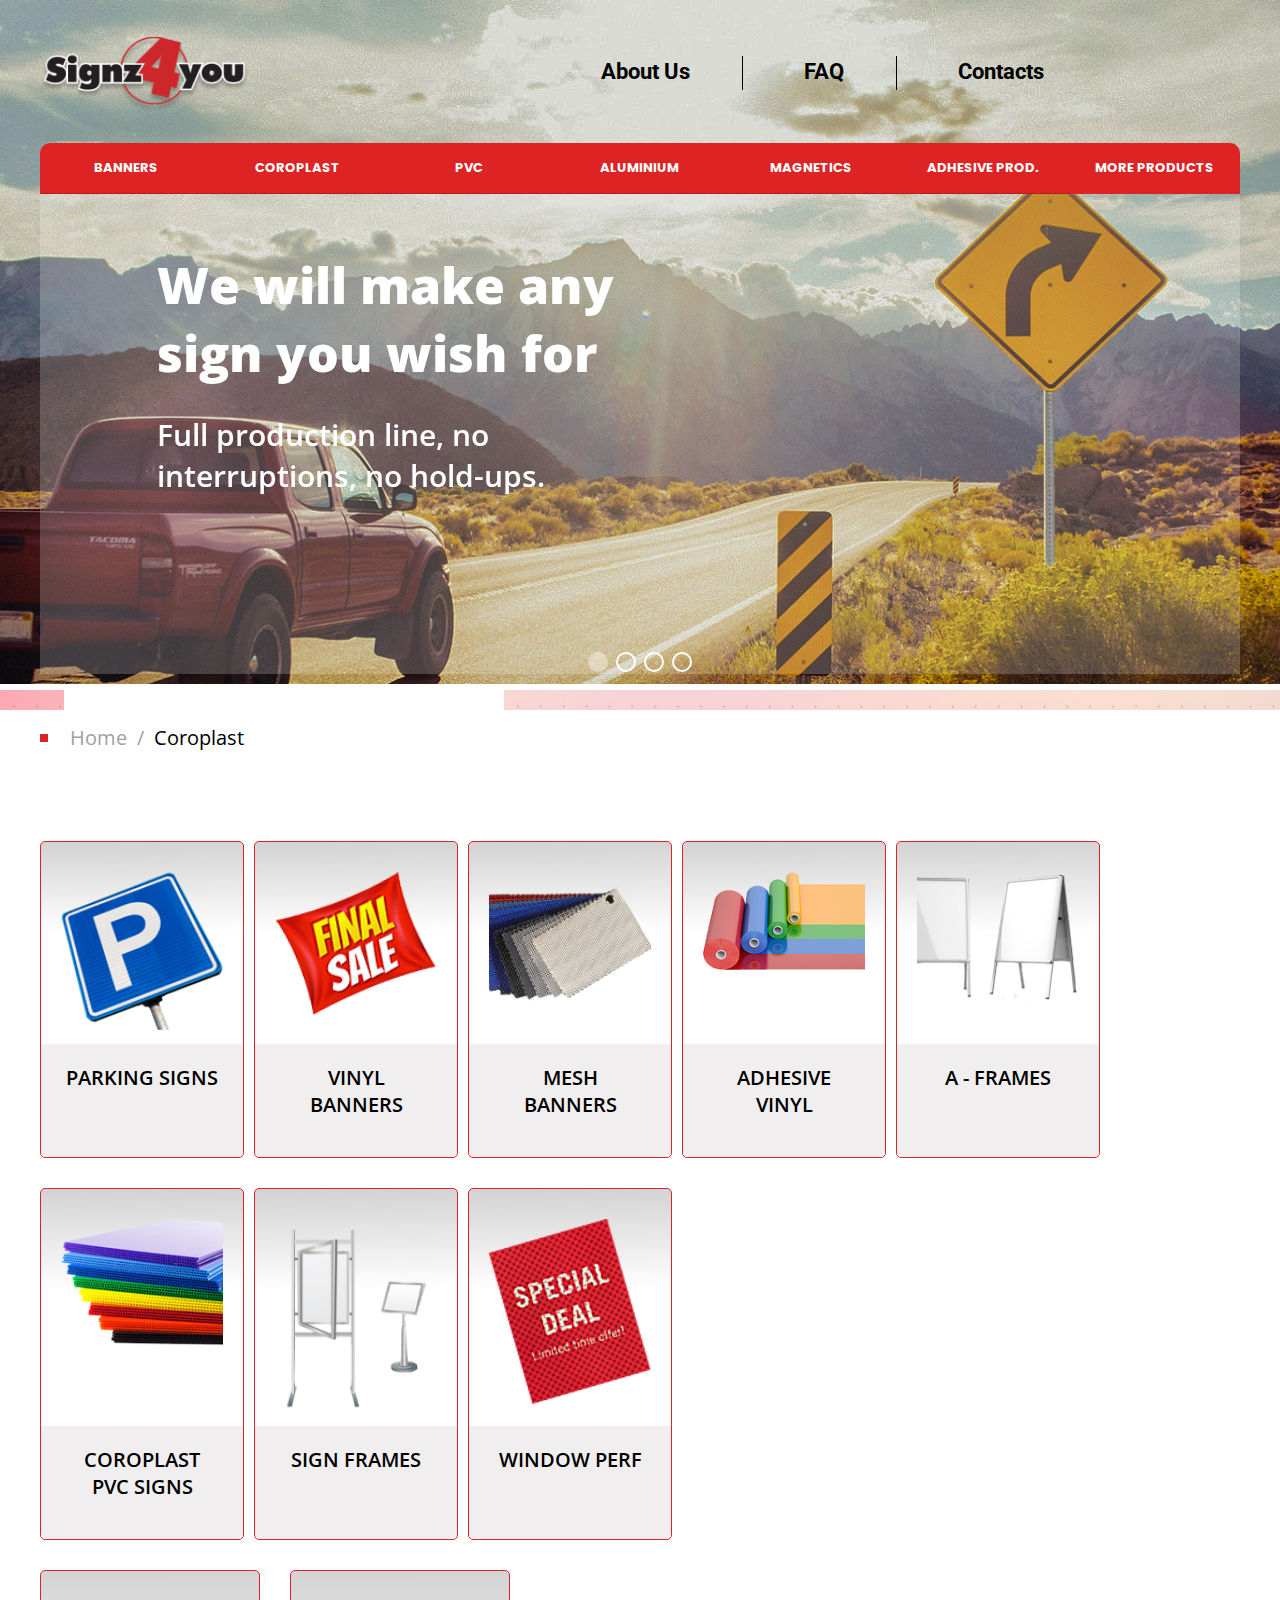
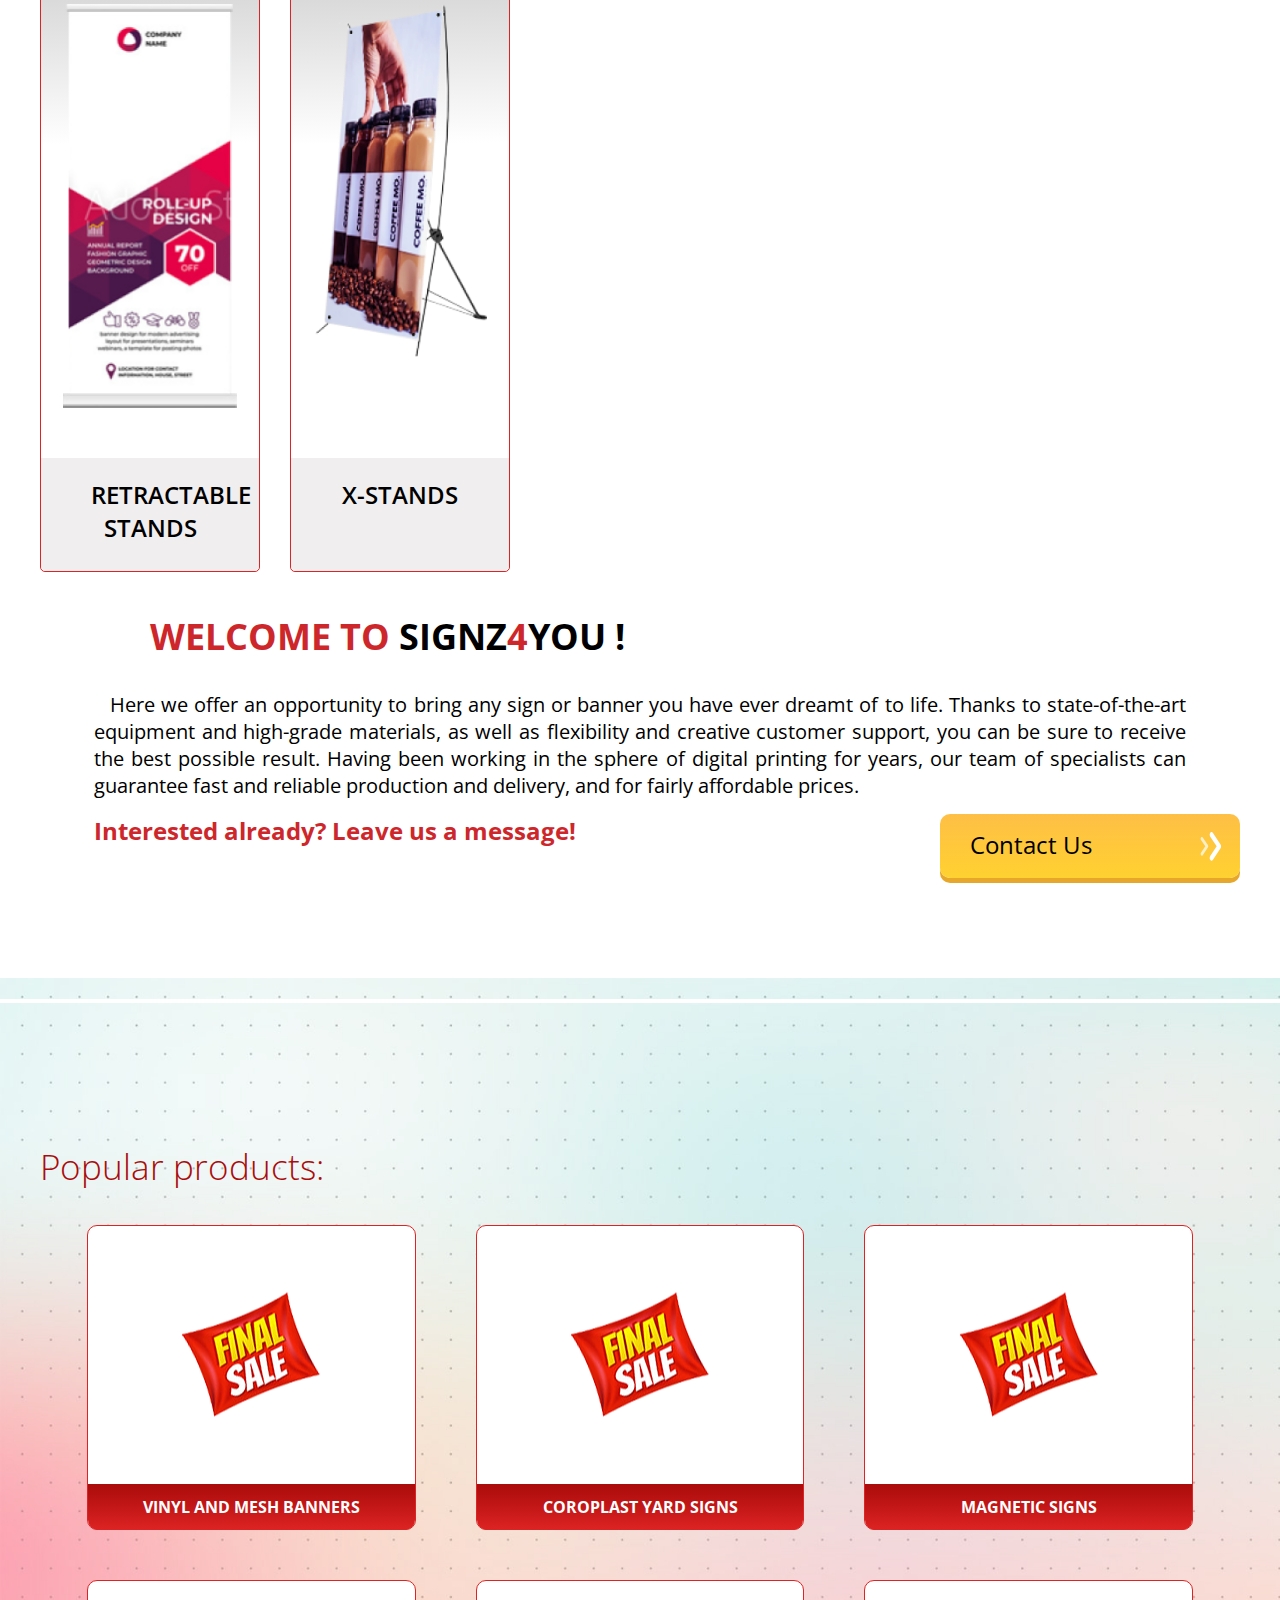
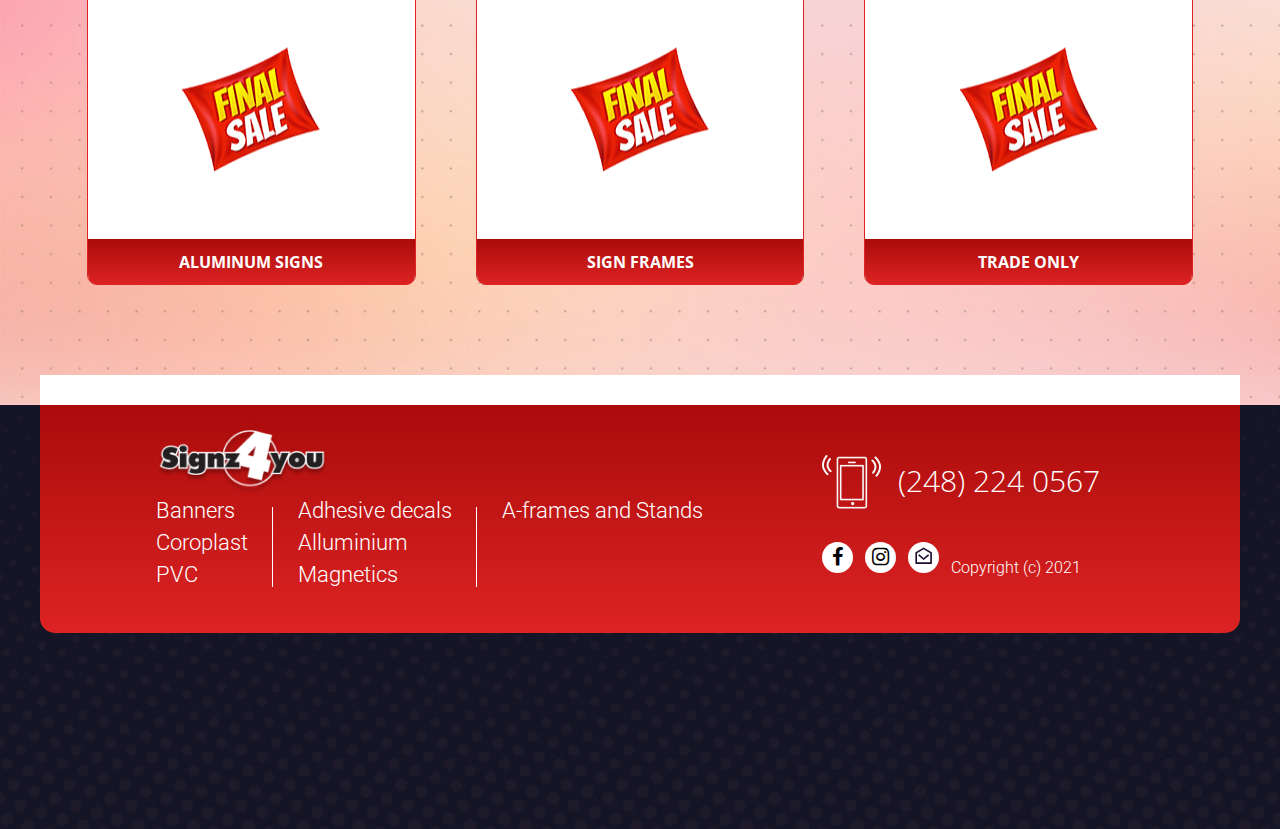
<file: index.html>
<!DOCTYPE html>
<html lang="en">
<head>
    <meta charset="UTF-8">
    <meta http-equiv="X-UA-Compatible" content="IE=edge">
    <meta name="viewport" content="width=device-width, initial-scale=1.0">
    <title>Главная</title>
    <link rel="preconnect" href="https://fonts.gstatic.com">
    <link href="https://fonts.googleapis.com/css2?family=Open+Sans:wght@300;400;600;700;800&family=Poppins:wght@300;400;500;600;700;800;900&family=Roboto:wght@300;400;500;700;900&display=swap" rel="stylesheet">
    <link rel="stylesheet" href="icon/facebook_insta/fontello.css">
    <link rel="stylesheet" href="https://unpkg.com/swiper/swiper-bundle.min.css" />
    <link rel="stylesheet" href="css/style.css">
</head>
<body>
    <header class="header_index" id="top">
        <div class="bg_img_header">
            <img src="img/index/header_photo1.png" alt="" class="head_bg_item head_bg_item-active">
            <img src="img/index/header_photo2.jpg" alt="" class="head_bg_item">
           
        </div>

        <section class="navigation">
            <div class="container">
                <div class="navigation_wrapper">
                    <div class="logo">
                        <img src="img/header/logo.png" alt="">
                    </div>
                    <ul class="nav_list"> 
                        <li>
                            <a href="#">
                                About Us
                            </a>
                        </li>
                        <li>
                            <a href="#">
                                FAQ
                            </a>
                        </li>
                        <li>
                            <a href="#">
                                Contacts
                            </a>
                        </li>
                    </ul>
                </div>  
            </div>
        </section>

        <section class="mob_header">
            <div class="burger">
                <div class="burger_button">
                    <div></div>
                    <div></div>
                    <div></div>
                </div>

                <div class="burger_content">


                    <div class="burger_logo">
                        <img src="img/faq/mob_logo_head.png" alt="">
                    </div>



                    <div class="top_nav">
                        <ul>
                            <li>
                                <a href="#">About</a>
                            </li>
                            <li>
                                <a href="#">FAQ</a>
                            </li>
                            <li>
                                <a href="#">Contact</a>
                            </li>
                        </ul>
                    </div>

                    <div class="bot_nav">
                        <ul>
                            <li>
                                <a href="#">BANNERS</a>
                            </li>
                            <li>
                                <a href="#">COROPLAST</a>
                            </li>
                            <li>
                                <a href="#">PVC</a>
                            </li>
                            <li>
                                <a href="#">ALUMINIUM</a>
                            </li>
                            <li>
                                <a href="#">MAGNETICS</a>
                            </li>
                            <li>
                                <a href="#">ADHESIVE PROD.</a>
                            </li>
                            <li>
                                <a href="#">MORE PRODUCTS</a>
                            </li>

                            
                        </ul>
                    </div>


                    <a href="#" class="btn_back">
                        <div class="circle">
                            <svg width="77" height="77" viewBox="0 0 77 77" fill="none" xmlns="http://www.w3.org/2000/svg">
                                <path fill-rule="evenodd" clip-rule="evenodd" d="M38.5 72.1875C47.4345 72.1875 56.003 68.6383 62.3207 62.3207C68.6383 56.003 72.1875 47.4345 72.1875 38.5C72.1875 29.5655 68.6383 20.997 62.3207 14.6793C56.003 8.36171 47.4345 4.8125 38.5 4.8125C29.5655 4.8125 20.997 8.36171 14.6793 14.6793C8.36171 20.997 4.8125 29.5655 4.8125 38.5C4.8125 47.4345 8.36171 56.003 14.6793 62.3207C20.997 68.6383 29.5655 72.1875 38.5 72.1875ZM38.5 77C48.7108 77 58.5035 72.9438 65.7236 65.7236C72.9438 58.5035 77 48.7108 77 38.5C77 28.2892 72.9438 18.4965 65.7236 11.2764C58.5035 4.05624 48.7108 0 38.5 0C28.2892 0 18.4965 4.05624 11.2764 11.2764C4.05624 18.4965 0 28.2892 0 38.5C0 48.7108 4.05624 58.5035 11.2764 65.7236C18.4965 72.9438 28.2892 77 38.5 77Z" fill="#AA0B0B"/>
                                <path fill-rule="evenodd" clip-rule="evenodd" d="M40.2033 54.6412C40.4274 54.4177 40.6052 54.1522 40.7265 53.8598C40.8478 53.5675 40.9102 53.2541 40.9102 52.9376C40.9102 52.6211 40.8478 52.3077 40.7265 52.0154C40.6052 51.723 40.4274 51.4575 40.2033 51.234L27.4646 38.5001L40.2033 25.7662C40.427 25.5425 40.6045 25.2769 40.7256 24.9846C40.8466 24.6923 40.909 24.379 40.909 24.0626C40.909 23.7462 40.8466 23.4329 40.7256 23.1406C40.6045 22.8483 40.427 22.5827 40.2033 22.359C39.9796 22.1353 39.714 21.9578 39.4217 21.8367C39.1293 21.7156 38.8161 21.6533 38.4997 21.6533C38.1833 21.6533 37.87 21.7156 37.5777 21.8367C37.2854 21.9578 37.0198 22.1353 36.796 22.359L22.3585 36.7965C22.1345 37.02 21.9567 37.2855 21.8354 37.5779C21.7141 37.8702 21.6516 38.1836 21.6516 38.5001C21.6516 38.8166 21.7141 39.13 21.8354 39.4223C21.9567 39.7147 22.1345 39.9802 22.3585 40.2037L36.796 54.6412C37.0196 54.8653 37.2851 55.0431 37.5774 55.1644C37.8698 55.2857 38.1832 55.3482 38.4997 55.3482C38.8162 55.3482 39.1296 55.2857 39.4219 55.1644C39.7142 55.0431 39.9798 54.8653 40.2033 54.6412Z" fill="#AA0B0B"/>
                                <path fill-rule="evenodd" clip-rule="evenodd" d="M55.3438 38.5C55.3438 37.8618 55.0902 37.2498 54.639 36.7985C54.1877 36.3473 53.5757 36.0938 52.9375 36.0938H28.875C28.2368 36.0938 27.6248 36.3473 27.1735 36.7985C26.7223 37.2498 26.4688 37.8618 26.4688 38.5C26.4688 39.1382 26.7223 39.7502 27.1735 40.2015C27.6248 40.6527 28.2368 40.9062 28.875 40.9062H52.9375C53.5757 40.9062 54.1877 40.6527 54.639 40.2015C55.0902 39.7502 55.3438 39.1382 55.3438 38.5Z" fill="#AA0B0B"/>
                            </svg>
                                
                        </div>
                    </a>
                </div>

            </div>

            <div class="logo">
                <img src="img/faq/mob_logo_head.png" alt="">
            </div>

            <h1>
                We will make any 
                sign you wish for
            </h1>

            <p>
                Full production line, no 
                interruptions, no hold-ups.s
            </p>

            <a href="#" class="order_btn">
                Order Now
                <div class="icon">
                    <div>
                        <svg width="6" height="12" viewBox="0 0 6 12" fill="none" xmlns="http://www.w3.org/2000/svg">
                            <path opacity="0.7" d="M1.56525 11.0427L5.44469 6.43271C5.53045 6.33281 5.59851 6.21396 5.64496 6.08301C5.69142 5.95206 5.71533 5.81161 5.71533 5.66975C5.71533 5.5279 5.69142 5.38744 5.64496 5.25649C5.59851 5.12555 5.53045 5.0067 5.44469 4.9068L1.56525 0.350574C1.4802 0.249855 1.379 0.169912 1.2675 0.115357C1.15601 0.060802 1.03642 0.0327146 0.91563 0.0327146C0.794845 0.0327146 0.675254 0.060802 0.563758 0.115357C0.452261 0.169912 0.351066 0.249855 0.266008 0.350574C0.0955958 0.55191 -5.58177e-05 0.824265 -5.58276e-05 1.10815C-5.58375e-05 1.39204 0.0955958 1.6644 0.266008 1.86573L3.50497 5.66975L0.266008 9.47377C0.096974 9.67392 0.00167955 9.94407 0.000669123 10.226C-2.70646e-05 10.3674 0.0230523 10.5076 0.068585 10.6385C0.114118 10.7694 0.181208 10.8885 0.266008 10.9889C0.348004 11.0932 0.446789 11.1774 0.556654 11.2367C0.666518 11.2959 0.785285 11.3289 0.906092 11.3339C1.0269 11.3389 1.14735 11.3158 1.26049 11.2658C1.37363 11.2158 1.47721 11.1399 1.56525 11.0427Z" fill="#FD0C0C"/>
                            </svg>
                            
                    </div>
                    <div>
                        <svg width="10" height="18" viewBox="0 0 10 18" fill="none" xmlns="http://www.w3.org/2000/svg" class="icon_two">
                            <path d="M3.15821 16.8632L8.97711 9.82695C9.10574 9.67447 9.20784 9.49307 9.27751 9.29321C9.34718 9.09334 9.38306 8.87896 9.38306 8.66245C9.38306 8.44593 9.34718 8.23155 9.27751 8.03168C9.20784 7.83182 9.10574 7.65042 8.97711 7.49794L3.15821 0.543744C3.03062 0.390017 2.87884 0.267999 2.7116 0.184731C2.54436 0.101463 2.36498 0.0585933 2.18381 0.0585933C2.00264 0.0585932 1.82326 0.101463 1.65603 0.184731C1.48879 0.267999 1.337 0.390016 1.20942 0.543744C0.953814 0.851045 0.810344 1.26674 0.810344 1.70004C0.810344 2.13335 0.953814 2.54904 1.20942 2.85634L6.06766 8.66244L1.20942 14.4685C0.955882 14.774 0.812947 15.1864 0.81143 15.6166C0.810386 15.8325 0.845004 16.0465 0.9133 16.2463C0.981596 16.4461 1.08223 16.6279 1.20942 16.7811C1.33241 16.9404 1.48058 17.0689 1.64537 17.1593C1.81016 17.2496 1.9883 17.3001 2.16951 17.3077C2.35071 17.3154 2.53138 17.28 2.70108 17.2037C2.87078 17.1274 3.02615 17.0116 3.15821 16.8632Z" fill="#FD0C0C"/>
                            </svg>
                            
                    </div>
                </div>
            </a>




        </section>

        <section class="banner">
            <div class="container">
                <div class="top_nav_block">
                    <ul>
                        <li>
                            <a href="#">
                                banners
                            </a>

                            <div class="submenu_list">
                                <ul>
                                    <li>
                                        <a href="#">Gloss 13oz</a>
                                    </li>
                                    <li>
                                        <a href="#">Matte 13oz</a>
                                    </li>
                                    <li>
                                        <a href="#">Matte 18oz</a>
                                    </li>
                                    <li>
                                        <a href="#">Double sided 18oz</a>
                                    </li>
                                    <li>
                                        <a href="#">Outdoor pole banners 
                                            18oz</a>
                                    </li>
                                    <li>
                                        <a href="#">Smooth mate13oz</a>
                                    </li>
                                    <li>
                                        <a href="#">Mash 8oz</a>
                                    </li>
                                    <li>
                                        <a href="#">Mesh pole banners 
                                            8oz</a>
                                    </li>
                                </ul>
                            </div>
                        </li>
                        <li>
                            <a href="#">
                                COROPLAST
                            </a>

                            <div class="submenu_list">
                                <ul>
                                    <li>
                                        <a href="#">Gloss 13oz</a>
                                    </li>
                                    <li>
                                        <a href="#">Matte 13oz</a>
                                    </li>
                                    <li>
                                        <a href="#">Matte 18oz</a>
                                    </li>
                                    <li>
                                        <a href="#">Double sided 18oz</a>
                                    </li>
                                    <li>
                                        <a href="#">Outdoor pole banners 
                                            18oz</a>
                                    </li>
                                    <li>
                                        <a href="#">Smooth mate13oz</a>
                                    </li>
                                    <li>
                                        <a href="#">Mash 8oz</a>
                                    </li>
                                    <li>
                                        <a href="#">Mesh pole banners 
                                            8oz</a>
                                    </li>
                                </ul>
                            </div>
                        </li>
                        <li>
                            <a href="#">
                                PVC
                            </a>

                            <div class="submenu_list">
                                <ul>
                                    <li>
                                        <a href="#">Gloss 13oz</a>
                                    </li>
                                    <li>
                                        <a href="#">Matte 13oz</a>
                                    </li>
                                    <li>
                                        <a href="#">Matte 18oz</a>
                                    </li>
                                    <li>
                                        <a href="#">Double sided 18oz</a>
                                    </li>
                                    <li>
                                        <a href="#">Outdoor pole banners 
                                            18oz</a>
                                    </li>
                                    <li>
                                        <a href="#">Smooth mate13oz</a>
                                    </li>
                                    <li>
                                        <a href="#">Mash 8oz</a>
                                    </li>
                                    <li>
                                        <a href="#">Mesh pole banners 
                                            8oz</a>
                                    </li>
                                </ul>
                            </div>
                        </li>
                        <li>
                            <a href="#">
                                ALUMINIUM
                            </a>

                            <div class="submenu_list">
                                <ul>
                                    <li>
                                        <a href="#">Gloss 13oz</a>
                                    </li>
                                    <li>
                                        <a href="#">Matte 13oz</a>
                                    </li>
                                    <li>
                                        <a href="#">Matte 18oz</a>
                                    </li>
                                    <li>
                                        <a href="#">Double sided 18oz</a>
                                    </li>
                                    <li>
                                        <a href="#">Outdoor pole banners 
                                            18oz</a>
                                    </li>
                                    <li>
                                        <a href="#">Smooth mate13oz</a>
                                    </li>
                                    <li>
                                        <a href="#">Mash 8oz</a>
                                    </li>
                                    <li>
                                        <a href="#">Mesh pole banners 
                                            8oz</a>
                                    </li>
                                </ul>
                            </div>
                        </li>
                        <li>
                            <a href="#">
                                MAGNETICS
                            </a>

                            <div class="submenu_list">
                                <ul>
                                    <li>
                                        <a href="#">Gloss 13oz</a>
                                    </li>
                                    <li>
                                        <a href="#">Matte 13oz</a>
                                    </li>
                                    <li>
                                        <a href="#">Matte 18oz</a>
                                    </li>
                                    <li>
                                        <a href="#">Double sided 18oz</a>
                                    </li>
                                    <li>
                                        <a href="#">Outdoor pole banners 
                                            18oz</a>
                                    </li>
                                    <li>
                                        <a href="#">Smooth mate13oz</a>
                                    </li>
                                    <li>
                                        <a href="#">Mash 8oz</a>
                                    </li>
                                    <li>
                                        <a href="#">Mesh pole banners 
                                            8oz</a>
                                    </li>
                                </ul>
                            </div>
                        </li>
                        <li>
                            <a href="#">
                                ADHESIVE PROD.
                            </a>

                            <div class="submenu_list">
                                <ul>
                                    <li>
                                        <a href="#">Gloss 13oz</a>
                                    </li>
                                    <li>
                                        <a href="#">Matte 13oz</a>
                                    </li>
                                    <li>
                                        <a href="#">Matte 18oz</a>
                                    </li>
                                    <li>
                                        <a href="#">Double sided 18oz</a>
                                    </li>
                                    <li>
                                        <a href="#">Outdoor pole banners 
                                            18oz</a>
                                    </li>
                                    <li>
                                        <a href="#">Smooth mate13oz</a>
                                    </li>
                                    <li>
                                        <a href="#">Mash 8oz</a>
                                    </li>
                                    <li>
                                        <a href="#">Mesh pole banners 
                                            8oz</a>
                                    </li>
                                </ul>
                            </div>
                        </li>
                        <li>
                            <a href="#">
                                MORE PRODUCTS
                            </a>

                            <div class="submenu_list">
                                <ul>
                                    <li>
                                        <a href="#">Gloss 13oz</a>
                                    </li>
                                    <li>
                                        <a href="#">Matte 13oz</a>
                                    </li>
                                    <li>
                                        <a href="#">Matte 18oz</a>
                                    </li>
                                    <li>
                                        <a href="#">Double sided 18oz</a>
                                    </li>
                                    <li>
                                        <a href="#">Outdoor pole banners 
                                            18oz</a>
                                    </li>
                                    <li>
                                        <a href="#">Smooth mate13oz</a>
                                    </li>
                                    <li>
                                        <a href="#">Mash 8oz</a>
                                    </li>
                                    <li>
                                        <a href="#">Mesh pole banners 
                                            8oz</a>
                                    </li>
                                </ul>
                            </div>
                        </li>
                    </ul>
                </div>

                <div class="slider_container_txt swiper-container">

                    <div class="slider_wrapper_txt swiper-wrapper">

                        <div class="txt swiper-slide">
                            <div class="text_cont">
                                <h1>
                                    We will make any 
                                    sign you wish for 
                                </h1>
                                <p>
                                    Full production line, no 
                                    interruptions, no hold-ups.
                                </p>
                            </div>
                           
                        </div>

                        <div class="txt swiper-slide">
                            <div class="text_cont">
                                <h1>
                                    We will make any 
                                    sign you wish for 
                                </h1>
                                <p>
                                    Full production line, no 
                                    interruptions, no hold-ups.
                                </p>
                            </div>
                           
                        </div>

                        <div class="txt swiper-slide">
                            <div class="text_cont">
                                <h1>
                                    We will make any 
                                    sign you wish for 
                                </h1>
                                <p>
                                    Full production line, no 
                                    interruptions, no hold-ups.
                                </p>
                            </div>
                           
                        </div>

                        <div class="txt swiper-slide">
                            <div class="text_cont">
                                <h1>
                                    We will make any 
                                    sign you wish for 
                                </h1>
                                <p>
                                    Full production line, no 
                                    interruptions, no hold-ups.
                                </p>
                            </div>
                           
                        </div>

                    </div>

                    <div class="swiper-pagination" id="txt_pag"></div>
                   
                </div>
                
            </div>
        </section>

    </header>


    <main>
    
        <section class="about_us index_content">
            <div class="container">
                <div class="page_nav_line">
                    <img src="img/index/line_top_ind.png" alt="">
                </div>
                <div class="page_nav">
                    <ul>
                        <li>
                            <a href="#">Home</a>
                        </li>
                        <li>
                            <a href="#">
                                Coroplast
                            </a>
                        </li>
                    </ul>
                    
                </div>



                <div class="coroplast_wrapper">
                    
                   
                    <div class="col_left">
                        <div class="coroplast_wrapper_item">
                                <div class="img">
                                    <a href="#">
                                        <img src="img/index/plutka.png" alt="">
                                    </a>
                                   
                                </div>
                                <div class="txt">
                                    <a href="#">
                                        <span>RETRACTABLE STANDS</span>
                                    </a>
                                    
                                </div>
                        </div>

                        <div class="coroplast_wrapper_item">
                            <div class="img">
                                <a href="#">
                                    <img src="img/index/plutka2.png" alt="">
                                </a>
                                
                            </div>
                            <div class="txt">
                                <a href="#">
                                    <span>X-STANDS</span>
                                </a>
                                
                            </div>
                        </div>

                    </div>


                    <div class="col_right">

                        <div class="coroplast_wrapper_item coroplast_wrapper_item-mod">
                            <div class="img">
                                <a href="#">
                                    <img src="img/index/plutka_parking.png" alt="">
                                </a>
                                
                            </div>
                            <div class="txt">
                                <a href="#">
                                    <span>PARKING 
                                        SIGNS</span>
                                </a>
                                
                            </div>
                        </div>

                        <div class="coroplast_wrapper_item coroplast_wrapper_item-mod">
                            <div class="img">
                                <a href="#">
                                    <img src="img/index/plutka4.png" alt="" >
                                </a>
                                
                            </div>
                            <div class="txt">
                                <a href="#">
                                    <span>VINYL 
                                        BANNERS</span>
                                </a>
                               
                            </div>
                        </div>











                         
                        <div class="coroplast_wrapper_item coroplast_wrapper_item-mod">
                            <div class="img">
                                <a href="#">
                                    <img src="img/index/plutka6_mesh-banners1.png" alt="">
                                </a>
                                
                            </div>
                            <div class="txt">
                                <a href="#">
                                    <span>
                                        MESH 
                                        BANNERS
                                    </span>
                                </a>
                               
                            </div>
                        </div>


                        <div class="coroplast_wrapper_item coroplast_wrapper_item-mod">
                            <div class="img">
                                <a href="#">
                                    <img src="img/index/plutka8_adhesive-vinyl1.png" alt="">
                                </a>
                                
                            </div>
                            <div class="txt">
                                <a href="#">
                                    <span>
                                        ADHESIVE
                                        VINYL
                                    </span>
                                </a>
                               
                            </div>
                        </div>

                        <div class="coroplast_wrapper_item coroplast_wrapper_item-mod">
                            <div class="img">
                                <a href="#">
                                    <img src="img/index/plutka31.png" alt="">
                                </a>
                                
                            </div>
                            <div class="txt">
                                <a href="#">
                                    <span>A - FRAMES</span>
                                </a>
                                
                            </div>
                        </div>
                        <div class="coroplast_wrapper_item coroplast_wrapper_item-mod">
                            <div class="img">
                                <a href="#">
                                    <img src="img/index/plutka51.png" alt="">
                                </a>
                                
                            </div>
                            <div class="txt">
                                <a href="#">
                                    <span>
                                        COROPLAST 
                                        PVC SIGNS
                                    </span>
                                </a>
                               
                            </div>
                        </div>
                        
                        <div class="coroplast_wrapper_item coroplast_wrapper_item-mod">
                            <div class="img">
                                <a href="#">
                                    <img src="img/index/plutka7_sign-stakes1.png" alt="">
                                </a>
                                
                            </div>
                            <div class="txt">
                                <a href="#">
                                    <span>SIGN FRAMES</span>
                                </a>
                                
                            </div>
                        </div>

                        <div class="coroplast_wrapper_item coroplast_wrapper_item-mod">
                            <div class="img">
                                <a href="#">
                                    <img src="img/index/plutka8_window-perf1.png" alt="">
                                </a>
                                
                            </div>
                            <div class="txt">
                                <a href="#">
                                    <span>
                                        WINDOW
                                        PERF
                                    </span>
                                </a>
                                
                            </div>
                        </div>
                    </div>

                    <div class="mob_wrapper_prod">
                        <div class="coroplast_wrapper_item">
                            <div class="img">
                                <a href="#">
                                    <img src="img/index/plutka.png" alt="">
                                </a>
                               
                            </div>
                            <div class="txt">
                                <a href="#">
                                    <span>RETRACTABLE STANDS</span>
                                </a>
                                
                            </div>
                        </div>
                        <div class="coroplast_wrapper_item">
                            <div class="img">
                                <a href="#">
                                    <img src="img/index/plutka.png" alt="">
                                </a>
                               
                            </div>
                            <div class="txt">
                                <a href="#">
                                    <span>RETRACTABLE STANDS</span>
                                </a>
                                
                            </div>
                        </div>
                        <div class="coroplast_wrapper_item">
                            <div class="img">
                                <a href="#">
                                    <img src="img/index/plutka.png" alt="">
                                </a>
                               
                            </div>
                            <div class="txt">
                                <a href="#">
                                    <span>RETRACTABLE STANDS</span>
                                </a>
                                
                            </div>
                        </div>
                        <div class="coroplast_wrapper_item">
                            <div class="img">
                                <a href="#">
                                    <img src="img/index/plutka.png" alt="">
                                </a>
                               
                            </div>
                            <div class="txt">
                                <a href="#">
                                    <span>RETRACTABLE STANDS</span>
                                </a>
                                
                            </div>
                        </div>
                        <div class="coroplast_wrapper_item">
                            <div class="img">
                                <a href="#">
                                    <img src="img/index/plutka.png" alt="">
                                </a>
                               
                            </div>
                            <div class="txt">
                                <a href="#">
                                    <span>RETRACTABLE STANDS</span>
                                </a>
                                
                            </div>
                        </div>
                        <div class="coroplast_wrapper_item">
                            <div class="img">
                                <a href="#">
                                    <img src="img/index/plutka.png" alt="">
                                </a>
                               
                            </div>
                            <div class="txt">
                                <a href="#">
                                    <span>RETRACTABLE STANDS</span>
                                </a>
                                
                            </div>
                        </div>
                        <div class="coroplast_wrapper_item">
                            <div class="img">
                                <a href="#">
                                    <img src="img/index/plutka.png" alt="">
                                </a>
                               
                            </div>
                            <div class="txt">
                                <a href="#">
                                    <span>RETRACTABLE STANDS</span>
                                </a>
                                
                            </div>
                        </div>
                    </div>
                    



                   
                </div>
            </div>
        </section>

        <section class="welcome">
            <div class="container">
                <div class="welcome_wrapper">
                    <h3>
                       <span>WELCOME TO </span>SIGNZ<span>4</span>YOU !
                    </h3>

                    <p>
                        Here we offer an opportunity to bring any sign or 
                        banner you have ever dreamt of to life. Thanks to 
                        state-of-the-art equipment and high-grade materials, 
                        as well as flexibility and creative customer support, 
                        you can be sure to receive the best possible result. 
                        Having been working in the sphere of digital printing 
                        for years, our team of specialists can guarantee fast 
                        and reliable production and delivery, and for fairly 
                        affordable prices.
                    </p>

                    <div class="contact_us_block">
                        <a href="#" class="leave">Interested already?  Leave us a message!</a>

                        <a href="#" class="btn">
                            <div class="btn_cont">
                                <span>Contact Us</span>
                                <div class="btn_icon">
                                    <div >
                                        <svg width="9" height="20" viewBox="0 0 9 20" fill="none" xmlns="http://www.w3.org/2000/svg" class="btn_icon_1">
                                            <path opacity="0.7" d="M2.71783 19.2838L7.86229 11.608C7.97602 11.4417 8.06628 11.2438 8.12788 11.0257C8.18948 10.8077 8.22119 10.5738 8.22119 10.3376C8.22119 10.1014 8.18948 9.86756 8.12788 9.64953C8.06628 9.43149 7.97602 9.2336 7.86229 9.06727L2.71783 1.48091C2.60503 1.31321 2.47084 1.1801 2.32298 1.08926C2.17513 0.998427 2.01654 0.95166 1.85637 0.95166C1.6962 0.95166 1.53761 0.998427 1.38976 1.08926C1.2419 1.1801 1.10771 1.31321 0.994915 1.48091C0.768933 1.81615 0.642091 2.26963 0.642091 2.74232C0.642091 3.21501 0.768933 3.6685 0.994914 4.00373L5.29006 10.3376L0.994914 16.6715C0.770761 17.0048 0.644392 17.4546 0.643052 17.924C0.642128 18.1595 0.672734 18.3929 0.733114 18.6109C0.793495 18.8289 0.882462 19.0272 0.994914 19.1943C1.10365 19.368 1.23465 19.5082 1.38034 19.6068C1.52603 19.7054 1.68352 19.7605 1.84372 19.7688C2.00392 19.7771 2.16365 19.7385 2.31368 19.6553C2.46372 19.572 2.60108 19.4458 2.71783 19.2838Z" fill="white"/>
                                        </svg>
                                            
                                    </div>
                                    <div>
                                        <svg width="13" height="29" viewBox="0 0 13 29" fill="none" xmlns="http://www.w3.org/2000/svg">
                                            <path d="M3.80829 27.9805L11.5247 16.2648C11.6952 16.0109 11.8306 15.7089 11.923 15.3761C12.0154 15.0433 12.063 14.6864 12.063 14.3259C12.063 13.9654 12.0154 13.6084 11.923 13.2756C11.8306 12.9428 11.6952 12.6408 11.5247 12.3869L3.80829 0.807802C3.63911 0.551837 3.43783 0.348671 3.21606 0.210026C2.99429 0.0713802 2.75641 -6.37954e-07 2.51617 -6.54423e-07C2.27592 -6.70892e-07 2.03805 0.0713802 1.81628 0.210025C1.5945 0.348671 1.39322 0.551836 1.22404 0.807801C0.88508 1.31947 0.694825 2.01163 0.694825 2.7331C0.694825 3.45457 0.88508 4.14673 1.22404 4.6584L7.66648 14.3259L1.22404 23.9933C0.887821 24.502 0.698277 25.1885 0.696266 25.905C0.694882 26.2644 0.740789 26.6207 0.831354 26.9534C0.921921 27.2861 1.05537 27.5888 1.22404 27.8439C1.38713 28.109 1.58362 28.323 1.80215 28.4735C2.02067 28.624 2.2569 28.708 2.49719 28.7207C2.73748 28.7334 2.97707 28.6745 3.20211 28.5475C3.42715 28.4204 3.63318 28.2277 3.80829 27.9805Z" fill="white"/>
                                        </svg>
                                            
                                    </div>
                                </div>
                            </div>
                        </a>
                    </div>
                </div>
            </div>
        </section>






        <section class="popular_products">
            <div class="container">
                <div class="popular_products_wrapper">
                    <h3>Popular products: </h3>

                    <div class="products_content">

                        <div class="products_content_item">
                            <a href="#">
                                <div class="img">
                                    <img src="img/coroplast/prod_img.png" alt="">
                                </div>
                            </a>
                            <a href="#">
                                <div class="txt">
                                    <span>VINYL AND MESH BANNERS</span>
                                </div>
                            </a>
                            
                        </div>
                        <div class="products_content_item">
                            <a href="#">
                                <div class="img">
                                    <img src="img/coroplast/prod_img.png" alt="">
                                </div>
                            </a>
                            <a href="#">
                                <div class="txt">
                                    <span>COROPLAST YARD SIGNS</span>
                                </div>
                            </a>
                            
                        </div>

                        <div class="products_content_item">
                            <a href="#">
                                <div class="img">
                                    <img src="img/coroplast/prod_img.png" alt="">
                                </div>
                            </a>
                            <a href="#">
                                <div class="txt">
                                    <span>MAGNETIC SIGNS</span>
                                </div>
                            </a>
                            
                        </div>

                        <div class="products_content_item">
                            <a href="#">
                                <div class="img">
                                    <img src="img/coroplast/prod_img.png" alt="">
                                </div>
                            </a>
                            <a href="#">
                                <div class="txt">
                                    <span>ALUMINUM SIGNS</span>
                                </div>
                            </a>
                            
                        </div>

                        <div class="products_content_item">
                            <a href="#">
                                <div class="img">
                                    <img src="img/coroplast/prod_img.png" alt="">
                                </div>
                            </a>
                            <a href="#">
                                <div class="txt">
                                    <span>SIGN FRAMES</span>
                                </div>
                            </a>
                            
                        </div>
                        <div class="products_content_item">
                            <a href="#">
                                <div class="img">
                                    <img src="img/coroplast/prod_img.png" alt="">
                                </div>
                            </a>
                            <a href="#">
                                <div class="txt">
                                    <span>TRADE ONLY</span>
                                </div>
                            </a>
                            
                        </div>

                    </div>
                </div>

            </div>
        </section>
    </main>
    
    <footer>
        <section class="footer footer_faq index_footer">
            
            <a href="#top" class="up_button">
                <div class="up_button_content">
                    <svg width="77" height="77" viewBox="0 0 77 77" fill="none" xmlns="http://www.w3.org/2000/svg">
                        <path fill-rule="evenodd" clip-rule="evenodd" d="M4.8125 38.5C4.8125 47.4345 8.36171 56.003 14.6793 62.3207C20.997 68.6383 29.5655 72.1875 38.5 72.1875C47.4345 72.1875 56.003 68.6383 62.3207 62.3207C68.6383 56.003 72.1875 47.4345 72.1875 38.5C72.1875 29.5655 68.6383 20.997 62.3207 14.6793C56.003 8.36171 47.4345 4.8125 38.5 4.8125C29.5655 4.8125 20.997 8.36171 14.6793 14.6793C8.36171 20.997 4.8125 29.5655 4.8125 38.5ZM-1.68289e-06 38.5C-2.12922e-06 48.7108 4.05623 58.5035 11.2764 65.7236C18.4965 72.9438 28.2892 77 38.5 77C48.7108 77 58.5035 72.9438 65.7236 65.7236C72.9438 58.5035 77 48.7108 77 38.5C77 28.2892 72.9438 18.4965 65.7236 11.2764C58.5035 4.05624 48.7108 -1.23656e-06 38.5 -1.68289e-06C28.2892 -2.12922e-06 18.4965 4.05624 11.2764 11.2764C4.05624 18.4965 -1.23656e-06 28.2892 -1.68289e-06 38.5Z" fill="#AA0B0B"/>
                        <path fill-rule="evenodd" clip-rule="evenodd" d="M22.3588 40.2033C22.5823 40.4274 22.8478 40.6052 23.1402 40.7265C23.4325 40.8478 23.7459 40.9102 24.0624 40.9102C24.3789 40.9102 24.6923 40.8478 24.9846 40.7265C25.277 40.6052 25.5425 40.4274 25.766 40.2033L38.4999 27.4646L51.2338 40.2033C51.4575 40.427 51.7231 40.6045 52.0154 40.7256C52.3077 40.8466 52.621 40.909 52.9374 40.909C53.2538 40.909 53.5671 40.8466 53.8594 40.7256C54.1517 40.6045 54.4173 40.427 54.641 40.2033C54.8647 39.9796 55.0422 39.714 55.1633 39.4217C55.2844 39.1293 55.3467 38.8161 55.3467 38.4997C55.3467 38.1833 55.2844 37.87 55.1633 37.5777C55.0422 37.2854 54.8647 37.0198 54.641 36.796L40.2035 22.3585C39.98 22.1345 39.7145 21.9567 39.4221 21.8354C39.1298 21.714 38.8164 21.6516 38.4999 21.6516C38.1834 21.6516 37.87 21.714 37.5777 21.8354C37.2853 21.9567 37.0198 22.1344 36.7963 22.3585L22.3588 36.796C22.1347 37.0196 21.9569 37.2851 21.8356 37.5774C21.7143 37.8698 21.6518 38.1832 21.6518 38.4997C21.6518 38.8162 21.7143 39.1296 21.8356 39.4219C21.9569 39.7142 22.1347 39.9798 22.3588 40.2033Z" fill="#AA0B0B"/>
                        <path fill-rule="evenodd" clip-rule="evenodd" d="M38.5 55.3437C39.1382 55.3437 39.7502 55.0902 40.2015 54.639C40.6527 54.1877 40.9062 53.5757 40.9062 52.9375L40.9062 28.875C40.9062 28.2368 40.6527 27.6248 40.2015 27.1735C39.7502 26.7223 39.1382 26.4687 38.5 26.4687C37.8618 26.4687 37.2498 26.7223 36.7985 27.1735C36.3473 27.6248 36.0937 28.2368 36.0937 28.875L36.0937 52.9375C36.0937 53.5757 36.3473 54.1877 36.7985 54.639C37.2498 55.0902 37.8618 55.3437 38.5 55.3437Z" fill="#AA0B0B"/>
                        </svg>
                        
                </div>
            </a>
            <div class="container">
                <div class="footer_wrapper">
                    <div class="left_block">
                        <div class="logo">
                            <img src="img/footer/logo.png" alt="">
                        </div>

                        <div class="left_block_list">
                            <ul>
                                <p class="logo_prod_ul">PRODUCTS</p>

                                <li>
                                    <a href="#">Banners</a>
                                </li>
                                <li>
                                    <a href="#">Coroplast</a>
                                </li>
                                <li>
                                    <a href="#">PVC</a>
                                </li>
                                
                            </ul>

                            <ul>
                                <li>
                                    <a href="#">Adhesive decals</a>
                                </li>
                                <li>
                                    <a href="#">Alluminium</a>
                                </li>
                                <li>
                                    <a href="#">Magnetics</a>
                                </li>
                            </ul>

                            <ul>
                                <li>
                                    <a href="#">A-frames and Stands</a>
                                </li>
                               
                            </ul>
                        </div>
                    </div>
                    <div class="right_block">
                        <p class="logo_prod_ul">CONTACTS</p>
                        <div class="phone">
                            
                            <img src="img/footer/phone.png" alt="">
                            <a href="tel:2482240567">(248) 224 0567</a>
                        </div>


                        <div class="secial_links">
                            
                            <div class="secial_links_list">
                                <a href="#">
                                    <i class="icon-facebook"></i>
                                         
                                 </a>
                                 <a href="#">
                                    <i class="icon-instagram"></i>
                                         
                                 </a>
                                 <a href="#">
                                     <svg width="17" height="17" viewBox="0 0 17 17" fill="none" xmlns="http://www.w3.org/2000/svg">
                                         <path d="M0.575813 5.27544L8.21743 0.69394C8.34587 0.616879 8.49283 0.576172 8.64261 0.576172C8.79239 0.576172 8.93935 0.616879 9.06779 0.69394L16.702 5.27627C16.7632 5.31297 16.8139 5.36492 16.8491 5.42706C16.8843 5.48919 16.9028 5.55938 16.9028 5.63079V16.1392C16.9028 16.3583 16.8157 16.5685 16.6607 16.7235C16.5058 16.8785 16.2956 16.9655 16.0764 16.9655H1.20139C0.982217 16.9655 0.772022 16.8785 0.617044 16.7235C0.462066 16.5685 0.375 16.3583 0.375 16.1392V5.62996C0.374985 5.55856 0.393476 5.48836 0.42867 5.42623C0.463864 5.3641 0.51456 5.31215 0.575813 5.27544ZM2.02778 6.33239V15.3128H15.25V6.33157L8.6422 2.3649L2.02778 6.33157V6.33239ZM8.68848 10.9312L13.065 7.24307L14.1294 8.50745L8.70004 13.0832L3.15497 8.51324L4.20614 7.23729L8.68848 10.9312Z" fill="#200E32"/>
                                         </svg>
                                         
                                 </a>
                            </div>
                            
                            <p>Copyright (c) 2021</p>
                        </div>

                        <div class="logo logo_footer_mob">
                            <img src="img/footer/logo.png" alt="">
                        </div>

                    </div>
                </div>
            </div>
        </section>
    </footer>


    <script src="https://code.jquery.com/jquery-3.6.0.min.js" integrity="sha256-/xUj+3OJU5yExlq6GSYGSHk7tPXikynS7ogEvDej/m4=" crossorigin="anonymous"></script>
    <script src="https://unpkg.com/swiper/swiper-bundle.min.js"></script>
    <script src="js/script.js"></script>
</body>
</html>
</file>
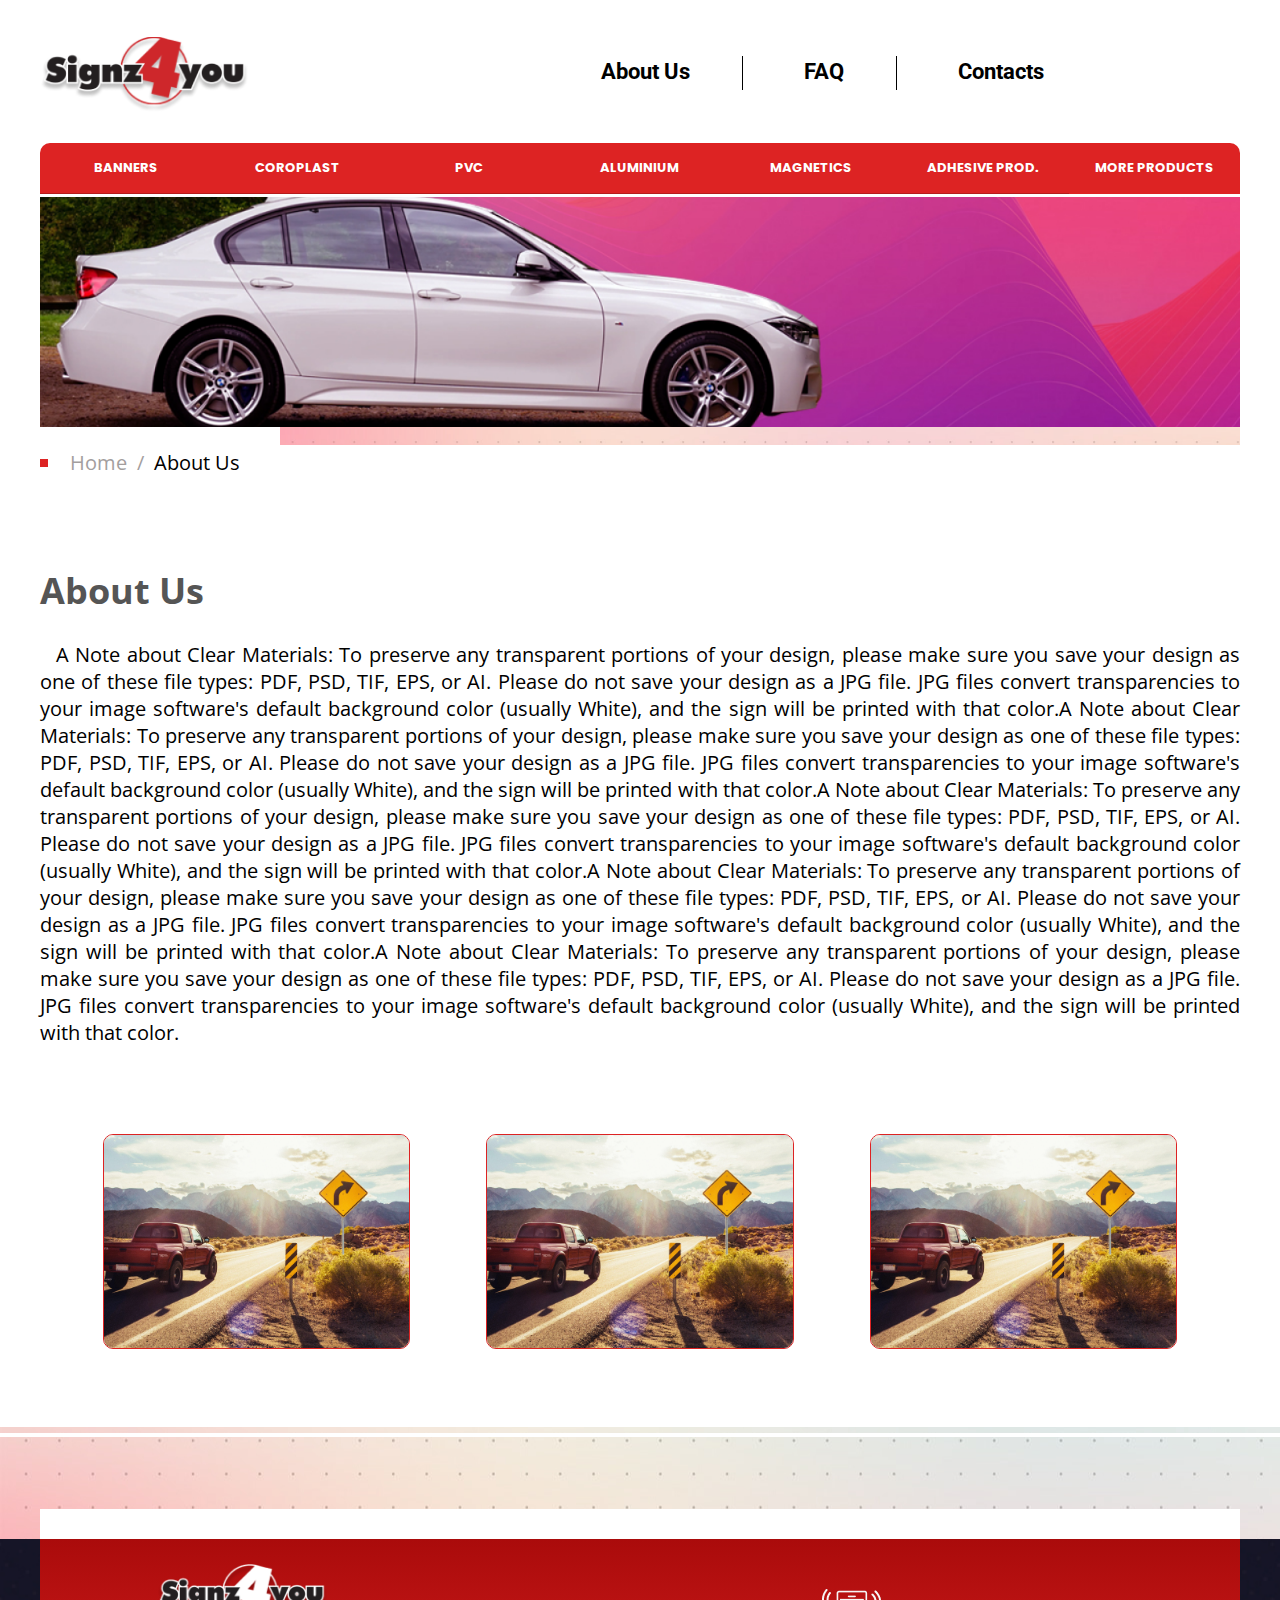
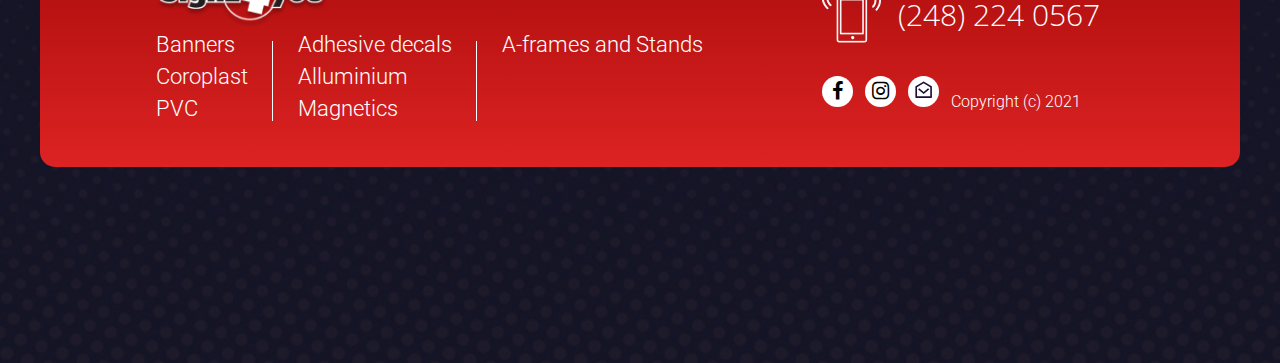
<file: about_us.html>
<!DOCTYPE html>
<html lang="en">
<head>
    <meta charset="UTF-8">
    <meta http-equiv="X-UA-Compatible" content="IE=edge">
    <meta name="viewport" content="width=device-width, initial-scale=1.0">
    <title>About Us</title>
    
    <link rel="preconnect" href="https://fonts.gstatic.com">
    <link href="https://fonts.googleapis.com/css2?family=Open+Sans:wght@300;400;600;700;800&family=Poppins:wght@300;400;500;600;700;800;900&family=Roboto:wght@300;400;500;700;900&display=swap" rel="stylesheet">
    <link rel="stylesheet" href="icon/facebook_insta/fontello.css">
    <link rel="stylesheet" href="css/style.css">
</head>
<body>
    <header id="top">

        <section class="navigation">
            <div class="container">
                <div class="navigation_wrapper">
                    <div class="logo">
                        <img src="img/header/logo.png" alt="">
                    </div>
                    <ul class="nav_list"> 
                        <li>
                            <a href="#">
                                About Us
                            </a>
                        </li>
                        <li>
                            <a href="#">
                                FAQ
                            </a>
                        </li>
                        <li>
                            <a href="#">
                                Contacts
                            </a>
                        </li>
                    </ul>
                </div>  
            </div>
        </section>

        <section class="mob_header">
            <div class="burger">
                <div class="burger_button">
                    <div></div>
                    <div></div>
                    <div></div>
                </div>

                <div class="burger_content">
                    <div class="top_nav">
                        <ul>
                            <li>
                                <a href="#">About</a>
                            </li>
                            <li>
                                <a href="#">FAQ</a>
                            </li>
                            <li>
                                <a href="#">Contact</a>
                            </li>
                        </ul>
                    </div>

                    <div class="bot_nav">
                        <ul>
                            <li>
                                <a href="#">BANNERS</a>
                            </li>
                            <li>
                                <a href="#">COROPLAST</a>
                            </li>
                            <li>
                                <a href="#">PVC</a>
                            </li>
                            <li>
                                <a href="#">ALUMINIUM</a>
                            </li>
                            <li>
                                <a href="#">MAGNETICS</a>
                            </li>
                            <li>
                                <a href="#">ADHESIVE PROD.</a>
                            </li>
                            <li>
                                <a href="#">MORE PRODUCTS</a>
                            </li>

                            
                        </ul>
                    </div>


                    <a href="#" class="btn_back">
                        <div class="circle">
                            <svg width="77" height="77" viewBox="0 0 77 77" fill="none" xmlns="http://www.w3.org/2000/svg">
                                <path fill-rule="evenodd" clip-rule="evenodd" d="M38.5 72.1875C47.4345 72.1875 56.003 68.6383 62.3207 62.3207C68.6383 56.003 72.1875 47.4345 72.1875 38.5C72.1875 29.5655 68.6383 20.997 62.3207 14.6793C56.003 8.36171 47.4345 4.8125 38.5 4.8125C29.5655 4.8125 20.997 8.36171 14.6793 14.6793C8.36171 20.997 4.8125 29.5655 4.8125 38.5C4.8125 47.4345 8.36171 56.003 14.6793 62.3207C20.997 68.6383 29.5655 72.1875 38.5 72.1875ZM38.5 77C48.7108 77 58.5035 72.9438 65.7236 65.7236C72.9438 58.5035 77 48.7108 77 38.5C77 28.2892 72.9438 18.4965 65.7236 11.2764C58.5035 4.05624 48.7108 0 38.5 0C28.2892 0 18.4965 4.05624 11.2764 11.2764C4.05624 18.4965 0 28.2892 0 38.5C0 48.7108 4.05624 58.5035 11.2764 65.7236C18.4965 72.9438 28.2892 77 38.5 77Z" fill="#AA0B0B"/>
                                <path fill-rule="evenodd" clip-rule="evenodd" d="M40.2033 54.6412C40.4274 54.4177 40.6052 54.1522 40.7265 53.8598C40.8478 53.5675 40.9102 53.2541 40.9102 52.9376C40.9102 52.6211 40.8478 52.3077 40.7265 52.0154C40.6052 51.723 40.4274 51.4575 40.2033 51.234L27.4646 38.5001L40.2033 25.7662C40.427 25.5425 40.6045 25.2769 40.7256 24.9846C40.8466 24.6923 40.909 24.379 40.909 24.0626C40.909 23.7462 40.8466 23.4329 40.7256 23.1406C40.6045 22.8483 40.427 22.5827 40.2033 22.359C39.9796 22.1353 39.714 21.9578 39.4217 21.8367C39.1293 21.7156 38.8161 21.6533 38.4997 21.6533C38.1833 21.6533 37.87 21.7156 37.5777 21.8367C37.2854 21.9578 37.0198 22.1353 36.796 22.359L22.3585 36.7965C22.1345 37.02 21.9567 37.2855 21.8354 37.5779C21.7141 37.8702 21.6516 38.1836 21.6516 38.5001C21.6516 38.8166 21.7141 39.13 21.8354 39.4223C21.9567 39.7147 22.1345 39.9802 22.3585 40.2037L36.796 54.6412C37.0196 54.8653 37.2851 55.0431 37.5774 55.1644C37.8698 55.2857 38.1832 55.3482 38.4997 55.3482C38.8162 55.3482 39.1296 55.2857 39.4219 55.1644C39.7142 55.0431 39.9798 54.8653 40.2033 54.6412Z" fill="#AA0B0B"/>
                                <path fill-rule="evenodd" clip-rule="evenodd" d="M55.3438 38.5C55.3438 37.8618 55.0902 37.2498 54.639 36.7985C54.1877 36.3473 53.5757 36.0938 52.9375 36.0938H28.875C28.2368 36.0938 27.6248 36.3473 27.1735 36.7985C26.7223 37.2498 26.4688 37.8618 26.4688 38.5C26.4688 39.1382 26.7223 39.7502 27.1735 40.2015C27.6248 40.6527 28.2368 40.9062 28.875 40.9062H52.9375C53.5757 40.9062 54.1877 40.6527 54.639 40.2015C55.0902 39.7502 55.3438 39.1382 55.3438 38.5Z" fill="#AA0B0B"/>
                            </svg>
                                
                        </div>
                    </a>
                </div>

            </div>

            <div class="logo">
                <img src="img/faq/mob_logo_head.png" alt="">
            </div>

            <h1>
                We will make any 
                sign you wish for
            </h1>

            <p>
                Full production line, no 
                interruptions, no hold-ups.s
            </p>

            

        </section>

    </header>
    
    <main>
        

        <section class="banner">
            <div class="container">
                <div class="top_nav_block">
                    <ul>
                        <li>
                            <a href="#">
                                banners
                            </a>

                            <div class="submenu_list">
                                <ul>
                                    <li>
                                        <a href="#">Gloss 13oz</a>
                                    </li>
                                    <li>
                                        <a href="#">Matte 13oz</a>
                                    </li>
                                    <li>
                                        <a href="#">Matte 18oz</a>
                                    </li>
                                    <li>
                                        <a href="#">Double sided 18oz</a>
                                    </li>
                                    <li>
                                        <a href="#">Outdoor pole banners 
                                            18oz</a>
                                    </li>
                                    <li>
                                        <a href="#">Smooth mate13oz</a>
                                    </li>
                                    <li>
                                        <a href="#">Mash 8oz</a>
                                    </li>
                                    <li>
                                        <a href="#">Mesh pole banners 
                                            8oz</a>
                                    </li>
                                </ul>
                            </div>
                        </li>
                        <li>
                            <a href="#">
                                COROPLAST
                            </a>

                            <div class="submenu_list">
                                <ul>
                                    <li>
                                        <a href="#">Gloss 13oz</a>
                                    </li>
                                    <li>
                                        <a href="#">Matte 13oz</a>
                                    </li>
                                    <li>
                                        <a href="#">Matte 18oz</a>
                                    </li>
                                    <li>
                                        <a href="#">Double sided 18oz</a>
                                    </li>
                                    <li>
                                        <a href="#">Outdoor pole banners 
                                            18oz</a>
                                    </li>
                                    <li>
                                        <a href="#">Smooth mate13oz</a>
                                    </li>
                                    <li>
                                        <a href="#">Mash 8oz</a>
                                    </li>
                                    <li>
                                        <a href="#">Mesh pole banners 
                                            8oz</a>
                                    </li>
                                </ul>
                            </div>
                        </li>
                        <li>
                            <a href="#">
                                PVC
                            </a>

                            <div class="submenu_list">
                                <ul>
                                    <li>
                                        <a href="#">Gloss 13oz</a>
                                    </li>
                                    <li>
                                        <a href="#">Matte 13oz</a>
                                    </li>
                                    <li>
                                        <a href="#">Matte 18oz</a>
                                    </li>
                                    <li>
                                        <a href="#">Double sided 18oz</a>
                                    </li>
                                    <li>
                                        <a href="#">Outdoor pole banners 
                                            18oz</a>
                                    </li>
                                    <li>
                                        <a href="#">Smooth mate13oz</a>
                                    </li>
                                    <li>
                                        <a href="#">Mash 8oz</a>
                                    </li>
                                    <li>
                                        <a href="#">Mesh pole banners 
                                            8oz</a>
                                    </li>
                                </ul>
                            </div>
                        </li>
                        <li>
                            <a href="#">
                                ALUMINIUM
                            </a>

                            <div class="submenu_list">
                                <ul>
                                    <li>
                                        <a href="#">Gloss 13oz</a>
                                    </li>
                                    <li>
                                        <a href="#">Matte 13oz</a>
                                    </li>
                                    <li>
                                        <a href="#">Matte 18oz</a>
                                    </li>
                                    <li>
                                        <a href="#">Double sided 18oz</a>
                                    </li>
                                    <li>
                                        <a href="#">Outdoor pole banners 
                                            18oz</a>
                                    </li>
                                    <li>
                                        <a href="#">Smooth mate13oz</a>
                                    </li>
                                    <li>
                                        <a href="#">Mash 8oz</a>
                                    </li>
                                    <li>
                                        <a href="#">Mesh pole banners 
                                            8oz</a>
                                    </li>
                                </ul>
                            </div>
                        </li>
                        <li>
                            <a href="#">
                                MAGNETICS
                            </a>

                            <div class="submenu_list">
                                <ul>
                                    <li>
                                        <a href="#">Gloss 13oz</a>
                                    </li>
                                    <li>
                                        <a href="#">Matte 13oz</a>
                                    </li>
                                    <li>
                                        <a href="#">Matte 18oz</a>
                                    </li>
                                    <li>
                                        <a href="#">Double sided 18oz</a>
                                    </li>
                                    <li>
                                        <a href="#">Outdoor pole banners 
                                            18oz</a>
                                    </li>
                                    <li>
                                        <a href="#">Smooth mate13oz</a>
                                    </li>
                                    <li>
                                        <a href="#">Mash 8oz</a>
                                    </li>
                                    <li>
                                        <a href="#">Mesh pole banners 
                                            8oz</a>
                                    </li>
                                </ul>
                            </div>
                        </li>
                        <li>
                            <a href="#">
                                ADHESIVE PROD.
                            </a>

                            <div class="submenu_list">
                                <ul>
                                    <li>
                                        <a href="#">Gloss 13oz</a>
                                    </li>
                                    <li>
                                        <a href="#">Matte 13oz</a>
                                    </li>
                                    <li>
                                        <a href="#">Matte 18oz</a>
                                    </li>
                                    <li>
                                        <a href="#">Double sided 18oz</a>
                                    </li>
                                    <li>
                                        <a href="#">Outdoor pole banners 
                                            18oz</a>
                                    </li>
                                    <li>
                                        <a href="#">Smooth mate13oz</a>
                                    </li>
                                    <li>
                                        <a href="#">Mash 8oz</a>
                                    </li>
                                    <li>
                                        <a href="#">Mesh pole banners 
                                            8oz</a>
                                    </li>
                                </ul>
                            </div>
                        </li>
                        <li>
                            <a href="#">
                                MORE PRODUCTS
                            </a>

                            <div class="submenu_list">
                                <ul>
                                    <li>
                                        <a href="#">Gloss 13oz</a>
                                    </li>
                                    <li>
                                        <a href="#">Matte 13oz</a>
                                    </li>
                                    <li>
                                        <a href="#">Matte 18oz</a>
                                    </li>
                                    <li>
                                        <a href="#">Double sided 18oz</a>
                                    </li>
                                    <li>
                                        <a href="#">Outdoor pole banners 
                                            18oz</a>
                                    </li>
                                    <li>
                                        <a href="#">Smooth mate13oz</a>
                                    </li>
                                    <li>
                                        <a href="#">Mash 8oz</a>
                                    </li>
                                    <li>
                                        <a href="#">Mesh pole banners 
                                            8oz</a>
                                    </li>
                                </ul>
                            </div>
                        </li>
                    </ul>
                </div>
                <div class="banner_wrapper">
                    <img src="img/contact_us/banner.png" alt="">
                </div>
            </div>
        </section>

        <section class="about_us">

            <div class="mab_title">
                <span>
                    About
                </span>
            </div>


            <div class="container">
                <div class="page_nav_line">
                    <img src="img/contact_us/page_nav_line.png" alt="">
                </div>
                <div class="page_nav">
                    <ul>
                        <li>
                            <a href="#">Home</a>
                        </li>
                        <li>
                            <a href="#">
                                About Us
                            </a>
                        </li>
                    </ul>
                    
                </div>
                <div class="about_us_wrapper">
                    <h1>About Us</h1>
                    <p>
                        A Note about Clear Materials: 
                        To preserve any transparent 
                        portions of your design, please 
                        make sure you save your design as 
                        one of these file types: PDF, PSD, 
                        TIF, EPS, or AI. Please do not save 
                        your design as a JPG file. JPG files 
                        convert transparencies to your image 
                        software's default background color 
                        (usually White), and the sign will be 
                        printed with that color.A Note about 
                        Clear Materials: To preserve any transparent 
                        portions of your design, please make sure you 
                        save your design as one of these file types:
                        PDF, PSD, TIF, EPS, or AI. Please do not save 
                        your design as a JPG file. JPG files convert 
                        transparencies to your image software's default
                        background color (usually White), and the sign 
                        will be printed with that color.A Note about Clear 
                        Materials: To preserve any transparent portions of 
                        your design, please make sure you save your design 
                        as one of these file types: PDF, PSD, TIF, EPS, or 
                        AI. Please do not save your design as a JPG file. 
                        JPG files convert transparencies to your image software's 
                        default background color (usually White), and the sign will 
                        be printed with that color.A Note about Clear Materials: 
                        To preserve any transparent portions of your design, please 
                        make sure you save your design as one of these file types: 
                        PDF, PSD, TIF, EPS, or AI. Please do not save your design as 
                        a JPG file. JPG files convert transparencies to your image software's 
                        default background color (usually White), and the sign will be printed 
                        with that color.A Note about Clear Materials: To preserve any transparent 
                        portions of your design, please make sure you save your design as one of 
                        these file types: PDF, PSD, TIF, EPS, or AI. Please do not save your 
                        design as a JPG file. JPG files convert transparencies to your image 
                        software's default background color (usually White), and the sign will 
                        be printed with that color.
                    </p>


                    <div class="block_photo_list">
                        <div class="photo_list_item">
                            <img src="img/contact_us/list_img.png" alt="img">
                        </div>
                        <div class="photo_list_item">
                            <img src="img/contact_us/list_img.png" alt="img">
                        </div>
                        <div class="photo_list_item">
                            <img src="img/contact_us/list_img.png" alt="img">
                        </div>
                    </div>
                </div>
            </div>
        </section>

       


    </main>

    <footer>
        <section class="footer footer_faq">
            <a href="#top" class="up_button">
                <div class="up_button_content">
                    <svg width="77" height="77" viewBox="0 0 77 77" fill="none" xmlns="http://www.w3.org/2000/svg">
                        <path fill-rule="evenodd" clip-rule="evenodd" d="M4.8125 38.5C4.8125 47.4345 8.36171 56.003 14.6793 62.3207C20.997 68.6383 29.5655 72.1875 38.5 72.1875C47.4345 72.1875 56.003 68.6383 62.3207 62.3207C68.6383 56.003 72.1875 47.4345 72.1875 38.5C72.1875 29.5655 68.6383 20.997 62.3207 14.6793C56.003 8.36171 47.4345 4.8125 38.5 4.8125C29.5655 4.8125 20.997 8.36171 14.6793 14.6793C8.36171 20.997 4.8125 29.5655 4.8125 38.5ZM-1.68289e-06 38.5C-2.12922e-06 48.7108 4.05623 58.5035 11.2764 65.7236C18.4965 72.9438 28.2892 77 38.5 77C48.7108 77 58.5035 72.9438 65.7236 65.7236C72.9438 58.5035 77 48.7108 77 38.5C77 28.2892 72.9438 18.4965 65.7236 11.2764C58.5035 4.05624 48.7108 -1.23656e-06 38.5 -1.68289e-06C28.2892 -2.12922e-06 18.4965 4.05624 11.2764 11.2764C4.05624 18.4965 -1.23656e-06 28.2892 -1.68289e-06 38.5Z" fill="#AA0B0B"/>
                        <path fill-rule="evenodd" clip-rule="evenodd" d="M22.3588 40.2033C22.5823 40.4274 22.8478 40.6052 23.1402 40.7265C23.4325 40.8478 23.7459 40.9102 24.0624 40.9102C24.3789 40.9102 24.6923 40.8478 24.9846 40.7265C25.277 40.6052 25.5425 40.4274 25.766 40.2033L38.4999 27.4646L51.2338 40.2033C51.4575 40.427 51.7231 40.6045 52.0154 40.7256C52.3077 40.8466 52.621 40.909 52.9374 40.909C53.2538 40.909 53.5671 40.8466 53.8594 40.7256C54.1517 40.6045 54.4173 40.427 54.641 40.2033C54.8647 39.9796 55.0422 39.714 55.1633 39.4217C55.2844 39.1293 55.3467 38.8161 55.3467 38.4997C55.3467 38.1833 55.2844 37.87 55.1633 37.5777C55.0422 37.2854 54.8647 37.0198 54.641 36.796L40.2035 22.3585C39.98 22.1345 39.7145 21.9567 39.4221 21.8354C39.1298 21.714 38.8164 21.6516 38.4999 21.6516C38.1834 21.6516 37.87 21.714 37.5777 21.8354C37.2853 21.9567 37.0198 22.1344 36.7963 22.3585L22.3588 36.796C22.1347 37.0196 21.9569 37.2851 21.8356 37.5774C21.7143 37.8698 21.6518 38.1832 21.6518 38.4997C21.6518 38.8162 21.7143 39.1296 21.8356 39.4219C21.9569 39.7142 22.1347 39.9798 22.3588 40.2033Z" fill="#AA0B0B"/>
                        <path fill-rule="evenodd" clip-rule="evenodd" d="M38.5 55.3437C39.1382 55.3437 39.7502 55.0902 40.2015 54.639C40.6527 54.1877 40.9062 53.5757 40.9062 52.9375L40.9062 28.875C40.9062 28.2368 40.6527 27.6248 40.2015 27.1735C39.7502 26.7223 39.1382 26.4687 38.5 26.4687C37.8618 26.4687 37.2498 26.7223 36.7985 27.1735C36.3473 27.6248 36.0937 28.2368 36.0937 28.875L36.0937 52.9375C36.0937 53.5757 36.3473 54.1877 36.7985 54.639C37.2498 55.0902 37.8618 55.3437 38.5 55.3437Z" fill="#AA0B0B"/>
                        </svg>
                        
                </div>
            </a>


          
            <div class="block_pag_button">

                <a href="#" class="a_btn btn_prev __active"  >
                    <div class="btn_content">
                        <svg width="40" height="40" viewBox="0 0 40 40" fill="none" xmlns="http://www.w3.org/2000/svg">
                            <path fill-rule="evenodd" clip-rule="evenodd" d="M19.9999 37.2756C24.5817 37.2756 28.9758 35.4555 32.2157 32.2157C35.4555 28.9758 37.2756 24.5817 37.2756 19.9999C37.2756 15.4182 35.4555 11.024 32.2157 7.78421C28.9758 4.5444 24.5817 2.7243 19.9999 2.7243C15.4182 2.7243 11.024 4.5444 7.78421 7.78421C4.5444 11.024 2.7243 15.4182 2.7243 19.9999C2.7243 24.5817 4.5444 28.9758 7.78421 32.2157C11.024 35.4555 15.4182 37.2756 19.9999 37.2756ZM19.9999 39.7435C25.2363 39.7435 30.2581 37.6634 33.9608 33.9608C37.6634 30.2581 39.7435 25.2363 39.7435 19.9999C39.7435 14.7636 37.6634 9.74175 33.9608 6.03911C30.2581 2.33647 25.2363 0.256348 19.9999 0.256348C14.7636 0.256348 9.74175 2.33647 6.03911 6.03911C2.33647 9.74175 0.256348 14.7636 0.256348 19.9999C0.256348 25.2363 2.33647 30.2581 6.03911 33.9608C9.74175 37.6634 14.7636 39.7435 19.9999 39.7435Z" fill="#C4C4C4"/>
                            <path fill-rule="evenodd" clip-rule="evenodd" d="M20.8735 28.2775C20.9885 28.1628 21.0796 28.0267 21.1418 27.8768C21.204 27.7268 21.2361 27.5661 21.2361 27.4038C21.2361 27.2415 21.204 27.0808 21.1418 26.9309C21.0796 26.781 20.9885 26.6448 20.8735 26.5302L14.3409 20L20.8735 13.4698C20.9883 13.3551 21.0793 13.2188 21.1414 13.0689C21.2035 12.919 21.2354 12.7584 21.2354 12.5961C21.2354 12.4339 21.2035 12.2732 21.1414 12.1233C21.0793 11.9734 20.9883 11.8372 20.8735 11.7225C20.7588 11.6077 20.6226 11.5167 20.4727 11.4546C20.3228 11.3926 20.1621 11.3606 19.9999 11.3606C19.8376 11.3606 19.677 11.3926 19.5271 11.4546C19.3772 11.5167 19.241 11.6077 19.1262 11.7225L11.7224 19.1263C11.6075 19.2409 11.5163 19.3771 11.4541 19.527C11.3919 19.6769 11.3599 19.8377 11.3599 20C11.3599 20.1623 11.3919 20.323 11.4541 20.4729C11.5163 20.6228 11.6075 20.759 11.7224 20.8736L19.1262 28.2775C19.2409 28.3924 19.377 28.4836 19.5269 28.5458C19.6769 28.608 19.8376 28.64 19.9999 28.64C20.1622 28.64 20.3229 28.608 20.4728 28.5458C20.6227 28.4836 20.7589 28.3924 20.8735 28.2775Z" fill="#C4C4C4"/>
                            <path fill-rule="evenodd" clip-rule="evenodd" d="M28.6378 19.9998C28.6378 19.6726 28.5078 19.3587 28.2764 19.1273C28.0449 18.8959 27.7311 18.7659 27.4038 18.7659H15.0641C14.7368 18.7659 14.4229 18.8959 14.1915 19.1273C13.9601 19.3587 13.8301 19.6726 13.8301 19.9998C13.8301 20.3271 13.9601 20.641 14.1915 20.8724C14.4229 21.1038 14.7368 21.2338 15.0641 21.2338H27.4038C27.7311 21.2338 28.0449 21.1038 28.2764 20.8724C28.5078 20.641 28.6378 20.3271 28.6378 19.9998Z" fill="#C4C4C4"/>
                        </svg>
                            
                    </div>
                </a>

                <a href="#" class="a_btn btn_next">
                    <div class="btn_content">
                        <svg width="40" height="40" viewBox="0 0 40 40" fill="none" xmlns="http://www.w3.org/2000/svg">
                            <path fill-rule="evenodd" clip-rule="evenodd" d="M20.0001 2.72442C15.4183 2.72442 11.0242 4.54453 7.78434 7.78434C4.54453 11.0241 2.72442 15.4183 2.72442 20.0001C2.72442 24.5818 4.54453 28.976 7.78434 32.2158C11.0242 35.4556 15.4183 37.2757 20.0001 37.2757C24.5818 37.2757 28.976 35.4556 32.2158 32.2158C35.4556 28.976 37.2757 24.5818 37.2757 20.0001C37.2757 15.4183 35.4556 11.0242 32.2158 7.78434C28.976 4.54453 24.5819 2.72442 20.0001 2.72442ZM20.0001 0.256472C14.7637 0.256471 9.74188 2.33659 6.03924 6.03923C2.3366 9.74187 0.256476 14.7637 0.256475 20.0001C0.256475 25.2364 2.33659 30.2582 6.03923 33.9609C9.74188 37.6635 14.7637 39.7437 20.0001 39.7437C25.2364 39.7437 30.2582 37.6635 33.9609 33.9609C37.6635 30.2582 39.7437 25.2364 39.7437 20.0001C39.7437 14.7637 37.6635 9.74188 33.9609 6.03923C30.2583 2.33659 25.2364 0.256472 20.0001 0.256472Z" fill="#C4C4C4"/>
                            <path fill-rule="evenodd" clip-rule="evenodd" d="M19.1265 11.7225C19.0115 11.8372 18.9204 11.9733 18.8582 12.1232C18.796 12.2732 18.7639 12.4339 18.7639 12.5962C18.7639 12.7585 18.796 12.9192 18.8582 13.0691C18.9204 13.219 19.0115 13.3552 19.1265 13.4698L25.6591 20L19.1265 26.5302C19.0117 26.6449 18.9207 26.7811 18.8586 26.9311C18.7965 27.081 18.7646 27.2416 18.7646 27.4039C18.7646 27.5661 18.7965 27.7268 18.8586 27.8767C18.9207 28.0266 19.0117 28.1628 19.1265 28.2775C19.2412 28.3923 19.3774 28.4833 19.5273 28.5454C19.6772 28.6074 19.8379 28.6394 20.0001 28.6394C20.1624 28.6394 20.323 28.6074 20.4729 28.5454C20.6228 28.4833 20.759 28.3923 20.8738 28.2775L28.2776 20.8737C28.3925 20.7591 28.4837 20.6229 28.5459 20.473C28.6081 20.3231 28.6401 20.1623 28.6401 20C28.6401 19.8377 28.6081 19.677 28.5459 19.5271C28.4837 19.3772 28.3925 19.241 28.2776 19.1264L20.8738 11.7225C20.7591 11.6076 20.623 11.5164 20.4731 11.4542C20.3231 11.392 20.1624 11.36 20.0001 11.36C19.8378 11.36 19.6771 11.392 19.5272 11.4542C19.3773 11.5164 19.2411 11.6076 19.1265 11.7225Z" fill="#C4C4C4"/>
                            <path fill-rule="evenodd" clip-rule="evenodd" d="M11.3622 20.0002C11.3622 20.3274 11.4922 20.6413 11.7237 20.8727C11.9551 21.1041 12.2689 21.2341 12.5962 21.2341L24.9359 21.2341C25.2632 21.2341 25.5771 21.1041 25.8085 20.8727C26.0399 20.6413 26.1699 20.3274 26.1699 20.0002C26.1699 19.6729 26.0399 19.359 25.8085 19.1276C25.5771 18.8962 25.2632 18.7662 24.9359 18.7662L12.5962 18.7662C12.2689 18.7662 11.9551 18.8962 11.7237 19.1276C11.4922 19.359 11.3622 19.6729 11.3622 20.0002Z" fill="#C4C4C4"/>
                        </svg>
                            
                            
                    </div>
                </a>

                
            </div>





            <div class="container">
                <div class="footer_wrapper">
                    <div class="left_block">
                        <div class="logo">
                            <img src="img/footer/logo.png" alt="">
                        </div>

                        <div class="left_block_list">
                            <ul>
                                <p class="logo_prod_ul">PRODUCTS</p>

                                <li>
                                    <a href="#">Banners</a>
                                </li>
                                <li>
                                    <a href="#">Coroplast</a>
                                </li>
                                <li>
                                    <a href="#">PVC</a>
                                </li>
                                
                            </ul>

                            <ul>
                                <li>
                                    <a href="#">Adhesive decals</a>
                                </li>
                                <li>
                                    <a href="#">Alluminium</a>
                                </li>
                                <li>
                                    <a href="#">Magnetics</a>
                                </li>
                            </ul>

                            <ul>
                                <li>
                                    <a href="#">A-frames and Stands</a>
                                </li>
                               
                            </ul>
                        </div>
                    </div>
                    <div class="right_block">
                        <p class="logo_prod_ul">CONTACTS</p>
                        <div class="phone">
                            
                            <img src="img/footer/phone.png" alt="">
                            <a href="tel:2482240567">(248) 224 0567</a>
                        </div>


                        <div class="secial_links">
                            <div class="secial_links_list">
                                <a href="#">
                                    <i class="icon-facebook"></i>
                                         
                                 </a>
                                 <a href="#">
                                    <i class="icon-instagram"></i>
                                         
                                 </a>
                                 <a href="#">
                                     <svg width="17" height="17" viewBox="0 0 17 17" fill="none" xmlns="http://www.w3.org/2000/svg">
                                         <path d="M0.575813 5.27544L8.21743 0.69394C8.34587 0.616879 8.49283 0.576172 8.64261 0.576172C8.79239 0.576172 8.93935 0.616879 9.06779 0.69394L16.702 5.27627C16.7632 5.31297 16.8139 5.36492 16.8491 5.42706C16.8843 5.48919 16.9028 5.55938 16.9028 5.63079V16.1392C16.9028 16.3583 16.8157 16.5685 16.6607 16.7235C16.5058 16.8785 16.2956 16.9655 16.0764 16.9655H1.20139C0.982217 16.9655 0.772022 16.8785 0.617044 16.7235C0.462066 16.5685 0.375 16.3583 0.375 16.1392V5.62996C0.374985 5.55856 0.393476 5.48836 0.42867 5.42623C0.463864 5.3641 0.51456 5.31215 0.575813 5.27544ZM2.02778 6.33239V15.3128H15.25V6.33157L8.6422 2.3649L2.02778 6.33157V6.33239ZM8.68848 10.9312L13.065 7.24307L14.1294 8.50745L8.70004 13.0832L3.15497 8.51324L4.20614 7.23729L8.68848 10.9312Z" fill="#200E32"/>
                                         </svg>
                                         
                                 </a>
                            </div>
                            <p>Copyright (c) 2021</p>
                        </div>

                        <div class="logo logo_footer_mob">
                            <img src="img/footer/logo.png" alt="">
                        </div>

                    </div>
                </div>
            </div>
        </section>
    </footer>
    <script src="https://code.jquery.com/jquery-3.6.0.min.js" integrity="sha256-/xUj+3OJU5yExlq6GSYGSHk7tPXikynS7ogEvDej/m4=" crossorigin="anonymous"></script>
    <script src="js/script.js"></script>
</body>
</html>
</file>
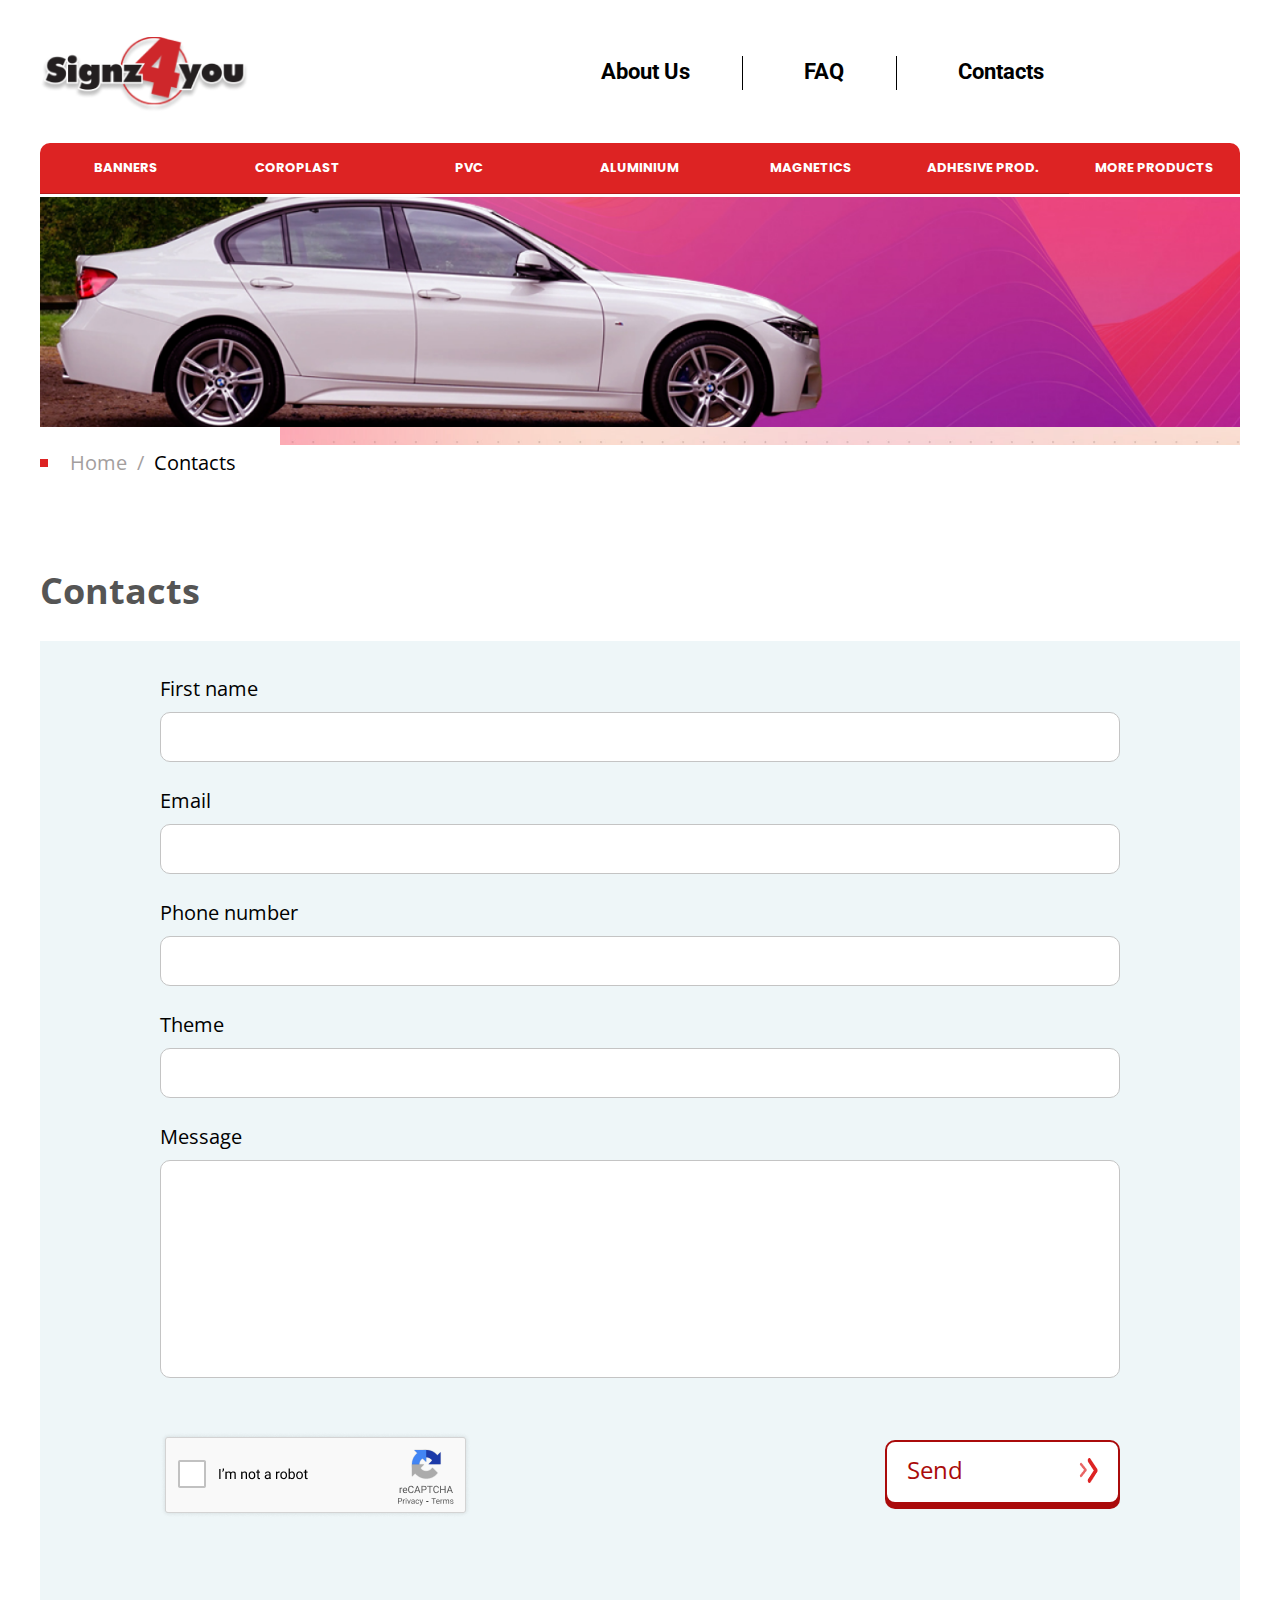
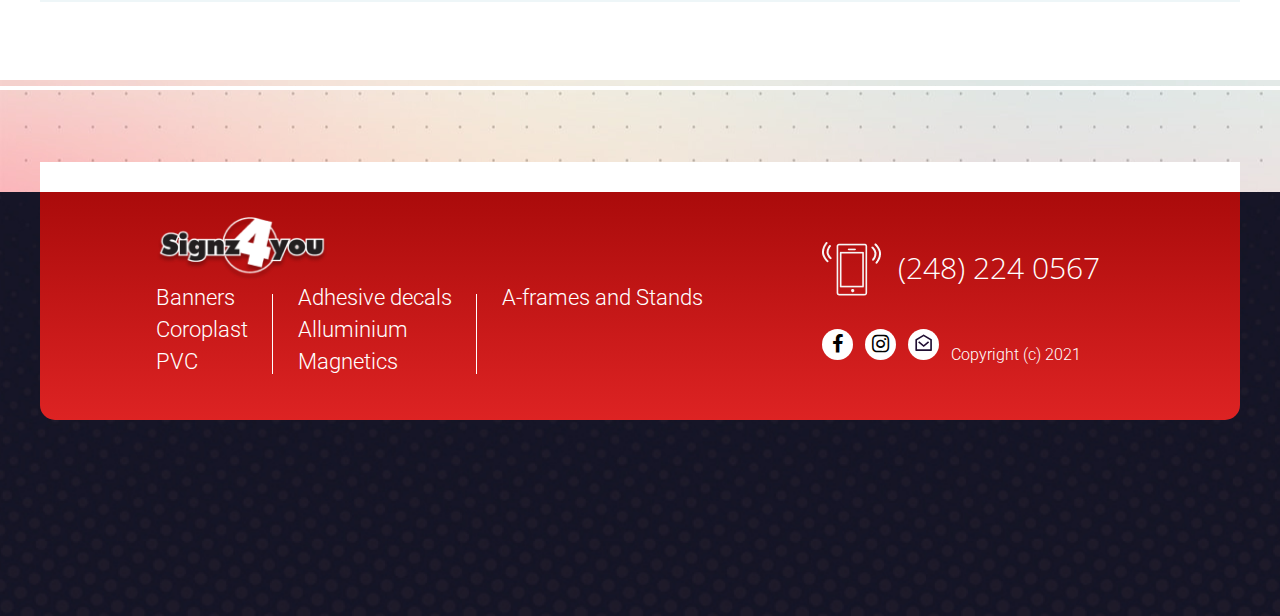
<file: contacts.html>
<!DOCTYPE html>
<html lang="en">
<head>
    <meta charset="UTF-8">
    <meta http-equiv="X-UA-Compatible" content="IE=edge">
    <meta name="viewport" content="width=device-width, initial-scale=1.0">
    <title>Contacts</title>
    <link rel="preconnect" href="https://fonts.gstatic.com">
    <link href="https://fonts.googleapis.com/css2?family=Open+Sans:wght@300;400;600;700;800&family=Poppins:wght@300;400;500;600;700;800;900&family=Roboto:wght@300;400;500;700;900&display=swap" rel="stylesheet">
    <link rel="stylesheet" href="icon/facebook_insta/fontello.css">
    <link rel="stylesheet" href="css/style.css">
</head>
<body>
    <header id="top">

        <section class="navigation">
            <div class="container">
                <div class="navigation_wrapper">
                    <div class="logo">
                        <img src="img/header/logo.png" alt="">
                    </div>
                    <ul class="nav_list"> 
                        <li>
                            <a href="#">
                                About Us
                            </a>
                        </li>
                        <li>
                            <a href="#">
                                FAQ
                            </a>
                        </li>
                        <li>
                            <a href="#">
                                Contacts
                            </a>
                        </li>
                    </ul>
                </div>  
            </div>
        </section>

        <section class="mob_header">
            <div class="burger">
                <div class="burger_button">
                    <div></div>
                    <div></div>
                    <div></div>
                </div>

                <div class="burger_content">
                    <div class="top_nav">
                        <ul>
                            <li>
                                <a href="#">About</a>
                            </li>
                            <li>
                                <a href="#">FAQ</a>
                            </li>
                            <li>
                                <a href="#">Contact</a>
                            </li>
                        </ul>
                    </div>

                    <div class="bot_nav">
                        <ul>
                            <li>
                                <a href="#">BANNERS</a>
                            </li>
                            <li>
                                <a href="#">COROPLAST</a>
                            </li>
                            <li>
                                <a href="#">PVC</a>
                            </li>
                            <li>
                                <a href="#">ALUMINIUM</a>
                            </li>
                            <li>
                                <a href="#">MAGNETICS</a>
                            </li>
                            <li>
                                <a href="#">ADHESIVE PROD.</a>
                            </li>
                            <li>
                                <a href="#">MORE PRODUCTS</a>
                            </li>

                            
                        </ul>
                    </div>


                    <a href="#" class="btn_back">
                        <div class="circle">
                            <svg width="77" height="77" viewBox="0 0 77 77" fill="none" xmlns="http://www.w3.org/2000/svg">
                                <path fill-rule="evenodd" clip-rule="evenodd" d="M38.5 72.1875C47.4345 72.1875 56.003 68.6383 62.3207 62.3207C68.6383 56.003 72.1875 47.4345 72.1875 38.5C72.1875 29.5655 68.6383 20.997 62.3207 14.6793C56.003 8.36171 47.4345 4.8125 38.5 4.8125C29.5655 4.8125 20.997 8.36171 14.6793 14.6793C8.36171 20.997 4.8125 29.5655 4.8125 38.5C4.8125 47.4345 8.36171 56.003 14.6793 62.3207C20.997 68.6383 29.5655 72.1875 38.5 72.1875ZM38.5 77C48.7108 77 58.5035 72.9438 65.7236 65.7236C72.9438 58.5035 77 48.7108 77 38.5C77 28.2892 72.9438 18.4965 65.7236 11.2764C58.5035 4.05624 48.7108 0 38.5 0C28.2892 0 18.4965 4.05624 11.2764 11.2764C4.05624 18.4965 0 28.2892 0 38.5C0 48.7108 4.05624 58.5035 11.2764 65.7236C18.4965 72.9438 28.2892 77 38.5 77Z" fill="#AA0B0B"/>
                                <path fill-rule="evenodd" clip-rule="evenodd" d="M40.2033 54.6412C40.4274 54.4177 40.6052 54.1522 40.7265 53.8598C40.8478 53.5675 40.9102 53.2541 40.9102 52.9376C40.9102 52.6211 40.8478 52.3077 40.7265 52.0154C40.6052 51.723 40.4274 51.4575 40.2033 51.234L27.4646 38.5001L40.2033 25.7662C40.427 25.5425 40.6045 25.2769 40.7256 24.9846C40.8466 24.6923 40.909 24.379 40.909 24.0626C40.909 23.7462 40.8466 23.4329 40.7256 23.1406C40.6045 22.8483 40.427 22.5827 40.2033 22.359C39.9796 22.1353 39.714 21.9578 39.4217 21.8367C39.1293 21.7156 38.8161 21.6533 38.4997 21.6533C38.1833 21.6533 37.87 21.7156 37.5777 21.8367C37.2854 21.9578 37.0198 22.1353 36.796 22.359L22.3585 36.7965C22.1345 37.02 21.9567 37.2855 21.8354 37.5779C21.7141 37.8702 21.6516 38.1836 21.6516 38.5001C21.6516 38.8166 21.7141 39.13 21.8354 39.4223C21.9567 39.7147 22.1345 39.9802 22.3585 40.2037L36.796 54.6412C37.0196 54.8653 37.2851 55.0431 37.5774 55.1644C37.8698 55.2857 38.1832 55.3482 38.4997 55.3482C38.8162 55.3482 39.1296 55.2857 39.4219 55.1644C39.7142 55.0431 39.9798 54.8653 40.2033 54.6412Z" fill="#AA0B0B"/>
                                <path fill-rule="evenodd" clip-rule="evenodd" d="M55.3438 38.5C55.3438 37.8618 55.0902 37.2498 54.639 36.7985C54.1877 36.3473 53.5757 36.0938 52.9375 36.0938H28.875C28.2368 36.0938 27.6248 36.3473 27.1735 36.7985C26.7223 37.2498 26.4688 37.8618 26.4688 38.5C26.4688 39.1382 26.7223 39.7502 27.1735 40.2015C27.6248 40.6527 28.2368 40.9062 28.875 40.9062H52.9375C53.5757 40.9062 54.1877 40.6527 54.639 40.2015C55.0902 39.7502 55.3438 39.1382 55.3438 38.5Z" fill="#AA0B0B"/>
                            </svg>
                                
                        </div>
                    </a>
                </div>

            </div>

            <div class="logo">
                <img src="img/faq/mob_logo_head.png" alt="">
            </div>

            <h1>
                We will make any 
                sign you wish for
            </h1>

            <p>
                Full production line, no 
                interruptions, no hold-ups.s
            </p>

           

        </section>

    </header>


    <main>
        <section class="banner">
            <div class="container">
                <div class="top_nav_block">
                    <ul>
                        <li>
                            <a href="#">
                                banners
                            </a>

                            <div class="submenu_list">
                                <ul>
                                    <li>
                                        <a href="#">Gloss 13oz</a>
                                    </li>
                                    <li>
                                        <a href="#">Matte 13oz</a>
                                    </li>
                                    <li>
                                        <a href="#">Matte 18oz</a>
                                    </li>
                                    <li>
                                        <a href="#">Double sided 18oz</a>
                                    </li>
                                    <li>
                                        <a href="#">Outdoor pole banners 
                                            18oz</a>
                                    </li>
                                    <li>
                                        <a href="#">Smooth mate13oz</a>
                                    </li>
                                    <li>
                                        <a href="#">Mash 8oz</a>
                                    </li>
                                    <li>
                                        <a href="#">Mesh pole banners 
                                            8oz</a>
                                    </li>
                                </ul>
                            </div>
                        </li>
                        <li>
                            <a href="#">
                                COROPLAST
                            </a>

                            <div class="submenu_list">
                                <ul>
                                    <li>
                                        <a href="#">Gloss 13oz</a>
                                    </li>
                                    <li>
                                        <a href="#">Matte 13oz</a>
                                    </li>
                                    <li>
                                        <a href="#">Matte 18oz</a>
                                    </li>
                                    <li>
                                        <a href="#">Double sided 18oz</a>
                                    </li>
                                    <li>
                                        <a href="#">Outdoor pole banners 
                                            18oz</a>
                                    </li>
                                    <li>
                                        <a href="#">Smooth mate13oz</a>
                                    </li>
                                    <li>
                                        <a href="#">Mash 8oz</a>
                                    </li>
                                    <li>
                                        <a href="#">Mesh pole banners 
                                            8oz</a>
                                    </li>
                                </ul>
                            </div>
                        </li>
                        <li>
                            <a href="#">
                                PVC
                            </a>

                            <div class="submenu_list">
                                <ul>
                                    <li>
                                        <a href="#">Gloss 13oz</a>
                                    </li>
                                    <li>
                                        <a href="#">Matte 13oz</a>
                                    </li>
                                    <li>
                                        <a href="#">Matte 18oz</a>
                                    </li>
                                    <li>
                                        <a href="#">Double sided 18oz</a>
                                    </li>
                                    <li>
                                        <a href="#">Outdoor pole banners 
                                            18oz</a>
                                    </li>
                                    <li>
                                        <a href="#">Smooth mate13oz</a>
                                    </li>
                                    <li>
                                        <a href="#">Mash 8oz</a>
                                    </li>
                                    <li>
                                        <a href="#">Mesh pole banners 
                                            8oz</a>
                                    </li>
                                </ul>
                            </div>
                        </li>
                        <li>
                            <a href="#">
                                ALUMINIUM
                            </a>

                            <div class="submenu_list">
                                <ul>
                                    <li>
                                        <a href="#">Gloss 13oz</a>
                                    </li>
                                    <li>
                                        <a href="#">Matte 13oz</a>
                                    </li>
                                    <li>
                                        <a href="#">Matte 18oz</a>
                                    </li>
                                    <li>
                                        <a href="#">Double sided 18oz</a>
                                    </li>
                                    <li>
                                        <a href="#">Outdoor pole banners 
                                            18oz</a>
                                    </li>
                                    <li>
                                        <a href="#">Smooth mate13oz</a>
                                    </li>
                                    <li>
                                        <a href="#">Mash 8oz</a>
                                    </li>
                                    <li>
                                        <a href="#">Mesh pole banners 
                                            8oz</a>
                                    </li>
                                </ul>
                            </div>
                        </li>
                        <li>
                            <a href="#">
                                MAGNETICS
                            </a>

                            <div class="submenu_list">
                                <ul>
                                    <li>
                                        <a href="#">Gloss 13oz</a>
                                    </li>
                                    <li>
                                        <a href="#">Matte 13oz</a>
                                    </li>
                                    <li>
                                        <a href="#">Matte 18oz</a>
                                    </li>
                                    <li>
                                        <a href="#">Double sided 18oz</a>
                                    </li>
                                    <li>
                                        <a href="#">Outdoor pole banners 
                                            18oz</a>
                                    </li>
                                    <li>
                                        <a href="#">Smooth mate13oz</a>
                                    </li>
                                    <li>
                                        <a href="#">Mash 8oz</a>
                                    </li>
                                    <li>
                                        <a href="#">Mesh pole banners 
                                            8oz</a>
                                    </li>
                                </ul>
                            </div>
                        </li>
                        <li>
                            <a href="#">
                                ADHESIVE PROD.
                            </a>

                            <div class="submenu_list">
                                <ul>
                                    <li>
                                        <a href="#">Gloss 13oz</a>
                                    </li>
                                    <li>
                                        <a href="#">Matte 13oz</a>
                                    </li>
                                    <li>
                                        <a href="#">Matte 18oz</a>
                                    </li>
                                    <li>
                                        <a href="#">Double sided 18oz</a>
                                    </li>
                                    <li>
                                        <a href="#">Outdoor pole banners 
                                            18oz</a>
                                    </li>
                                    <li>
                                        <a href="#">Smooth mate13oz</a>
                                    </li>
                                    <li>
                                        <a href="#">Mash 8oz</a>
                                    </li>
                                    <li>
                                        <a href="#">Mesh pole banners 
                                            8oz</a>
                                    </li>
                                </ul>
                            </div>
                        </li>
                        <li>
                            <a href="#">
                                MORE PRODUCTS
                            </a>

                            <div class="submenu_list">
                                <ul>
                                    <li>
                                        <a href="#">Gloss 13oz</a>
                                    </li>
                                    <li>
                                        <a href="#">Matte 13oz</a>
                                    </li>
                                    <li>
                                        <a href="#">Matte 18oz</a>
                                    </li>
                                    <li>
                                        <a href="#">Double sided 18oz</a>
                                    </li>
                                    <li>
                                        <a href="#">Outdoor pole banners 
                                            18oz</a>
                                    </li>
                                    <li>
                                        <a href="#">Smooth mate13oz</a>
                                    </li>
                                    <li>
                                        <a href="#">Mash 8oz</a>
                                    </li>
                                    <li>
                                        <a href="#">Mesh pole banners 
                                            8oz</a>
                                    </li>
                                </ul>
                            </div>
                        </li>
                    </ul>
                </div>
                <div class="banner_wrapper">
                    <img src="img/contact_us/banner.png" alt="">
                </div>
            </div>
        </section>


        <section class="about_us">
            <div class="mab_title">
                <span>
                    Contacts
                </span>
            </div>
            <div class="container">
                <div class="page_nav_line">
                    <img src="img/contact_us/page_nav_line.png" alt="">
                </div>
                <div class="page_nav">
                    <ul>
                        <li>
                            <a href="#">Home</a>
                        </li>
                        <li>
                            <a href="#">
                                Contacts
                            </a>
                        </li>
                    </ul>
                    
                </div>
                <div class="about_us_wrapper contacts_wrapper">
                    <h1>Contacts</h1>
                    <div class="form_block">
                        <form action="#">
                            <label for="name">First name</label> <br>
                            <input type="name" id="name">
                            <label for="mail">Email</label> <br>
                            <input type="mail" id="mail">
                            <label for="phone">Phone number</label> <br>
                            <input type="phone" id="phone">
                            <label for="theme">Theme</label> <br>
                            <input type="theme" id="theme">
                            <label for="message">Message</label> <br>
                            <textarea name="" id="message"></textarea>

                            <div class="capcha_btn">
                                <div class="recapcha">
                                    <img src="img/contacts/capcha.png" alt="">
                                </div>
                                <button type="submit">
                                    <span>
                                        Send
                                    </span>
                                    <div class="btn_icon">
                                        <div>
                                            <img src="img/contacts/btn_icon1.png" alt="" class="btn_icon1">
                                        </div>
                                        <div>
                                            <img src="img/contacts/btn_icon2.png" alt="">
                                        </div>
                                        
                                    </div>
                                </button>
                            </div>
                        </form>
                    </div>
                    
                   


                   
                </div>
            </div>
        </section>
    </main>








    <footer>
        <section class="footer footer_faq">

            <a href="#top" class="up_button">
                <div class="up_button_content">
                    <svg width="77" height="77" viewBox="0 0 77 77" fill="none" xmlns="http://www.w3.org/2000/svg">
                        <path fill-rule="evenodd" clip-rule="evenodd" d="M4.8125 38.5C4.8125 47.4345 8.36171 56.003 14.6793 62.3207C20.997 68.6383 29.5655 72.1875 38.5 72.1875C47.4345 72.1875 56.003 68.6383 62.3207 62.3207C68.6383 56.003 72.1875 47.4345 72.1875 38.5C72.1875 29.5655 68.6383 20.997 62.3207 14.6793C56.003 8.36171 47.4345 4.8125 38.5 4.8125C29.5655 4.8125 20.997 8.36171 14.6793 14.6793C8.36171 20.997 4.8125 29.5655 4.8125 38.5ZM-1.68289e-06 38.5C-2.12922e-06 48.7108 4.05623 58.5035 11.2764 65.7236C18.4965 72.9438 28.2892 77 38.5 77C48.7108 77 58.5035 72.9438 65.7236 65.7236C72.9438 58.5035 77 48.7108 77 38.5C77 28.2892 72.9438 18.4965 65.7236 11.2764C58.5035 4.05624 48.7108 -1.23656e-06 38.5 -1.68289e-06C28.2892 -2.12922e-06 18.4965 4.05624 11.2764 11.2764C4.05624 18.4965 -1.23656e-06 28.2892 -1.68289e-06 38.5Z" fill="#AA0B0B"/>
                        <path fill-rule="evenodd" clip-rule="evenodd" d="M22.3588 40.2033C22.5823 40.4274 22.8478 40.6052 23.1402 40.7265C23.4325 40.8478 23.7459 40.9102 24.0624 40.9102C24.3789 40.9102 24.6923 40.8478 24.9846 40.7265C25.277 40.6052 25.5425 40.4274 25.766 40.2033L38.4999 27.4646L51.2338 40.2033C51.4575 40.427 51.7231 40.6045 52.0154 40.7256C52.3077 40.8466 52.621 40.909 52.9374 40.909C53.2538 40.909 53.5671 40.8466 53.8594 40.7256C54.1517 40.6045 54.4173 40.427 54.641 40.2033C54.8647 39.9796 55.0422 39.714 55.1633 39.4217C55.2844 39.1293 55.3467 38.8161 55.3467 38.4997C55.3467 38.1833 55.2844 37.87 55.1633 37.5777C55.0422 37.2854 54.8647 37.0198 54.641 36.796L40.2035 22.3585C39.98 22.1345 39.7145 21.9567 39.4221 21.8354C39.1298 21.714 38.8164 21.6516 38.4999 21.6516C38.1834 21.6516 37.87 21.714 37.5777 21.8354C37.2853 21.9567 37.0198 22.1344 36.7963 22.3585L22.3588 36.796C22.1347 37.0196 21.9569 37.2851 21.8356 37.5774C21.7143 37.8698 21.6518 38.1832 21.6518 38.4997C21.6518 38.8162 21.7143 39.1296 21.8356 39.4219C21.9569 39.7142 22.1347 39.9798 22.3588 40.2033Z" fill="#AA0B0B"/>
                        <path fill-rule="evenodd" clip-rule="evenodd" d="M38.5 55.3437C39.1382 55.3437 39.7502 55.0902 40.2015 54.639C40.6527 54.1877 40.9062 53.5757 40.9062 52.9375L40.9062 28.875C40.9062 28.2368 40.6527 27.6248 40.2015 27.1735C39.7502 26.7223 39.1382 26.4687 38.5 26.4687C37.8618 26.4687 37.2498 26.7223 36.7985 27.1735C36.3473 27.6248 36.0937 28.2368 36.0937 28.875L36.0937 52.9375C36.0937 53.5757 36.3473 54.1877 36.7985 54.639C37.2498 55.0902 37.8618 55.3437 38.5 55.3437Z" fill="#AA0B0B"/>
                        </svg>
                        
                </div>
            </a>


          
            <div class="block_pag_button">

                <a href="#" class="a_btn btn_prev __active"  >
                    <div class="btn_content">
                        <svg width="40" height="40" viewBox="0 0 40 40" fill="none" xmlns="http://www.w3.org/2000/svg">
                            <path fill-rule="evenodd" clip-rule="evenodd" d="M19.9999 37.2756C24.5817 37.2756 28.9758 35.4555 32.2157 32.2157C35.4555 28.9758 37.2756 24.5817 37.2756 19.9999C37.2756 15.4182 35.4555 11.024 32.2157 7.78421C28.9758 4.5444 24.5817 2.7243 19.9999 2.7243C15.4182 2.7243 11.024 4.5444 7.78421 7.78421C4.5444 11.024 2.7243 15.4182 2.7243 19.9999C2.7243 24.5817 4.5444 28.9758 7.78421 32.2157C11.024 35.4555 15.4182 37.2756 19.9999 37.2756ZM19.9999 39.7435C25.2363 39.7435 30.2581 37.6634 33.9608 33.9608C37.6634 30.2581 39.7435 25.2363 39.7435 19.9999C39.7435 14.7636 37.6634 9.74175 33.9608 6.03911C30.2581 2.33647 25.2363 0.256348 19.9999 0.256348C14.7636 0.256348 9.74175 2.33647 6.03911 6.03911C2.33647 9.74175 0.256348 14.7636 0.256348 19.9999C0.256348 25.2363 2.33647 30.2581 6.03911 33.9608C9.74175 37.6634 14.7636 39.7435 19.9999 39.7435Z" fill="#C4C4C4"/>
                            <path fill-rule="evenodd" clip-rule="evenodd" d="M20.8735 28.2775C20.9885 28.1628 21.0796 28.0267 21.1418 27.8768C21.204 27.7268 21.2361 27.5661 21.2361 27.4038C21.2361 27.2415 21.204 27.0808 21.1418 26.9309C21.0796 26.781 20.9885 26.6448 20.8735 26.5302L14.3409 20L20.8735 13.4698C20.9883 13.3551 21.0793 13.2188 21.1414 13.0689C21.2035 12.919 21.2354 12.7584 21.2354 12.5961C21.2354 12.4339 21.2035 12.2732 21.1414 12.1233C21.0793 11.9734 20.9883 11.8372 20.8735 11.7225C20.7588 11.6077 20.6226 11.5167 20.4727 11.4546C20.3228 11.3926 20.1621 11.3606 19.9999 11.3606C19.8376 11.3606 19.677 11.3926 19.5271 11.4546C19.3772 11.5167 19.241 11.6077 19.1262 11.7225L11.7224 19.1263C11.6075 19.2409 11.5163 19.3771 11.4541 19.527C11.3919 19.6769 11.3599 19.8377 11.3599 20C11.3599 20.1623 11.3919 20.323 11.4541 20.4729C11.5163 20.6228 11.6075 20.759 11.7224 20.8736L19.1262 28.2775C19.2409 28.3924 19.377 28.4836 19.5269 28.5458C19.6769 28.608 19.8376 28.64 19.9999 28.64C20.1622 28.64 20.3229 28.608 20.4728 28.5458C20.6227 28.4836 20.7589 28.3924 20.8735 28.2775Z" fill="#C4C4C4"/>
                            <path fill-rule="evenodd" clip-rule="evenodd" d="M28.6378 19.9998C28.6378 19.6726 28.5078 19.3587 28.2764 19.1273C28.0449 18.8959 27.7311 18.7659 27.4038 18.7659H15.0641C14.7368 18.7659 14.4229 18.8959 14.1915 19.1273C13.9601 19.3587 13.8301 19.6726 13.8301 19.9998C13.8301 20.3271 13.9601 20.641 14.1915 20.8724C14.4229 21.1038 14.7368 21.2338 15.0641 21.2338H27.4038C27.7311 21.2338 28.0449 21.1038 28.2764 20.8724C28.5078 20.641 28.6378 20.3271 28.6378 19.9998Z" fill="#C4C4C4"/>
                        </svg>
                            
                    </div>
                </a>

                <a href="#" class="a_btn btn_next">
                    <div class="btn_content">
                        <svg width="40" height="40" viewBox="0 0 40 40" fill="none" xmlns="http://www.w3.org/2000/svg">
                            <path fill-rule="evenodd" clip-rule="evenodd" d="M20.0001 2.72442C15.4183 2.72442 11.0242 4.54453 7.78434 7.78434C4.54453 11.0241 2.72442 15.4183 2.72442 20.0001C2.72442 24.5818 4.54453 28.976 7.78434 32.2158C11.0242 35.4556 15.4183 37.2757 20.0001 37.2757C24.5818 37.2757 28.976 35.4556 32.2158 32.2158C35.4556 28.976 37.2757 24.5818 37.2757 20.0001C37.2757 15.4183 35.4556 11.0242 32.2158 7.78434C28.976 4.54453 24.5819 2.72442 20.0001 2.72442ZM20.0001 0.256472C14.7637 0.256471 9.74188 2.33659 6.03924 6.03923C2.3366 9.74187 0.256476 14.7637 0.256475 20.0001C0.256475 25.2364 2.33659 30.2582 6.03923 33.9609C9.74188 37.6635 14.7637 39.7437 20.0001 39.7437C25.2364 39.7437 30.2582 37.6635 33.9609 33.9609C37.6635 30.2582 39.7437 25.2364 39.7437 20.0001C39.7437 14.7637 37.6635 9.74188 33.9609 6.03923C30.2583 2.33659 25.2364 0.256472 20.0001 0.256472Z" fill="#C4C4C4"/>
                            <path fill-rule="evenodd" clip-rule="evenodd" d="M19.1265 11.7225C19.0115 11.8372 18.9204 11.9733 18.8582 12.1232C18.796 12.2732 18.7639 12.4339 18.7639 12.5962C18.7639 12.7585 18.796 12.9192 18.8582 13.0691C18.9204 13.219 19.0115 13.3552 19.1265 13.4698L25.6591 20L19.1265 26.5302C19.0117 26.6449 18.9207 26.7811 18.8586 26.9311C18.7965 27.081 18.7646 27.2416 18.7646 27.4039C18.7646 27.5661 18.7965 27.7268 18.8586 27.8767C18.9207 28.0266 19.0117 28.1628 19.1265 28.2775C19.2412 28.3923 19.3774 28.4833 19.5273 28.5454C19.6772 28.6074 19.8379 28.6394 20.0001 28.6394C20.1624 28.6394 20.323 28.6074 20.4729 28.5454C20.6228 28.4833 20.759 28.3923 20.8738 28.2775L28.2776 20.8737C28.3925 20.7591 28.4837 20.6229 28.5459 20.473C28.6081 20.3231 28.6401 20.1623 28.6401 20C28.6401 19.8377 28.6081 19.677 28.5459 19.5271C28.4837 19.3772 28.3925 19.241 28.2776 19.1264L20.8738 11.7225C20.7591 11.6076 20.623 11.5164 20.4731 11.4542C20.3231 11.392 20.1624 11.36 20.0001 11.36C19.8378 11.36 19.6771 11.392 19.5272 11.4542C19.3773 11.5164 19.2411 11.6076 19.1265 11.7225Z" fill="#C4C4C4"/>
                            <path fill-rule="evenodd" clip-rule="evenodd" d="M11.3622 20.0002C11.3622 20.3274 11.4922 20.6413 11.7237 20.8727C11.9551 21.1041 12.2689 21.2341 12.5962 21.2341L24.9359 21.2341C25.2632 21.2341 25.5771 21.1041 25.8085 20.8727C26.0399 20.6413 26.1699 20.3274 26.1699 20.0002C26.1699 19.6729 26.0399 19.359 25.8085 19.1276C25.5771 18.8962 25.2632 18.7662 24.9359 18.7662L12.5962 18.7662C12.2689 18.7662 11.9551 18.8962 11.7237 19.1276C11.4922 19.359 11.3622 19.6729 11.3622 20.0002Z" fill="#C4C4C4"/>
                        </svg>
                            
                            
                    </div>
                </a>

                
            </div>


            <div class="container">
                <div class="footer_wrapper">
                    <div class="left_block">
                        <div class="logo">
                            <img src="img/footer/logo.png" alt="">
                        </div>

                        <div class="left_block_list">
                            <ul>
                                <p class="logo_prod_ul">PRODUCTS</p>

                                <li>
                                    <a href="#">Banners</a>
                                </li>
                                <li>
                                    <a href="#">Coroplast</a>
                                </li>
                                <li>
                                    <a href="#">PVC</a>
                                </li>
                                
                            </ul>

                            <ul>
                                <li>
                                    <a href="#">Adhesive decals</a>
                                </li>
                                <li>
                                    <a href="#">Alluminium</a>
                                </li>
                                <li>
                                    <a href="#">Magnetics</a>
                                </li>
                            </ul>

                            <ul>
                                <li>
                                    <a href="#">A-frames and Stands</a>
                                </li>
                               
                            </ul>
                        </div>
                    </div>
                    <div class="right_block">
                        <p class="logo_prod_ul">CONTACTS</p>
                        <div class="phone">
                            
                            <img src="img/footer/phone.png" alt="">
                            <a href="tel:2482240567">(248) 224 0567</a>
                        </div>


                        <div class="secial_links">
                            <div class="secial_links_list">
                                <a href="#">
                                    <i class="icon-facebook"></i>
                                         
                                 </a>
                                 <a href="#">
                                    <i class="icon-instagram"></i>
                                         
                                 </a>
                                 <a href="#">
                                     <svg width="17" height="17" viewBox="0 0 17 17" fill="none" xmlns="http://www.w3.org/2000/svg">
                                         <path d="M0.575813 5.27544L8.21743 0.69394C8.34587 0.616879 8.49283 0.576172 8.64261 0.576172C8.79239 0.576172 8.93935 0.616879 9.06779 0.69394L16.702 5.27627C16.7632 5.31297 16.8139 5.36492 16.8491 5.42706C16.8843 5.48919 16.9028 5.55938 16.9028 5.63079V16.1392C16.9028 16.3583 16.8157 16.5685 16.6607 16.7235C16.5058 16.8785 16.2956 16.9655 16.0764 16.9655H1.20139C0.982217 16.9655 0.772022 16.8785 0.617044 16.7235C0.462066 16.5685 0.375 16.3583 0.375 16.1392V5.62996C0.374985 5.55856 0.393476 5.48836 0.42867 5.42623C0.463864 5.3641 0.51456 5.31215 0.575813 5.27544ZM2.02778 6.33239V15.3128H15.25V6.33157L8.6422 2.3649L2.02778 6.33157V6.33239ZM8.68848 10.9312L13.065 7.24307L14.1294 8.50745L8.70004 13.0832L3.15497 8.51324L4.20614 7.23729L8.68848 10.9312Z" fill="#200E32"/>
                                         </svg>
                                         
                                 </a>
                            </div>
                            <p>Copyright (c) 2021</p>
                        </div>

                        <div class="logo logo_footer_mob">
                            <img src="img/footer/logo.png" alt="">
                        </div>

                    </div>
                </div>
            </div>
        </section>
    </footer>
    <script src="https://code.jquery.com/jquery-3.6.0.min.js" integrity="sha256-/xUj+3OJU5yExlq6GSYGSHk7tPXikynS7ogEvDej/m4=" crossorigin="anonymous"></script>
    <script src="js/script.js"></script>
</body>
</html>
</file>
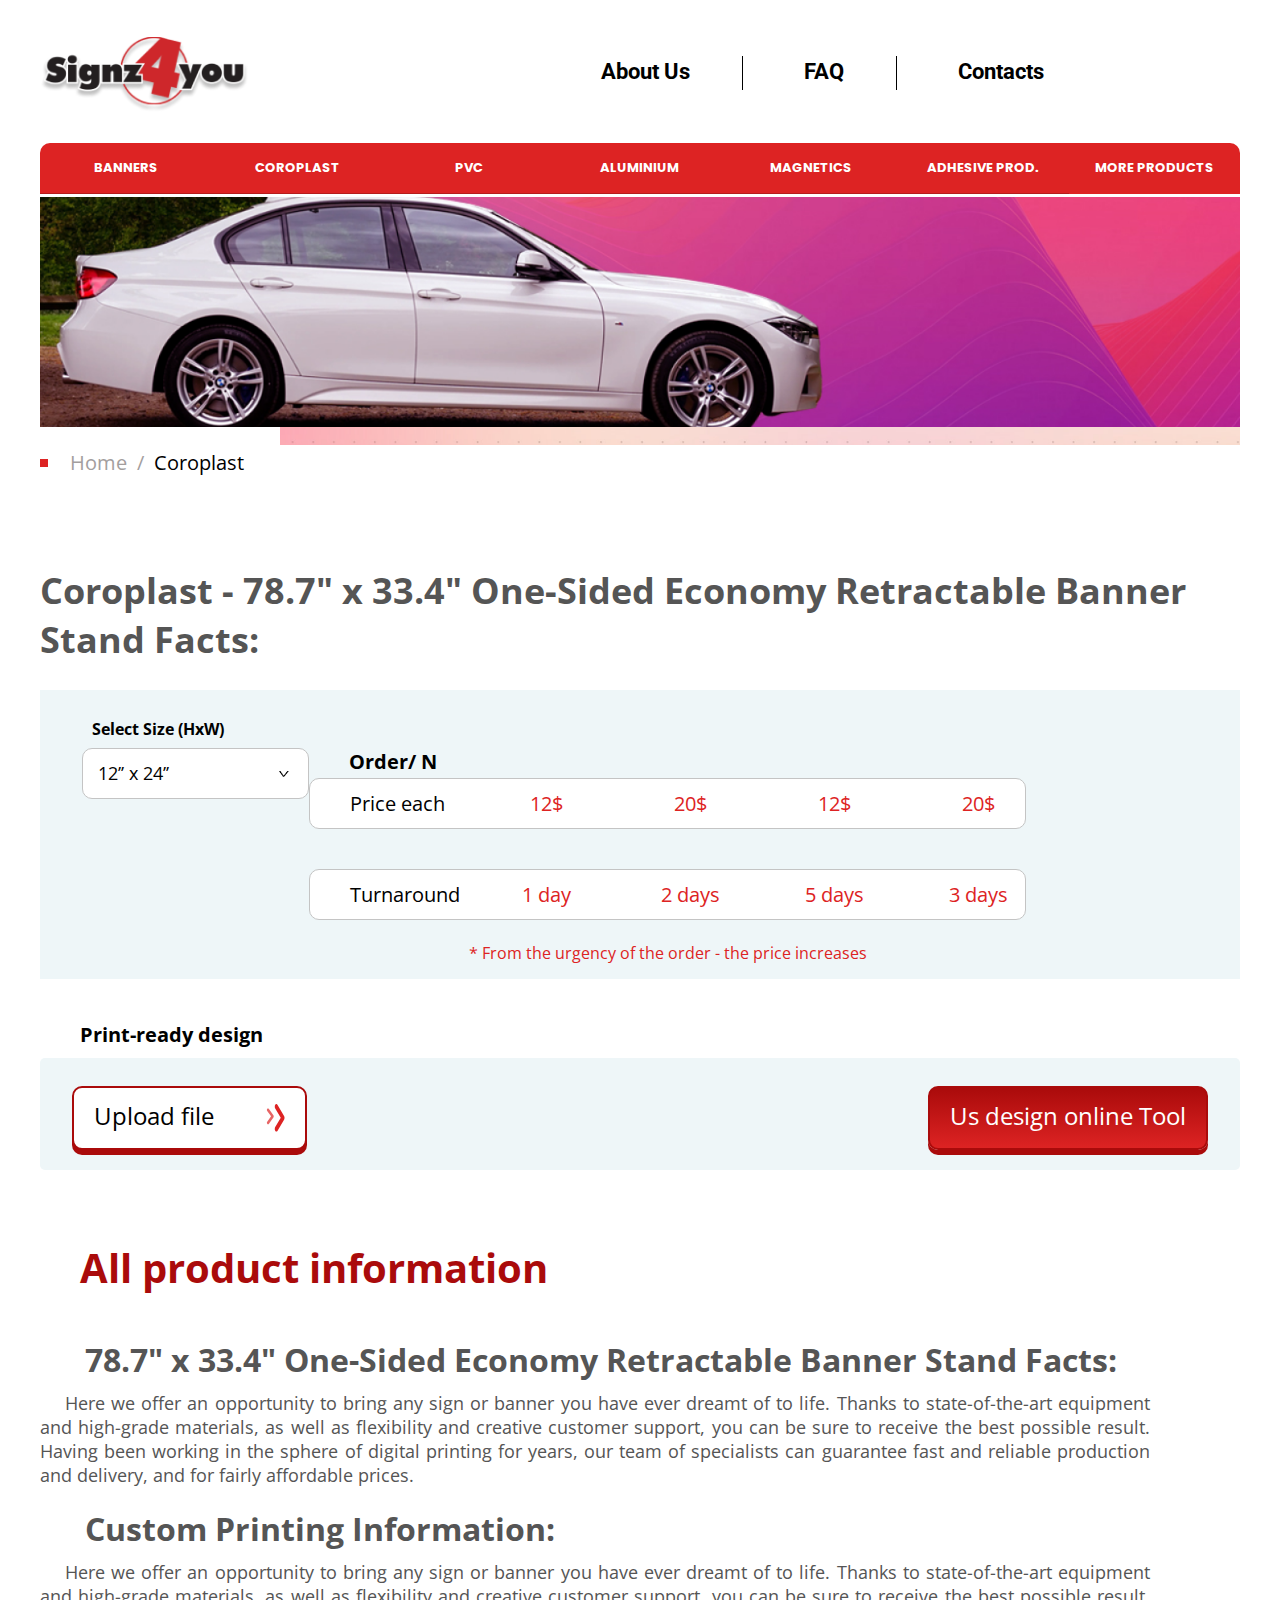
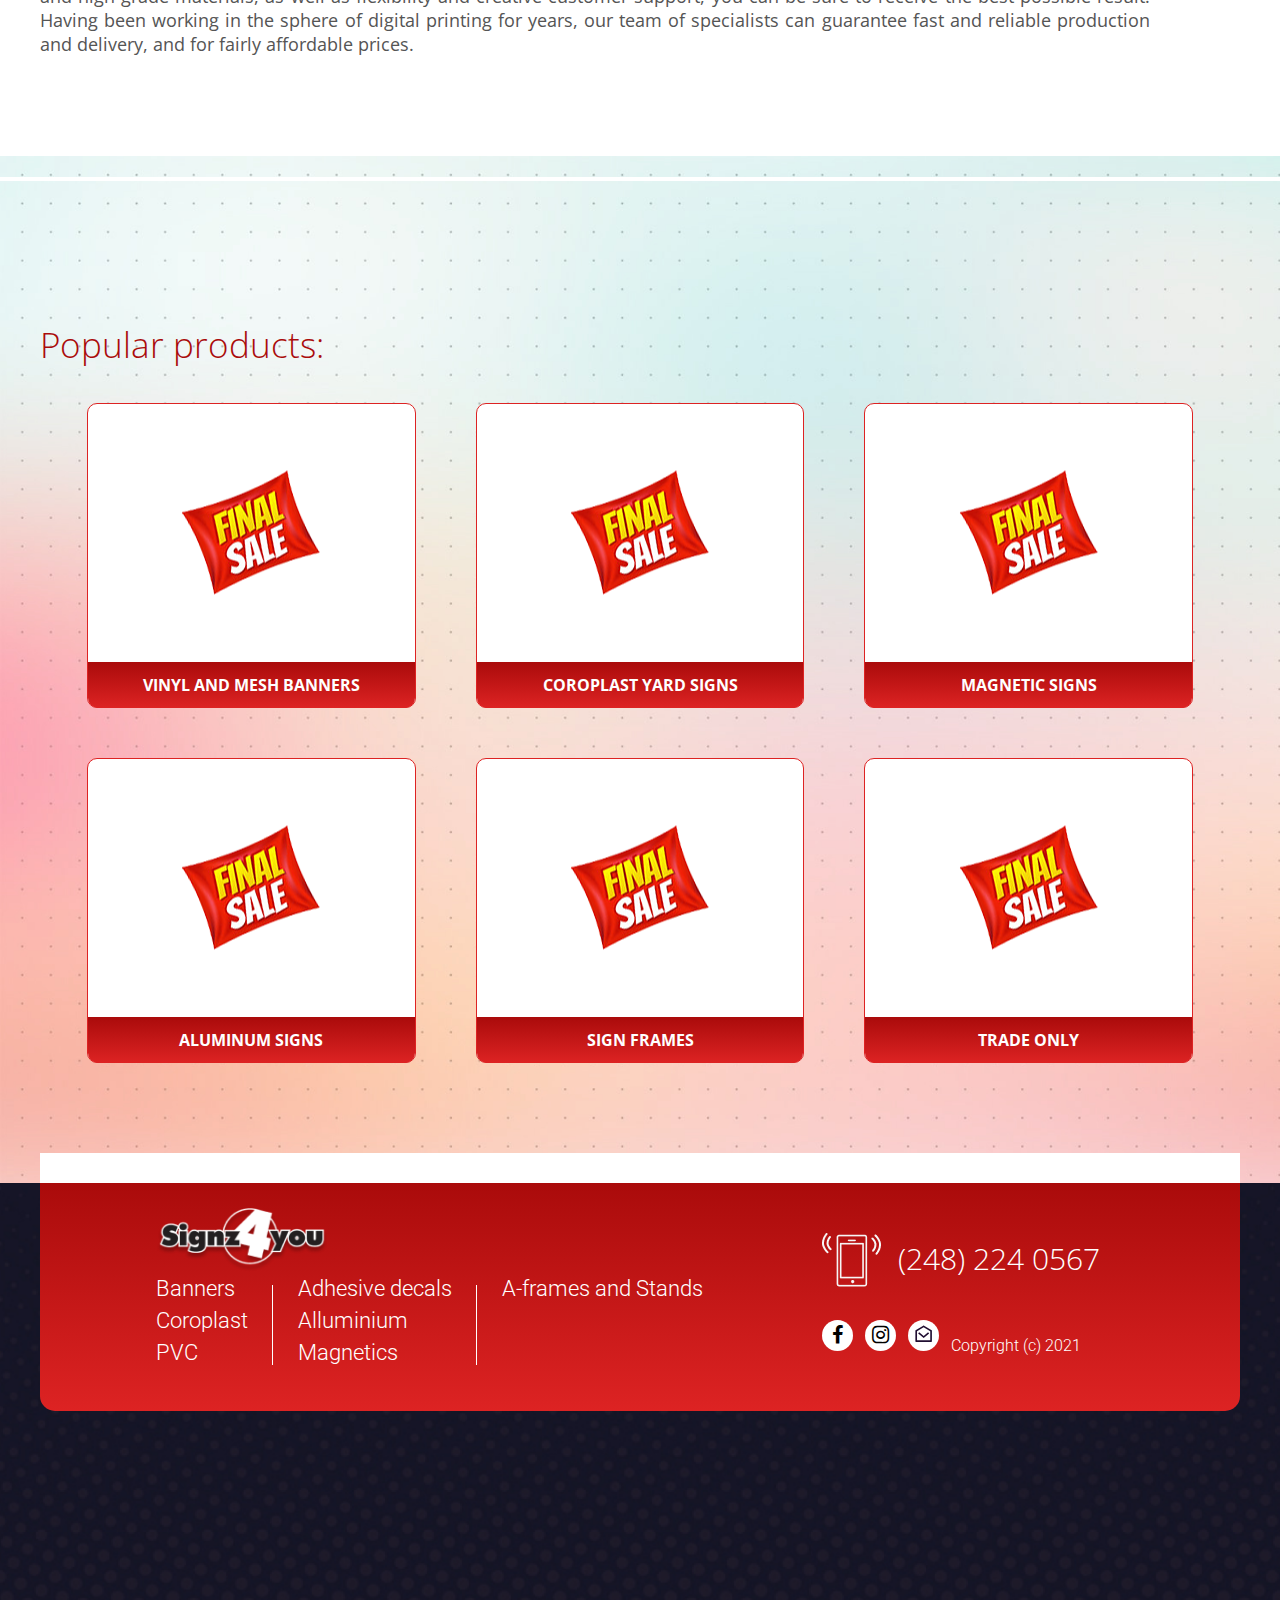
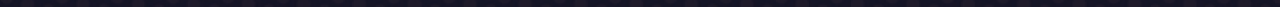
<file: coroplast.html>
<!DOCTYPE html>
<html lang="en">
<head>
    <meta charset="UTF-8">
    <meta http-equiv="X-UA-Compatible" content="IE=edge">
    <meta name="viewport" content="width=device-width, initial-scale=1.0">
    <title>Coroplast</title>
    <link rel="preconnect" href="https://fonts.gstatic.com">
    <link href="https://fonts.googleapis.com/css2?family=Open+Sans:wght@300;400;600;700;800&family=Poppins:wght@300;400;500;600;700;800;900&family=Roboto:wght@300;400;500;700;900&display=swap" rel="stylesheet">
    <link rel="stylesheet" href="icon/facebook_insta/fontello.css">
    <link rel="stylesheet" href="css/style.css">
</head>
<body>
    <header id="top">

        <section class="navigation">
            <div class="container">
                <div class="navigation_wrapper">
                    <div class="logo">
                        <img src="img/header/logo.png" alt="">
                    </div>
                    <ul class="nav_list"> 
                        <li>
                            <a href="#">
                                About Us
                            </a>
                        </li>
                        <li>
                            <a href="#">
                                FAQ
                            </a>
                        </li>
                        <li>
                            <a href="#">
                                Contacts
                            </a>
                        </li>
                    </ul>
                </div>  
            </div>
        </section>

        <section class="mob_header">
            <div class="burger">
                <div class="burger_button">
                    <div></div>
                    <div></div>
                    <div></div>
                </div>

                <div class="burger_content">
                    <div class="top_nav">
                        <ul>
                            <li>
                                <a href="#">About</a>
                            </li>
                            <li>
                                <a href="#">FAQ</a>
                            </li>
                            <li>
                                <a href="#">Contact</a>
                            </li>
                        </ul>
                    </div>

                    <div class="bot_nav">
                        <ul>
                            <li>
                                <a href="#">BANNERS</a>
                            </li>
                            <li>
                                <a href="#">COROPLAST</a>
                            </li>
                            <li>
                                <a href="#">PVC</a>
                            </li>
                            <li>
                                <a href="#">ALUMINIUM</a>
                            </li>
                            <li>
                                <a href="#">MAGNETICS</a>
                            </li>
                            <li>
                                <a href="#">ADHESIVE PROD.</a>
                            </li>
                            <li>
                                <a href="#">MORE PRODUCTS</a>
                            </li>

                            
                        </ul>
                    </div>


                    <a href="#" class="btn_back">
                        <div class="circle">
                            <svg width="77" height="77" viewBox="0 0 77 77" fill="none" xmlns="http://www.w3.org/2000/svg">
                                <path fill-rule="evenodd" clip-rule="evenodd" d="M38.5 72.1875C47.4345 72.1875 56.003 68.6383 62.3207 62.3207C68.6383 56.003 72.1875 47.4345 72.1875 38.5C72.1875 29.5655 68.6383 20.997 62.3207 14.6793C56.003 8.36171 47.4345 4.8125 38.5 4.8125C29.5655 4.8125 20.997 8.36171 14.6793 14.6793C8.36171 20.997 4.8125 29.5655 4.8125 38.5C4.8125 47.4345 8.36171 56.003 14.6793 62.3207C20.997 68.6383 29.5655 72.1875 38.5 72.1875ZM38.5 77C48.7108 77 58.5035 72.9438 65.7236 65.7236C72.9438 58.5035 77 48.7108 77 38.5C77 28.2892 72.9438 18.4965 65.7236 11.2764C58.5035 4.05624 48.7108 0 38.5 0C28.2892 0 18.4965 4.05624 11.2764 11.2764C4.05624 18.4965 0 28.2892 0 38.5C0 48.7108 4.05624 58.5035 11.2764 65.7236C18.4965 72.9438 28.2892 77 38.5 77Z" fill="#AA0B0B"/>
                                <path fill-rule="evenodd" clip-rule="evenodd" d="M40.2033 54.6412C40.4274 54.4177 40.6052 54.1522 40.7265 53.8598C40.8478 53.5675 40.9102 53.2541 40.9102 52.9376C40.9102 52.6211 40.8478 52.3077 40.7265 52.0154C40.6052 51.723 40.4274 51.4575 40.2033 51.234L27.4646 38.5001L40.2033 25.7662C40.427 25.5425 40.6045 25.2769 40.7256 24.9846C40.8466 24.6923 40.909 24.379 40.909 24.0626C40.909 23.7462 40.8466 23.4329 40.7256 23.1406C40.6045 22.8483 40.427 22.5827 40.2033 22.359C39.9796 22.1353 39.714 21.9578 39.4217 21.8367C39.1293 21.7156 38.8161 21.6533 38.4997 21.6533C38.1833 21.6533 37.87 21.7156 37.5777 21.8367C37.2854 21.9578 37.0198 22.1353 36.796 22.359L22.3585 36.7965C22.1345 37.02 21.9567 37.2855 21.8354 37.5779C21.7141 37.8702 21.6516 38.1836 21.6516 38.5001C21.6516 38.8166 21.7141 39.13 21.8354 39.4223C21.9567 39.7147 22.1345 39.9802 22.3585 40.2037L36.796 54.6412C37.0196 54.8653 37.2851 55.0431 37.5774 55.1644C37.8698 55.2857 38.1832 55.3482 38.4997 55.3482C38.8162 55.3482 39.1296 55.2857 39.4219 55.1644C39.7142 55.0431 39.9798 54.8653 40.2033 54.6412Z" fill="#AA0B0B"/>
                                <path fill-rule="evenodd" clip-rule="evenodd" d="M55.3438 38.5C55.3438 37.8618 55.0902 37.2498 54.639 36.7985C54.1877 36.3473 53.5757 36.0938 52.9375 36.0938H28.875C28.2368 36.0938 27.6248 36.3473 27.1735 36.7985C26.7223 37.2498 26.4688 37.8618 26.4688 38.5C26.4688 39.1382 26.7223 39.7502 27.1735 40.2015C27.6248 40.6527 28.2368 40.9062 28.875 40.9062H52.9375C53.5757 40.9062 54.1877 40.6527 54.639 40.2015C55.0902 39.7502 55.3438 39.1382 55.3438 38.5Z" fill="#AA0B0B"/>
                            </svg>
                                
                        </div>
                    </a>
                </div>

            </div>

            <div class="logo">
                <img src="img/faq/mob_logo_head.png" alt="">
            </div>

            <h1>
                We will make any 
                sign you wish for
            </h1>

            <p>
                Full production line, no 
                interruptions, no hold-ups.s
            </p>

            

        </section>

    </header>

    <main>
        <section class="banner">
            <div class="container">
                <div class="top_nav_block">
                    <ul>
                        <li>
                            <a href="#">
                                banners
                            </a>

                            <div class="submenu_list">
                                <ul>
                                    <li>
                                        <a href="#">Gloss 13oz</a>
                                    </li>
                                    <li>
                                        <a href="#">Matte 13oz</a>
                                    </li>
                                    <li>
                                        <a href="#">Matte 18oz</a>
                                    </li>
                                    <li>
                                        <a href="#">Double sided 18oz</a>
                                    </li>
                                    <li>
                                        <a href="#">Outdoor pole banners 
                                            18oz</a>
                                    </li>
                                    <li>
                                        <a href="#">Smooth mate13oz</a>
                                    </li>
                                    <li>
                                        <a href="#">Mash 8oz</a>
                                    </li>
                                    <li>
                                        <a href="#">Mesh pole banners 
                                            8oz</a>
                                    </li>
                                </ul>
                            </div>
                        </li>
                        <li>
                            <a href="#">
                                COROPLAST
                            </a>

                            <div class="submenu_list">
                                <ul>
                                    <li>
                                        <a href="#">Gloss 13oz</a>
                                    </li>
                                    <li>
                                        <a href="#">Matte 13oz</a>
                                    </li>
                                    <li>
                                        <a href="#">Matte 18oz</a>
                                    </li>
                                    <li>
                                        <a href="#">Double sided 18oz</a>
                                    </li>
                                    <li>
                                        <a href="#">Outdoor pole banners 
                                            18oz</a>
                                    </li>
                                    <li>
                                        <a href="#">Smooth mate13oz</a>
                                    </li>
                                    <li>
                                        <a href="#">Mash 8oz</a>
                                    </li>
                                    <li>
                                        <a href="#">Mesh pole banners 
                                            8oz</a>
                                    </li>
                                </ul>
                            </div>
                        </li>
                        <li>
                            <a href="#">
                                PVC
                            </a>

                            <div class="submenu_list">
                                <ul>
                                    <li>
                                        <a href="#">Gloss 13oz</a>
                                    </li>
                                    <li>
                                        <a href="#">Matte 13oz</a>
                                    </li>
                                    <li>
                                        <a href="#">Matte 18oz</a>
                                    </li>
                                    <li>
                                        <a href="#">Double sided 18oz</a>
                                    </li>
                                    <li>
                                        <a href="#">Outdoor pole banners 
                                            18oz</a>
                                    </li>
                                    <li>
                                        <a href="#">Smooth mate13oz</a>
                                    </li>
                                    <li>
                                        <a href="#">Mash 8oz</a>
                                    </li>
                                    <li>
                                        <a href="#">Mesh pole banners 
                                            8oz</a>
                                    </li>
                                </ul>
                            </div>
                        </li>
                        <li>
                            <a href="#">
                                ALUMINIUM
                            </a>

                            <div class="submenu_list">
                                <ul>
                                    <li>
                                        <a href="#">Gloss 13oz</a>
                                    </li>
                                    <li>
                                        <a href="#">Matte 13oz</a>
                                    </li>
                                    <li>
                                        <a href="#">Matte 18oz</a>
                                    </li>
                                    <li>
                                        <a href="#">Double sided 18oz</a>
                                    </li>
                                    <li>
                                        <a href="#">Outdoor pole banners 
                                            18oz</a>
                                    </li>
                                    <li>
                                        <a href="#">Smooth mate13oz</a>
                                    </li>
                                    <li>
                                        <a href="#">Mash 8oz</a>
                                    </li>
                                    <li>
                                        <a href="#">Mesh pole banners 
                                            8oz</a>
                                    </li>
                                </ul>
                            </div>
                        </li>
                        <li>
                            <a href="#">
                                MAGNETICS
                            </a>

                            <div class="submenu_list">
                                <ul>
                                    <li>
                                        <a href="#">Gloss 13oz</a>
                                    </li>
                                    <li>
                                        <a href="#">Matte 13oz</a>
                                    </li>
                                    <li>
                                        <a href="#">Matte 18oz</a>
                                    </li>
                                    <li>
                                        <a href="#">Double sided 18oz</a>
                                    </li>
                                    <li>
                                        <a href="#">Outdoor pole banners 
                                            18oz</a>
                                    </li>
                                    <li>
                                        <a href="#">Smooth mate13oz</a>
                                    </li>
                                    <li>
                                        <a href="#">Mash 8oz</a>
                                    </li>
                                    <li>
                                        <a href="#">Mesh pole banners 
                                            8oz</a>
                                    </li>
                                </ul>
                            </div>
                        </li>
                        <li>
                            <a href="#">
                                ADHESIVE PROD.
                            </a>

                            <div class="submenu_list">
                                <ul>
                                    <li>
                                        <a href="#">Gloss 13oz</a>
                                    </li>
                                    <li>
                                        <a href="#">Matte 13oz</a>
                                    </li>
                                    <li>
                                        <a href="#">Matte 18oz</a>
                                    </li>
                                    <li>
                                        <a href="#">Double sided 18oz</a>
                                    </li>
                                    <li>
                                        <a href="#">Outdoor pole banners 
                                            18oz</a>
                                    </li>
                                    <li>
                                        <a href="#">Smooth mate13oz</a>
                                    </li>
                                    <li>
                                        <a href="#">Mash 8oz</a>
                                    </li>
                                    <li>
                                        <a href="#">Mesh pole banners 
                                            8oz</a>
                                    </li>
                                </ul>
                            </div>
                        </li>
                        <li>
                            <a href="#">
                                MORE PRODUCTS
                            </a>

                            <div class="submenu_list">
                                <ul>
                                    <li>
                                        <a href="#">Gloss 13oz</a>
                                    </li>
                                    <li>
                                        <a href="#">Matte 13oz</a>
                                    </li>
                                    <li>
                                        <a href="#">Matte 18oz</a>
                                    </li>
                                    <li>
                                        <a href="#">Double sided 18oz</a>
                                    </li>
                                    <li>
                                        <a href="#">Outdoor pole banners 
                                            18oz</a>
                                    </li>
                                    <li>
                                        <a href="#">Smooth mate13oz</a>
                                    </li>
                                    <li>
                                        <a href="#">Mash 8oz</a>
                                    </li>
                                    <li>
                                        <a href="#">Mesh pole banners 
                                            8oz</a>
                                    </li>
                                </ul>
                            </div>
                        </li>
                    </ul>
                </div>
                <div class="banner_wrapper">
                    <img src="img/contact_us/banner.png" alt="">
                </div>
            </div>
        </section>
        <section class="about_us">
            <div class="mab_title">
                <span>
                    Coroplast
                </span>
            </div>
            <div class="container">
                <div class="page_nav_line">
                    <img src="img/coroplast/line_top.png" alt="">
                </div>
                <div class="page_nav">
                    <ul>
                        <li>
                            <a href="#">Home</a>
                        </li>
                        <li>
                            <a href="#">Coroplast</a>
                        </li>
                        
                       
                    </ul>
                   
                    
                </div>
                <div class="coroplast_wrapper">
                    <h1>Coroplast - 78.7" x 33.4" One-Sided Economy Retractable Banner Stand Facts:</h1>

                    <div class="select_order">


                        
                        <div class="select_size">
                            <span>Select Size (HxW)</span>
                            <div class="select">
                                <input class="select__input" type="hidden" name="" required="">
                                <div class="select__head" required="">12’’ x 24’’</div>
                                <ul class="select__list" style="display: none;">
                                    <li class="select__item">12’’ x 24’’</li>
                                    <li class="select__item">12’’ x 24’’</li>
                                    <li class="select__item">12’’ x 24’’</li>
                                </ul>
                            </div>
                        </div>

                        <div class="order_n">
                            <span>Order/ N</span>
                            <div class="order_list_sec">
                                <ul>
                                    <li>
                                        <a href="#">Price each</a>
                                    </li>
                                    <li>
                                        <a href="#">12$</a>
                                    </li>
                                    <li>
                                        <a href="#">20$</a>
                                    </li>
                                    <li>
                                        <a href="#">12$</a>
                                    </li>
                                    <li>
                                        <a href="#">20$</a>
                                    </li>
                                </ul>
                                <ul>
                                    <li>
                                        <a href="#">Turnaround</a>
                                    </li>
                                    <li>
                                        <a href="#">1 day</a>
                                    </li>
                                    <li>
                                        <a href="#">2 days</a>
                                    </li>
                                    <li>
                                        <a href="#">5 days</a>
                                    </li>
                                    <li>
                                        <a href="#">3 days</a>
                                    </li>
                                </ul>
                            </div>
                           

                            <a href="#" class="from"> * From the urgency of the order - the price increases</a>



                        </div>
                    </div>

                    <div class="print_ready">
                        <span>Print-ready design</span>
                        <div class="btn_block">
                            <a href="#" class="upload">
                                <span> Upload file</span>
                                <div class="btn_icon">
                                    <div>
                                        <svg width="8" height="17" viewBox="0 0 8 17" fill="none" xmlns="http://www.w3.org/2000/svg" class="btn_icon1">
                                            <path opacity="0.7" d="M2.76561 15.8999L7.3987 9.39948C7.50112 9.25861 7.58241 9.09103 7.63789 8.90638C7.69336 8.72173 7.72192 8.52368 7.72192 8.32365C7.72192 8.12362 7.69336 7.92557 7.63789 7.74093C7.58241 7.55628 7.50112 7.38869 7.3987 7.24783L2.76561 0.823206C2.66403 0.681184 2.54317 0.568459 2.41002 0.491532C2.27686 0.414605 2.13404 0.375 1.98979 0.375C1.84554 0.375 1.70271 0.414605 1.56956 0.491532C1.4364 0.568459 1.31554 0.681184 1.21396 0.823205C1.01044 1.1071 0.89621 1.49115 0.89621 1.89145C0.89621 2.29176 1.01044 2.6758 1.21396 2.9597L5.08216 8.32365L1.21396 13.6876C1.01209 13.9698 0.898283 14.3508 0.897075 14.7483C0.896244 14.9477 0.923807 15.1454 0.978186 15.33C1.03256 15.5146 1.11269 15.6825 1.21396 15.8241C1.31189 15.9712 1.42986 16.0899 1.56107 16.1734C1.69228 16.2569 1.83412 16.3035 1.97839 16.3106C2.12267 16.3176 2.26652 16.285 2.40164 16.2145C2.53676 16.144 2.66047 16.037 2.76561 15.8999Z" fill="#DD2323"/>
                                        </svg>
                                            
                                    </div>
                                    <div>
                                        <svg width="11" height="28" viewBox="0 0 11 28" fill="none" xmlns="http://www.w3.org/2000/svg">
                                            <path d="M3.44237 26.9099L10.0611 15.6425C10.2074 15.3983 10.3235 15.1078 10.4028 14.7878C10.482 14.4677 10.5228 14.1244 10.5228 13.7777C10.5228 13.431 10.482 13.0877 10.4028 12.7677C10.3235 12.4476 10.2074 12.1571 10.0611 11.913L3.44237 0.776893C3.29725 0.530722 3.1246 0.33533 2.93438 0.201989C2.74415 0.068649 2.54012 -6.72429e-07 2.33405 -6.89787e-07C2.12797 -7.07146e-07 1.92394 0.0686489 1.73371 0.201989C1.54349 0.33533 1.37084 0.530722 1.22572 0.776893C0.934981 1.26899 0.77179 1.93466 0.77179 2.62853C0.77179 3.32239 0.934981 3.98806 1.22572 4.48016L6.75172 13.7777L1.22572 23.0753C0.937334 23.5645 0.774751 24.2248 0.773027 24.9138C0.77184 25.2594 0.811216 25.6021 0.888898 25.9221C0.966582 26.2421 1.08104 26.5331 1.22572 26.7785C1.36562 27.0335 1.53415 27.2393 1.72159 27.384C1.90903 27.5288 2.11166 27.6096 2.31777 27.6218C2.52388 27.634 2.72938 27.5774 2.92241 27.4552C3.11544 27.333 3.29216 27.1476 3.44237 26.9099Z" fill="#DD2323"/>
                                            </svg>
                                            
                                    </div>
                                    
                                </div>
                            </a>
                            <a href="#" class="tool">
                              <span>Us design online Tool </span>  
                                
                            </a>
                        </div>
                    </div>

                    <div class="product_info">
                        <h3>All product information</h3>
                        
                        <h4>78.7" x 33.4" One-Sided Economy Retractable Banner Stand Facts:</h4>
                        <p>
                            Here we offer an opportunity 
                            to bring any sign or banner you 
                            have ever dreamt of to life. Thanks 
                            to state-of-the-art equipment and 
                            high-grade materials, as well as 
                            flexibility and creative customer 
                            support, you can be sure to receive 
                            the best possible result. Having been
                            working in the sphere of digital 
                            printing for years, our team of 
                            specialists can guarantee fast and 
                            reliable production and delivery, and 
                            for fairly affordable prices.
                        </p>

                        <h4>Custom Printing Information:</h4>
                        <p>
                            Here we offer an opportunity 
                            to bring any sign or banner you 
                            have ever dreamt of to life. Thanks 
                            to state-of-the-art equipment and 
                            high-grade materials, as well as 
                            flexibility and creative customer 
                            support, you can be sure to receive 
                            the best possible result. Having been
                            working in the sphere of digital 
                            printing for years, our team of 
                            specialists can guarantee fast and 
                            reliable production and delivery, and 
                            for fairly affordable prices.
                        </p>



                    </div>
                    

                   
                   
                    
                   


                   
                </div>
            </div>
        </section>

        <section class="popular_products">
            <div class="container">
                <div class="popular_products_wrapper">
                    <h3>Popular products: </h3>

                    <div class="products_content">

                        <div class="products_content_item">
                            <a href="#">
                                <div class="img">
                                    <img src="img/coroplast/prod_img.png" alt="">
                                </div>
                            </a>
                            <a href="#">
                                <div class="txt">
                                    <span>VINYL AND MESH BANNERS</span>
                                </div>
                            </a>
                            
                        </div>
                        <div class="products_content_item">
                            <a href="#">
                                <div class="img">
                                    <img src="img/coroplast/prod_img.png" alt="">
                                </div>
                            </a>
                            <a href="#">
                                <div class="txt">
                                    <span>COROPLAST YARD SIGNS</span>
                                </div>
                            </a>
                            
                        </div>

                        <div class="products_content_item">
                            <a href="#">
                                <div class="img">
                                    <img src="img/coroplast/prod_img.png" alt="">
                                </div>
                            </a>
                            <a href="#">
                                <div class="txt">
                                    <span>MAGNETIC SIGNS</span>
                                </div>
                            </a>
                            
                        </div>

                        <div class="products_content_item">
                            <a href="#">
                                <div class="img">
                                    <img src="img/coroplast/prod_img.png" alt="">
                                </div>
                            </a>
                            <a href="#">
                                <div class="txt">
                                    <span>ALUMINUM SIGNS</span>
                                </div>
                            </a>
                            
                        </div>

                        <div class="products_content_item">
                            <a href="#">
                                <div class="img">
                                    <img src="img/coroplast/prod_img.png" alt="">
                                </div>
                            </a>
                            <a href="#">
                                <div class="txt">
                                    <span>SIGN FRAMES</span>
                                </div>
                            </a>
                            
                        </div>
                        <div class="products_content_item">
                            <a href="#">
                                <div class="img">
                                    <img src="img/coroplast/prod_img.png" alt="">
                                </div>
                            </a>
                            <a href="#">
                                <div class="txt">
                                    <span>TRADE ONLY</span>
                                </div>
                            </a>
                            
                        </div>

                    </div>
                </div>

            </div>
        </section>
    </main>

    <footer>
        <section class="footer footer_faq footer_coroplast">
            <a href="#top" class="up_button">
                <div class="up_button_content">
                    <svg width="77" height="77" viewBox="0 0 77 77" fill="none" xmlns="http://www.w3.org/2000/svg">
                        <path fill-rule="evenodd" clip-rule="evenodd" d="M4.8125 38.5C4.8125 47.4345 8.36171 56.003 14.6793 62.3207C20.997 68.6383 29.5655 72.1875 38.5 72.1875C47.4345 72.1875 56.003 68.6383 62.3207 62.3207C68.6383 56.003 72.1875 47.4345 72.1875 38.5C72.1875 29.5655 68.6383 20.997 62.3207 14.6793C56.003 8.36171 47.4345 4.8125 38.5 4.8125C29.5655 4.8125 20.997 8.36171 14.6793 14.6793C8.36171 20.997 4.8125 29.5655 4.8125 38.5ZM-1.68289e-06 38.5C-2.12922e-06 48.7108 4.05623 58.5035 11.2764 65.7236C18.4965 72.9438 28.2892 77 38.5 77C48.7108 77 58.5035 72.9438 65.7236 65.7236C72.9438 58.5035 77 48.7108 77 38.5C77 28.2892 72.9438 18.4965 65.7236 11.2764C58.5035 4.05624 48.7108 -1.23656e-06 38.5 -1.68289e-06C28.2892 -2.12922e-06 18.4965 4.05624 11.2764 11.2764C4.05624 18.4965 -1.23656e-06 28.2892 -1.68289e-06 38.5Z" fill="#AA0B0B"/>
                        <path fill-rule="evenodd" clip-rule="evenodd" d="M22.3588 40.2033C22.5823 40.4274 22.8478 40.6052 23.1402 40.7265C23.4325 40.8478 23.7459 40.9102 24.0624 40.9102C24.3789 40.9102 24.6923 40.8478 24.9846 40.7265C25.277 40.6052 25.5425 40.4274 25.766 40.2033L38.4999 27.4646L51.2338 40.2033C51.4575 40.427 51.7231 40.6045 52.0154 40.7256C52.3077 40.8466 52.621 40.909 52.9374 40.909C53.2538 40.909 53.5671 40.8466 53.8594 40.7256C54.1517 40.6045 54.4173 40.427 54.641 40.2033C54.8647 39.9796 55.0422 39.714 55.1633 39.4217C55.2844 39.1293 55.3467 38.8161 55.3467 38.4997C55.3467 38.1833 55.2844 37.87 55.1633 37.5777C55.0422 37.2854 54.8647 37.0198 54.641 36.796L40.2035 22.3585C39.98 22.1345 39.7145 21.9567 39.4221 21.8354C39.1298 21.714 38.8164 21.6516 38.4999 21.6516C38.1834 21.6516 37.87 21.714 37.5777 21.8354C37.2853 21.9567 37.0198 22.1344 36.7963 22.3585L22.3588 36.796C22.1347 37.0196 21.9569 37.2851 21.8356 37.5774C21.7143 37.8698 21.6518 38.1832 21.6518 38.4997C21.6518 38.8162 21.7143 39.1296 21.8356 39.4219C21.9569 39.7142 22.1347 39.9798 22.3588 40.2033Z" fill="#AA0B0B"/>
                        <path fill-rule="evenodd" clip-rule="evenodd" d="M38.5 55.3437C39.1382 55.3437 39.7502 55.0902 40.2015 54.639C40.6527 54.1877 40.9062 53.5757 40.9062 52.9375L40.9062 28.875C40.9062 28.2368 40.6527 27.6248 40.2015 27.1735C39.7502 26.7223 39.1382 26.4687 38.5 26.4687C37.8618 26.4687 37.2498 26.7223 36.7985 27.1735C36.3473 27.6248 36.0937 28.2368 36.0937 28.875L36.0937 52.9375C36.0937 53.5757 36.3473 54.1877 36.7985 54.639C37.2498 55.0902 37.8618 55.3437 38.5 55.3437Z" fill="#AA0B0B"/>
                        </svg>
                        
                </div>
            </a>


          
            <div class="block_pag_button">

                <a href="#" class="a_btn btn_prev __active"  >
                    <div class="btn_content">
                        <svg width="40" height="40" viewBox="0 0 40 40" fill="none" xmlns="http://www.w3.org/2000/svg">
                            <path fill-rule="evenodd" clip-rule="evenodd" d="M19.9999 37.2756C24.5817 37.2756 28.9758 35.4555 32.2157 32.2157C35.4555 28.9758 37.2756 24.5817 37.2756 19.9999C37.2756 15.4182 35.4555 11.024 32.2157 7.78421C28.9758 4.5444 24.5817 2.7243 19.9999 2.7243C15.4182 2.7243 11.024 4.5444 7.78421 7.78421C4.5444 11.024 2.7243 15.4182 2.7243 19.9999C2.7243 24.5817 4.5444 28.9758 7.78421 32.2157C11.024 35.4555 15.4182 37.2756 19.9999 37.2756ZM19.9999 39.7435C25.2363 39.7435 30.2581 37.6634 33.9608 33.9608C37.6634 30.2581 39.7435 25.2363 39.7435 19.9999C39.7435 14.7636 37.6634 9.74175 33.9608 6.03911C30.2581 2.33647 25.2363 0.256348 19.9999 0.256348C14.7636 0.256348 9.74175 2.33647 6.03911 6.03911C2.33647 9.74175 0.256348 14.7636 0.256348 19.9999C0.256348 25.2363 2.33647 30.2581 6.03911 33.9608C9.74175 37.6634 14.7636 39.7435 19.9999 39.7435Z" fill="#C4C4C4"/>
                            <path fill-rule="evenodd" clip-rule="evenodd" d="M20.8735 28.2775C20.9885 28.1628 21.0796 28.0267 21.1418 27.8768C21.204 27.7268 21.2361 27.5661 21.2361 27.4038C21.2361 27.2415 21.204 27.0808 21.1418 26.9309C21.0796 26.781 20.9885 26.6448 20.8735 26.5302L14.3409 20L20.8735 13.4698C20.9883 13.3551 21.0793 13.2188 21.1414 13.0689C21.2035 12.919 21.2354 12.7584 21.2354 12.5961C21.2354 12.4339 21.2035 12.2732 21.1414 12.1233C21.0793 11.9734 20.9883 11.8372 20.8735 11.7225C20.7588 11.6077 20.6226 11.5167 20.4727 11.4546C20.3228 11.3926 20.1621 11.3606 19.9999 11.3606C19.8376 11.3606 19.677 11.3926 19.5271 11.4546C19.3772 11.5167 19.241 11.6077 19.1262 11.7225L11.7224 19.1263C11.6075 19.2409 11.5163 19.3771 11.4541 19.527C11.3919 19.6769 11.3599 19.8377 11.3599 20C11.3599 20.1623 11.3919 20.323 11.4541 20.4729C11.5163 20.6228 11.6075 20.759 11.7224 20.8736L19.1262 28.2775C19.2409 28.3924 19.377 28.4836 19.5269 28.5458C19.6769 28.608 19.8376 28.64 19.9999 28.64C20.1622 28.64 20.3229 28.608 20.4728 28.5458C20.6227 28.4836 20.7589 28.3924 20.8735 28.2775Z" fill="#C4C4C4"/>
                            <path fill-rule="evenodd" clip-rule="evenodd" d="M28.6378 19.9998C28.6378 19.6726 28.5078 19.3587 28.2764 19.1273C28.0449 18.8959 27.7311 18.7659 27.4038 18.7659H15.0641C14.7368 18.7659 14.4229 18.8959 14.1915 19.1273C13.9601 19.3587 13.8301 19.6726 13.8301 19.9998C13.8301 20.3271 13.9601 20.641 14.1915 20.8724C14.4229 21.1038 14.7368 21.2338 15.0641 21.2338H27.4038C27.7311 21.2338 28.0449 21.1038 28.2764 20.8724C28.5078 20.641 28.6378 20.3271 28.6378 19.9998Z" fill="#C4C4C4"/>
                        </svg>
                            
                    </div>
                </a>

                <a href="#" class="a_btn btn_next">
                    <div class="btn_content">
                        <svg width="40" height="40" viewBox="0 0 40 40" fill="none" xmlns="http://www.w3.org/2000/svg">
                            <path fill-rule="evenodd" clip-rule="evenodd" d="M20.0001 2.72442C15.4183 2.72442 11.0242 4.54453 7.78434 7.78434C4.54453 11.0241 2.72442 15.4183 2.72442 20.0001C2.72442 24.5818 4.54453 28.976 7.78434 32.2158C11.0242 35.4556 15.4183 37.2757 20.0001 37.2757C24.5818 37.2757 28.976 35.4556 32.2158 32.2158C35.4556 28.976 37.2757 24.5818 37.2757 20.0001C37.2757 15.4183 35.4556 11.0242 32.2158 7.78434C28.976 4.54453 24.5819 2.72442 20.0001 2.72442ZM20.0001 0.256472C14.7637 0.256471 9.74188 2.33659 6.03924 6.03923C2.3366 9.74187 0.256476 14.7637 0.256475 20.0001C0.256475 25.2364 2.33659 30.2582 6.03923 33.9609C9.74188 37.6635 14.7637 39.7437 20.0001 39.7437C25.2364 39.7437 30.2582 37.6635 33.9609 33.9609C37.6635 30.2582 39.7437 25.2364 39.7437 20.0001C39.7437 14.7637 37.6635 9.74188 33.9609 6.03923C30.2583 2.33659 25.2364 0.256472 20.0001 0.256472Z" fill="#C4C4C4"/>
                            <path fill-rule="evenodd" clip-rule="evenodd" d="M19.1265 11.7225C19.0115 11.8372 18.9204 11.9733 18.8582 12.1232C18.796 12.2732 18.7639 12.4339 18.7639 12.5962C18.7639 12.7585 18.796 12.9192 18.8582 13.0691C18.9204 13.219 19.0115 13.3552 19.1265 13.4698L25.6591 20L19.1265 26.5302C19.0117 26.6449 18.9207 26.7811 18.8586 26.9311C18.7965 27.081 18.7646 27.2416 18.7646 27.4039C18.7646 27.5661 18.7965 27.7268 18.8586 27.8767C18.9207 28.0266 19.0117 28.1628 19.1265 28.2775C19.2412 28.3923 19.3774 28.4833 19.5273 28.5454C19.6772 28.6074 19.8379 28.6394 20.0001 28.6394C20.1624 28.6394 20.323 28.6074 20.4729 28.5454C20.6228 28.4833 20.759 28.3923 20.8738 28.2775L28.2776 20.8737C28.3925 20.7591 28.4837 20.6229 28.5459 20.473C28.6081 20.3231 28.6401 20.1623 28.6401 20C28.6401 19.8377 28.6081 19.677 28.5459 19.5271C28.4837 19.3772 28.3925 19.241 28.2776 19.1264L20.8738 11.7225C20.7591 11.6076 20.623 11.5164 20.4731 11.4542C20.3231 11.392 20.1624 11.36 20.0001 11.36C19.8378 11.36 19.6771 11.392 19.5272 11.4542C19.3773 11.5164 19.2411 11.6076 19.1265 11.7225Z" fill="#C4C4C4"/>
                            <path fill-rule="evenodd" clip-rule="evenodd" d="M11.3622 20.0002C11.3622 20.3274 11.4922 20.6413 11.7237 20.8727C11.9551 21.1041 12.2689 21.2341 12.5962 21.2341L24.9359 21.2341C25.2632 21.2341 25.5771 21.1041 25.8085 20.8727C26.0399 20.6413 26.1699 20.3274 26.1699 20.0002C26.1699 19.6729 26.0399 19.359 25.8085 19.1276C25.5771 18.8962 25.2632 18.7662 24.9359 18.7662L12.5962 18.7662C12.2689 18.7662 11.9551 18.8962 11.7237 19.1276C11.4922 19.359 11.3622 19.6729 11.3622 20.0002Z" fill="#C4C4C4"/>
                        </svg>
                            
                            
                    </div>
                </a>

                
            </div>
            <div class="container">
                <div class="footer_wrapper">
                    <div class="left_block">
                        <div class="logo">
                            <img src="img/footer/logo.png" alt="">
                        </div>

                        <div class="left_block_list">
                            <ul>
                                <p class="logo_prod_ul">PRODUCTS</p>

                                <li>
                                    <a href="#">Banners</a>
                                </li>
                                <li>
                                    <a href="#">Coroplast</a>
                                </li>
                                <li>
                                    <a href="#">PVC</a>
                                </li>
                                
                            </ul>

                            <ul>
                                <li>
                                    <a href="#">Adhesive decals</a>
                                </li>
                                <li>
                                    <a href="#">Alluminium</a>
                                </li>
                                <li>
                                    <a href="#">Magnetics</a>
                                </li>
                            </ul>

                            <ul>
                                <li>
                                    <a href="#">A-frames and Stands</a>
                                </li>
                               
                            </ul>
                        </div>
                    </div>
                    <div class="right_block">
                        <p class="logo_prod_ul">CONTACTS</p>
                        <div class="phone">
                            
                            <img src="img/footer/phone.png" alt="">
                            <a href="tel:2482240567">(248) 224 0567</a>
                        </div>


                        <div class="secial_links">
                            <div class="secial_links_list">
                                <a href="#">
                                    <i class="icon-facebook"></i>
                                         
                                 </a>
                                 <a href="#">
                                    <i class="icon-instagram"></i>
                                         
                                 </a>
                                 <a href="#">
                                     <svg width="17" height="17" viewBox="0 0 17 17" fill="none" xmlns="http://www.w3.org/2000/svg">
                                         <path d="M0.575813 5.27544L8.21743 0.69394C8.34587 0.616879 8.49283 0.576172 8.64261 0.576172C8.79239 0.576172 8.93935 0.616879 9.06779 0.69394L16.702 5.27627C16.7632 5.31297 16.8139 5.36492 16.8491 5.42706C16.8843 5.48919 16.9028 5.55938 16.9028 5.63079V16.1392C16.9028 16.3583 16.8157 16.5685 16.6607 16.7235C16.5058 16.8785 16.2956 16.9655 16.0764 16.9655H1.20139C0.982217 16.9655 0.772022 16.8785 0.617044 16.7235C0.462066 16.5685 0.375 16.3583 0.375 16.1392V5.62996C0.374985 5.55856 0.393476 5.48836 0.42867 5.42623C0.463864 5.3641 0.51456 5.31215 0.575813 5.27544ZM2.02778 6.33239V15.3128H15.25V6.33157L8.6422 2.3649L2.02778 6.33157V6.33239ZM8.68848 10.9312L13.065 7.24307L14.1294 8.50745L8.70004 13.0832L3.15497 8.51324L4.20614 7.23729L8.68848 10.9312Z" fill="#200E32"/>
                                         </svg>
                                         
                                 </a>
                            </div>
                            <p>Copyright (c) 2021</p>
                        </div>

                        <div class="logo logo_footer_mob">
                            <img src="img/footer/logo.png" alt="">
                        </div>

                    </div>
                </div>
            </div>
        </section>
    </footer>


    <script src="https://code.jquery.com/jquery-3.6.0.min.js" integrity="sha256-/xUj+3OJU5yExlq6GSYGSHk7tPXikynS7ogEvDej/m4=" crossorigin="anonymous"></script>
    <script src="js/script.js"></script>
</body>
</html>
</file>
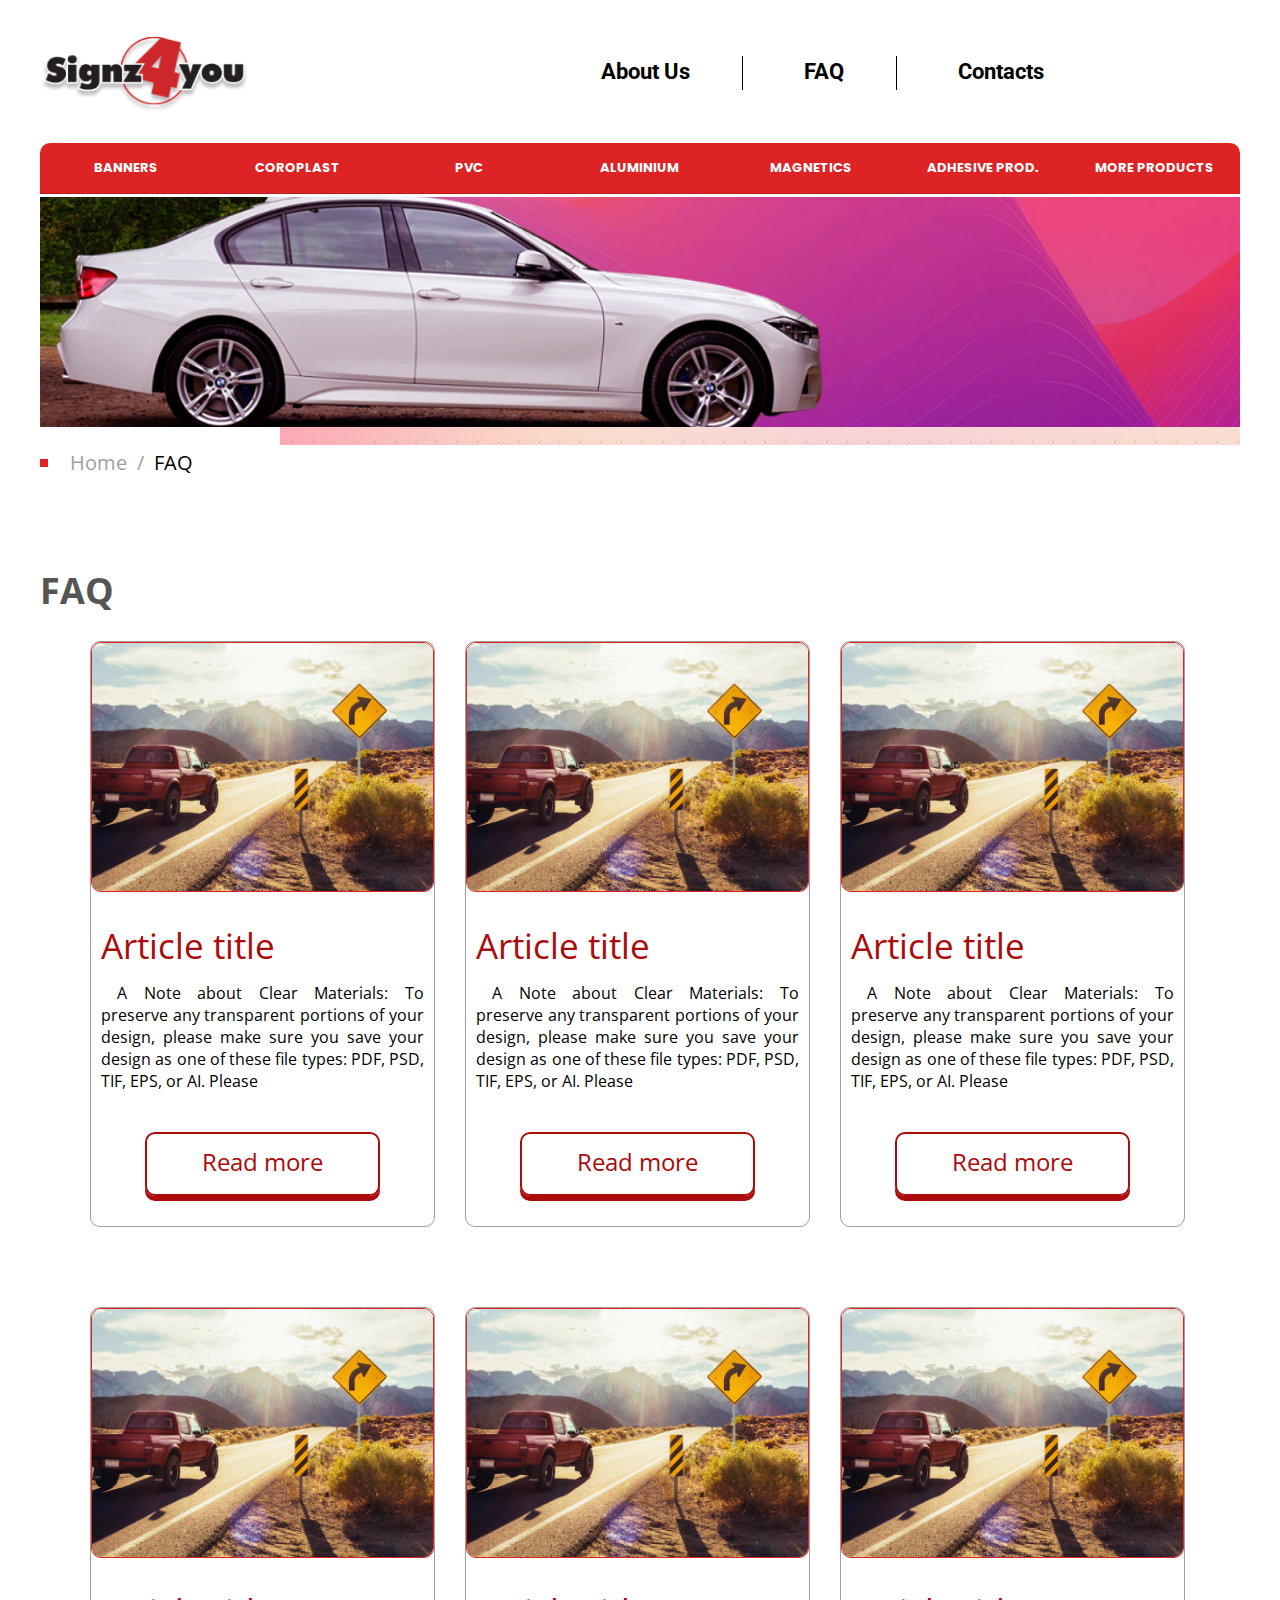
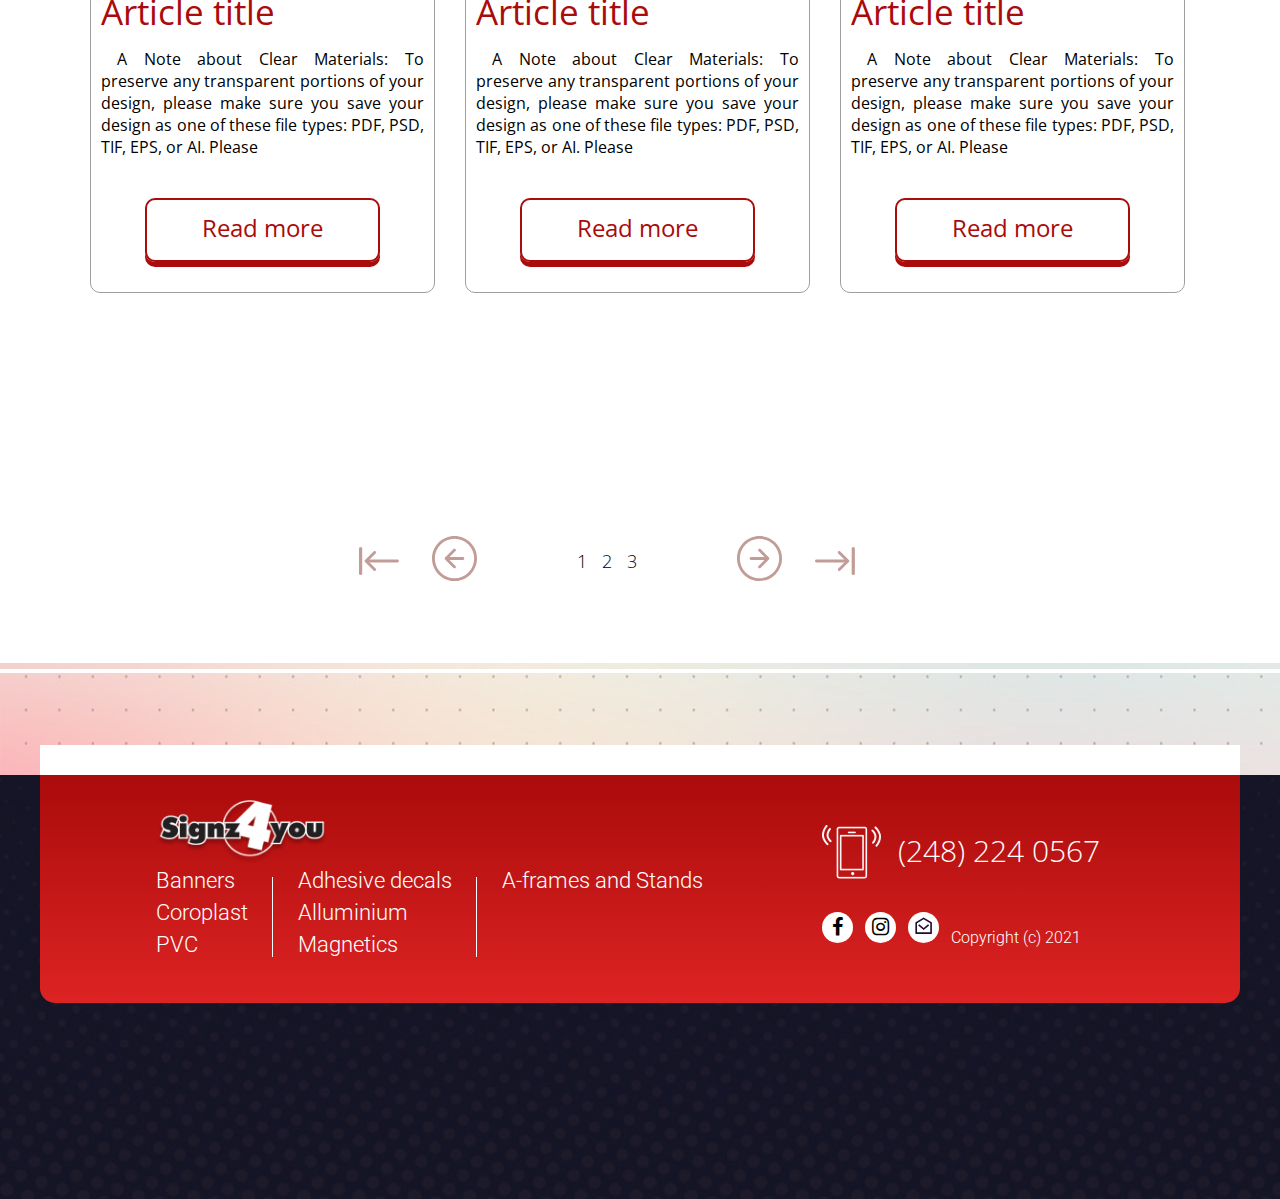
<file: faq.html>
<!DOCTYPE html>
<html lang="en">
<head>
    <meta charset="UTF-8">
    <meta http-equiv="X-UA-Compatible" content="IE=edge">
    <meta name="viewport" content="width=device-width, initial-scale=1.0">
    <title>FAQ</title>
    <link rel="preconnect" href="https://fonts.gstatic.com">
    <link href="https://fonts.googleapis.com/css2?family=Open+Sans:wght@300;400;600;700;800&family=Poppins:wght@300;400;500;600;700;800;900&family=Roboto:wght@300;400;500;700;900&display=swap" rel="stylesheet">
    <link rel="stylesheet" href="icon/facebook_insta/fontello.css">
    <link rel="stylesheet" href="css/style.css">
</head>
<body>
    <header id="top">

        <section class="navigation">
            <div class="container">
                <div class="navigation_wrapper">
                    <div class="logo">
                        <img src="img/header/logo.png" alt="">
                    </div>
                    <ul class="nav_list"> 
                        <li>
                            <a href="#">
                                About Us
                            </a>
                        </li>
                        <li>
                            <a href="#">
                                FAQ
                            </a>
                        </li>
                        <li>
                            <a href="#">
                                Contacts
                            </a>
                        </li>
                    </ul>
                </div>  
            </div>
        </section>

        <section class="mob_header">
            <div class="burger">
                <div class="burger_button">
                    <div></div>
                    <div></div>
                    <div></div>
                </div>

                <div class="burger_content">
                    <div class="top_nav">
                        <ul>
                            <li>
                                <a href="#">About</a>
                            </li>
                            <li>
                                <a href="#">FAQ</a>
                            </li>
                            <li>
                                <a href="#">Contact</a>
                            </li>
                        </ul>
                    </div>

                    <div class="bot_nav">
                        <ul>
                            <li>
                                <a href="#">BANNERS</a>
                            </li>
                            <li>
                                <a href="#">COROPLAST</a>
                            </li>
                            <li>
                                <a href="#">PVC</a>
                            </li>
                            <li>
                                <a href="#">ALUMINIUM</a>
                            </li>
                            <li>
                                <a href="#">MAGNETICS</a>
                            </li>
                            <li>
                                <a href="#">ADHESIVE PROD.</a>
                            </li>
                            <li>
                                <a href="#">MORE PRODUCTS</a>
                            </li>

                            
                        </ul>
                    </div>


                    <a href="#" class="btn_back">
                        <div class="circle">
                            <svg width="77" height="77" viewBox="0 0 77 77" fill="none" xmlns="http://www.w3.org/2000/svg">
                                <path fill-rule="evenodd" clip-rule="evenodd" d="M38.5 72.1875C47.4345 72.1875 56.003 68.6383 62.3207 62.3207C68.6383 56.003 72.1875 47.4345 72.1875 38.5C72.1875 29.5655 68.6383 20.997 62.3207 14.6793C56.003 8.36171 47.4345 4.8125 38.5 4.8125C29.5655 4.8125 20.997 8.36171 14.6793 14.6793C8.36171 20.997 4.8125 29.5655 4.8125 38.5C4.8125 47.4345 8.36171 56.003 14.6793 62.3207C20.997 68.6383 29.5655 72.1875 38.5 72.1875ZM38.5 77C48.7108 77 58.5035 72.9438 65.7236 65.7236C72.9438 58.5035 77 48.7108 77 38.5C77 28.2892 72.9438 18.4965 65.7236 11.2764C58.5035 4.05624 48.7108 0 38.5 0C28.2892 0 18.4965 4.05624 11.2764 11.2764C4.05624 18.4965 0 28.2892 0 38.5C0 48.7108 4.05624 58.5035 11.2764 65.7236C18.4965 72.9438 28.2892 77 38.5 77Z" fill="#AA0B0B"/>
                                <path fill-rule="evenodd" clip-rule="evenodd" d="M40.2033 54.6412C40.4274 54.4177 40.6052 54.1522 40.7265 53.8598C40.8478 53.5675 40.9102 53.2541 40.9102 52.9376C40.9102 52.6211 40.8478 52.3077 40.7265 52.0154C40.6052 51.723 40.4274 51.4575 40.2033 51.234L27.4646 38.5001L40.2033 25.7662C40.427 25.5425 40.6045 25.2769 40.7256 24.9846C40.8466 24.6923 40.909 24.379 40.909 24.0626C40.909 23.7462 40.8466 23.4329 40.7256 23.1406C40.6045 22.8483 40.427 22.5827 40.2033 22.359C39.9796 22.1353 39.714 21.9578 39.4217 21.8367C39.1293 21.7156 38.8161 21.6533 38.4997 21.6533C38.1833 21.6533 37.87 21.7156 37.5777 21.8367C37.2854 21.9578 37.0198 22.1353 36.796 22.359L22.3585 36.7965C22.1345 37.02 21.9567 37.2855 21.8354 37.5779C21.7141 37.8702 21.6516 38.1836 21.6516 38.5001C21.6516 38.8166 21.7141 39.13 21.8354 39.4223C21.9567 39.7147 22.1345 39.9802 22.3585 40.2037L36.796 54.6412C37.0196 54.8653 37.2851 55.0431 37.5774 55.1644C37.8698 55.2857 38.1832 55.3482 38.4997 55.3482C38.8162 55.3482 39.1296 55.2857 39.4219 55.1644C39.7142 55.0431 39.9798 54.8653 40.2033 54.6412Z" fill="#AA0B0B"/>
                                <path fill-rule="evenodd" clip-rule="evenodd" d="M55.3438 38.5C55.3438 37.8618 55.0902 37.2498 54.639 36.7985C54.1877 36.3473 53.5757 36.0938 52.9375 36.0938H28.875C28.2368 36.0938 27.6248 36.3473 27.1735 36.7985C26.7223 37.2498 26.4688 37.8618 26.4688 38.5C26.4688 39.1382 26.7223 39.7502 27.1735 40.2015C27.6248 40.6527 28.2368 40.9062 28.875 40.9062H52.9375C53.5757 40.9062 54.1877 40.6527 54.639 40.2015C55.0902 39.7502 55.3438 39.1382 55.3438 38.5Z" fill="#AA0B0B"/>
                            </svg>
                                
                        </div>
                    </a>
                </div>

            </div>

            <div class="logo">
                <img src="img/faq/mob_logo_head.png" alt="">
            </div>

            <h1>
                We will make any 
                sign you wish for
            </h1>

            <p>
                Full production line, no 
                interruptions, no hold-ups.s
            </p>

           

        </section>

    </header>

    <main>
        <section class="banner">
            <div class="container">
                <div class="top_nav_block">
                    <ul>
                        <li>
                            <a href="#">
                                banners
                            </a>

                            <div class="submenu_list">
                                <ul>
                                    <li>
                                        <a href="#">Gloss 13oz</a>
                                    </li>
                                    <li>
                                        <a href="#">Matte 13oz</a>
                                    </li>
                                    <li>
                                        <a href="#">Matte 18oz</a>
                                    </li>
                                    <li>
                                        <a href="#">Double sided 18oz</a>
                                    </li>
                                    <li>
                                        <a href="#">Outdoor pole banners 
                                            18oz</a>
                                    </li>
                                    <li>
                                        <a href="#">Smooth mate13oz</a>
                                    </li>
                                    <li>
                                        <a href="#">Mash 8oz</a>
                                    </li>
                                    <li>
                                        <a href="#">Mesh pole banners 
                                            8oz</a>
                                    </li>
                                </ul>
                            </div>
                        </li>
                        <li>
                            <a href="#">
                                COROPLAST
                            </a>

                            <div class="submenu_list">
                                <ul>
                                    <li>
                                        <a href="#">Gloss 13oz</a>
                                    </li>
                                    <li>
                                        <a href="#">Matte 13oz</a>
                                    </li>
                                    <li>
                                        <a href="#">Matte 18oz</a>
                                    </li>
                                    <li>
                                        <a href="#">Double sided 18oz</a>
                                    </li>
                                    <li>
                                        <a href="#">Outdoor pole banners 
                                            18oz</a>
                                    </li>
                                    <li>
                                        <a href="#">Smooth mate13oz</a>
                                    </li>
                                    <li>
                                        <a href="#">Mash 8oz</a>
                                    </li>
                                    <li>
                                        <a href="#">Mesh pole banners 
                                            8oz</a>
                                    </li>
                                </ul>
                            </div>
                        </li>
                        <li>
                            <a href="#">
                                PVC
                            </a>

                            <div class="submenu_list">
                                <ul>
                                    <li>
                                        <a href="#">Gloss 13oz</a>
                                    </li>
                                    <li>
                                        <a href="#">Matte 13oz</a>
                                    </li>
                                    <li>
                                        <a href="#">Matte 18oz</a>
                                    </li>
                                    <li>
                                        <a href="#">Double sided 18oz</a>
                                    </li>
                                    <li>
                                        <a href="#">Outdoor pole banners 
                                            18oz</a>
                                    </li>
                                    <li>
                                        <a href="#">Smooth mate13oz</a>
                                    </li>
                                    <li>
                                        <a href="#">Mash 8oz</a>
                                    </li>
                                    <li>
                                        <a href="#">Mesh pole banners 
                                            8oz</a>
                                    </li>
                                </ul>
                            </div>
                        </li>
                        <li>
                            <a href="#">
                                ALUMINIUM
                            </a>

                            <div class="submenu_list">
                                <ul>
                                    <li>
                                        <a href="#">Gloss 13oz</a>
                                    </li>
                                    <li>
                                        <a href="#">Matte 13oz</a>
                                    </li>
                                    <li>
                                        <a href="#">Matte 18oz</a>
                                    </li>
                                    <li>
                                        <a href="#">Double sided 18oz</a>
                                    </li>
                                    <li>
                                        <a href="#">Outdoor pole banners 
                                            18oz</a>
                                    </li>
                                    <li>
                                        <a href="#">Smooth mate13oz</a>
                                    </li>
                                    <li>
                                        <a href="#">Mash 8oz</a>
                                    </li>
                                    <li>
                                        <a href="#">Mesh pole banners 
                                            8oz</a>
                                    </li>
                                </ul>
                            </div>
                        </li>
                        <li>
                            <a href="#">
                                MAGNETICS
                            </a>

                            <div class="submenu_list">
                                <ul>
                                    <li>
                                        <a href="#">Gloss 13oz</a>
                                    </li>
                                    <li>
                                        <a href="#">Matte 13oz</a>
                                    </li>
                                    <li>
                                        <a href="#">Matte 18oz</a>
                                    </li>
                                    <li>
                                        <a href="#">Double sided 18oz</a>
                                    </li>
                                    <li>
                                        <a href="#">Outdoor pole banners 
                                            18oz</a>
                                    </li>
                                    <li>
                                        <a href="#">Smooth mate13oz</a>
                                    </li>
                                    <li>
                                        <a href="#">Mash 8oz</a>
                                    </li>
                                    <li>
                                        <a href="#">Mesh pole banners 
                                            8oz</a>
                                    </li>
                                </ul>
                            </div>
                        </li>
                        <li>
                            <a href="#">
                                ADHESIVE PROD.
                            </a>

                            <div class="submenu_list">
                                <ul>
                                    <li>
                                        <a href="#">Gloss 13oz</a>
                                    </li>
                                    <li>
                                        <a href="#">Matte 13oz</a>
                                    </li>
                                    <li>
                                        <a href="#">Matte 18oz</a>
                                    </li>
                                    <li>
                                        <a href="#">Double sided 18oz</a>
                                    </li>
                                    <li>
                                        <a href="#">Outdoor pole banners 
                                            18oz</a>
                                    </li>
                                    <li>
                                        <a href="#">Smooth mate13oz</a>
                                    </li>
                                    <li>
                                        <a href="#">Mash 8oz</a>
                                    </li>
                                    <li>
                                        <a href="#">Mesh pole banners 
                                            8oz</a>
                                    </li>
                                </ul>
                            </div>
                        </li>
                        <li>
                            <a href="#">
                                MORE PRODUCTS
                            </a>

                            <div class="submenu_list">
                                <ul>
                                    <li>
                                        <a href="#">Gloss 13oz</a>
                                    </li>
                                    <li>
                                        <a href="#">Matte 13oz</a>
                                    </li>
                                    <li>
                                        <a href="#">Matte 18oz</a>
                                    </li>
                                    <li>
                                        <a href="#">Double sided 18oz</a>
                                    </li>
                                    <li>
                                        <a href="#">Outdoor pole banners 
                                            18oz</a>
                                    </li>
                                    <li>
                                        <a href="#">Smooth mate13oz</a>
                                    </li>
                                    <li>
                                        <a href="#">Mash 8oz</a>
                                    </li>
                                    <li>
                                        <a href="#">Mesh pole banners 
                                            8oz</a>
                                    </li>
                                </ul>
                            </div>
                        </li>
                    </ul>
                </div>
                <div class="banner_wrapper">
                    <img src="img/contact_us/banner.png" alt="">
                </div>
            </div>
        </section>

        <section class="about_us">

            <div class="mab_title">
                <span>
                    FAQ
                </span>
            </div>
            
            <div class="container">
                <div class="page_nav_line">
                    <img src="img/contact_us/page_nav_line.png" alt="">
                </div>
                <div class="page_nav">
                    <ul>
                        <li>
                            <a href="#">Home</a>
                        </li>
                        <li>
                            <a href="#">
                                FAQ
                            </a>
                        </li>
                    </ul>
                    
                </div>
                <div class="about_us_wrapper contacts_wrapper">
                    <h1>FAQ</h1>

                    <div class="faq_wrapper">

                        <div class="faq_wrapper_item">
                            <div class="img">
                                <img src="img/contact_us/list_img.png" alt="">
                            </div>
                            <div class="txt">
                                <span>Article title </span>
                                <p>
                                    A Note about Clear Materials: 
                                    To preserve any transparent 
                                    portions of your design, please 
                                    make sure you save your design 
                                    as one of these file types: PDF, 
                                    PSD, TIF, EPS, or AI. Please 
                                </p>

                                <a href="#">
                                    Read more
                                </a>
                            </div>
                        </div>

                        <div class="faq_wrapper_item">
                            <div class="img">
                                <img src="img/contact_us/list_img.png" alt="">
                            </div>
                            <div class="txt">
                                <span>Article title </span>
                                <p>
                                    A Note about Clear Materials: 
                                    To preserve any transparent 
                                    portions of your design, please 
                                    make sure you save your design 
                                    as one of these file types: PDF, 
                                    PSD, TIF, EPS, or AI. Please 
                                </p>
                                
                                <a href="#">
                                    Read more
                                </a>
                            </div>
                        </div>

                        <div class="faq_wrapper_item">
                            <div class="img">
                                <img src="img/contact_us/list_img.png" alt="">
                            </div>
                            <div class="txt">
                                <span>Article title </span>
                                <p>
                                    A Note about Clear Materials: 
                                    To preserve any transparent 
                                    portions of your design, please 
                                    make sure you save your design 
                                    as one of these file types: PDF, 
                                    PSD, TIF, EPS, or AI. Please 
                                </p>
                                
                                <a href="#">
                                    Read more
                                </a>
                            </div>
                        </div>

                        <div class="faq_wrapper_item">
                            <div class="img">
                                <img src="img/contact_us/list_img.png" alt="">
                            </div>
                            <div class="txt">
                                <span>Article title </span>
                                <p>
                                    A Note about Clear Materials: 
                                    To preserve any transparent 
                                    portions of your design, please 
                                    make sure you save your design 
                                    as one of these file types: PDF, 
                                    PSD, TIF, EPS, or AI. Please 
                                </p>
                                
                                <a href="#">
                                    Read more
                                </a>
                            </div>
                        </div>

                        <div class="faq_wrapper_item">
                            <div class="img">
                                <img src="img/contact_us/list_img.png" alt="">
                            </div>
                            <div class="txt">
                                <span>Article title </span>
                                <p>
                                    A Note about Clear Materials: 
                                    To preserve any transparent 
                                    portions of your design, please 
                                    make sure you save your design 
                                    as one of these file types: PDF, 
                                    PSD, TIF, EPS, or AI. Please 
                                </p>
                                
                                <a href="#">
                                    Read more
                                </a>
                            </div>
                        </div>

                        <div class="faq_wrapper_item">
                            <div class="img">
                                <img src="img/contact_us/list_img.png" alt="">
                            </div>
                            <div class="txt">
                                <span>Article title </span>
                                <p>
                                    A Note about Clear Materials: 
                                    To preserve any transparent 
                                    portions of your design, please 
                                    make sure you save your design 
                                    as one of these file types: PDF, 
                                    PSD, TIF, EPS, or AI. Please 
                                </p>
                                
                                <a href="#">
                                    Read more
                                </a>
                            </div>
                        </div>

                    </div>
                    
                   <div class="page_pagination">
                    <div class="btn_laft">
                        <svg width="40" height="28" viewBox="0 0 40 28" fill="none" xmlns="http://www.w3.org/2000/svg">
                            <path fill-rule="evenodd" clip-rule="evenodd" d="M16.6112 4.4196C16.7442 4.55228 16.8497 4.70989 16.9217 4.88341C16.9937 5.05693 17.0308 5.24295 17.0308 5.43081C17.0308 5.61868 16.9937 5.8047 16.9217 5.97822C16.8497 6.15174 16.7442 6.30935 16.6112 6.44202L9.04998 14.0004L16.6112 21.5587C16.744 21.6915 16.8493 21.8492 16.9212 22.0227C16.9931 22.1962 17.0301 22.3821 17.0301 22.5699C17.0301 22.7577 16.9931 22.9437 16.9212 23.1172C16.8493 23.2907 16.744 23.4484 16.6112 23.5811C16.4784 23.7139 16.3208 23.8193 16.1472 23.8911C15.9737 23.963 15.7878 24 15.6 24C15.4122 24 15.2262 23.963 15.0527 23.8911C14.8792 23.8193 14.7216 23.7139 14.5888 23.5811L6.01921 15.0116C5.88621 14.8789 5.78068 14.7213 5.70868 14.5478C5.63667 14.3743 5.59961 14.1882 5.59961 14.0004C5.59961 13.8125 5.63667 13.6265 5.70868 13.453C5.78068 13.2794 5.88621 13.1218 6.01921 12.9892L14.5888 4.4196C14.7214 4.2866 14.8791 4.18107 15.0526 4.10906C15.2261 4.03706 15.4121 4 15.6 4C15.7879 4 15.9739 4.03706 16.1474 4.10906C16.3209 4.18107 16.4785 4.2866 16.6112 4.4196Z" fill="#C29D97"/>
                            <path fill-rule="evenodd" clip-rule="evenodd" d="M7.03027 14.0005C7.03027 13.6217 7.18075 13.2584 7.4486 12.9906C7.71645 12.7227 8.07974 12.5723 8.45853 12.5723H38.452C38.8308 12.5723 39.1941 12.7227 39.4619 12.9906C39.7298 13.2584 39.8803 13.6217 39.8803 14.0005C39.8803 14.3793 39.7298 14.7426 39.4619 15.0105C39.1941 15.2783 38.8308 15.4288 38.452 15.4288H8.45853C8.07974 15.4288 7.71645 15.2783 7.4486 15.0105C7.18075 14.7426 7.03027 14.3793 7.03027 14.0005Z" fill="#C29D97"/>
                            <rect width="3.2" height="28" rx="1.6" fill="#C29D97"/>
                            </svg>
                            
                    </div>

                    <div class="prev">
                        <svg width="45" height="45" viewBox="0 0 45 45" fill="none" xmlns="http://www.w3.org/2000/svg">
                            <path fill-rule="evenodd" clip-rule="evenodd" d="M22.5 42.1875C27.7214 42.1875 32.729 40.1133 36.4212 36.4212C40.1133 32.729 42.1875 27.7214 42.1875 22.5C42.1875 17.2786 40.1133 12.271 36.4212 8.57883C32.729 4.88671 27.7214 2.8125 22.5 2.8125C17.2786 2.8125 12.271 4.88671 8.57883 8.57883C4.88671 12.271 2.8125 17.2786 2.8125 22.5C2.8125 27.7214 4.88671 32.729 8.57883 36.4212C12.271 40.1133 17.2786 42.1875 22.5 42.1875ZM22.5 45C28.4674 45 34.1903 42.6295 38.4099 38.4099C42.6295 34.1903 45 28.4674 45 22.5C45 16.5326 42.6295 10.8097 38.4099 6.5901C34.1903 2.37053 28.4674 0 22.5 0C16.5326 0 10.8097 2.37053 6.5901 6.5901C2.37053 10.8097 0 16.5326 0 22.5C0 28.4674 2.37053 34.1903 6.5901 38.4099C10.8097 42.6295 16.5326 45 22.5 45Z" fill="#C29D97"/>
                            <path fill-rule="evenodd" clip-rule="evenodd" d="M23.4952 31.9329C23.6262 31.8023 23.7301 31.6471 23.801 31.4763C23.8719 31.3054 23.9083 31.1223 23.9083 30.9373C23.9083 30.7524 23.8719 30.5692 23.801 30.3984C23.7301 30.2275 23.6262 30.0723 23.4952 29.9417L16.0505 22.4998L23.4952 15.0579C23.626 14.9272 23.7297 14.772 23.8004 14.6012C23.8712 14.4303 23.9076 14.2472 23.9076 14.0623C23.9076 13.8774 23.8712 13.6943 23.8004 13.5235C23.7297 13.3527 23.626 13.1974 23.4952 13.0667C23.3645 12.936 23.2092 12.8322 23.0384 12.7615C22.8676 12.6907 22.6845 12.6543 22.4996 12.6543C22.3147 12.6543 22.1316 12.6907 21.9608 12.7615C21.7899 12.8322 21.6347 12.936 21.504 13.0667L13.0665 21.5042C12.9355 21.6348 12.8316 21.79 12.7607 21.9609C12.6898 22.1317 12.6533 22.3149 12.6533 22.4998C12.6533 22.6848 12.6898 22.8679 12.7607 23.0388C12.8316 23.2096 12.9355 23.3648 13.0665 23.4954L21.504 31.9329C21.6346 32.0639 21.7898 32.1678 21.9606 32.2387C22.1315 32.3096 22.3146 32.3461 22.4996 32.3461C22.6846 32.3461 22.8677 32.3096 23.0386 32.2387C23.2094 32.1678 23.3646 32.0639 23.4952 31.9329Z" fill="#C29D97"/>
                            <path fill-rule="evenodd" clip-rule="evenodd" d="M32.3438 22.5C32.3438 22.127 32.1956 21.7694 31.9319 21.5056C31.6681 21.2419 31.3105 21.0938 30.9375 21.0938H16.875C16.502 21.0938 16.1444 21.2419 15.8806 21.5056C15.6169 21.7694 15.4688 22.127 15.4688 22.5C15.4688 22.873 15.6169 23.2306 15.8806 23.4944C16.1444 23.7581 16.502 23.9062 16.875 23.9062H30.9375C31.3105 23.9062 31.6681 23.7581 31.9319 23.4944C32.1956 23.2306 32.3438 22.873 32.3438 22.5Z" fill="#C29D97"/>
                            </svg>
                            
                    </div>
                    <ul>
                        <li>
                            <span>1</span>
                        </li>
                        <li>
                            <span>2</span>
                        </li>
                        <li>
                            <span>3</span>
                        </li>
                    </ul>

                    <div class="next">
                        <svg width="45" height="45" viewBox="0 0 45 45" fill="none" xmlns="http://www.w3.org/2000/svg">
                            <path fill-rule="evenodd" clip-rule="evenodd" d="M22.5 42.1875C27.7214 42.1875 32.729 40.1133 36.4212 36.4212C40.1133 32.729 42.1875 27.7214 42.1875 22.5C42.1875 17.2786 40.1133 12.271 36.4212 8.57883C32.729 4.88671 27.7214 2.8125 22.5 2.8125C17.2786 2.8125 12.271 4.88671 8.57883 8.57883C4.88671 12.271 2.8125 17.2786 2.8125 22.5C2.8125 27.7214 4.88671 32.729 8.57883 36.4212C12.271 40.1133 17.2786 42.1875 22.5 42.1875ZM22.5 45C28.4674 45 34.1903 42.6295 38.4099 38.4099C42.6295 34.1903 45 28.4674 45 22.5C45 16.5326 42.6295 10.8097 38.4099 6.5901C34.1903 2.37053 28.4674 0 22.5 0C16.5326 0 10.8097 2.37053 6.5901 6.5901C2.37053 10.8097 0 16.5326 0 22.5C0 28.4674 2.37053 34.1903 6.5901 38.4099C10.8097 42.6295 16.5326 45 22.5 45Z" fill="#C29D97"/>
                            <path fill-rule="evenodd" clip-rule="evenodd" d="M21.504 31.9329C21.373 31.8023 21.2691 31.6471 21.1982 31.4763C21.1273 31.3054 21.0908 31.1223 21.0908 30.9373C21.0908 30.7524 21.1273 30.5692 21.1982 30.3984C21.2691 30.2275 21.373 30.0723 21.504 29.9417L28.9486 22.4998L21.504 15.0579C21.3732 14.9272 21.2695 14.772 21.1987 14.6012C21.128 14.4303 21.0916 14.2472 21.0916 14.0623C21.0916 13.8774 21.128 13.6943 21.1987 13.5235C21.2695 13.3527 21.3732 13.1974 21.504 13.0667C21.6347 12.936 21.7899 12.8322 21.9608 12.7615C22.1316 12.6907 22.3147 12.6543 22.4996 12.6543C22.6845 12.6543 22.8676 12.6907 23.0384 12.7615C23.2092 12.8322 23.3645 12.936 23.4952 13.0667L31.9327 21.5042C32.0637 21.6348 32.1676 21.79 32.2385 21.9609C32.3094 22.1317 32.3458 22.3149 32.3458 22.4998C32.3458 22.6848 32.3094 22.8679 32.2385 23.0388C32.1676 23.2096 32.0637 23.3648 31.9327 23.4954L23.4952 31.9329C23.3646 32.0639 23.2094 32.1678 23.0386 32.2387C22.8677 32.3096 22.6846 32.3461 22.4996 32.3461C22.3146 32.3461 22.1315 32.3096 21.9606 32.2387C21.7898 32.1678 21.6346 32.0639 21.504 31.9329Z" fill="#C29D97"/>
                            <path fill-rule="evenodd" clip-rule="evenodd" d="M12.6562 22.5C12.6562 22.127 12.8044 21.7694 13.0681 21.5056C13.3319 21.2419 13.6895 21.0938 14.0625 21.0938H28.125C28.498 21.0938 28.8556 21.2419 29.1194 21.5056C29.3831 21.7694 29.5312 22.127 29.5312 22.5C29.5312 22.873 29.3831 23.2306 29.1194 23.4944C28.8556 23.7581 28.498 23.9062 28.125 23.9062H14.0625C13.6895 23.9062 13.3319 23.7581 13.0681 23.4944C12.8044 23.2306 12.6562 22.873 12.6562 22.5Z" fill="#C29D97"/>
                            </svg>
                            
                    </div>


                    <div class="btn_right">
                        <svg width="40" height="28" viewBox="0 0 40 28" fill="none" xmlns="http://www.w3.org/2000/svg">
                            <path fill-rule="evenodd" clip-rule="evenodd" d="M23.2697 23.5804C23.1367 23.4477 23.0311 23.2901 22.9591 23.1166C22.8871 22.9431 22.8501 22.7571 22.8501 22.5692C22.8501 22.3813 22.8871 22.1953 22.9591 22.0218C23.0311 21.8483 23.1367 21.6907 23.2697 21.558L30.8309 13.9996L23.2697 6.44127C23.1369 6.30848 23.0315 6.15083 22.9597 5.97732C22.8878 5.80382 22.8508 5.61786 22.8508 5.43006C22.8508 5.24226 22.8878 5.0563 22.9597 4.8828C23.0315 4.7093 23.1369 4.55165 23.2697 4.41885C23.4025 4.28606 23.5601 4.18072 23.7336 4.10886C23.9071 4.03699 24.0931 4 24.2809 4C24.4687 4 24.6546 4.03699 24.8281 4.10886C25.0016 4.18072 25.1593 4.28606 25.2921 4.41885L33.8616 12.9884C33.9947 13.1211 34.1002 13.2787 34.1722 13.4522C34.2442 13.6257 34.2813 13.8118 34.2813 13.9996C34.2813 14.1875 34.2442 14.3735 34.1722 14.547C34.1002 14.7206 33.9947 14.8782 33.8616 15.0108L25.2921 23.5804C25.1594 23.7134 25.0018 23.8189 24.8283 23.8909C24.6548 23.9629 24.4687 24 24.2809 24C24.093 24 23.907 23.9629 23.7335 23.8909C23.5599 23.8189 23.4023 23.7134 23.2697 23.5804Z" fill="#C29D97"/>
                            <path fill-rule="evenodd" clip-rule="evenodd" d="M32.8506 13.9995C32.8506 14.3783 32.7001 14.7416 32.4323 15.0094C32.1644 15.2773 31.8011 15.4277 31.4223 15.4277L1.42886 15.4277C1.05006 15.4277 0.686775 15.2773 0.418926 15.0094C0.151074 14.7416 0.000598999 14.3783 0.000599032 13.9995C0.000599065 13.6207 0.151074 13.2574 0.418926 12.9895C0.686775 12.7217 1.05006 12.5712 1.42886 12.5712L31.4223 12.5712C31.8011 12.5712 32.1644 12.7217 32.4323 12.9895C32.7001 13.2574 32.8506 13.6207 32.8506 13.9995Z" fill="#C29D97"/>
                            <rect x="39.8809" y="28" width="3.2" height="28" rx="1.6" transform="rotate(-180 39.8809 28)" fill="#C29D97"/>
                            </svg>
                            
                    </div>


                   </div>



                   
                </div>
            </div>
        </section>
    </main>

    <footer>
        <section class="footer footer_faq">
            <a href="#top" class="up_button">
                <div class="up_button_content">
                    <svg width="77" height="77" viewBox="0 0 77 77" fill="none" xmlns="http://www.w3.org/2000/svg">
                        <path fill-rule="evenodd" clip-rule="evenodd" d="M4.8125 38.5C4.8125 47.4345 8.36171 56.003 14.6793 62.3207C20.997 68.6383 29.5655 72.1875 38.5 72.1875C47.4345 72.1875 56.003 68.6383 62.3207 62.3207C68.6383 56.003 72.1875 47.4345 72.1875 38.5C72.1875 29.5655 68.6383 20.997 62.3207 14.6793C56.003 8.36171 47.4345 4.8125 38.5 4.8125C29.5655 4.8125 20.997 8.36171 14.6793 14.6793C8.36171 20.997 4.8125 29.5655 4.8125 38.5ZM-1.68289e-06 38.5C-2.12922e-06 48.7108 4.05623 58.5035 11.2764 65.7236C18.4965 72.9438 28.2892 77 38.5 77C48.7108 77 58.5035 72.9438 65.7236 65.7236C72.9438 58.5035 77 48.7108 77 38.5C77 28.2892 72.9438 18.4965 65.7236 11.2764C58.5035 4.05624 48.7108 -1.23656e-06 38.5 -1.68289e-06C28.2892 -2.12922e-06 18.4965 4.05624 11.2764 11.2764C4.05624 18.4965 -1.23656e-06 28.2892 -1.68289e-06 38.5Z" fill="#AA0B0B"/>
                        <path fill-rule="evenodd" clip-rule="evenodd" d="M22.3588 40.2033C22.5823 40.4274 22.8478 40.6052 23.1402 40.7265C23.4325 40.8478 23.7459 40.9102 24.0624 40.9102C24.3789 40.9102 24.6923 40.8478 24.9846 40.7265C25.277 40.6052 25.5425 40.4274 25.766 40.2033L38.4999 27.4646L51.2338 40.2033C51.4575 40.427 51.7231 40.6045 52.0154 40.7256C52.3077 40.8466 52.621 40.909 52.9374 40.909C53.2538 40.909 53.5671 40.8466 53.8594 40.7256C54.1517 40.6045 54.4173 40.427 54.641 40.2033C54.8647 39.9796 55.0422 39.714 55.1633 39.4217C55.2844 39.1293 55.3467 38.8161 55.3467 38.4997C55.3467 38.1833 55.2844 37.87 55.1633 37.5777C55.0422 37.2854 54.8647 37.0198 54.641 36.796L40.2035 22.3585C39.98 22.1345 39.7145 21.9567 39.4221 21.8354C39.1298 21.714 38.8164 21.6516 38.4999 21.6516C38.1834 21.6516 37.87 21.714 37.5777 21.8354C37.2853 21.9567 37.0198 22.1344 36.7963 22.3585L22.3588 36.796C22.1347 37.0196 21.9569 37.2851 21.8356 37.5774C21.7143 37.8698 21.6518 38.1832 21.6518 38.4997C21.6518 38.8162 21.7143 39.1296 21.8356 39.4219C21.9569 39.7142 22.1347 39.9798 22.3588 40.2033Z" fill="#AA0B0B"/>
                        <path fill-rule="evenodd" clip-rule="evenodd" d="M38.5 55.3437C39.1382 55.3437 39.7502 55.0902 40.2015 54.639C40.6527 54.1877 40.9062 53.5757 40.9062 52.9375L40.9062 28.875C40.9062 28.2368 40.6527 27.6248 40.2015 27.1735C39.7502 26.7223 39.1382 26.4687 38.5 26.4687C37.8618 26.4687 37.2498 26.7223 36.7985 27.1735C36.3473 27.6248 36.0937 28.2368 36.0937 28.875L36.0937 52.9375C36.0937 53.5757 36.3473 54.1877 36.7985 54.639C37.2498 55.0902 37.8618 55.3437 38.5 55.3437Z" fill="#AA0B0B"/>
                        </svg>
                        
                </div>
            </a>


          
            <div class="block_pag_button">

                <a href="#" class="a_btn btn_prev __active"  >
                    <div class="btn_content">
                        <svg width="40" height="40" viewBox="0 0 40 40" fill="none" xmlns="http://www.w3.org/2000/svg">
                            <path fill-rule="evenodd" clip-rule="evenodd" d="M19.9999 37.2756C24.5817 37.2756 28.9758 35.4555 32.2157 32.2157C35.4555 28.9758 37.2756 24.5817 37.2756 19.9999C37.2756 15.4182 35.4555 11.024 32.2157 7.78421C28.9758 4.5444 24.5817 2.7243 19.9999 2.7243C15.4182 2.7243 11.024 4.5444 7.78421 7.78421C4.5444 11.024 2.7243 15.4182 2.7243 19.9999C2.7243 24.5817 4.5444 28.9758 7.78421 32.2157C11.024 35.4555 15.4182 37.2756 19.9999 37.2756ZM19.9999 39.7435C25.2363 39.7435 30.2581 37.6634 33.9608 33.9608C37.6634 30.2581 39.7435 25.2363 39.7435 19.9999C39.7435 14.7636 37.6634 9.74175 33.9608 6.03911C30.2581 2.33647 25.2363 0.256348 19.9999 0.256348C14.7636 0.256348 9.74175 2.33647 6.03911 6.03911C2.33647 9.74175 0.256348 14.7636 0.256348 19.9999C0.256348 25.2363 2.33647 30.2581 6.03911 33.9608C9.74175 37.6634 14.7636 39.7435 19.9999 39.7435Z" fill="#C4C4C4"/>
                            <path fill-rule="evenodd" clip-rule="evenodd" d="M20.8735 28.2775C20.9885 28.1628 21.0796 28.0267 21.1418 27.8768C21.204 27.7268 21.2361 27.5661 21.2361 27.4038C21.2361 27.2415 21.204 27.0808 21.1418 26.9309C21.0796 26.781 20.9885 26.6448 20.8735 26.5302L14.3409 20L20.8735 13.4698C20.9883 13.3551 21.0793 13.2188 21.1414 13.0689C21.2035 12.919 21.2354 12.7584 21.2354 12.5961C21.2354 12.4339 21.2035 12.2732 21.1414 12.1233C21.0793 11.9734 20.9883 11.8372 20.8735 11.7225C20.7588 11.6077 20.6226 11.5167 20.4727 11.4546C20.3228 11.3926 20.1621 11.3606 19.9999 11.3606C19.8376 11.3606 19.677 11.3926 19.5271 11.4546C19.3772 11.5167 19.241 11.6077 19.1262 11.7225L11.7224 19.1263C11.6075 19.2409 11.5163 19.3771 11.4541 19.527C11.3919 19.6769 11.3599 19.8377 11.3599 20C11.3599 20.1623 11.3919 20.323 11.4541 20.4729C11.5163 20.6228 11.6075 20.759 11.7224 20.8736L19.1262 28.2775C19.2409 28.3924 19.377 28.4836 19.5269 28.5458C19.6769 28.608 19.8376 28.64 19.9999 28.64C20.1622 28.64 20.3229 28.608 20.4728 28.5458C20.6227 28.4836 20.7589 28.3924 20.8735 28.2775Z" fill="#C4C4C4"/>
                            <path fill-rule="evenodd" clip-rule="evenodd" d="M28.6378 19.9998C28.6378 19.6726 28.5078 19.3587 28.2764 19.1273C28.0449 18.8959 27.7311 18.7659 27.4038 18.7659H15.0641C14.7368 18.7659 14.4229 18.8959 14.1915 19.1273C13.9601 19.3587 13.8301 19.6726 13.8301 19.9998C13.8301 20.3271 13.9601 20.641 14.1915 20.8724C14.4229 21.1038 14.7368 21.2338 15.0641 21.2338H27.4038C27.7311 21.2338 28.0449 21.1038 28.2764 20.8724C28.5078 20.641 28.6378 20.3271 28.6378 19.9998Z" fill="#C4C4C4"/>
                        </svg>
                            
                    </div>
                </a>

                <a href="#" class="a_btn btn_next">
                    <div class="btn_content">
                        <svg width="40" height="40" viewBox="0 0 40 40" fill="none" xmlns="http://www.w3.org/2000/svg">
                            <path fill-rule="evenodd" clip-rule="evenodd" d="M20.0001 2.72442C15.4183 2.72442 11.0242 4.54453 7.78434 7.78434C4.54453 11.0241 2.72442 15.4183 2.72442 20.0001C2.72442 24.5818 4.54453 28.976 7.78434 32.2158C11.0242 35.4556 15.4183 37.2757 20.0001 37.2757C24.5818 37.2757 28.976 35.4556 32.2158 32.2158C35.4556 28.976 37.2757 24.5818 37.2757 20.0001C37.2757 15.4183 35.4556 11.0242 32.2158 7.78434C28.976 4.54453 24.5819 2.72442 20.0001 2.72442ZM20.0001 0.256472C14.7637 0.256471 9.74188 2.33659 6.03924 6.03923C2.3366 9.74187 0.256476 14.7637 0.256475 20.0001C0.256475 25.2364 2.33659 30.2582 6.03923 33.9609C9.74188 37.6635 14.7637 39.7437 20.0001 39.7437C25.2364 39.7437 30.2582 37.6635 33.9609 33.9609C37.6635 30.2582 39.7437 25.2364 39.7437 20.0001C39.7437 14.7637 37.6635 9.74188 33.9609 6.03923C30.2583 2.33659 25.2364 0.256472 20.0001 0.256472Z" fill="#C4C4C4"/>
                            <path fill-rule="evenodd" clip-rule="evenodd" d="M19.1265 11.7225C19.0115 11.8372 18.9204 11.9733 18.8582 12.1232C18.796 12.2732 18.7639 12.4339 18.7639 12.5962C18.7639 12.7585 18.796 12.9192 18.8582 13.0691C18.9204 13.219 19.0115 13.3552 19.1265 13.4698L25.6591 20L19.1265 26.5302C19.0117 26.6449 18.9207 26.7811 18.8586 26.9311C18.7965 27.081 18.7646 27.2416 18.7646 27.4039C18.7646 27.5661 18.7965 27.7268 18.8586 27.8767C18.9207 28.0266 19.0117 28.1628 19.1265 28.2775C19.2412 28.3923 19.3774 28.4833 19.5273 28.5454C19.6772 28.6074 19.8379 28.6394 20.0001 28.6394C20.1624 28.6394 20.323 28.6074 20.4729 28.5454C20.6228 28.4833 20.759 28.3923 20.8738 28.2775L28.2776 20.8737C28.3925 20.7591 28.4837 20.6229 28.5459 20.473C28.6081 20.3231 28.6401 20.1623 28.6401 20C28.6401 19.8377 28.6081 19.677 28.5459 19.5271C28.4837 19.3772 28.3925 19.241 28.2776 19.1264L20.8738 11.7225C20.7591 11.6076 20.623 11.5164 20.4731 11.4542C20.3231 11.392 20.1624 11.36 20.0001 11.36C19.8378 11.36 19.6771 11.392 19.5272 11.4542C19.3773 11.5164 19.2411 11.6076 19.1265 11.7225Z" fill="#C4C4C4"/>
                            <path fill-rule="evenodd" clip-rule="evenodd" d="M11.3622 20.0002C11.3622 20.3274 11.4922 20.6413 11.7237 20.8727C11.9551 21.1041 12.2689 21.2341 12.5962 21.2341L24.9359 21.2341C25.2632 21.2341 25.5771 21.1041 25.8085 20.8727C26.0399 20.6413 26.1699 20.3274 26.1699 20.0002C26.1699 19.6729 26.0399 19.359 25.8085 19.1276C25.5771 18.8962 25.2632 18.7662 24.9359 18.7662L12.5962 18.7662C12.2689 18.7662 11.9551 18.8962 11.7237 19.1276C11.4922 19.359 11.3622 19.6729 11.3622 20.0002Z" fill="#C4C4C4"/>
                        </svg>
                            
                            
                    </div>
                </a>

                
            </div>
            <div class="container">
                <div class="footer_wrapper">
                    <div class="left_block">
                        <div class="logo">
                            <img src="img/footer/logo.png" alt="">
                        </div>

                        <div class="left_block_list">
                            <ul>
                                <p class="logo_prod_ul">PRODUCTS</p>

                                <li>
                                    <a href="#">Banners</a>
                                </li>
                                <li>
                                    <a href="#">Coroplast</a>
                                </li>
                                <li>
                                    <a href="#">PVC</a>
                                </li>
                                
                            </ul>

                            <ul>
                                <li>
                                    <a href="#">Adhesive decals</a>
                                </li>
                                <li>
                                    <a href="#">Alluminium</a>
                                </li>
                                <li>
                                    <a href="#">Magnetics</a>
                                </li>
                            </ul>

                            <ul>
                                <li>
                                    <a href="#">A-frames and Stands</a>
                                </li>
                               
                            </ul>
                        </div>
                    </div>
                    <div class="right_block">
                        <p class="logo_prod_ul">CONTACTS</p>
                        <div class="phone">
                            
                            <img src="img/footer/phone.png" alt="">
                            <a href="tel:2482240567">(248) 224 0567</a>
                        </div>


                        <div class="secial_links">
                            <div class="secial_links_list">
                                <a href="#">
                                    <i class="icon-facebook"></i>
                                         
                                 </a>
                                 <a href="#">
                                    <i class="icon-instagram"></i>
                                         
                                 </a>
                                 <a href="#">
                                     <svg width="17" height="17" viewBox="0 0 17 17" fill="none" xmlns="http://www.w3.org/2000/svg">
                                         <path d="M0.575813 5.27544L8.21743 0.69394C8.34587 0.616879 8.49283 0.576172 8.64261 0.576172C8.79239 0.576172 8.93935 0.616879 9.06779 0.69394L16.702 5.27627C16.7632 5.31297 16.8139 5.36492 16.8491 5.42706C16.8843 5.48919 16.9028 5.55938 16.9028 5.63079V16.1392C16.9028 16.3583 16.8157 16.5685 16.6607 16.7235C16.5058 16.8785 16.2956 16.9655 16.0764 16.9655H1.20139C0.982217 16.9655 0.772022 16.8785 0.617044 16.7235C0.462066 16.5685 0.375 16.3583 0.375 16.1392V5.62996C0.374985 5.55856 0.393476 5.48836 0.42867 5.42623C0.463864 5.3641 0.51456 5.31215 0.575813 5.27544ZM2.02778 6.33239V15.3128H15.25V6.33157L8.6422 2.3649L2.02778 6.33157V6.33239ZM8.68848 10.9312L13.065 7.24307L14.1294 8.50745L8.70004 13.0832L3.15497 8.51324L4.20614 7.23729L8.68848 10.9312Z" fill="#200E32"/>
                                         </svg>
                                         
                                 </a>
                            </div>
                            <p>Copyright (c) 2021</p>
                        </div>

                        <div class="logo logo_footer_mob">
                            <img src="img/footer/logo.png" alt="">
                        </div>

                    </div>
                </div>
            </div>
        </section>
    </footer>
    <script src="https://code.jquery.com/jquery-3.6.0.min.js" integrity="sha256-/xUj+3OJU5yExlq6GSYGSHk7tPXikynS7ogEvDej/m4=" crossorigin="anonymous"></script>
    <script src="js/script.js"></script>
</body>
</html>
</file>
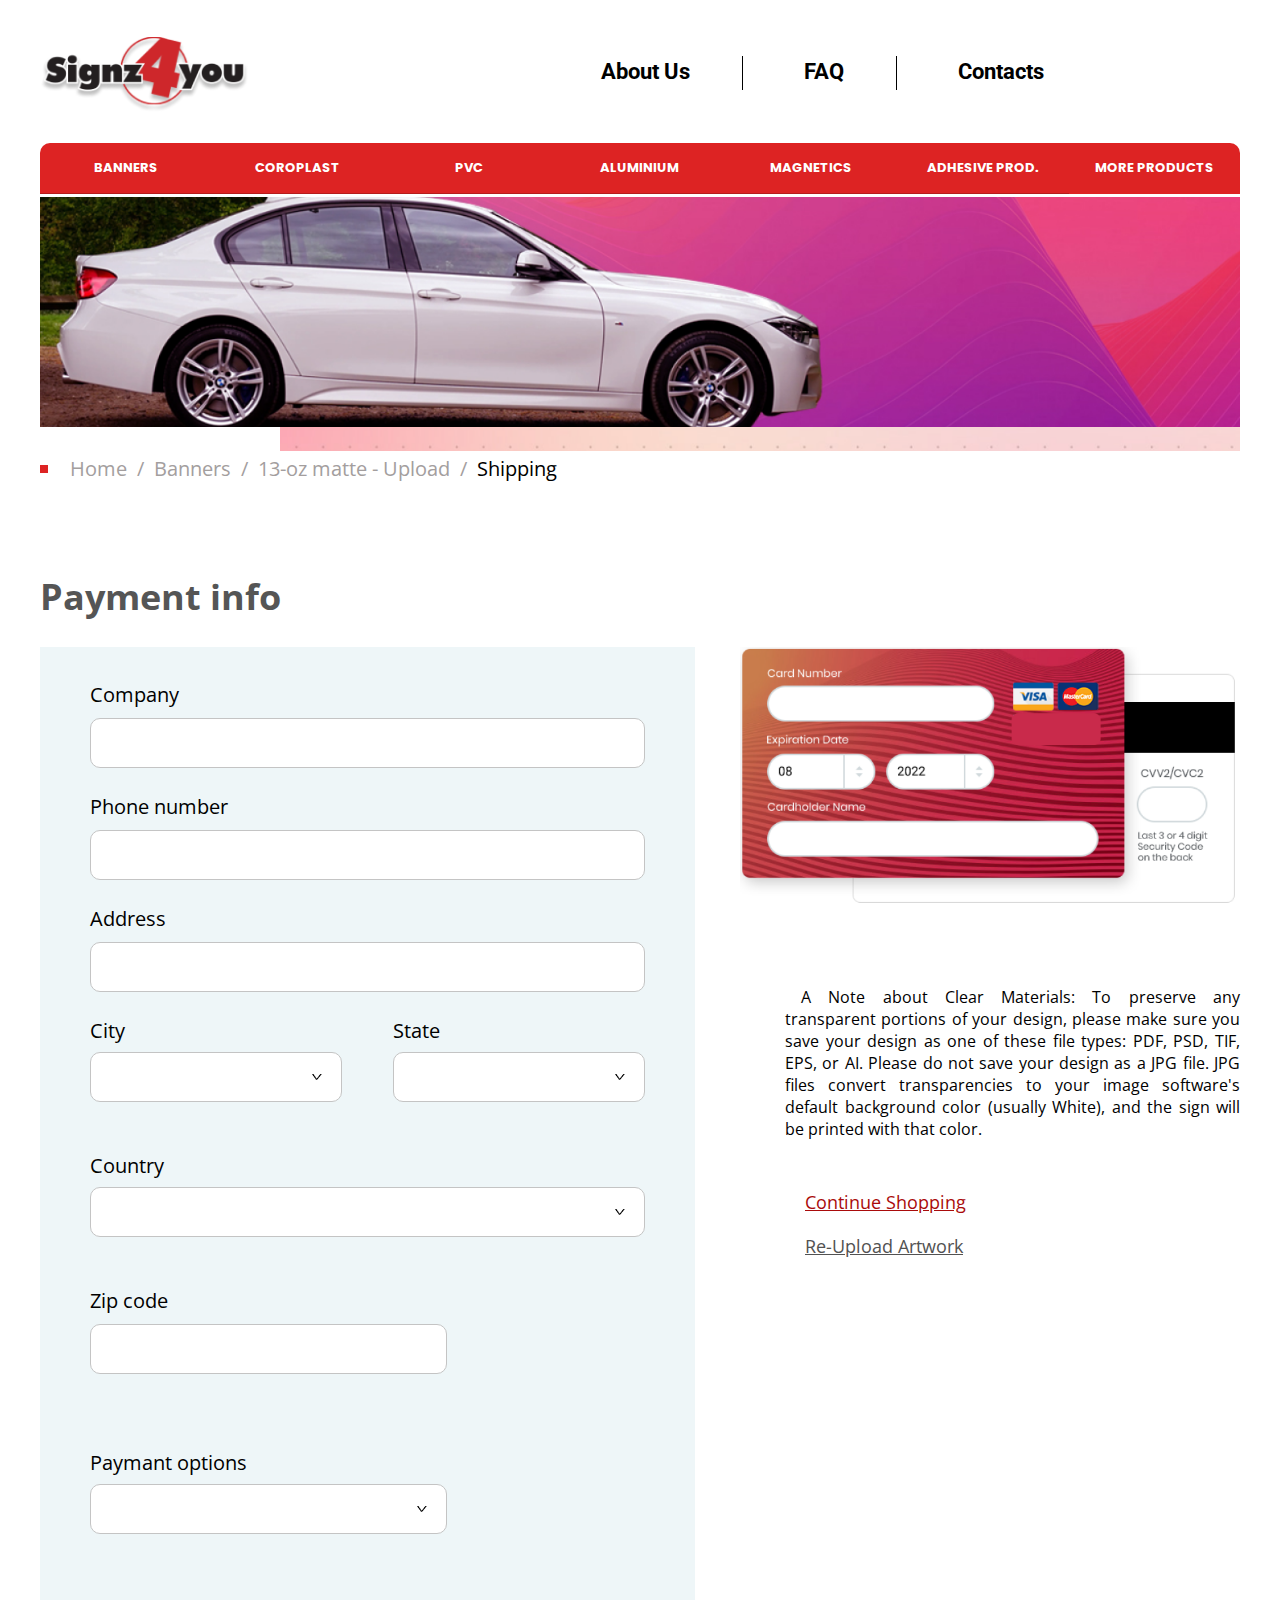
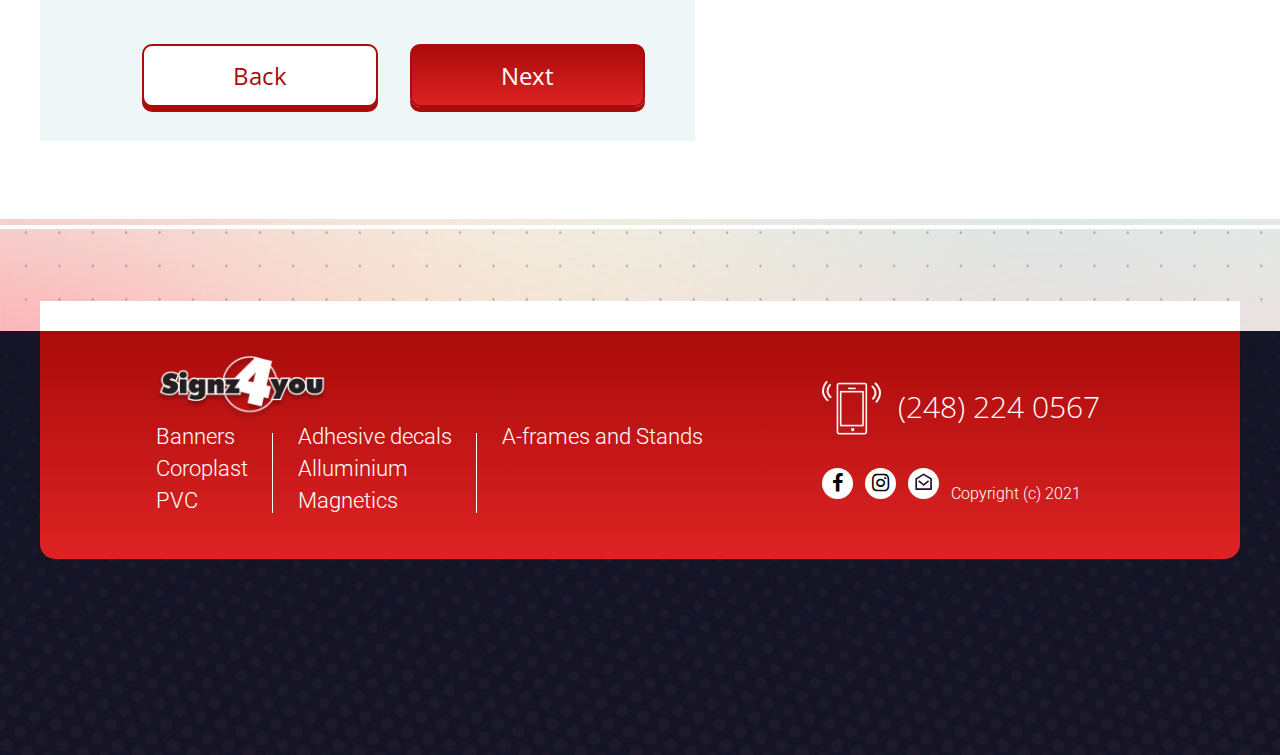
<file: payment_info.html>
<!DOCTYPE html>
<html lang="en">
<head>
    <meta charset="UTF-8">
    <meta http-equiv="X-UA-Compatible" content="IE=edge">
    <meta name="viewport" content="width=device-width, initial-scale=1.0">
    <title>Payment info</title>
    <link rel="preconnect" href="https://fonts.gstatic.com">
    <link href="https://fonts.googleapis.com/css2?family=Open+Sans:wght@300;400;600;700;800&family=Poppins:wght@300;400;500;600;700;800;900&family=Roboto:wght@300;400;500;700;900&display=swap" rel="stylesheet">
    <link rel="stylesheet" href="icon/facebook_insta/fontello.css">
    <link rel="stylesheet" href="css/style.css">
</head>
<body>
    <header id="top">

        <section class="navigation">
            <div class="container">
                <div class="navigation_wrapper">
                    <div class="logo">
                        <img src="img/header/logo.png" alt="">
                    </div>
                    <ul class="nav_list"> 
                        <li>
                            <a href="#">
                                About Us
                            </a>
                        </li>
                        <li>
                            <a href="#">
                                FAQ
                            </a>
                        </li>
                        <li>
                            <a href="#">
                                Contacts
                            </a>
                        </li>
                    </ul>
                </div>  
            </div>
        </section>

        <section class="mob_header">
            <div class="burger">
                <div class="burger_button">
                    <div></div>
                    <div></div>
                    <div></div>
                </div>

                <div class="burger_content">
                    <div class="top_nav">
                        <ul>
                            <li>
                                <a href="#">About</a>
                            </li>
                            <li>
                                <a href="#">FAQ</a>
                            </li>
                            <li>
                                <a href="#">Contact</a>
                            </li>
                        </ul>
                    </div>

                    <div class="bot_nav">
                        <ul>
                            <li>
                                <a href="#">BANNERS</a>
                            </li>
                            <li>
                                <a href="#">COROPLAST</a>
                            </li>
                            <li>
                                <a href="#">PVC</a>
                            </li>
                            <li>
                                <a href="#">ALUMINIUM</a>
                            </li>
                            <li>
                                <a href="#">MAGNETICS</a>
                            </li>
                            <li>
                                <a href="#">ADHESIVE PROD.</a>
                            </li>
                            <li>
                                <a href="#">MORE PRODUCTS</a>
                            </li>

                            
                        </ul>
                    </div>


                    <a href="#" class="btn_back">
                        <div class="circle">
                            <svg width="77" height="77" viewBox="0 0 77 77" fill="none" xmlns="http://www.w3.org/2000/svg">
                                <path fill-rule="evenodd" clip-rule="evenodd" d="M38.5 72.1875C47.4345 72.1875 56.003 68.6383 62.3207 62.3207C68.6383 56.003 72.1875 47.4345 72.1875 38.5C72.1875 29.5655 68.6383 20.997 62.3207 14.6793C56.003 8.36171 47.4345 4.8125 38.5 4.8125C29.5655 4.8125 20.997 8.36171 14.6793 14.6793C8.36171 20.997 4.8125 29.5655 4.8125 38.5C4.8125 47.4345 8.36171 56.003 14.6793 62.3207C20.997 68.6383 29.5655 72.1875 38.5 72.1875ZM38.5 77C48.7108 77 58.5035 72.9438 65.7236 65.7236C72.9438 58.5035 77 48.7108 77 38.5C77 28.2892 72.9438 18.4965 65.7236 11.2764C58.5035 4.05624 48.7108 0 38.5 0C28.2892 0 18.4965 4.05624 11.2764 11.2764C4.05624 18.4965 0 28.2892 0 38.5C0 48.7108 4.05624 58.5035 11.2764 65.7236C18.4965 72.9438 28.2892 77 38.5 77Z" fill="#AA0B0B"/>
                                <path fill-rule="evenodd" clip-rule="evenodd" d="M40.2033 54.6412C40.4274 54.4177 40.6052 54.1522 40.7265 53.8598C40.8478 53.5675 40.9102 53.2541 40.9102 52.9376C40.9102 52.6211 40.8478 52.3077 40.7265 52.0154C40.6052 51.723 40.4274 51.4575 40.2033 51.234L27.4646 38.5001L40.2033 25.7662C40.427 25.5425 40.6045 25.2769 40.7256 24.9846C40.8466 24.6923 40.909 24.379 40.909 24.0626C40.909 23.7462 40.8466 23.4329 40.7256 23.1406C40.6045 22.8483 40.427 22.5827 40.2033 22.359C39.9796 22.1353 39.714 21.9578 39.4217 21.8367C39.1293 21.7156 38.8161 21.6533 38.4997 21.6533C38.1833 21.6533 37.87 21.7156 37.5777 21.8367C37.2854 21.9578 37.0198 22.1353 36.796 22.359L22.3585 36.7965C22.1345 37.02 21.9567 37.2855 21.8354 37.5779C21.7141 37.8702 21.6516 38.1836 21.6516 38.5001C21.6516 38.8166 21.7141 39.13 21.8354 39.4223C21.9567 39.7147 22.1345 39.9802 22.3585 40.2037L36.796 54.6412C37.0196 54.8653 37.2851 55.0431 37.5774 55.1644C37.8698 55.2857 38.1832 55.3482 38.4997 55.3482C38.8162 55.3482 39.1296 55.2857 39.4219 55.1644C39.7142 55.0431 39.9798 54.8653 40.2033 54.6412Z" fill="#AA0B0B"/>
                                <path fill-rule="evenodd" clip-rule="evenodd" d="M55.3438 38.5C55.3438 37.8618 55.0902 37.2498 54.639 36.7985C54.1877 36.3473 53.5757 36.0938 52.9375 36.0938H28.875C28.2368 36.0938 27.6248 36.3473 27.1735 36.7985C26.7223 37.2498 26.4688 37.8618 26.4688 38.5C26.4688 39.1382 26.7223 39.7502 27.1735 40.2015C27.6248 40.6527 28.2368 40.9062 28.875 40.9062H52.9375C53.5757 40.9062 54.1877 40.6527 54.639 40.2015C55.0902 39.7502 55.3438 39.1382 55.3438 38.5Z" fill="#AA0B0B"/>
                            </svg>
                                
                        </div>
                    </a>
                </div>

            </div>

            <div class="logo">
                <img src="img/faq/mob_logo_head.png" alt="">
            </div>

            <h1>
                We will make any 
                sign you wish for
            </h1>

            <p>
                Full production line, no 
                interruptions, no hold-ups.s
            </p>

           

        </section>

    </header>

    <main>
        <section class="banner">
            <div class="container">
                <div class="top_nav_block">
                    <ul>
                        <li>
                            <a href="#">
                                banners
                            </a>

                            <div class="submenu_list">
                                <ul>
                                    <li>
                                        <a href="#">Gloss 13oz</a>
                                    </li>
                                    <li>
                                        <a href="#">Matte 13oz</a>
                                    </li>
                                    <li>
                                        <a href="#">Matte 18oz</a>
                                    </li>
                                    <li>
                                        <a href="#">Double sided 18oz</a>
                                    </li>
                                    <li>
                                        <a href="#">Outdoor pole banners 
                                            18oz</a>
                                    </li>
                                    <li>
                                        <a href="#">Smooth mate13oz</a>
                                    </li>
                                    <li>
                                        <a href="#">Mash 8oz</a>
                                    </li>
                                    <li>
                                        <a href="#">Mesh pole banners 
                                            8oz</a>
                                    </li>
                                </ul>
                            </div>
                        </li>
                        <li>
                            <a href="#">
                                COROPLAST
                            </a>

                            <div class="submenu_list">
                                <ul>
                                    <li>
                                        <a href="#">Gloss 13oz</a>
                                    </li>
                                    <li>
                                        <a href="#">Matte 13oz</a>
                                    </li>
                                    <li>
                                        <a href="#">Matte 18oz</a>
                                    </li>
                                    <li>
                                        <a href="#">Double sided 18oz</a>
                                    </li>
                                    <li>
                                        <a href="#">Outdoor pole banners 
                                            18oz</a>
                                    </li>
                                    <li>
                                        <a href="#">Smooth mate13oz</a>
                                    </li>
                                    <li>
                                        <a href="#">Mash 8oz</a>
                                    </li>
                                    <li>
                                        <a href="#">Mesh pole banners 
                                            8oz</a>
                                    </li>
                                </ul>
                            </div>
                        </li>
                        <li>
                            <a href="#">
                                PVC
                            </a>

                            <div class="submenu_list">
                                <ul>
                                    <li>
                                        <a href="#">Gloss 13oz</a>
                                    </li>
                                    <li>
                                        <a href="#">Matte 13oz</a>
                                    </li>
                                    <li>
                                        <a href="#">Matte 18oz</a>
                                    </li>
                                    <li>
                                        <a href="#">Double sided 18oz</a>
                                    </li>
                                    <li>
                                        <a href="#">Outdoor pole banners 
                                            18oz</a>
                                    </li>
                                    <li>
                                        <a href="#">Smooth mate13oz</a>
                                    </li>
                                    <li>
                                        <a href="#">Mash 8oz</a>
                                    </li>
                                    <li>
                                        <a href="#">Mesh pole banners 
                                            8oz</a>
                                    </li>
                                </ul>
                            </div>
                        </li>
                        <li>
                            <a href="#">
                                ALUMINIUM
                            </a>

                            <div class="submenu_list">
                                <ul>
                                    <li>
                                        <a href="#">Gloss 13oz</a>
                                    </li>
                                    <li>
                                        <a href="#">Matte 13oz</a>
                                    </li>
                                    <li>
                                        <a href="#">Matte 18oz</a>
                                    </li>
                                    <li>
                                        <a href="#">Double sided 18oz</a>
                                    </li>
                                    <li>
                                        <a href="#">Outdoor pole banners 
                                            18oz</a>
                                    </li>
                                    <li>
                                        <a href="#">Smooth mate13oz</a>
                                    </li>
                                    <li>
                                        <a href="#">Mash 8oz</a>
                                    </li>
                                    <li>
                                        <a href="#">Mesh pole banners 
                                            8oz</a>
                                    </li>
                                </ul>
                            </div>
                        </li>
                        <li>
                            <a href="#">
                                MAGNETICS
                            </a>

                            <div class="submenu_list">
                                <ul>
                                    <li>
                                        <a href="#">Gloss 13oz</a>
                                    </li>
                                    <li>
                                        <a href="#">Matte 13oz</a>
                                    </li>
                                    <li>
                                        <a href="#">Matte 18oz</a>
                                    </li>
                                    <li>
                                        <a href="#">Double sided 18oz</a>
                                    </li>
                                    <li>
                                        <a href="#">Outdoor pole banners 
                                            18oz</a>
                                    </li>
                                    <li>
                                        <a href="#">Smooth mate13oz</a>
                                    </li>
                                    <li>
                                        <a href="#">Mash 8oz</a>
                                    </li>
                                    <li>
                                        <a href="#">Mesh pole banners 
                                            8oz</a>
                                    </li>
                                </ul>
                            </div>
                        </li>
                        <li>
                            <a href="#">
                                ADHESIVE PROD.
                            </a>

                            <div class="submenu_list">
                                <ul>
                                    <li>
                                        <a href="#">Gloss 13oz</a>
                                    </li>
                                    <li>
                                        <a href="#">Matte 13oz</a>
                                    </li>
                                    <li>
                                        <a href="#">Matte 18oz</a>
                                    </li>
                                    <li>
                                        <a href="#">Double sided 18oz</a>
                                    </li>
                                    <li>
                                        <a href="#">Outdoor pole banners 
                                            18oz</a>
                                    </li>
                                    <li>
                                        <a href="#">Smooth mate13oz</a>
                                    </li>
                                    <li>
                                        <a href="#">Mash 8oz</a>
                                    </li>
                                    <li>
                                        <a href="#">Mesh pole banners 
                                            8oz</a>
                                    </li>
                                </ul>
                            </div>
                        </li>
                        <li>
                            <a href="#">
                                MORE PRODUCTS
                            </a>

                            <div class="submenu_list">
                                <ul>
                                    <li>
                                        <a href="#">Gloss 13oz</a>
                                    </li>
                                    <li>
                                        <a href="#">Matte 13oz</a>
                                    </li>
                                    <li>
                                        <a href="#">Matte 18oz</a>
                                    </li>
                                    <li>
                                        <a href="#">Double sided 18oz</a>
                                    </li>
                                    <li>
                                        <a href="#">Outdoor pole banners 
                                            18oz</a>
                                    </li>
                                    <li>
                                        <a href="#">Smooth mate13oz</a>
                                    </li>
                                    <li>
                                        <a href="#">Mash 8oz</a>
                                    </li>
                                    <li>
                                        <a href="#">Mesh pole banners 
                                            8oz</a>
                                    </li>
                                </ul>
                            </div>
                        </li>
                    </ul>
                </div>
                <div class="banner_wrapper">
                    <img src="img/contact_us/banner.png" alt="">
                </div>
            </div>
        </section>

        <section class="about_us">
            <div class="mab_title">
                <span>
                    Payment info
                </span>
            </div>

            <div class="container">
                <div class="page_nav_line">
                    <img src="img/payment_info/Line_top.png" alt="">
                </div>
                <div class="page_nav">
                    <ul>
                        <li>
                            <a href="#">Home</a>
                        </li>
                        <li>
                            <a href="#">Banners</a>
                        </li>
                        <li>
                            <a href="#">13-oz matte - Upload</a>
                        </li>
                        <li>
                            <a href="#">
                                Shipping
                            </a>
                        </li>
                    </ul>
                   
                    
                </div>
                <div class="about_us_wrapper contacts_wrapper payment_info_wrapper">
                    <h1>Payment info</h1>
                    <div class="payment_info_content">
                        <div class="form_block">
                            <form action="#">
                                <label for="name">Company</label> <br>
                                <input type="name" id="name" required>
                                <label for="phone">Phone number</label> <br>
                                <input type="number" id="phone" required>
                                <label for="address">Address</label> <br>
                                <input type="address" id="address" required>
    
                                <div class="select_sity_state">
    
                                    <div class="select_city">
                                        <label for="city">City</label> <br>
                                        <div class="select">
                                            <input class="select__input" type="hidden" name="" required>
                                            <div class="select__head" required></div>
                                            <ul class="select__list" style="display: none;">
                                                <li class="select__item">City1</li>
                                                <li class="select__item">City2</li>
                                                <li class="select__item">City3</li>
                                            </ul>
                                        </div>
                                    </div>
                                    <div class="select_state">
                                        <label for="city">State</label> <br>
                                        <div class="select">
                                            <input class="select__input" type="hidden" name="">
                                            <div class="select__head"></div>
                                            <ul class="select__list" style="display: none;">
                                                <li class="select__item">State1</li>
                                                <li class="select__item">State2</li>
                                                <li class="select__item">State3</li>
                                            </ul>
                                        </div>
                                    </div>
                                </div>
                                <div class="select_country">
                                    <label for="city">Country</label> <br>
                                    <div class="select">
                                        <input class="select__input" type="hidden" name="">
                                        <div class="select__head"></div>
                                        <ul class="select__list" style="display: none;">
                                            <li class="select__item">Country1</li>
                                            <li class="select__item">Country2</li>
                                            <li class="select__item">Country3</li>
                                        </ul>
                                    </div>
                                </div>
                                <div class="zip_code">
                                    <label for="number">Zip code</label> <br>
                                    <input type="number" id="number" required>
                                </div>
                                <div class="paymant_options">
                                    <label for="city">Paymant options</label> <br>
                                    <div class="select">
                                        <input class="select__input" type="hidden" name="">
                                        <div class="select__head"></div>
                                        <ul class="select__list" style="display: none;">
                                            <li class="select__item">Mastercard</li>
                                            <li class="select__item">Visa</li>
                                            
                                        </ul>
                                    </div>
                                </div>
    
    
    
    
    
    
    
    
    
                               
                                <div class="btn_back_next">
                                   
                                   <a href="#" class="back">
                                       Back
                                   </a>
    
                                   <a href="#" class="next">
                                       Next
                                   </a>
    
                                </div>
                            </form>
                        </div>

                        <div class="description_card">
                            <div class="img_card">
                                <img src="img/payment_info/card 2.png" alt="">
                               
                            </div>

                            <p>
                                A Note about Clear Materials: To preserve 
                                any transparent portions of your design, 
                                please make sure you save your design as 
                                one of these file types: PDF, PSD, TIF, 
                                EPS, or AI. Please do not save your design 
                                as a JPG file. JPG files convert transparencies 
                                to your image software's default background 
                                color (usually White), and the sign will be 
                                printed with that color.
                            </p>
                            <div class="block_links">
                                <a href="#">Continue Shopping</a>
                                <a href="#">Re-Upload Artwork</a>
                            </div>
                           
                        </div>
                    </div>
                   
                    
                   


                   
                </div>
            </div>
        </section>
    </main>

    <footer>
        <section class="footer footer_faq ">
            <a href="#top" class="up_button">
                <div class="up_button_content">
                    <svg width="77" height="77" viewBox="0 0 77 77" fill="none" xmlns="http://www.w3.org/2000/svg">
                        <path fill-rule="evenodd" clip-rule="evenodd" d="M4.8125 38.5C4.8125 47.4345 8.36171 56.003 14.6793 62.3207C20.997 68.6383 29.5655 72.1875 38.5 72.1875C47.4345 72.1875 56.003 68.6383 62.3207 62.3207C68.6383 56.003 72.1875 47.4345 72.1875 38.5C72.1875 29.5655 68.6383 20.997 62.3207 14.6793C56.003 8.36171 47.4345 4.8125 38.5 4.8125C29.5655 4.8125 20.997 8.36171 14.6793 14.6793C8.36171 20.997 4.8125 29.5655 4.8125 38.5ZM-1.68289e-06 38.5C-2.12922e-06 48.7108 4.05623 58.5035 11.2764 65.7236C18.4965 72.9438 28.2892 77 38.5 77C48.7108 77 58.5035 72.9438 65.7236 65.7236C72.9438 58.5035 77 48.7108 77 38.5C77 28.2892 72.9438 18.4965 65.7236 11.2764C58.5035 4.05624 48.7108 -1.23656e-06 38.5 -1.68289e-06C28.2892 -2.12922e-06 18.4965 4.05624 11.2764 11.2764C4.05624 18.4965 -1.23656e-06 28.2892 -1.68289e-06 38.5Z" fill="#AA0B0B"/>
                        <path fill-rule="evenodd" clip-rule="evenodd" d="M22.3588 40.2033C22.5823 40.4274 22.8478 40.6052 23.1402 40.7265C23.4325 40.8478 23.7459 40.9102 24.0624 40.9102C24.3789 40.9102 24.6923 40.8478 24.9846 40.7265C25.277 40.6052 25.5425 40.4274 25.766 40.2033L38.4999 27.4646L51.2338 40.2033C51.4575 40.427 51.7231 40.6045 52.0154 40.7256C52.3077 40.8466 52.621 40.909 52.9374 40.909C53.2538 40.909 53.5671 40.8466 53.8594 40.7256C54.1517 40.6045 54.4173 40.427 54.641 40.2033C54.8647 39.9796 55.0422 39.714 55.1633 39.4217C55.2844 39.1293 55.3467 38.8161 55.3467 38.4997C55.3467 38.1833 55.2844 37.87 55.1633 37.5777C55.0422 37.2854 54.8647 37.0198 54.641 36.796L40.2035 22.3585C39.98 22.1345 39.7145 21.9567 39.4221 21.8354C39.1298 21.714 38.8164 21.6516 38.4999 21.6516C38.1834 21.6516 37.87 21.714 37.5777 21.8354C37.2853 21.9567 37.0198 22.1344 36.7963 22.3585L22.3588 36.796C22.1347 37.0196 21.9569 37.2851 21.8356 37.5774C21.7143 37.8698 21.6518 38.1832 21.6518 38.4997C21.6518 38.8162 21.7143 39.1296 21.8356 39.4219C21.9569 39.7142 22.1347 39.9798 22.3588 40.2033Z" fill="#AA0B0B"/>
                        <path fill-rule="evenodd" clip-rule="evenodd" d="M38.5 55.3437C39.1382 55.3437 39.7502 55.0902 40.2015 54.639C40.6527 54.1877 40.9062 53.5757 40.9062 52.9375L40.9062 28.875C40.9062 28.2368 40.6527 27.6248 40.2015 27.1735C39.7502 26.7223 39.1382 26.4687 38.5 26.4687C37.8618 26.4687 37.2498 26.7223 36.7985 27.1735C36.3473 27.6248 36.0937 28.2368 36.0937 28.875L36.0937 52.9375C36.0937 53.5757 36.3473 54.1877 36.7985 54.639C37.2498 55.0902 37.8618 55.3437 38.5 55.3437Z" fill="#AA0B0B"/>
                        </svg>
                        
                </div>
            </a>


          
            <div class="block_pag_button">

                <a href="#" class="a_btn btn_prev __active"  >
                    <div class="btn_content">
                        <svg width="40" height="40" viewBox="0 0 40 40" fill="none" xmlns="http://www.w3.org/2000/svg">
                            <path fill-rule="evenodd" clip-rule="evenodd" d="M19.9999 37.2756C24.5817 37.2756 28.9758 35.4555 32.2157 32.2157C35.4555 28.9758 37.2756 24.5817 37.2756 19.9999C37.2756 15.4182 35.4555 11.024 32.2157 7.78421C28.9758 4.5444 24.5817 2.7243 19.9999 2.7243C15.4182 2.7243 11.024 4.5444 7.78421 7.78421C4.5444 11.024 2.7243 15.4182 2.7243 19.9999C2.7243 24.5817 4.5444 28.9758 7.78421 32.2157C11.024 35.4555 15.4182 37.2756 19.9999 37.2756ZM19.9999 39.7435C25.2363 39.7435 30.2581 37.6634 33.9608 33.9608C37.6634 30.2581 39.7435 25.2363 39.7435 19.9999C39.7435 14.7636 37.6634 9.74175 33.9608 6.03911C30.2581 2.33647 25.2363 0.256348 19.9999 0.256348C14.7636 0.256348 9.74175 2.33647 6.03911 6.03911C2.33647 9.74175 0.256348 14.7636 0.256348 19.9999C0.256348 25.2363 2.33647 30.2581 6.03911 33.9608C9.74175 37.6634 14.7636 39.7435 19.9999 39.7435Z" fill="#C4C4C4"/>
                            <path fill-rule="evenodd" clip-rule="evenodd" d="M20.8735 28.2775C20.9885 28.1628 21.0796 28.0267 21.1418 27.8768C21.204 27.7268 21.2361 27.5661 21.2361 27.4038C21.2361 27.2415 21.204 27.0808 21.1418 26.9309C21.0796 26.781 20.9885 26.6448 20.8735 26.5302L14.3409 20L20.8735 13.4698C20.9883 13.3551 21.0793 13.2188 21.1414 13.0689C21.2035 12.919 21.2354 12.7584 21.2354 12.5961C21.2354 12.4339 21.2035 12.2732 21.1414 12.1233C21.0793 11.9734 20.9883 11.8372 20.8735 11.7225C20.7588 11.6077 20.6226 11.5167 20.4727 11.4546C20.3228 11.3926 20.1621 11.3606 19.9999 11.3606C19.8376 11.3606 19.677 11.3926 19.5271 11.4546C19.3772 11.5167 19.241 11.6077 19.1262 11.7225L11.7224 19.1263C11.6075 19.2409 11.5163 19.3771 11.4541 19.527C11.3919 19.6769 11.3599 19.8377 11.3599 20C11.3599 20.1623 11.3919 20.323 11.4541 20.4729C11.5163 20.6228 11.6075 20.759 11.7224 20.8736L19.1262 28.2775C19.2409 28.3924 19.377 28.4836 19.5269 28.5458C19.6769 28.608 19.8376 28.64 19.9999 28.64C20.1622 28.64 20.3229 28.608 20.4728 28.5458C20.6227 28.4836 20.7589 28.3924 20.8735 28.2775Z" fill="#C4C4C4"/>
                            <path fill-rule="evenodd" clip-rule="evenodd" d="M28.6378 19.9998C28.6378 19.6726 28.5078 19.3587 28.2764 19.1273C28.0449 18.8959 27.7311 18.7659 27.4038 18.7659H15.0641C14.7368 18.7659 14.4229 18.8959 14.1915 19.1273C13.9601 19.3587 13.8301 19.6726 13.8301 19.9998C13.8301 20.3271 13.9601 20.641 14.1915 20.8724C14.4229 21.1038 14.7368 21.2338 15.0641 21.2338H27.4038C27.7311 21.2338 28.0449 21.1038 28.2764 20.8724C28.5078 20.641 28.6378 20.3271 28.6378 19.9998Z" fill="#C4C4C4"/>
                        </svg>
                            
                    </div>
                </a>

                <a href="#" class="a_btn btn_next">
                    <div class="btn_content">
                        <svg width="40" height="40" viewBox="0 0 40 40" fill="none" xmlns="http://www.w3.org/2000/svg">
                            <path fill-rule="evenodd" clip-rule="evenodd" d="M20.0001 2.72442C15.4183 2.72442 11.0242 4.54453 7.78434 7.78434C4.54453 11.0241 2.72442 15.4183 2.72442 20.0001C2.72442 24.5818 4.54453 28.976 7.78434 32.2158C11.0242 35.4556 15.4183 37.2757 20.0001 37.2757C24.5818 37.2757 28.976 35.4556 32.2158 32.2158C35.4556 28.976 37.2757 24.5818 37.2757 20.0001C37.2757 15.4183 35.4556 11.0242 32.2158 7.78434C28.976 4.54453 24.5819 2.72442 20.0001 2.72442ZM20.0001 0.256472C14.7637 0.256471 9.74188 2.33659 6.03924 6.03923C2.3366 9.74187 0.256476 14.7637 0.256475 20.0001C0.256475 25.2364 2.33659 30.2582 6.03923 33.9609C9.74188 37.6635 14.7637 39.7437 20.0001 39.7437C25.2364 39.7437 30.2582 37.6635 33.9609 33.9609C37.6635 30.2582 39.7437 25.2364 39.7437 20.0001C39.7437 14.7637 37.6635 9.74188 33.9609 6.03923C30.2583 2.33659 25.2364 0.256472 20.0001 0.256472Z" fill="#C4C4C4"/>
                            <path fill-rule="evenodd" clip-rule="evenodd" d="M19.1265 11.7225C19.0115 11.8372 18.9204 11.9733 18.8582 12.1232C18.796 12.2732 18.7639 12.4339 18.7639 12.5962C18.7639 12.7585 18.796 12.9192 18.8582 13.0691C18.9204 13.219 19.0115 13.3552 19.1265 13.4698L25.6591 20L19.1265 26.5302C19.0117 26.6449 18.9207 26.7811 18.8586 26.9311C18.7965 27.081 18.7646 27.2416 18.7646 27.4039C18.7646 27.5661 18.7965 27.7268 18.8586 27.8767C18.9207 28.0266 19.0117 28.1628 19.1265 28.2775C19.2412 28.3923 19.3774 28.4833 19.5273 28.5454C19.6772 28.6074 19.8379 28.6394 20.0001 28.6394C20.1624 28.6394 20.323 28.6074 20.4729 28.5454C20.6228 28.4833 20.759 28.3923 20.8738 28.2775L28.2776 20.8737C28.3925 20.7591 28.4837 20.6229 28.5459 20.473C28.6081 20.3231 28.6401 20.1623 28.6401 20C28.6401 19.8377 28.6081 19.677 28.5459 19.5271C28.4837 19.3772 28.3925 19.241 28.2776 19.1264L20.8738 11.7225C20.7591 11.6076 20.623 11.5164 20.4731 11.4542C20.3231 11.392 20.1624 11.36 20.0001 11.36C19.8378 11.36 19.6771 11.392 19.5272 11.4542C19.3773 11.5164 19.2411 11.6076 19.1265 11.7225Z" fill="#C4C4C4"/>
                            <path fill-rule="evenodd" clip-rule="evenodd" d="M11.3622 20.0002C11.3622 20.3274 11.4922 20.6413 11.7237 20.8727C11.9551 21.1041 12.2689 21.2341 12.5962 21.2341L24.9359 21.2341C25.2632 21.2341 25.5771 21.1041 25.8085 20.8727C26.0399 20.6413 26.1699 20.3274 26.1699 20.0002C26.1699 19.6729 26.0399 19.359 25.8085 19.1276C25.5771 18.8962 25.2632 18.7662 24.9359 18.7662L12.5962 18.7662C12.2689 18.7662 11.9551 18.8962 11.7237 19.1276C11.4922 19.359 11.3622 19.6729 11.3622 20.0002Z" fill="#C4C4C4"/>
                        </svg>
                            
                            
                    </div>
                </a>

                
            </div>
            <div class="container">
                <div class="footer_wrapper">
                    <div class="left_block">
                        <div class="logo">
                            <img src="img/footer/logo.png" alt="">
                        </div>

                        <div class="left_block_list">
                            <ul>
                                <p class="logo_prod_ul">PRODUCTS</p>

                                <li>
                                    <a href="#">Banners</a>
                                </li>
                                <li>
                                    <a href="#">Coroplast</a>
                                </li>
                                <li>
                                    <a href="#">PVC</a>
                                </li>
                                
                            </ul>

                            <ul>
                                <li>
                                    <a href="#">Adhesive decals</a>
                                </li>
                                <li>
                                    <a href="#">Alluminium</a>
                                </li>
                                <li>
                                    <a href="#">Magnetics</a>
                                </li>
                            </ul>

                            <ul>
                                <li>
                                    <a href="#">A-frames and Stands</a>
                                </li>
                               
                            </ul>
                        </div>
                    </div>
                    <div class="right_block">
                        <p class="logo_prod_ul">CONTACTS</p>
                        <div class="phone">
                            
                            <img src="img/footer/phone.png" alt="">
                            <a href="tel:2482240567">(248) 224 0567</a>
                        </div>


                        <div class="secial_links">
                            <div class="secial_links_list">
                                <a href="#">
                                    <i class="icon-facebook"></i>
                                         
                                 </a>
                                 <a href="#">
                                    <i class="icon-instagram"></i>
                                         
                                 </a>
                                 <a href="#">
                                     <svg width="17" height="17" viewBox="0 0 17 17" fill="none" xmlns="http://www.w3.org/2000/svg">
                                         <path d="M0.575813 5.27544L8.21743 0.69394C8.34587 0.616879 8.49283 0.576172 8.64261 0.576172C8.79239 0.576172 8.93935 0.616879 9.06779 0.69394L16.702 5.27627C16.7632 5.31297 16.8139 5.36492 16.8491 5.42706C16.8843 5.48919 16.9028 5.55938 16.9028 5.63079V16.1392C16.9028 16.3583 16.8157 16.5685 16.6607 16.7235C16.5058 16.8785 16.2956 16.9655 16.0764 16.9655H1.20139C0.982217 16.9655 0.772022 16.8785 0.617044 16.7235C0.462066 16.5685 0.375 16.3583 0.375 16.1392V5.62996C0.374985 5.55856 0.393476 5.48836 0.42867 5.42623C0.463864 5.3641 0.51456 5.31215 0.575813 5.27544ZM2.02778 6.33239V15.3128H15.25V6.33157L8.6422 2.3649L2.02778 6.33157V6.33239ZM8.68848 10.9312L13.065 7.24307L14.1294 8.50745L8.70004 13.0832L3.15497 8.51324L4.20614 7.23729L8.68848 10.9312Z" fill="#200E32"/>
                                         </svg>
                                         
                                 </a>
                            </div>
                            <p>Copyright (c) 2021</p>
                        </div>

                        <div class="logo logo_footer_mob">
                            <img src="img/footer/logo.png" alt="">
                        </div>

                    </div>
                </div>
            </div>
        </section>
    </footer>


    <script src="https://code.jquery.com/jquery-3.6.0.min.js" integrity="sha256-/xUj+3OJU5yExlq6GSYGSHk7tPXikynS7ogEvDej/m4=" crossorigin="anonymous"></script>
    <script src="js/script.js"></script>
</body>
</html>
</file>
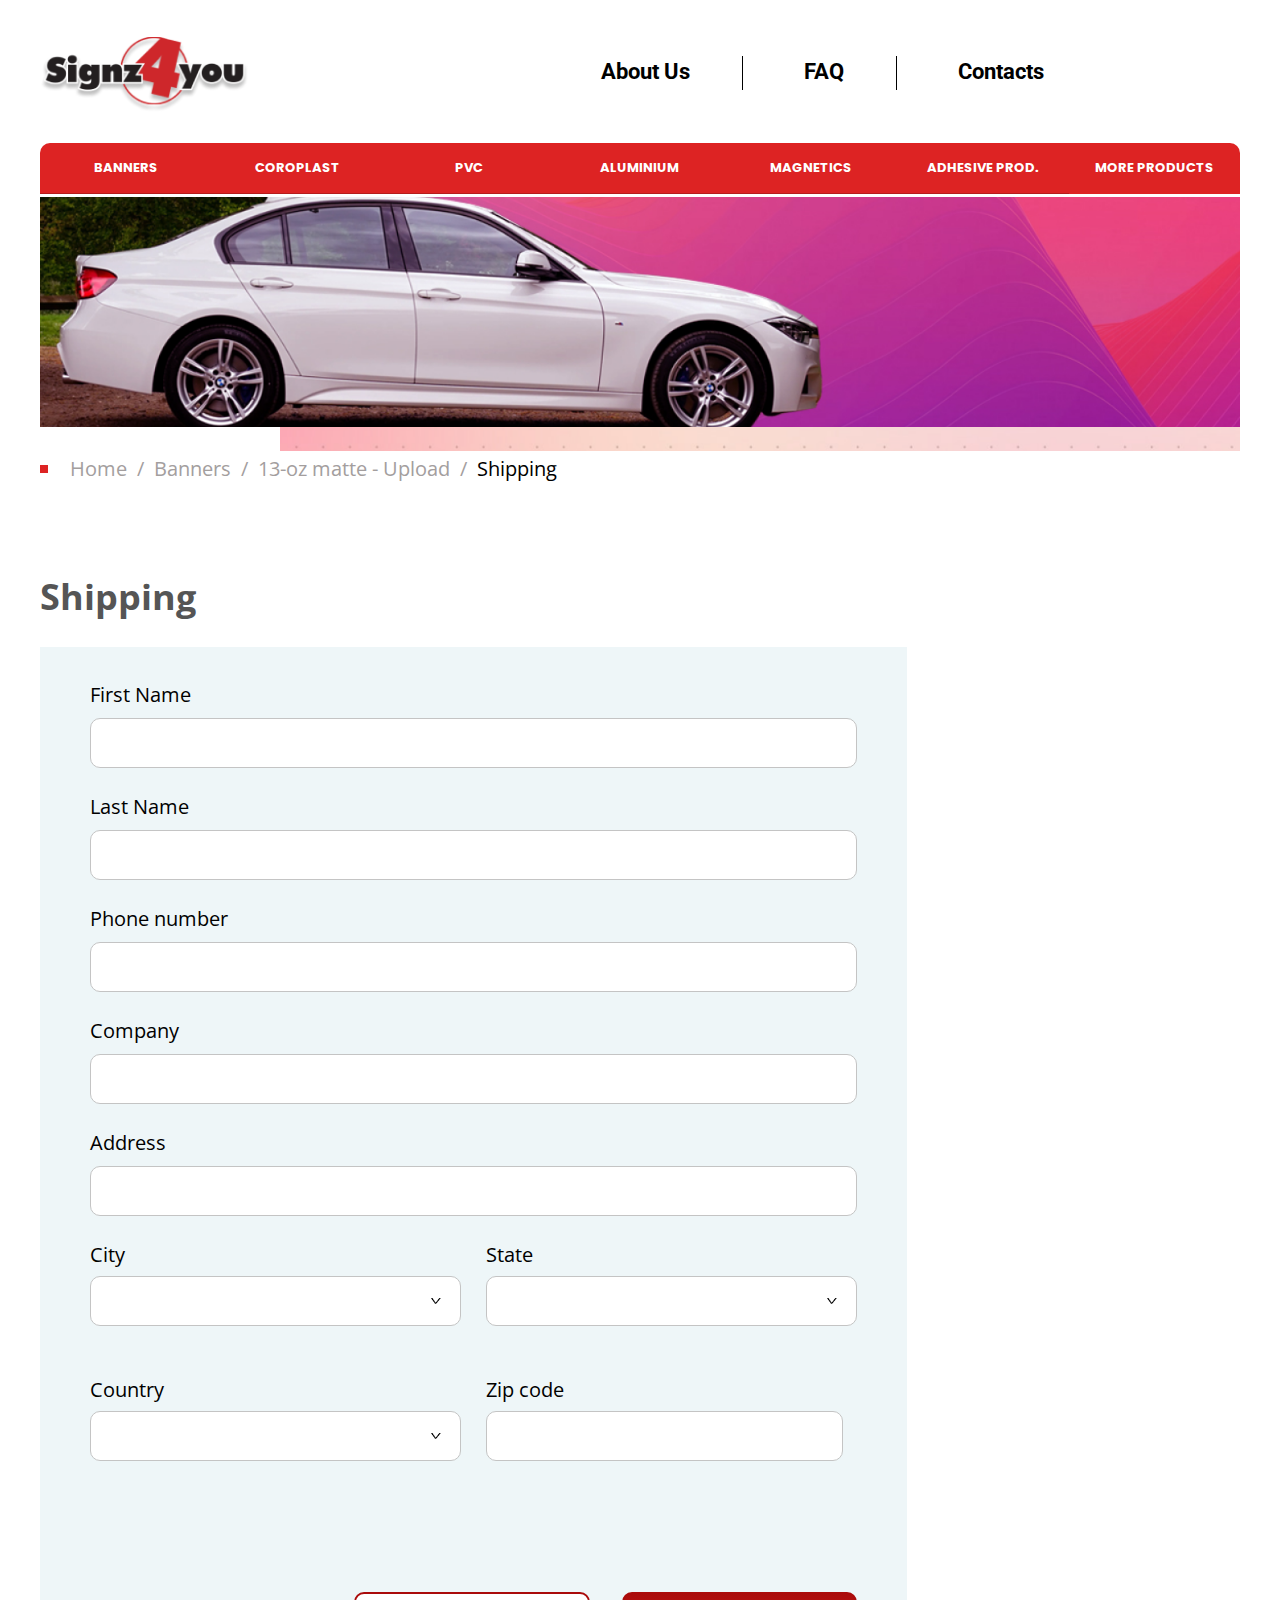
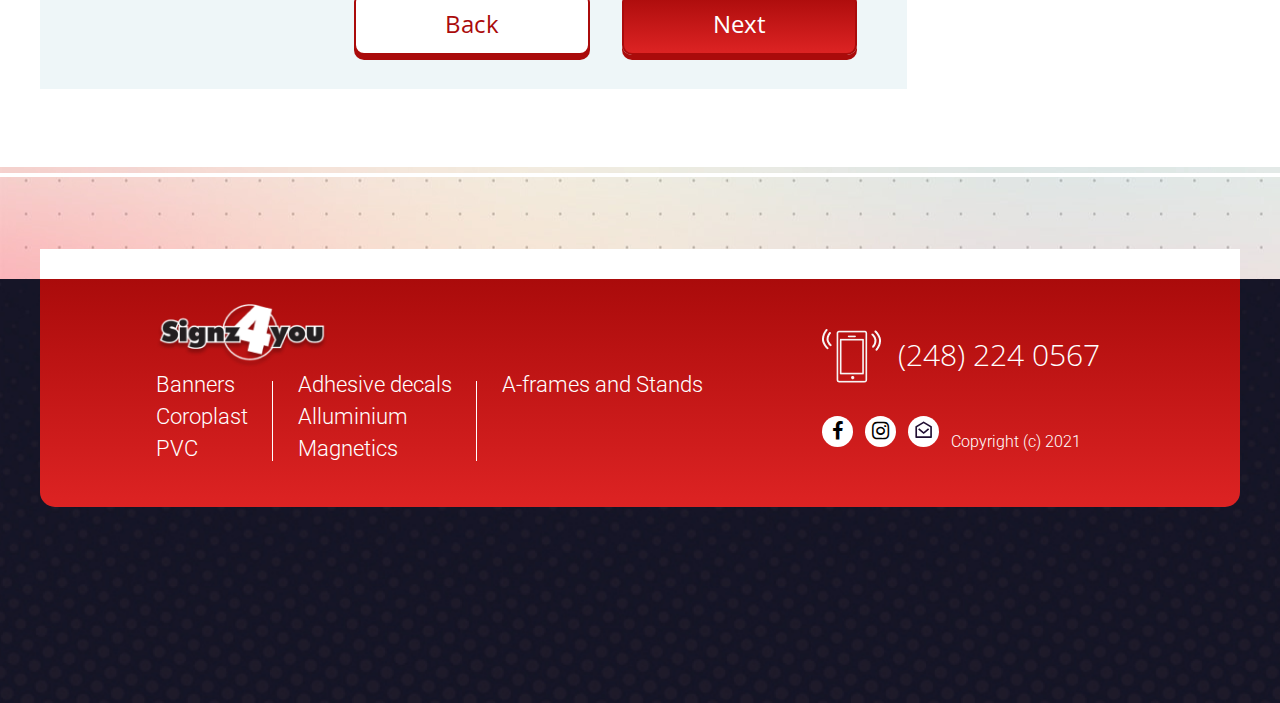
<file: shipping.html>
<!DOCTYPE html>
<html lang="en">
<head>
    <meta charset="UTF-8">
    <meta http-equiv="X-UA-Compatible" content="IE=edge">
    <meta name="viewport" content="width=device-width, initial-scale=1.0">
    <title>Shipping</title>
    <link rel="preconnect" href="https://fonts.gstatic.com">
    <link href="https://fonts.googleapis.com/css2?family=Open+Sans:wght@300;400;600;700;800&family=Poppins:wght@300;400;500;600;700;800;900&family=Roboto:wght@300;400;500;700;900&display=swap" rel="stylesheet">
    <link rel="stylesheet" href="icon/facebook_insta/fontello.css">
    <link rel="stylesheet" href="css/style.css">
</head>
<body>
    <header id="top">

        <section class="navigation">
            <div class="container">
                <div class="navigation_wrapper">
                    <div class="logo">
                        <img src="img/header/logo.png" alt="">
                    </div>
                    <ul class="nav_list"> 
                        <li>
                            <a href="#">
                                About Us
                            </a>
                        </li>
                        <li>
                            <a href="#">
                                FAQ
                            </a>
                        </li>
                        <li>
                            <a href="#">
                                Contacts
                            </a>
                        </li>
                    </ul>
                </div>  
            </div>
        </section>

        <section class="mob_header">
            <div class="burger">
                <div class="burger_button">
                    <div></div>
                    <div></div>
                    <div></div>
                </div>

                <div class="burger_content">
                    <div class="top_nav">
                        <ul>
                            <li>
                                <a href="#">About</a>
                            </li>
                            <li>
                                <a href="#">FAQ</a>
                            </li>
                            <li>
                                <a href="#">Contact</a>
                            </li>
                        </ul>
                    </div>

                    <div class="bot_nav">
                        <ul>
                            <li>
                                <a href="#">BANNERS</a>
                            </li>
                            <li>
                                <a href="#">COROPLAST</a>
                            </li>
                            <li>
                                <a href="#">PVC</a>
                            </li>
                            <li>
                                <a href="#">ALUMINIUM</a>
                            </li>
                            <li>
                                <a href="#">MAGNETICS</a>
                            </li>
                            <li>
                                <a href="#">ADHESIVE PROD.</a>
                            </li>
                            <li>
                                <a href="#">MORE PRODUCTS</a>
                            </li>

                            
                        </ul>
                    </div>


                    <a href="#" class="btn_back">
                        <div class="circle">
                            <svg width="77" height="77" viewBox="0 0 77 77" fill="none" xmlns="http://www.w3.org/2000/svg">
                                <path fill-rule="evenodd" clip-rule="evenodd" d="M38.5 72.1875C47.4345 72.1875 56.003 68.6383 62.3207 62.3207C68.6383 56.003 72.1875 47.4345 72.1875 38.5C72.1875 29.5655 68.6383 20.997 62.3207 14.6793C56.003 8.36171 47.4345 4.8125 38.5 4.8125C29.5655 4.8125 20.997 8.36171 14.6793 14.6793C8.36171 20.997 4.8125 29.5655 4.8125 38.5C4.8125 47.4345 8.36171 56.003 14.6793 62.3207C20.997 68.6383 29.5655 72.1875 38.5 72.1875ZM38.5 77C48.7108 77 58.5035 72.9438 65.7236 65.7236C72.9438 58.5035 77 48.7108 77 38.5C77 28.2892 72.9438 18.4965 65.7236 11.2764C58.5035 4.05624 48.7108 0 38.5 0C28.2892 0 18.4965 4.05624 11.2764 11.2764C4.05624 18.4965 0 28.2892 0 38.5C0 48.7108 4.05624 58.5035 11.2764 65.7236C18.4965 72.9438 28.2892 77 38.5 77Z" fill="#AA0B0B"/>
                                <path fill-rule="evenodd" clip-rule="evenodd" d="M40.2033 54.6412C40.4274 54.4177 40.6052 54.1522 40.7265 53.8598C40.8478 53.5675 40.9102 53.2541 40.9102 52.9376C40.9102 52.6211 40.8478 52.3077 40.7265 52.0154C40.6052 51.723 40.4274 51.4575 40.2033 51.234L27.4646 38.5001L40.2033 25.7662C40.427 25.5425 40.6045 25.2769 40.7256 24.9846C40.8466 24.6923 40.909 24.379 40.909 24.0626C40.909 23.7462 40.8466 23.4329 40.7256 23.1406C40.6045 22.8483 40.427 22.5827 40.2033 22.359C39.9796 22.1353 39.714 21.9578 39.4217 21.8367C39.1293 21.7156 38.8161 21.6533 38.4997 21.6533C38.1833 21.6533 37.87 21.7156 37.5777 21.8367C37.2854 21.9578 37.0198 22.1353 36.796 22.359L22.3585 36.7965C22.1345 37.02 21.9567 37.2855 21.8354 37.5779C21.7141 37.8702 21.6516 38.1836 21.6516 38.5001C21.6516 38.8166 21.7141 39.13 21.8354 39.4223C21.9567 39.7147 22.1345 39.9802 22.3585 40.2037L36.796 54.6412C37.0196 54.8653 37.2851 55.0431 37.5774 55.1644C37.8698 55.2857 38.1832 55.3482 38.4997 55.3482C38.8162 55.3482 39.1296 55.2857 39.4219 55.1644C39.7142 55.0431 39.9798 54.8653 40.2033 54.6412Z" fill="#AA0B0B"/>
                                <path fill-rule="evenodd" clip-rule="evenodd" d="M55.3438 38.5C55.3438 37.8618 55.0902 37.2498 54.639 36.7985C54.1877 36.3473 53.5757 36.0938 52.9375 36.0938H28.875C28.2368 36.0938 27.6248 36.3473 27.1735 36.7985C26.7223 37.2498 26.4688 37.8618 26.4688 38.5C26.4688 39.1382 26.7223 39.7502 27.1735 40.2015C27.6248 40.6527 28.2368 40.9062 28.875 40.9062H52.9375C53.5757 40.9062 54.1877 40.6527 54.639 40.2015C55.0902 39.7502 55.3438 39.1382 55.3438 38.5Z" fill="#AA0B0B"/>
                            </svg>
                                
                        </div>
                    </a>
                </div>

            </div>

            <div class="logo">
                <img src="img/faq/mob_logo_head.png" alt="">
            </div>

            <h1>
                We will make any 
                sign you wish for
            </h1>

            <p>
                Full production line, no 
                interruptions, no hold-ups.s
            </p>
            

        </section>

    </header>
    
    <main>
        <section class="banner">
            <div class="container">
                <div class="top_nav_block">
                    <ul>
                        <li>
                            <a href="#">
                                banners
                            </a>

                            <div class="submenu_list">
                                <ul>
                                    <li>
                                        <a href="#">Gloss 13oz</a>
                                    </li>
                                    <li>
                                        <a href="#">Matte 13oz</a>
                                    </li>
                                    <li>
                                        <a href="#">Matte 18oz</a>
                                    </li>
                                    <li>
                                        <a href="#">Double sided 18oz</a>
                                    </li>
                                    <li>
                                        <a href="#">Outdoor pole banners 
                                            18oz</a>
                                    </li>
                                    <li>
                                        <a href="#">Smooth mate13oz</a>
                                    </li>
                                    <li>
                                        <a href="#">Mash 8oz</a>
                                    </li>
                                    <li>
                                        <a href="#">Mesh pole banners 
                                            8oz</a>
                                    </li>
                                </ul>
                            </div>
                        </li>
                        <li>
                            <a href="#">
                                COROPLAST
                            </a>

                            <div class="submenu_list">
                                <ul>
                                    <li>
                                        <a href="#">Gloss 13oz</a>
                                    </li>
                                    <li>
                                        <a href="#">Matte 13oz</a>
                                    </li>
                                    <li>
                                        <a href="#">Matte 18oz</a>
                                    </li>
                                    <li>
                                        <a href="#">Double sided 18oz</a>
                                    </li>
                                    <li>
                                        <a href="#">Outdoor pole banners 
                                            18oz</a>
                                    </li>
                                    <li>
                                        <a href="#">Smooth mate13oz</a>
                                    </li>
                                    <li>
                                        <a href="#">Mash 8oz</a>
                                    </li>
                                    <li>
                                        <a href="#">Mesh pole banners 
                                            8oz</a>
                                    </li>
                                </ul>
                            </div>
                        </li>
                        <li>
                            <a href="#">
                                PVC
                            </a>

                            <div class="submenu_list">
                                <ul>
                                    <li>
                                        <a href="#">Gloss 13oz</a>
                                    </li>
                                    <li>
                                        <a href="#">Matte 13oz</a>
                                    </li>
                                    <li>
                                        <a href="#">Matte 18oz</a>
                                    </li>
                                    <li>
                                        <a href="#">Double sided 18oz</a>
                                    </li>
                                    <li>
                                        <a href="#">Outdoor pole banners 
                                            18oz</a>
                                    </li>
                                    <li>
                                        <a href="#">Smooth mate13oz</a>
                                    </li>
                                    <li>
                                        <a href="#">Mash 8oz</a>
                                    </li>
                                    <li>
                                        <a href="#">Mesh pole banners 
                                            8oz</a>
                                    </li>
                                </ul>
                            </div>
                        </li>
                        <li>
                            <a href="#">
                                ALUMINIUM
                            </a>

                            <div class="submenu_list">
                                <ul>
                                    <li>
                                        <a href="#">Gloss 13oz</a>
                                    </li>
                                    <li>
                                        <a href="#">Matte 13oz</a>
                                    </li>
                                    <li>
                                        <a href="#">Matte 18oz</a>
                                    </li>
                                    <li>
                                        <a href="#">Double sided 18oz</a>
                                    </li>
                                    <li>
                                        <a href="#">Outdoor pole banners 
                                            18oz</a>
                                    </li>
                                    <li>
                                        <a href="#">Smooth mate13oz</a>
                                    </li>
                                    <li>
                                        <a href="#">Mash 8oz</a>
                                    </li>
                                    <li>
                                        <a href="#">Mesh pole banners 
                                            8oz</a>
                                    </li>
                                </ul>
                            </div>
                        </li>
                        <li>
                            <a href="#">
                                MAGNETICS
                            </a>

                            <div class="submenu_list">
                                <ul>
                                    <li>
                                        <a href="#">Gloss 13oz</a>
                                    </li>
                                    <li>
                                        <a href="#">Matte 13oz</a>
                                    </li>
                                    <li>
                                        <a href="#">Matte 18oz</a>
                                    </li>
                                    <li>
                                        <a href="#">Double sided 18oz</a>
                                    </li>
                                    <li>
                                        <a href="#">Outdoor pole banners 
                                            18oz</a>
                                    </li>
                                    <li>
                                        <a href="#">Smooth mate13oz</a>
                                    </li>
                                    <li>
                                        <a href="#">Mash 8oz</a>
                                    </li>
                                    <li>
                                        <a href="#">Mesh pole banners 
                                            8oz</a>
                                    </li>
                                </ul>
                            </div>
                        </li>
                        <li>
                            <a href="#">
                                ADHESIVE PROD.
                            </a>

                            <div class="submenu_list">
                                <ul>
                                    <li>
                                        <a href="#">Gloss 13oz</a>
                                    </li>
                                    <li>
                                        <a href="#">Matte 13oz</a>
                                    </li>
                                    <li>
                                        <a href="#">Matte 18oz</a>
                                    </li>
                                    <li>
                                        <a href="#">Double sided 18oz</a>
                                    </li>
                                    <li>
                                        <a href="#">Outdoor pole banners 
                                            18oz</a>
                                    </li>
                                    <li>
                                        <a href="#">Smooth mate13oz</a>
                                    </li>
                                    <li>
                                        <a href="#">Mash 8oz</a>
                                    </li>
                                    <li>
                                        <a href="#">Mesh pole banners 
                                            8oz</a>
                                    </li>
                                </ul>
                            </div>
                        </li>
                        <li>
                            <a href="#">
                                MORE PRODUCTS
                            </a>

                            <div class="submenu_list">
                                <ul>
                                    <li>
                                        <a href="#">Gloss 13oz</a>
                                    </li>
                                    <li>
                                        <a href="#">Matte 13oz</a>
                                    </li>
                                    <li>
                                        <a href="#">Matte 18oz</a>
                                    </li>
                                    <li>
                                        <a href="#">Double sided 18oz</a>
                                    </li>
                                    <li>
                                        <a href="#">Outdoor pole banners 
                                            18oz</a>
                                    </li>
                                    <li>
                                        <a href="#">Smooth mate13oz</a>
                                    </li>
                                    <li>
                                        <a href="#">Mash 8oz</a>
                                    </li>
                                    <li>
                                        <a href="#">Mesh pole banners 
                                            8oz</a>
                                    </li>
                                </ul>
                            </div>
                        </li>
                    </ul>
                </div>
                <div class="banner_wrapper">
                    <img src="img/contact_us/banner.png" alt="">
                </div>
            </div>
        </section>

        <section class="about_us">

            <div class="mab_title">
                <span>
                    Shipping
                </span>
            </div>

            <div class="container">
                <div class="page_nav_line">
                    <img src="img/payment_info/Line_top.png" alt="">
                </div>
                <div class="page_nav">
                    <ul>
                        <li>
                            <a href="#">Home</a>
                        </li>
                        <li>
                            <a href="#">Banners</a>
                        </li>
                        <li>
                            <a href="#">13-oz matte - Upload</a>
                        </li>
                        <li>
                            <a href="#">
                                Shipping
                            </a>
                        </li>
                    </ul>
                   
                    
                </div>
                <div class="about_us_wrapper contacts_wrapper payment_info_wrapper shipping_wrapper">
                    <h1>Shipping</h1>
                    <div class="payment_info_content shipping_content">
                        <div class="form_block">
                            <form action="#">
                                <label for="name">First Name</label> <br>
                                <input type="name" id="name" required>

                                <label for="last_name">Last Name</label> <br>
                                <input type="name" id="last_name" required>

                                <label for="phone">Phone number</label> <br>
                                <input type="number" id="phone" required>
                                
                                <label for="сompany">Company</label> <br>
                                <input type="сompany" id="сompany" required>

                                

                                <label for="address">Address</label> <br>
                                <input type="address" id="address" required>






    
                                <div class="select_sity_state">
    
                                    <div class="select_city">
                                        <label for="city">City</label> <br>
                                        <div class="select">
                                            <input class="select__input" type="hidden" name="" required>
                                            <div class="select__head" required></div>
                                            <ul class="select__list" style="display: none;">
                                                <li class="select__item">City1</li>
                                                <li class="select__item">City2</li>
                                                <li class="select__item">City3</li>
                                            </ul>
                                        </div>
                                    </div>
                                    <div class="select_state">
                                        <label for="city">State</label> <br>
                                        <div class="select">
                                            <input class="select__input" type="hidden" name="">
                                            <div class="select__head"></div>
                                            <ul class="select__list" style="display: none;">
                                                <li class="select__item">State1</li>
                                                <li class="select__item">State2</li>
                                                <li class="select__item">State3</li>
                                            </ul>
                                        </div>
                                    </div>
                                </div>
                                <div class="country_zip_code">
                                    <div class="select_country">
                                        <label for="city">Country</label> <br>
                                        <div class="select">
                                            <input class="select__input" type="hidden" name="">
                                            <div class="select__head"></div>
                                            <ul class="select__list" style="display: none;">
                                                <li class="select__item">Country1</li>
                                                <li class="select__item">Country2</li>
                                                <li class="select__item">Country3</li>
                                            </ul>
                                        </div>
                                    </div>
                                    <div class="zip_code">
                                        <label for="number">Zip code</label> <br>
                                        <input type="number" id="number" required>
                                    </div>
                                </div>
                              
                                
    
    
    
    
    
    
    
    
    
                               
                                <div class="btn_back_next">
                                   
                                   <a href="#" class="back">
                                       Back
                                   </a>
    
                                   <a href="#" class="next">
                                       Next
                                   </a>
    
                                </div>
                            </form>
                        </div>

                       
                    </div>
                   
                    
                   


                   
                </div>
            </div>
        </section>
    </main>

    <footer>
        <section class="footer footer_faq ">
            <a href="#top" class="up_button">
                <div class="up_button_content">
                    <svg width="77" height="77" viewBox="0 0 77 77" fill="none" xmlns="http://www.w3.org/2000/svg">
                        <path fill-rule="evenodd" clip-rule="evenodd" d="M4.8125 38.5C4.8125 47.4345 8.36171 56.003 14.6793 62.3207C20.997 68.6383 29.5655 72.1875 38.5 72.1875C47.4345 72.1875 56.003 68.6383 62.3207 62.3207C68.6383 56.003 72.1875 47.4345 72.1875 38.5C72.1875 29.5655 68.6383 20.997 62.3207 14.6793C56.003 8.36171 47.4345 4.8125 38.5 4.8125C29.5655 4.8125 20.997 8.36171 14.6793 14.6793C8.36171 20.997 4.8125 29.5655 4.8125 38.5ZM-1.68289e-06 38.5C-2.12922e-06 48.7108 4.05623 58.5035 11.2764 65.7236C18.4965 72.9438 28.2892 77 38.5 77C48.7108 77 58.5035 72.9438 65.7236 65.7236C72.9438 58.5035 77 48.7108 77 38.5C77 28.2892 72.9438 18.4965 65.7236 11.2764C58.5035 4.05624 48.7108 -1.23656e-06 38.5 -1.68289e-06C28.2892 -2.12922e-06 18.4965 4.05624 11.2764 11.2764C4.05624 18.4965 -1.23656e-06 28.2892 -1.68289e-06 38.5Z" fill="#AA0B0B"/>
                        <path fill-rule="evenodd" clip-rule="evenodd" d="M22.3588 40.2033C22.5823 40.4274 22.8478 40.6052 23.1402 40.7265C23.4325 40.8478 23.7459 40.9102 24.0624 40.9102C24.3789 40.9102 24.6923 40.8478 24.9846 40.7265C25.277 40.6052 25.5425 40.4274 25.766 40.2033L38.4999 27.4646L51.2338 40.2033C51.4575 40.427 51.7231 40.6045 52.0154 40.7256C52.3077 40.8466 52.621 40.909 52.9374 40.909C53.2538 40.909 53.5671 40.8466 53.8594 40.7256C54.1517 40.6045 54.4173 40.427 54.641 40.2033C54.8647 39.9796 55.0422 39.714 55.1633 39.4217C55.2844 39.1293 55.3467 38.8161 55.3467 38.4997C55.3467 38.1833 55.2844 37.87 55.1633 37.5777C55.0422 37.2854 54.8647 37.0198 54.641 36.796L40.2035 22.3585C39.98 22.1345 39.7145 21.9567 39.4221 21.8354C39.1298 21.714 38.8164 21.6516 38.4999 21.6516C38.1834 21.6516 37.87 21.714 37.5777 21.8354C37.2853 21.9567 37.0198 22.1344 36.7963 22.3585L22.3588 36.796C22.1347 37.0196 21.9569 37.2851 21.8356 37.5774C21.7143 37.8698 21.6518 38.1832 21.6518 38.4997C21.6518 38.8162 21.7143 39.1296 21.8356 39.4219C21.9569 39.7142 22.1347 39.9798 22.3588 40.2033Z" fill="#AA0B0B"/>
                        <path fill-rule="evenodd" clip-rule="evenodd" d="M38.5 55.3437C39.1382 55.3437 39.7502 55.0902 40.2015 54.639C40.6527 54.1877 40.9062 53.5757 40.9062 52.9375L40.9062 28.875C40.9062 28.2368 40.6527 27.6248 40.2015 27.1735C39.7502 26.7223 39.1382 26.4687 38.5 26.4687C37.8618 26.4687 37.2498 26.7223 36.7985 27.1735C36.3473 27.6248 36.0937 28.2368 36.0937 28.875L36.0937 52.9375C36.0937 53.5757 36.3473 54.1877 36.7985 54.639C37.2498 55.0902 37.8618 55.3437 38.5 55.3437Z" fill="#AA0B0B"/>
                        </svg>
                        
                </div>
            </a>


          
            <div class="block_pag_button">

                <a href="#" class="a_btn btn_prev __active"  >
                    <div class="btn_content">
                        <svg width="40" height="40" viewBox="0 0 40 40" fill="none" xmlns="http://www.w3.org/2000/svg">
                            <path fill-rule="evenodd" clip-rule="evenodd" d="M19.9999 37.2756C24.5817 37.2756 28.9758 35.4555 32.2157 32.2157C35.4555 28.9758 37.2756 24.5817 37.2756 19.9999C37.2756 15.4182 35.4555 11.024 32.2157 7.78421C28.9758 4.5444 24.5817 2.7243 19.9999 2.7243C15.4182 2.7243 11.024 4.5444 7.78421 7.78421C4.5444 11.024 2.7243 15.4182 2.7243 19.9999C2.7243 24.5817 4.5444 28.9758 7.78421 32.2157C11.024 35.4555 15.4182 37.2756 19.9999 37.2756ZM19.9999 39.7435C25.2363 39.7435 30.2581 37.6634 33.9608 33.9608C37.6634 30.2581 39.7435 25.2363 39.7435 19.9999C39.7435 14.7636 37.6634 9.74175 33.9608 6.03911C30.2581 2.33647 25.2363 0.256348 19.9999 0.256348C14.7636 0.256348 9.74175 2.33647 6.03911 6.03911C2.33647 9.74175 0.256348 14.7636 0.256348 19.9999C0.256348 25.2363 2.33647 30.2581 6.03911 33.9608C9.74175 37.6634 14.7636 39.7435 19.9999 39.7435Z" fill="#C4C4C4"/>
                            <path fill-rule="evenodd" clip-rule="evenodd" d="M20.8735 28.2775C20.9885 28.1628 21.0796 28.0267 21.1418 27.8768C21.204 27.7268 21.2361 27.5661 21.2361 27.4038C21.2361 27.2415 21.204 27.0808 21.1418 26.9309C21.0796 26.781 20.9885 26.6448 20.8735 26.5302L14.3409 20L20.8735 13.4698C20.9883 13.3551 21.0793 13.2188 21.1414 13.0689C21.2035 12.919 21.2354 12.7584 21.2354 12.5961C21.2354 12.4339 21.2035 12.2732 21.1414 12.1233C21.0793 11.9734 20.9883 11.8372 20.8735 11.7225C20.7588 11.6077 20.6226 11.5167 20.4727 11.4546C20.3228 11.3926 20.1621 11.3606 19.9999 11.3606C19.8376 11.3606 19.677 11.3926 19.5271 11.4546C19.3772 11.5167 19.241 11.6077 19.1262 11.7225L11.7224 19.1263C11.6075 19.2409 11.5163 19.3771 11.4541 19.527C11.3919 19.6769 11.3599 19.8377 11.3599 20C11.3599 20.1623 11.3919 20.323 11.4541 20.4729C11.5163 20.6228 11.6075 20.759 11.7224 20.8736L19.1262 28.2775C19.2409 28.3924 19.377 28.4836 19.5269 28.5458C19.6769 28.608 19.8376 28.64 19.9999 28.64C20.1622 28.64 20.3229 28.608 20.4728 28.5458C20.6227 28.4836 20.7589 28.3924 20.8735 28.2775Z" fill="#C4C4C4"/>
                            <path fill-rule="evenodd" clip-rule="evenodd" d="M28.6378 19.9998C28.6378 19.6726 28.5078 19.3587 28.2764 19.1273C28.0449 18.8959 27.7311 18.7659 27.4038 18.7659H15.0641C14.7368 18.7659 14.4229 18.8959 14.1915 19.1273C13.9601 19.3587 13.8301 19.6726 13.8301 19.9998C13.8301 20.3271 13.9601 20.641 14.1915 20.8724C14.4229 21.1038 14.7368 21.2338 15.0641 21.2338H27.4038C27.7311 21.2338 28.0449 21.1038 28.2764 20.8724C28.5078 20.641 28.6378 20.3271 28.6378 19.9998Z" fill="#C4C4C4"/>
                        </svg>
                            
                    </div>
                </a>

                <a href="#" class="a_btn btn_next">
                    <div class="btn_content">
                        <svg width="40" height="40" viewBox="0 0 40 40" fill="none" xmlns="http://www.w3.org/2000/svg">
                            <path fill-rule="evenodd" clip-rule="evenodd" d="M20.0001 2.72442C15.4183 2.72442 11.0242 4.54453 7.78434 7.78434C4.54453 11.0241 2.72442 15.4183 2.72442 20.0001C2.72442 24.5818 4.54453 28.976 7.78434 32.2158C11.0242 35.4556 15.4183 37.2757 20.0001 37.2757C24.5818 37.2757 28.976 35.4556 32.2158 32.2158C35.4556 28.976 37.2757 24.5818 37.2757 20.0001C37.2757 15.4183 35.4556 11.0242 32.2158 7.78434C28.976 4.54453 24.5819 2.72442 20.0001 2.72442ZM20.0001 0.256472C14.7637 0.256471 9.74188 2.33659 6.03924 6.03923C2.3366 9.74187 0.256476 14.7637 0.256475 20.0001C0.256475 25.2364 2.33659 30.2582 6.03923 33.9609C9.74188 37.6635 14.7637 39.7437 20.0001 39.7437C25.2364 39.7437 30.2582 37.6635 33.9609 33.9609C37.6635 30.2582 39.7437 25.2364 39.7437 20.0001C39.7437 14.7637 37.6635 9.74188 33.9609 6.03923C30.2583 2.33659 25.2364 0.256472 20.0001 0.256472Z" fill="#C4C4C4"/>
                            <path fill-rule="evenodd" clip-rule="evenodd" d="M19.1265 11.7225C19.0115 11.8372 18.9204 11.9733 18.8582 12.1232C18.796 12.2732 18.7639 12.4339 18.7639 12.5962C18.7639 12.7585 18.796 12.9192 18.8582 13.0691C18.9204 13.219 19.0115 13.3552 19.1265 13.4698L25.6591 20L19.1265 26.5302C19.0117 26.6449 18.9207 26.7811 18.8586 26.9311C18.7965 27.081 18.7646 27.2416 18.7646 27.4039C18.7646 27.5661 18.7965 27.7268 18.8586 27.8767C18.9207 28.0266 19.0117 28.1628 19.1265 28.2775C19.2412 28.3923 19.3774 28.4833 19.5273 28.5454C19.6772 28.6074 19.8379 28.6394 20.0001 28.6394C20.1624 28.6394 20.323 28.6074 20.4729 28.5454C20.6228 28.4833 20.759 28.3923 20.8738 28.2775L28.2776 20.8737C28.3925 20.7591 28.4837 20.6229 28.5459 20.473C28.6081 20.3231 28.6401 20.1623 28.6401 20C28.6401 19.8377 28.6081 19.677 28.5459 19.5271C28.4837 19.3772 28.3925 19.241 28.2776 19.1264L20.8738 11.7225C20.7591 11.6076 20.623 11.5164 20.4731 11.4542C20.3231 11.392 20.1624 11.36 20.0001 11.36C19.8378 11.36 19.6771 11.392 19.5272 11.4542C19.3773 11.5164 19.2411 11.6076 19.1265 11.7225Z" fill="#C4C4C4"/>
                            <path fill-rule="evenodd" clip-rule="evenodd" d="M11.3622 20.0002C11.3622 20.3274 11.4922 20.6413 11.7237 20.8727C11.9551 21.1041 12.2689 21.2341 12.5962 21.2341L24.9359 21.2341C25.2632 21.2341 25.5771 21.1041 25.8085 20.8727C26.0399 20.6413 26.1699 20.3274 26.1699 20.0002C26.1699 19.6729 26.0399 19.359 25.8085 19.1276C25.5771 18.8962 25.2632 18.7662 24.9359 18.7662L12.5962 18.7662C12.2689 18.7662 11.9551 18.8962 11.7237 19.1276C11.4922 19.359 11.3622 19.6729 11.3622 20.0002Z" fill="#C4C4C4"/>
                        </svg>
                            
                            
                    </div>
                </a>

                
            </div>
            <div class="container">
                <div class="footer_wrapper">
                    <div class="left_block">
                        <div class="logo">
                            <img src="img/footer/logo.png" alt="">
                        </div>

                        <div class="left_block_list">
                            <ul>
                                <p class="logo_prod_ul">PRODUCTS</p>

                                <li>
                                    <a href="#">Banners</a>
                                </li>
                                <li>
                                    <a href="#">Coroplast</a>
                                </li>
                                <li>
                                    <a href="#">PVC</a>
                                </li>
                                
                            </ul>

                            <ul>
                                <li>
                                    <a href="#">Adhesive decals</a>
                                </li>
                                <li>
                                    <a href="#">Alluminium</a>
                                </li>
                                <li>
                                    <a href="#">Magnetics</a>
                                </li>
                            </ul>

                            <ul>
                                <li>
                                    <a href="#">A-frames and Stands</a>
                                </li>
                               
                            </ul>
                        </div>
                    </div>
                    <div class="right_block">
                        <p class="logo_prod_ul">CONTACTS</p>
                        <div class="phone">
                            
                            <img src="img/footer/phone.png" alt="">
                            <a href="tel:2482240567">(248) 224 0567</a>
                        </div>


                        <div class="secial_links">
                            <div class="secial_links_list">
                                <a href="#">
                                    <i class="icon-facebook"></i>
                                         
                                 </a>
                                 <a href="#">
                                    <i class="icon-instagram"></i>
                                         
                                 </a>
                                 <a href="#">
                                     <svg width="17" height="17" viewBox="0 0 17 17" fill="none" xmlns="http://www.w3.org/2000/svg">
                                         <path d="M0.575813 5.27544L8.21743 0.69394C8.34587 0.616879 8.49283 0.576172 8.64261 0.576172C8.79239 0.576172 8.93935 0.616879 9.06779 0.69394L16.702 5.27627C16.7632 5.31297 16.8139 5.36492 16.8491 5.42706C16.8843 5.48919 16.9028 5.55938 16.9028 5.63079V16.1392C16.9028 16.3583 16.8157 16.5685 16.6607 16.7235C16.5058 16.8785 16.2956 16.9655 16.0764 16.9655H1.20139C0.982217 16.9655 0.772022 16.8785 0.617044 16.7235C0.462066 16.5685 0.375 16.3583 0.375 16.1392V5.62996C0.374985 5.55856 0.393476 5.48836 0.42867 5.42623C0.463864 5.3641 0.51456 5.31215 0.575813 5.27544ZM2.02778 6.33239V15.3128H15.25V6.33157L8.6422 2.3649L2.02778 6.33157V6.33239ZM8.68848 10.9312L13.065 7.24307L14.1294 8.50745L8.70004 13.0832L3.15497 8.51324L4.20614 7.23729L8.68848 10.9312Z" fill="#200E32"/>
                                         </svg>
                                         
                                 </a>
                            </div>
                            <p>Copyright (c) 2021</p>
                        </div>

                        <div class="logo logo_footer_mob">
                            <img src="img/footer/logo.png" alt="">
                        </div>

                    </div>
                </div>
            </div>
        </section>
    </footer>


    <script src="https://code.jquery.com/jquery-3.6.0.min.js" integrity="sha256-/xUj+3OJU5yExlq6GSYGSHk7tPXikynS7ogEvDej/m4=" crossorigin="anonymous"></script>
    <script src="js/script.js"></script>
</body>
</html>
</file>
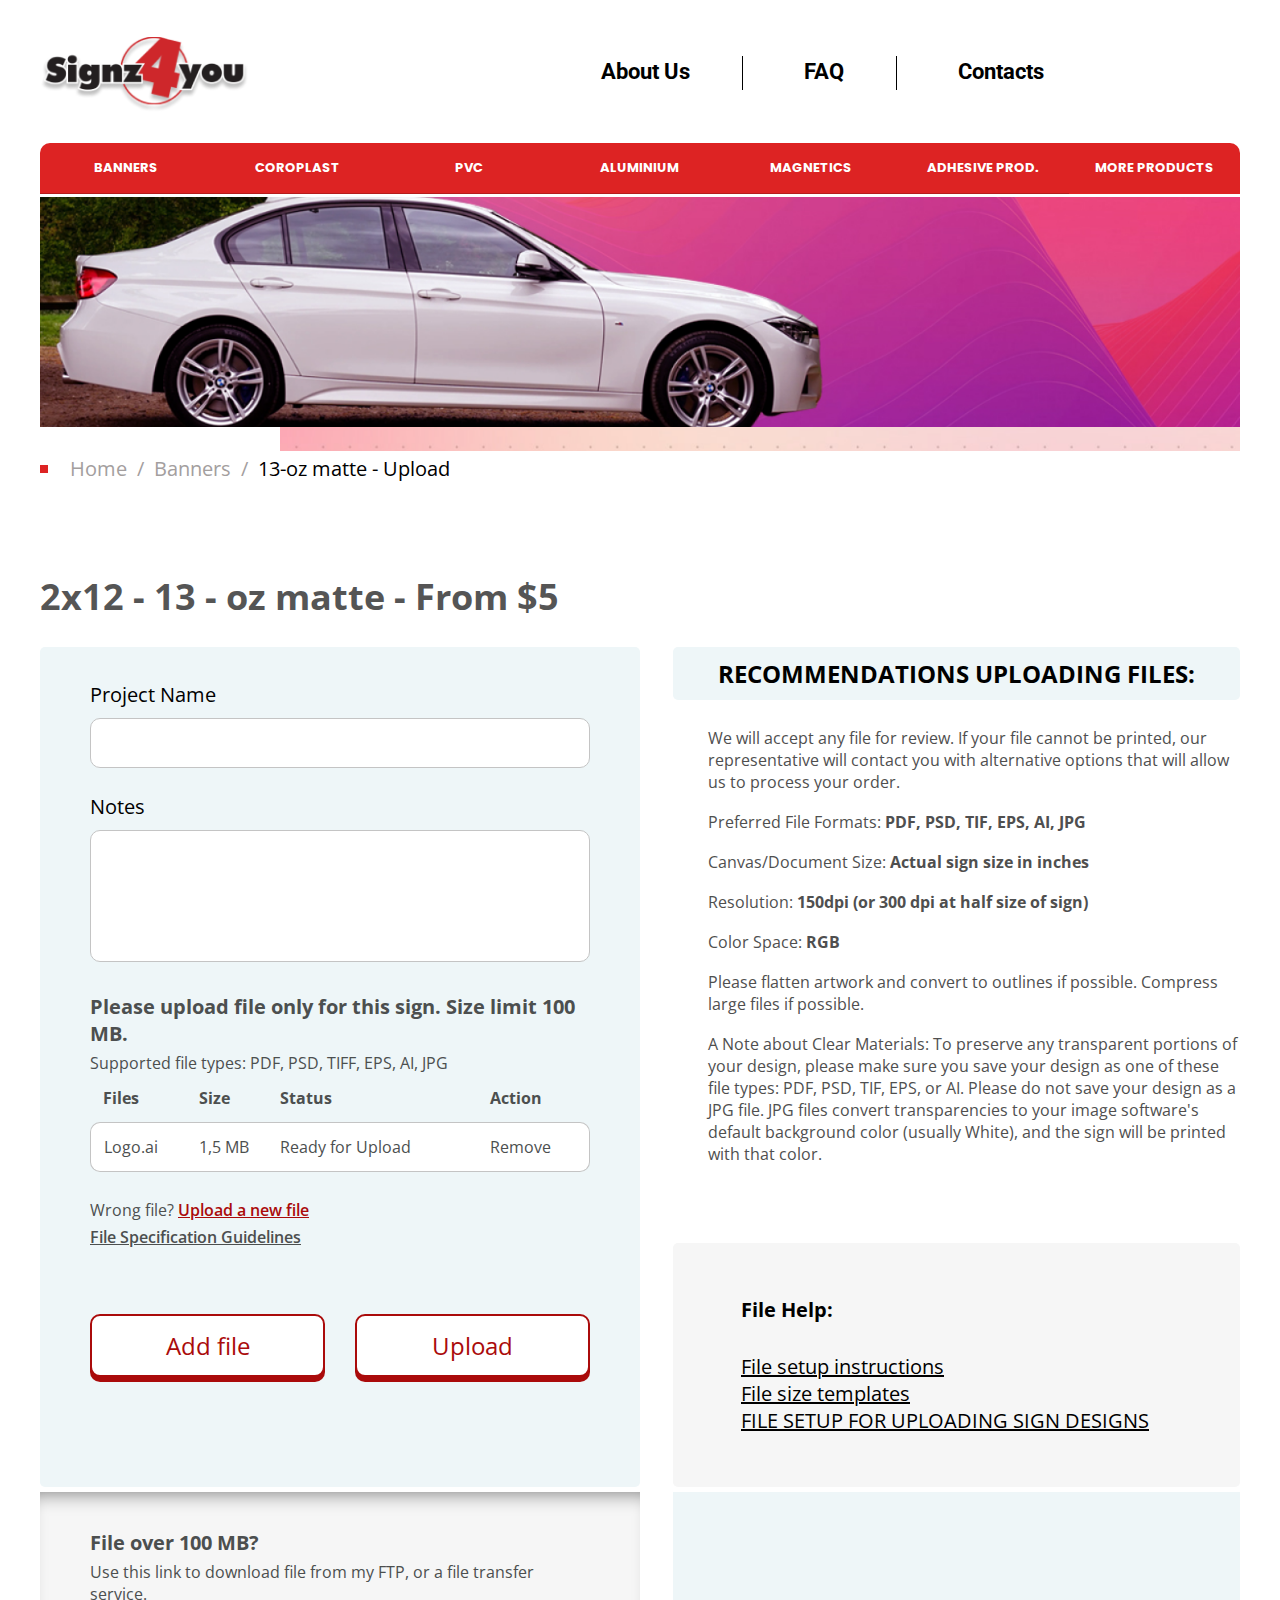
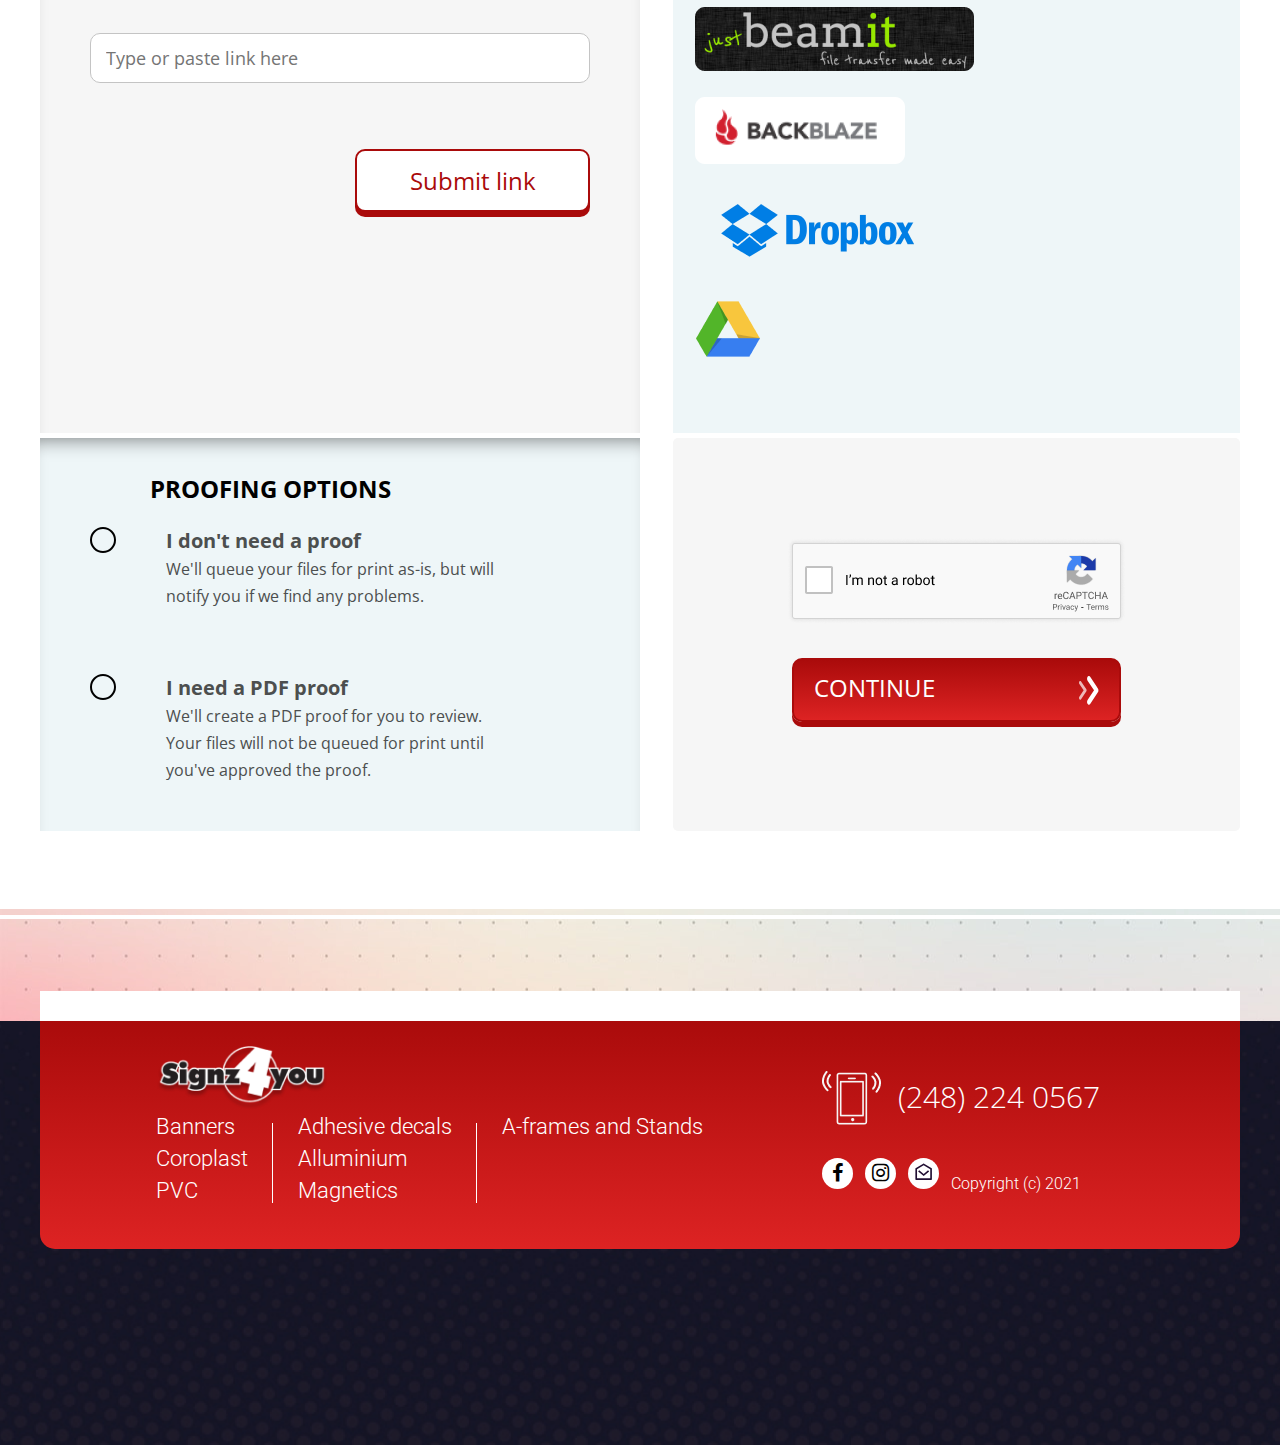
<file: upload.html>
<!DOCTYPE html>
<html lang="en">
<head>
    <meta charset="UTF-8">
    <meta http-equiv="X-UA-Compatible" content="IE=edge">
    <meta name="viewport" content="width=device-width, initial-scale=1.0">
    <title>Upload</title>
    <link rel="preconnect" href="https://fonts.gstatic.com">
    <link href="https://fonts.googleapis.com/css2?family=Open+Sans:wght@300;400;600;700;800&family=Poppins:wght@300;400;500;600;700;800;900&family=Roboto:wght@300;400;500;700;900&display=swap" rel="stylesheet">
    <link rel="stylesheet" href="icon/facebook_insta/fontello.css">
    <link rel="stylesheet" href="css/style.css">
</head>
<body>
    <header id="top">

        <section class="navigation">
            <div class="container">
                <div class="navigation_wrapper">
                    <div class="logo">
                        <img src="img/header/logo.png" alt="">
                    </div>
                    <ul class="nav_list"> 
                        <li>
                            <a href="#">
                                About Us
                            </a>
                        </li>
                        <li>
                            <a href="#">
                                FAQ
                            </a>
                        </li>
                        <li>
                            <a href="#">
                                Contacts
                            </a>
                        </li>
                    </ul>
                </div>  
            </div>
        </section>

        <section class="mob_header">
            <div class="burger">
                <div class="burger_button">
                    <div></div>
                    <div></div>
                    <div></div>
                </div>

                <div class="burger_content">
                    <div class="top_nav">
                        <ul>
                            <li>
                                <a href="#">About</a>
                            </li>
                            <li>
                                <a href="#">FAQ</a>
                            </li>
                            <li>
                                <a href="#">Contact</a>
                            </li>
                        </ul>
                    </div>

                    <div class="bot_nav">
                        <ul>
                            <li>
                                <a href="#">BANNERS</a>
                            </li>
                            <li>
                                <a href="#">COROPLAST</a>
                            </li>
                            <li>
                                <a href="#">PVC</a>
                            </li>
                            <li>
                                <a href="#">ALUMINIUM</a>
                            </li>
                            <li>
                                <a href="#">MAGNETICS</a>
                            </li>
                            <li>
                                <a href="#">ADHESIVE PROD.</a>
                            </li>
                            <li>
                                <a href="#">MORE PRODUCTS</a>
                            </li>

                            
                        </ul>
                    </div>


                    <a href="#" class="btn_back">
                        <div class="circle">
                            <svg width="77" height="77" viewBox="0 0 77 77" fill="none" xmlns="http://www.w3.org/2000/svg">
                                <path fill-rule="evenodd" clip-rule="evenodd" d="M38.5 72.1875C47.4345 72.1875 56.003 68.6383 62.3207 62.3207C68.6383 56.003 72.1875 47.4345 72.1875 38.5C72.1875 29.5655 68.6383 20.997 62.3207 14.6793C56.003 8.36171 47.4345 4.8125 38.5 4.8125C29.5655 4.8125 20.997 8.36171 14.6793 14.6793C8.36171 20.997 4.8125 29.5655 4.8125 38.5C4.8125 47.4345 8.36171 56.003 14.6793 62.3207C20.997 68.6383 29.5655 72.1875 38.5 72.1875ZM38.5 77C48.7108 77 58.5035 72.9438 65.7236 65.7236C72.9438 58.5035 77 48.7108 77 38.5C77 28.2892 72.9438 18.4965 65.7236 11.2764C58.5035 4.05624 48.7108 0 38.5 0C28.2892 0 18.4965 4.05624 11.2764 11.2764C4.05624 18.4965 0 28.2892 0 38.5C0 48.7108 4.05624 58.5035 11.2764 65.7236C18.4965 72.9438 28.2892 77 38.5 77Z" fill="#AA0B0B"/>
                                <path fill-rule="evenodd" clip-rule="evenodd" d="M40.2033 54.6412C40.4274 54.4177 40.6052 54.1522 40.7265 53.8598C40.8478 53.5675 40.9102 53.2541 40.9102 52.9376C40.9102 52.6211 40.8478 52.3077 40.7265 52.0154C40.6052 51.723 40.4274 51.4575 40.2033 51.234L27.4646 38.5001L40.2033 25.7662C40.427 25.5425 40.6045 25.2769 40.7256 24.9846C40.8466 24.6923 40.909 24.379 40.909 24.0626C40.909 23.7462 40.8466 23.4329 40.7256 23.1406C40.6045 22.8483 40.427 22.5827 40.2033 22.359C39.9796 22.1353 39.714 21.9578 39.4217 21.8367C39.1293 21.7156 38.8161 21.6533 38.4997 21.6533C38.1833 21.6533 37.87 21.7156 37.5777 21.8367C37.2854 21.9578 37.0198 22.1353 36.796 22.359L22.3585 36.7965C22.1345 37.02 21.9567 37.2855 21.8354 37.5779C21.7141 37.8702 21.6516 38.1836 21.6516 38.5001C21.6516 38.8166 21.7141 39.13 21.8354 39.4223C21.9567 39.7147 22.1345 39.9802 22.3585 40.2037L36.796 54.6412C37.0196 54.8653 37.2851 55.0431 37.5774 55.1644C37.8698 55.2857 38.1832 55.3482 38.4997 55.3482C38.8162 55.3482 39.1296 55.2857 39.4219 55.1644C39.7142 55.0431 39.9798 54.8653 40.2033 54.6412Z" fill="#AA0B0B"/>
                                <path fill-rule="evenodd" clip-rule="evenodd" d="M55.3438 38.5C55.3438 37.8618 55.0902 37.2498 54.639 36.7985C54.1877 36.3473 53.5757 36.0938 52.9375 36.0938H28.875C28.2368 36.0938 27.6248 36.3473 27.1735 36.7985C26.7223 37.2498 26.4688 37.8618 26.4688 38.5C26.4688 39.1382 26.7223 39.7502 27.1735 40.2015C27.6248 40.6527 28.2368 40.9062 28.875 40.9062H52.9375C53.5757 40.9062 54.1877 40.6527 54.639 40.2015C55.0902 39.7502 55.3438 39.1382 55.3438 38.5Z" fill="#AA0B0B"/>
                            </svg>
                                
                        </div>
                    </a>
                </div>

            </div>

            <div class="logo">
                <img src="img/faq/mob_logo_head.png" alt="">
            </div>

            <h1>
                We will make any 
                sign you wish for
            </h1>

            <p>
                Full production line, no 
                interruptions, no hold-ups.s
            </p>

            

        </section>

    </header>

    <main>
        <section class="banner">
            <div class="container">
                <div class="top_nav_block">
                    <ul>
                        <li>
                            <a href="#">
                                banners
                            </a>

                            <div class="submenu_list">
                                <ul>
                                    <li>
                                        <a href="#">Gloss 13oz</a>
                                    </li>
                                    <li>
                                        <a href="#">Matte 13oz</a>
                                    </li>
                                    <li>
                                        <a href="#">Matte 18oz</a>
                                    </li>
                                    <li>
                                        <a href="#">Double sided 18oz</a>
                                    </li>
                                    <li>
                                        <a href="#">Outdoor pole banners 
                                            18oz</a>
                                    </li>
                                    <li>
                                        <a href="#">Smooth mate13oz</a>
                                    </li>
                                    <li>
                                        <a href="#">Mash 8oz</a>
                                    </li>
                                    <li>
                                        <a href="#">Mesh pole banners 
                                            8oz</a>
                                    </li>
                                </ul>
                            </div>
                        </li>
                        <li>
                            <a href="#">
                                COROPLAST
                            </a>

                            <div class="submenu_list">
                                <ul>
                                    <li>
                                        <a href="#">Gloss 13oz</a>
                                    </li>
                                    <li>
                                        <a href="#">Matte 13oz</a>
                                    </li>
                                    <li>
                                        <a href="#">Matte 18oz</a>
                                    </li>
                                    <li>
                                        <a href="#">Double sided 18oz</a>
                                    </li>
                                    <li>
                                        <a href="#">Outdoor pole banners 
                                            18oz</a>
                                    </li>
                                    <li>
                                        <a href="#">Smooth mate13oz</a>
                                    </li>
                                    <li>
                                        <a href="#">Mash 8oz</a>
                                    </li>
                                    <li>
                                        <a href="#">Mesh pole banners 
                                            8oz</a>
                                    </li>
                                </ul>
                            </div>
                        </li>
                        <li>
                            <a href="#">
                                PVC
                            </a>

                            <div class="submenu_list">
                                <ul>
                                    <li>
                                        <a href="#">Gloss 13oz</a>
                                    </li>
                                    <li>
                                        <a href="#">Matte 13oz</a>
                                    </li>
                                    <li>
                                        <a href="#">Matte 18oz</a>
                                    </li>
                                    <li>
                                        <a href="#">Double sided 18oz</a>
                                    </li>
                                    <li>
                                        <a href="#">Outdoor pole banners 
                                            18oz</a>
                                    </li>
                                    <li>
                                        <a href="#">Smooth mate13oz</a>
                                    </li>
                                    <li>
                                        <a href="#">Mash 8oz</a>
                                    </li>
                                    <li>
                                        <a href="#">Mesh pole banners 
                                            8oz</a>
                                    </li>
                                </ul>
                            </div>
                        </li>
                        <li>
                            <a href="#">
                                ALUMINIUM
                            </a>

                            <div class="submenu_list">
                                <ul>
                                    <li>
                                        <a href="#">Gloss 13oz</a>
                                    </li>
                                    <li>
                                        <a href="#">Matte 13oz</a>
                                    </li>
                                    <li>
                                        <a href="#">Matte 18oz</a>
                                    </li>
                                    <li>
                                        <a href="#">Double sided 18oz</a>
                                    </li>
                                    <li>
                                        <a href="#">Outdoor pole banners 
                                            18oz</a>
                                    </li>
                                    <li>
                                        <a href="#">Smooth mate13oz</a>
                                    </li>
                                    <li>
                                        <a href="#">Mash 8oz</a>
                                    </li>
                                    <li>
                                        <a href="#">Mesh pole banners 
                                            8oz</a>
                                    </li>
                                </ul>
                            </div>
                        </li>
                        <li>
                            <a href="#">
                                MAGNETICS
                            </a>

                            <div class="submenu_list">
                                <ul>
                                    <li>
                                        <a href="#">Gloss 13oz</a>
                                    </li>
                                    <li>
                                        <a href="#">Matte 13oz</a>
                                    </li>
                                    <li>
                                        <a href="#">Matte 18oz</a>
                                    </li>
                                    <li>
                                        <a href="#">Double sided 18oz</a>
                                    </li>
                                    <li>
                                        <a href="#">Outdoor pole banners 
                                            18oz</a>
                                    </li>
                                    <li>
                                        <a href="#">Smooth mate13oz</a>
                                    </li>
                                    <li>
                                        <a href="#">Mash 8oz</a>
                                    </li>
                                    <li>
                                        <a href="#">Mesh pole banners 
                                            8oz</a>
                                    </li>
                                </ul>
                            </div>
                        </li>
                        <li>
                            <a href="#">
                                ADHESIVE PROD.
                            </a>

                            <div class="submenu_list">
                                <ul>
                                    <li>
                                        <a href="#">Gloss 13oz</a>
                                    </li>
                                    <li>
                                        <a href="#">Matte 13oz</a>
                                    </li>
                                    <li>
                                        <a href="#">Matte 18oz</a>
                                    </li>
                                    <li>
                                        <a href="#">Double sided 18oz</a>
                                    </li>
                                    <li>
                                        <a href="#">Outdoor pole banners 
                                            18oz</a>
                                    </li>
                                    <li>
                                        <a href="#">Smooth mate13oz</a>
                                    </li>
                                    <li>
                                        <a href="#">Mash 8oz</a>
                                    </li>
                                    <li>
                                        <a href="#">Mesh pole banners 
                                            8oz</a>
                                    </li>
                                </ul>
                            </div>
                        </li>
                        <li>
                            <a href="#">
                                MORE PRODUCTS
                            </a>

                            <div class="submenu_list">
                                <ul>
                                    <li>
                                        <a href="#">Gloss 13oz</a>
                                    </li>
                                    <li>
                                        <a href="#">Matte 13oz</a>
                                    </li>
                                    <li>
                                        <a href="#">Matte 18oz</a>
                                    </li>
                                    <li>
                                        <a href="#">Double sided 18oz</a>
                                    </li>
                                    <li>
                                        <a href="#">Outdoor pole banners 
                                            18oz</a>
                                    </li>
                                    <li>
                                        <a href="#">Smooth mate13oz</a>
                                    </li>
                                    <li>
                                        <a href="#">Mash 8oz</a>
                                    </li>
                                    <li>
                                        <a href="#">Mesh pole banners 
                                            8oz</a>
                                    </li>
                                </ul>
                            </div>
                        </li>
                    </ul>
                </div>
                <div class="banner_wrapper">
                    <img src="img/contact_us/banner.png" alt="">
                </div>
            </div>
        </section>

        <section class="about_us">
            <div class="mab_title">
                <span>
                   Upload
                </span>
            </div>
            <div class="container">
                <div class="page_nav_line">
                    <img src="img/payment_info/Line_top.png" alt="">
                </div>
                <div class="page_nav">
                    <ul>
                        <li>
                            <a href="#">Home</a>
                        </li>
                        <li>
                            <a href="#">Banners</a>
                        </li>
                        <li>
                            <a href="#">13-oz matte - Upload</a>
                        </li>
                       
                    </ul>
                   
                    
                </div>



                <div class="upload_wrapper ">
                    <h1>2x12 - 13 - oz matte - From $5</h1>

                    <div class="upload_content">
                        <div class="form_block">


                            <div class="upload_form_blck file_from_block" >

                                <form action="#" class="file_form">
                                    <label for="name">Project Name</label> <br>
                                    <input type="name" id="name" required>
    
                                    <label for="notes">Notes</label> <br>
                                    <textarea name="notes" id="notes"></textarea>
    
                                    <p>Please upload file only for this sign. Size limit 100 MB.</p>
                                    <span>Supported file types: PDF, PSD, TIFF, EPS, AI, JPG</span>
                                    
                                    <div class="table_block">
                                        <table>
                                            <tr>
                                                <td>Files</td>
                                                <td>Size</td>
                                                <td>Status</td>
                                                <td>Action</td>
                                            </tr>
                                            <tr>
                                                <td>Logo.ai</td>
                                                <td>1,5 MB</td>
                                                <td>Ready for Upload</td>
                                                <td>Remove</td>
                                            </tr>
                                        </table>
                                    </div>
                                   
    
    
                                    <div class="block_links">
                                        <p>Wrong file? <a href="#">Upload a new file</a> </p>
                                        <a href="#">File Specification Guidelines</a>
                                    </div>
    
                                    <div class="button_block">
                                        <button type="submit" >Add file</button>
                                        <button type="submit" >Upload</button>
                                    </div>
                                </form>

                                <div class="form_right_block  recomend_block" >
                                    <h3 class="title">RECOMMENDATIONS UPLOADING FILES:</h3>
                                    <div class="recomend">
                                        <p>
                                            We will accept any file for review. If your file cannot be printed, 
                                            our representative will contact you with alternative options that will 
                                            allow us to process your order.
                                        </p>
                                        <p>
                                            Preferred File Formats: <span>PDF, PSD, TIF, EPS, AI, JPG</span> 
                                        </p>
                                        <p>
                                            Canvas/Document Size: <span>Actual sign size in inches</span> 
                                        </p>
                                        <p>
                                            Resolution: <span>150dpi (or 300 dpi at half size of sign)</span> 
                                        </p>
                                        <p>
                                            Color Space: <span>RGB</span>
                                        </p>
                                        <p>
                                            Please flatten artwork and convert to outlines if possible. Compress large files if possible.
                                        </p>
                                        <p>
                                            A Note about Clear Materials: To preserve any 
                                            transparent portions of your design, please make 
                                            sure you save your design as one of these file 
                                            types: PDF, PSD, TIF, EPS, or AI. Please do not 
                                            save your design as a JPG file. JPG files convert 
                                            transparencies to your image software's default 
                                            background color (usually White), and the sign will 
                                            be printed with that color.
                                        </p>
                                    </div>
        
                                    <div class="file_help">
                                        <span>File Help:</span>
                                        <a href="#">File setup instructions</a>
                                        <a href="#">File size templates</a>
                                        <a href="#">FILE SETUP FOR UPLOADING SIGN DESIGNS</a>
                                    </div>
                                </div>
                            </div>


                            <div class="upload_form_blck link_form_block">
                                <form action="#" class="link_form">
                                    <p>File over 100 MB?</p>
                                    <span>Use this link to download file from my FTP, or a file transfer service.</span>
    
                                    <input type="text" required placeholder="Type or paste link here">
                                    <div class="button_block">  
                                        <button type="submit">Submit link</button>
    
                                    </div>
                                </form>

                                
                                <div class="form_right_block services_block">
                                    <div>
                                        <img src="img/upload/serv1.png" alt="">
                                    </div>
                                    <div>
                                        <img src="img/upload/serv2.png" alt="">
                                    </div>
                                    <div>
                                        <img src="img/upload/serv3.png" alt="">
                                    </div>
                                    <div>
                                        <img src="img/upload/serv4.png" alt="">
                                    </div>
                                </div>
                                
                            </div>


                            <div class="upload_form_blck option_form_block" >

                                <form action="#" class="option_form">
                                    <h3>PROOFING OPTIONS</h3>

                                    <label class="label">
                                        <input type="radio" class="radio" name="radio1">
                                        <span class="fake"></span>
                                        <div class="txt">
                                            <p>
                                                I don't need a proof
                                            </p>
                                            <span>
                                                We'll queue your files for print as-is, but will notify you if we find any problems.
                                            </span>
                                        </div>
                                    </label>
                                    
                                    <label class="label">
                                        <input type="radio" class="radio" name="radio1">
                                        <span class="fake"></span>
                                        <div class="txt">
                                            <p>
                                                I need a PDF proof
                                            </p>
                                            <span>
                                                We'll create a PDF proof for you to review. Your files will not be queued for print until you've approved the proof.
                                            </span>
                                        </div>
                                    </label>

                                </form>

                                <div class="form_right_block capcha_block">
                                    <form action="#">
                                        <div class="capcha">
                                            <img src="img/upload/capha.png" alt="">
                                        </div>
                                        <button type="submit">
                                            <span>
                                                CONTINUE
                                            </span>
                                            <div class="btn_icon">
                                                <div>
                                                    <svg width="8" height="20" viewBox="0 0 8 20" fill="none" xmlns="http://www.w3.org/2000/svg" class="btn_icon1">
                                                        <path opacity="0.7" d="M2.07574 19.2838L7.2202 11.608C7.33393 11.4417 7.42419 11.2438 7.48579 11.0257C7.54739 10.8077 7.5791 10.5738 7.5791 10.3376C7.5791 10.1014 7.54739 9.86756 7.48579 9.64953C7.42419 9.43149 7.33393 9.2336 7.2202 9.06727L2.07574 1.48091C1.96294 1.31321 1.82875 1.1801 1.68089 1.08926C1.53304 0.998427 1.37445 0.95166 1.21428 0.95166C1.05411 0.95166 0.89552 0.998427 0.747666 1.08926C0.599813 1.1801 0.465618 1.31321 0.352825 1.48091C0.126843 1.81615 9.16937e-07 2.26963 9.03761e-07 2.74232C8.90585e-07 3.21501 0.126843 3.6685 0.352825 4.00373L4.64797 10.3376L0.352824 16.6715C0.128671 17.0048 0.00230219 17.4546 0.000961784 17.924C3.8621e-05 18.1595 0.0306439 18.3929 0.0910244 18.6109C0.151405 18.8289 0.240372 19.0272 0.352824 19.1943C0.461559 19.368 0.592556 19.5082 0.738246 19.6068C0.883936 19.7054 1.04143 19.7605 1.20163 19.7688C1.36183 19.7771 1.52156 19.7385 1.67159 19.6553C1.82163 19.572 1.95899 19.4458 2.07574 19.2838Z" fill="white"/>
                                                    </svg>
                                                        
                                                </div>
                                                <div>
                                                    <svg width="12" height="29" viewBox="0 0 12 29" fill="none" xmlns="http://www.w3.org/2000/svg">
                                                        <path d="M3.1662 27.9805L10.8826 16.2648C11.0532 16.0109 11.1885 15.7089 11.2809 15.3761C11.3733 15.0433 11.4209 14.6864 11.4209 14.3259C11.4209 13.9654 11.3733 13.6084 11.2809 13.2756C11.1885 12.9428 11.0532 12.6408 10.8826 12.3869L3.1662 0.807802C2.99702 0.551837 2.79574 0.348671 2.57397 0.210026C2.3522 0.0713802 2.11432 -6.37954e-07 1.87408 -6.54423e-07C1.63383 -6.70892e-07 1.39596 0.0713802 1.17419 0.210025C0.952415 0.348671 0.751131 0.551836 0.581948 0.807801C0.24299 1.31947 0.0527353 2.01163 0.0527353 2.7331C0.0527352 3.45457 0.24299 4.14673 0.581948 4.6584L7.02439 14.3259L0.581948 23.9933C0.245732 24.502 0.0561869 25.1885 0.0541766 25.905C0.0527918 26.2644 0.0986988 26.6207 0.189264 26.9534C0.279831 27.2861 0.413277 27.5888 0.581948 27.8439C0.745043 28.109 0.941529 28.323 1.16006 28.4735C1.37858 28.624 1.61481 28.708 1.8551 28.7207C2.09539 28.7334 2.33498 28.6745 2.56002 28.5475C2.78506 28.4204 2.99109 28.2277 3.1662 27.9805Z" fill="white"/>
                                                        </svg>
                                                        
                                                </div>
                                                
                                            </div>
                                        </button>
                                    </form>
                                </div>
                            </div>
                           

                            

                            
                        </div>




                        <!-- <div class="upload_fild_block">
                           

                            

                            
                            




                        </div> -->
                    </div>
                   
                   
                    
                   


                   
                </div>
            </div>
        </section>

    </main>

    <footer>
        <section class="footer footer_faq ">
            <a href="#top" class="up_button">
                <div class="up_button_content">
                    <svg width="77" height="77" viewBox="0 0 77 77" fill="none" xmlns="http://www.w3.org/2000/svg">
                        <path fill-rule="evenodd" clip-rule="evenodd" d="M4.8125 38.5C4.8125 47.4345 8.36171 56.003 14.6793 62.3207C20.997 68.6383 29.5655 72.1875 38.5 72.1875C47.4345 72.1875 56.003 68.6383 62.3207 62.3207C68.6383 56.003 72.1875 47.4345 72.1875 38.5C72.1875 29.5655 68.6383 20.997 62.3207 14.6793C56.003 8.36171 47.4345 4.8125 38.5 4.8125C29.5655 4.8125 20.997 8.36171 14.6793 14.6793C8.36171 20.997 4.8125 29.5655 4.8125 38.5ZM-1.68289e-06 38.5C-2.12922e-06 48.7108 4.05623 58.5035 11.2764 65.7236C18.4965 72.9438 28.2892 77 38.5 77C48.7108 77 58.5035 72.9438 65.7236 65.7236C72.9438 58.5035 77 48.7108 77 38.5C77 28.2892 72.9438 18.4965 65.7236 11.2764C58.5035 4.05624 48.7108 -1.23656e-06 38.5 -1.68289e-06C28.2892 -2.12922e-06 18.4965 4.05624 11.2764 11.2764C4.05624 18.4965 -1.23656e-06 28.2892 -1.68289e-06 38.5Z" fill="#AA0B0B"/>
                        <path fill-rule="evenodd" clip-rule="evenodd" d="M22.3588 40.2033C22.5823 40.4274 22.8478 40.6052 23.1402 40.7265C23.4325 40.8478 23.7459 40.9102 24.0624 40.9102C24.3789 40.9102 24.6923 40.8478 24.9846 40.7265C25.277 40.6052 25.5425 40.4274 25.766 40.2033L38.4999 27.4646L51.2338 40.2033C51.4575 40.427 51.7231 40.6045 52.0154 40.7256C52.3077 40.8466 52.621 40.909 52.9374 40.909C53.2538 40.909 53.5671 40.8466 53.8594 40.7256C54.1517 40.6045 54.4173 40.427 54.641 40.2033C54.8647 39.9796 55.0422 39.714 55.1633 39.4217C55.2844 39.1293 55.3467 38.8161 55.3467 38.4997C55.3467 38.1833 55.2844 37.87 55.1633 37.5777C55.0422 37.2854 54.8647 37.0198 54.641 36.796L40.2035 22.3585C39.98 22.1345 39.7145 21.9567 39.4221 21.8354C39.1298 21.714 38.8164 21.6516 38.4999 21.6516C38.1834 21.6516 37.87 21.714 37.5777 21.8354C37.2853 21.9567 37.0198 22.1344 36.7963 22.3585L22.3588 36.796C22.1347 37.0196 21.9569 37.2851 21.8356 37.5774C21.7143 37.8698 21.6518 38.1832 21.6518 38.4997C21.6518 38.8162 21.7143 39.1296 21.8356 39.4219C21.9569 39.7142 22.1347 39.9798 22.3588 40.2033Z" fill="#AA0B0B"/>
                        <path fill-rule="evenodd" clip-rule="evenodd" d="M38.5 55.3437C39.1382 55.3437 39.7502 55.0902 40.2015 54.639C40.6527 54.1877 40.9062 53.5757 40.9062 52.9375L40.9062 28.875C40.9062 28.2368 40.6527 27.6248 40.2015 27.1735C39.7502 26.7223 39.1382 26.4687 38.5 26.4687C37.8618 26.4687 37.2498 26.7223 36.7985 27.1735C36.3473 27.6248 36.0937 28.2368 36.0937 28.875L36.0937 52.9375C36.0937 53.5757 36.3473 54.1877 36.7985 54.639C37.2498 55.0902 37.8618 55.3437 38.5 55.3437Z" fill="#AA0B0B"/>
                        </svg>
                        
                </div>
            </a>


          
            <div class="block_pag_button">

                <a href="#" class="a_btn btn_prev __active"  >
                    <div class="btn_content">
                        <svg width="40" height="40" viewBox="0 0 40 40" fill="none" xmlns="http://www.w3.org/2000/svg">
                            <path fill-rule="evenodd" clip-rule="evenodd" d="M19.9999 37.2756C24.5817 37.2756 28.9758 35.4555 32.2157 32.2157C35.4555 28.9758 37.2756 24.5817 37.2756 19.9999C37.2756 15.4182 35.4555 11.024 32.2157 7.78421C28.9758 4.5444 24.5817 2.7243 19.9999 2.7243C15.4182 2.7243 11.024 4.5444 7.78421 7.78421C4.5444 11.024 2.7243 15.4182 2.7243 19.9999C2.7243 24.5817 4.5444 28.9758 7.78421 32.2157C11.024 35.4555 15.4182 37.2756 19.9999 37.2756ZM19.9999 39.7435C25.2363 39.7435 30.2581 37.6634 33.9608 33.9608C37.6634 30.2581 39.7435 25.2363 39.7435 19.9999C39.7435 14.7636 37.6634 9.74175 33.9608 6.03911C30.2581 2.33647 25.2363 0.256348 19.9999 0.256348C14.7636 0.256348 9.74175 2.33647 6.03911 6.03911C2.33647 9.74175 0.256348 14.7636 0.256348 19.9999C0.256348 25.2363 2.33647 30.2581 6.03911 33.9608C9.74175 37.6634 14.7636 39.7435 19.9999 39.7435Z" fill="#C4C4C4"/>
                            <path fill-rule="evenodd" clip-rule="evenodd" d="M20.8735 28.2775C20.9885 28.1628 21.0796 28.0267 21.1418 27.8768C21.204 27.7268 21.2361 27.5661 21.2361 27.4038C21.2361 27.2415 21.204 27.0808 21.1418 26.9309C21.0796 26.781 20.9885 26.6448 20.8735 26.5302L14.3409 20L20.8735 13.4698C20.9883 13.3551 21.0793 13.2188 21.1414 13.0689C21.2035 12.919 21.2354 12.7584 21.2354 12.5961C21.2354 12.4339 21.2035 12.2732 21.1414 12.1233C21.0793 11.9734 20.9883 11.8372 20.8735 11.7225C20.7588 11.6077 20.6226 11.5167 20.4727 11.4546C20.3228 11.3926 20.1621 11.3606 19.9999 11.3606C19.8376 11.3606 19.677 11.3926 19.5271 11.4546C19.3772 11.5167 19.241 11.6077 19.1262 11.7225L11.7224 19.1263C11.6075 19.2409 11.5163 19.3771 11.4541 19.527C11.3919 19.6769 11.3599 19.8377 11.3599 20C11.3599 20.1623 11.3919 20.323 11.4541 20.4729C11.5163 20.6228 11.6075 20.759 11.7224 20.8736L19.1262 28.2775C19.2409 28.3924 19.377 28.4836 19.5269 28.5458C19.6769 28.608 19.8376 28.64 19.9999 28.64C20.1622 28.64 20.3229 28.608 20.4728 28.5458C20.6227 28.4836 20.7589 28.3924 20.8735 28.2775Z" fill="#C4C4C4"/>
                            <path fill-rule="evenodd" clip-rule="evenodd" d="M28.6378 19.9998C28.6378 19.6726 28.5078 19.3587 28.2764 19.1273C28.0449 18.8959 27.7311 18.7659 27.4038 18.7659H15.0641C14.7368 18.7659 14.4229 18.8959 14.1915 19.1273C13.9601 19.3587 13.8301 19.6726 13.8301 19.9998C13.8301 20.3271 13.9601 20.641 14.1915 20.8724C14.4229 21.1038 14.7368 21.2338 15.0641 21.2338H27.4038C27.7311 21.2338 28.0449 21.1038 28.2764 20.8724C28.5078 20.641 28.6378 20.3271 28.6378 19.9998Z" fill="#C4C4C4"/>
                        </svg>
                            
                    </div>
                </a>

                <a href="#" class="a_btn btn_next">
                    <div class="btn_content">
                        <svg width="40" height="40" viewBox="0 0 40 40" fill="none" xmlns="http://www.w3.org/2000/svg">
                            <path fill-rule="evenodd" clip-rule="evenodd" d="M20.0001 2.72442C15.4183 2.72442 11.0242 4.54453 7.78434 7.78434C4.54453 11.0241 2.72442 15.4183 2.72442 20.0001C2.72442 24.5818 4.54453 28.976 7.78434 32.2158C11.0242 35.4556 15.4183 37.2757 20.0001 37.2757C24.5818 37.2757 28.976 35.4556 32.2158 32.2158C35.4556 28.976 37.2757 24.5818 37.2757 20.0001C37.2757 15.4183 35.4556 11.0242 32.2158 7.78434C28.976 4.54453 24.5819 2.72442 20.0001 2.72442ZM20.0001 0.256472C14.7637 0.256471 9.74188 2.33659 6.03924 6.03923C2.3366 9.74187 0.256476 14.7637 0.256475 20.0001C0.256475 25.2364 2.33659 30.2582 6.03923 33.9609C9.74188 37.6635 14.7637 39.7437 20.0001 39.7437C25.2364 39.7437 30.2582 37.6635 33.9609 33.9609C37.6635 30.2582 39.7437 25.2364 39.7437 20.0001C39.7437 14.7637 37.6635 9.74188 33.9609 6.03923C30.2583 2.33659 25.2364 0.256472 20.0001 0.256472Z" fill="#C4C4C4"/>
                            <path fill-rule="evenodd" clip-rule="evenodd" d="M19.1265 11.7225C19.0115 11.8372 18.9204 11.9733 18.8582 12.1232C18.796 12.2732 18.7639 12.4339 18.7639 12.5962C18.7639 12.7585 18.796 12.9192 18.8582 13.0691C18.9204 13.219 19.0115 13.3552 19.1265 13.4698L25.6591 20L19.1265 26.5302C19.0117 26.6449 18.9207 26.7811 18.8586 26.9311C18.7965 27.081 18.7646 27.2416 18.7646 27.4039C18.7646 27.5661 18.7965 27.7268 18.8586 27.8767C18.9207 28.0266 19.0117 28.1628 19.1265 28.2775C19.2412 28.3923 19.3774 28.4833 19.5273 28.5454C19.6772 28.6074 19.8379 28.6394 20.0001 28.6394C20.1624 28.6394 20.323 28.6074 20.4729 28.5454C20.6228 28.4833 20.759 28.3923 20.8738 28.2775L28.2776 20.8737C28.3925 20.7591 28.4837 20.6229 28.5459 20.473C28.6081 20.3231 28.6401 20.1623 28.6401 20C28.6401 19.8377 28.6081 19.677 28.5459 19.5271C28.4837 19.3772 28.3925 19.241 28.2776 19.1264L20.8738 11.7225C20.7591 11.6076 20.623 11.5164 20.4731 11.4542C20.3231 11.392 20.1624 11.36 20.0001 11.36C19.8378 11.36 19.6771 11.392 19.5272 11.4542C19.3773 11.5164 19.2411 11.6076 19.1265 11.7225Z" fill="#C4C4C4"/>
                            <path fill-rule="evenodd" clip-rule="evenodd" d="M11.3622 20.0002C11.3622 20.3274 11.4922 20.6413 11.7237 20.8727C11.9551 21.1041 12.2689 21.2341 12.5962 21.2341L24.9359 21.2341C25.2632 21.2341 25.5771 21.1041 25.8085 20.8727C26.0399 20.6413 26.1699 20.3274 26.1699 20.0002C26.1699 19.6729 26.0399 19.359 25.8085 19.1276C25.5771 18.8962 25.2632 18.7662 24.9359 18.7662L12.5962 18.7662C12.2689 18.7662 11.9551 18.8962 11.7237 19.1276C11.4922 19.359 11.3622 19.6729 11.3622 20.0002Z" fill="#C4C4C4"/>
                        </svg>
                            
                            
                    </div>
                </a>

                
            </div>
            <div class="container">
                <div class="footer_wrapper">
                    <div class="left_block">
                        <div class="logo">
                            <img src="img/footer/logo.png" alt="">
                        </div>

                        <div class="left_block_list">
                            <ul>
                                <p class="logo_prod_ul">PRODUCTS</p>

                                <li>
                                    <a href="#">Banners</a>
                                </li>
                                <li>
                                    <a href="#">Coroplast</a>
                                </li>
                                <li>
                                    <a href="#">PVC</a>
                                </li>
                                
                            </ul>

                            <ul>
                                <li>
                                    <a href="#">Adhesive decals</a>
                                </li>
                                <li>
                                    <a href="#">Alluminium</a>
                                </li>
                                <li>
                                    <a href="#">Magnetics</a>
                                </li>
                            </ul>

                            <ul>
                                <li>
                                    <a href="#">A-frames and Stands</a>
                                </li>
                               
                            </ul>
                        </div>
                    </div>
                    <div class="right_block">
                        <p class="logo_prod_ul">CONTACTS</p>
                        <div class="phone">
                            
                            <img src="img/footer/phone.png" alt="">
                            <a href="tel:2482240567">(248) 224 0567</a>
                        </div>


                        <div class="secial_links">
                            <div class="secial_links_list">
                                <a href="#">
                                    <i class="icon-facebook"></i>
                                         
                                 </a>
                                 <a href="#">
                                    <i class="icon-instagram"></i>
                                         
                                 </a>
                                 <a href="#">
                                     <svg width="17" height="17" viewBox="0 0 17 17" fill="none" xmlns="http://www.w3.org/2000/svg">
                                         <path d="M0.575813 5.27544L8.21743 0.69394C8.34587 0.616879 8.49283 0.576172 8.64261 0.576172C8.79239 0.576172 8.93935 0.616879 9.06779 0.69394L16.702 5.27627C16.7632 5.31297 16.8139 5.36492 16.8491 5.42706C16.8843 5.48919 16.9028 5.55938 16.9028 5.63079V16.1392C16.9028 16.3583 16.8157 16.5685 16.6607 16.7235C16.5058 16.8785 16.2956 16.9655 16.0764 16.9655H1.20139C0.982217 16.9655 0.772022 16.8785 0.617044 16.7235C0.462066 16.5685 0.375 16.3583 0.375 16.1392V5.62996C0.374985 5.55856 0.393476 5.48836 0.42867 5.42623C0.463864 5.3641 0.51456 5.31215 0.575813 5.27544ZM2.02778 6.33239V15.3128H15.25V6.33157L8.6422 2.3649L2.02778 6.33157V6.33239ZM8.68848 10.9312L13.065 7.24307L14.1294 8.50745L8.70004 13.0832L3.15497 8.51324L4.20614 7.23729L8.68848 10.9312Z" fill="#200E32"/>
                                         </svg>
                                         
                                 </a>
                            </div>
                            <p>Copyright (c) 2021</p>
                        </div>

                        <div class="logo logo_footer_mob">
                            <img src="img/footer/logo.png" alt="">
                        </div>

                    </div>
                </div>
            </div>
        </section>
    </footer>
    <script src="https://code.jquery.com/jquery-3.6.0.min.js" integrity="sha256-/xUj+3OJU5yExlq6GSYGSHk7tPXikynS7ogEvDej/m4=" crossorigin="anonymous"></script>
    <script src="js/script.js"></script>
</body>
</html>
</file>
<file: icon/facebook_insta/fontello.css>
@font-face {
  font-family: 'fontello';
  src: url('font/fontello.eot?91344915');
  src: url('font/fontello.eot?91344915#iefix') format('embedded-opentype'),
       url('font/fontello.woff2?91344915') format('woff2'),
       url('font/fontello.woff?91344915') format('woff'),
       url('font/fontello.ttf?91344915') format('truetype'),
       url('font/fontello.svg?91344915#fontello') format('svg');
  font-weight: normal;
  font-style: normal;
}
/* Chrome hack: SVG is rendered more smooth in Windozze. 100% magic, uncomment if you need it. */
/* Note, that will break hinting! In other OS-es font will be not as sharp as it could be */
/*
@media screen and (-webkit-min-device-pixel-ratio:0) {
  @font-face {
    font-family: 'fontello';
    src: url('../font/fontello.svg?91344915#fontello') format('svg');
  }
}
*/
 
 [class^="icon-"]:before, [class*=" icon-"]:before {
  font-family: "fontello";
  font-style: normal;
  font-weight: normal;
  speak: never;
 
  display: inline-block;
  text-decoration: inherit;
  width: 1em;
  margin-right: .2em;
  text-align: center;
  /* opacity: .8; */
 
  /* For safety - reset parent styles, that can break glyph codes*/
  font-variant: normal;
  text-transform: none;
 
  /* fix buttons height, for twitter bootstrap */
  line-height: 1em;
 
  /* Animation center compensation - margins should be symmetric */
  /* remove if not needed */
  margin-left: .2em;
 
  /* you can be more comfortable with increased icons size */
  /* font-size: 120%; */
 
  /* Font smoothing. That was taken from TWBS */
  -webkit-font-smoothing: antialiased;
  -moz-osx-font-smoothing: grayscale;
 
  /* Uncomment for 3D effect */
  /* text-shadow: 1px 1px 1px rgba(127, 127, 127, 0.3); */
}
 
.icon-facebook:before { content: '\f09a'; } /* '' */
.icon-instagram:before { content: '\f16d'; } /* '' */
</file>
<file: css/style.css>
html{
    scroll-behavior: smooth;
}
body{
    margin: 0;
    
}

/* 
font-family: 'Open Sans', sans-serif;
font-family: 'Poppins', sans-serif;
font-family: 'Roboto', sans-serif; 
*/
*{
    box-sizing: border-box;
}
a{
    text-decoration: none;
}
.container{
    max-width: 1540px;
    padding: 0 40px;
    margin: 0 auto;
}
.navigation_wrapper{
    display: flex;
    padding: 27px 0;
}
.navigation_wrapper .logo{
    width: 209px;
}

.navigation_wrapper .logo img{
    width: 100%;
    margin-top: 10px;
}


.navigation_wrapper .nav_list{
    list-style: none;
    margin: 0;
    padding: 0;
    display: flex;
    margin-left: 352px;
}
.navigation_wrapper .nav_list li{
    display: flex;
    flex-direction: column;
    justify-content: center;
}
.navigation_wrapper .nav_list > li + li{
    margin-left: 114px;
}
.navigation_wrapper .nav_list li a{
    font-weight: 700;
    font-size: 22px;
    color: #000;
    font-family: 'Roboto', sans-serif;
    text-decoration: none;
    position: relative;

}
.navigation_wrapper .nav_list li a:hover{
    color: #DD2323;
}
.navigation_wrapper .nav_list li:nth-child(-n+2) a::after{
    content: "";
    width: 1px;
    height: 34px;
    background-color: #000;
    position: absolute;
    top: -3px;
    right: -53px;
}



.top_nav_block{
    border-radius: 10px 10px 0px 0px;
    background: #DD2323;
   
}

.top_nav_block ul{
    list-style: none;
    margin: 0;
    padding: 0;
    display: flex;
    
}
.top_nav_block ul li a{
    text-transform: uppercase;
    color: #fff;
    font-weight: 700;
    font-size: 20px;
    font-family: 'Poppins', sans-serif;
    display: block;
    width: 100%;
    height: 100%;
    padding: 15px 0;
}

.top_nav_block ul li {
    text-align: center;
    flex-basis: 14.3%;
    position: relative;
    border-bottom: 1px solid rgba(0, 0, 0, 0.18);
    
}

.top_nav_block ul li:last-child{
    border: none;
}


.top_nav_block ul li .submenu_list{
    position: absolute;
    min-width: 324px;
    height: auto;
    background-color: #F7F5F5;
    top: 100%;
    z-index: 10;
    display: none;
}

.top_nav_block ul li .submenu_list ul{
    display: flex;
    flex-direction: column;
    flex-basis: auto;
}
.top_nav_block ul li .submenu_list ul li a{
    color: #DD2323;
    text-align: left;
    text-transform: none;
    font-weight: 500;
}

.top_nav_block ul li .submenu_list ul li:hover{
    background: none;
    background-color: #DD2323;
}

.top_nav_block ul li .submenu_list ul li:hover a{
    color: #fff;
    font-weight: 700;
}
.top_nav_block ul li .submenu_list ul li{
    padding-left: 50px;
    padding-right: 45px;
}


.top_nav_block ul li:hover .submenu_list{
    display: block;
}




.top_nav_block ul li:hover{
    cursor: pointer;
    background: linear-gradient(180deg, #F7F5F5 82.72%, rgba(255, 192, 192, 0.32) 142.81%)
}
.top_nav_block ul li:hover a{
    color: #DD2323;
    
}
.banner_wrapper{
    width: 100%;
    margin-top: 3px;
}

.banner_wrapper img{
    width: 100%;
}


.page_nav ul{
    padding: 0;
    margin: 0;
    list-style: none;
    display: flex;
    
}

.page_nav ul li a{
    font-size: 20px;
    font-weight: 400;
    color: #A39E9E;
    font-family: 'Open Sans', sans-serif;
}
.page_nav ul li:last-child a{
    
    color: #000;
    
}


.page_nav ul li a::after{
    content: "/";
    color: #A39E9E;
    margin: 0 10px;
}
.page_nav ul li:last-child a::after{
    display: none;
}
.page_nav ul li:first-child{
    position: relative;
    padding-left: 30px;
}
.page_nav ul li:first-child::before{
    content: "";
    width: 8px;
    height: 8px;
    background-color: #DD2323;
    position: absolute;
    top: 38%;
    left: 0;
}
.page_nav_line{
    text-align: right;
    margin-top: -4px;
}
.about_us_wrapper{
    margin-top: 90px;
}
.about_us_wrapper h1{
    font-weight: 700;
    font-size: 36px;
    color: #555555;
    font-family: 'Open Sans', sans-serif;
    margin: 0 0 26px 0;
}


.about_us_wrapper p{
    font-weight: 400;
    font-size: 20px;
    color: #000;
    font-family: 'Open Sans', sans-serif;
    max-width: 1348px;
    margin: 0 auto;
    text-align: justify;
    text-indent: 16px;
}




.about_us_wrapper .block_photo_list{
    display: flex;
    /* max-width: 1348px;
    margin: 0 auto; */
    padding: 0 13px;
    flex-wrap: wrap;
    margin-top: 88px;
    justify-content: center;
    
}

.about_us_wrapper .block_photo_list .photo_list_item{
    flex-basis: calc(33% - 80px);
    border-radius: 10px;
    overflow: hidden;
    margin: 0 38px;
    border: 1px solid #DD2323;
}



.about_us_wrapper .block_photo_list .photo_list_item img{
    width: 100%;
    height: 100%;
}



.footer{
    margin-top: 300px;
    background-image: url('../img/footer/bg.png');
    padding-bottom: 196px;
    position: relative;
    background-size: cover;
}
.footer::before{
    content: "";
    background-image: url(../img/footer/bg2.png);
    width: 100%;
    position: absolute;
    top: -112px;
    height: 100%;
    z-index: -1;
}
.footer::after{
    content: "";
    height: 4px;
    width: 100%;
    position: absolute;
    top: -25%;
    left: 0;
    background-color: #fff;
}


.footer_wrapper{
    border-radius: 0px 0px 15px 15px ;
    background: linear-gradient(180deg, #AA0B0B 0%, #DD2323 100%);
    width: 100%;
    display: flex;
    flex-wrap: wrap;
    justify-content: space-between;
    padding: 25px 140px 40px 116px;
    
}



.footer_wrapper .logo{
    width: 172px;
}

.footer_wrapper .logo img{
    width: 100%;
}



.footer_wrapper .left_block_list{
    display: flex;
}


.footer_wrapper .left_block_list ul{
    list-style: none;
    margin: 0;
    padding: 0;
    position: relative;
}

.footer_wrapper .left_block_list ul li a{
    color: #fff;
    font-size: 22px;
    font-weight: 300;
    font-family: 'Roboto', sans-serif;
}



.footer_wrapper .left_block_list ul:nth-child(-n+2)::after{
    content: "";
    position: absolute;
    bottom:  0;
    right: -25px;
    height: 80px;
    width: 1px;
    background-color: #fff;
}




.footer_wrapper .left_block_list > ul + ul {
    margin-left: 50px;
}


.footer_wrapper .left_block_list  ul > li + li{
    margin-top: 7px;
}
.footer_wrapper .right_block{
    padding-top: 25px;
}
.footer_wrapper .right_block .phone{
    display: flex;
}

.footer_wrapper .right_block .phone a{
    font-family: 'Open Sans', sans-serif;
    color: #fff;
    font-size: 30px;
    font-weight: 300;
    padding-top: 5px;
    padding-left: 17px;
}

.footer_wrapper .secial_links{
    display: flex;
    margin-top: 33px;
}

.footer_wrapper .secial_links .secial_links_list{
    display: flex;
}


.footer_wrapper .secial_links a{
    display: block;
    width: 31px;
    height: 31px;
    border-radius: 50%;
    position: relative;
    background-color: #fff;
    text-align: center;
    margin-right: 12px;
    
}

.footer_wrapper .secial_links a svg{
    margin: 5px 0 0 0;
}
.footer_wrapper .secial_links a i{
    color: #000;
    font-size: 20px;
}
.footer_wrapper .secial_links a i::before{
    margin: 5px 0 0 0;
}



.footer_wrapper .secial_links p{
    font-family: 'Roboto', sans-serif;
    font-weight: 300;
    font-size: 16px;
    color: #fff;
}

.footer_wrapper .secial_links a:hover svg path,
.footer_wrapper .secial_links a:hover i{
    fill: #C51717;
    color: #C51717;
}





.footer_wrapper{
    position: relative;
}

.footer_wrapper::before{
    content: "";
    width: 100%;
    height: 30px;
    background-color: #fff;
    position: absolute;
    left: 0;
    top: -30px;
}



.contacts_wrapper .form_block{
    background-color: #EEF6F8;
    padding: 34px 120px 80px;
    width: 100%;
}

.contacts_wrapper .form_block form label{
    font-size: 20px;
    font-weight: 400;
    color: #000;
    font-family: 'Open Sans', sans-serif;
    
}


.contacts_wrapper .form_block form input{
    width: 100%;
    border-radius: 10px;
    border: 1px solid #C4C4C4;
    outline: none;
    height: 50px;
    font-family: 'Open Sans', sans-serif;
    font-size: 18px;
    padding: 0 15px;
    margin-top: 10px;
    margin-bottom: 25px;
}


.contacts_wrapper .form_block form textarea{
    width: 100%;
    border-radius: 10px;
    border: 1px solid #C4C4C4;
    outline: none;
    height: 218px;
    padding: 15px;
    font-size: 18px;
    font-family: 'Open Sans', sans-serif;
    margin-top: 10px;
    margin-bottom: 50px;
    resize: none;
}



.contacts_wrapper .form_block form .capcha_btn{
    display: flex;
    justify-content: space-between;
}


.contacts_wrapper .form_block form .capcha_btn button{
    border-radius: 10px;
    border: 2px solid #AA0B0B;
    outline: none;
    background-color: #fff;
    width: 235px;
    height: 64px;
    display: flex;
    justify-content: space-between;
    box-shadow: 0px 5px 0px #aa0b0b;
    padding: 11px 20px;
    cursor: pointer;
    margin-top: 8px;
}

.contacts_wrapper .form_block form .capcha_btn button span{
    font-size: 24px;
    font-weight: 400;
    color: #AA0B0B;
    font-family: 'Open Sans', sans-serif;
}

.contacts_wrapper .form_block form .capcha_btn button .btn_icon{
    display: flex;
    padding-top: 5px;
}

.contacts_wrapper .form_block form .capcha_btn button .btn_icon .btn_icon1{
    margin-top: 4px;
}






.faq_wrapper{
    max-width: 1348px;
    margin: 0 auto;
    display: flex;
    flex-wrap: wrap;
}

.faq_wrapper .faq_wrapper_item{
    border-radius: 10px;
    border: 1px solid #A39E9E;
    flex-basis: 30%;
    margin-right: 30px;
    padding-bottom: 30px;
    margin-bottom: 80px;
}


.faq_wrapper .faq_wrapper_item .img{
    border: 1px solid #DD2323;
    width: 100%;
    overflow: hidden;
    border-radius: 10px;
    height: 301px;
}

.faq_wrapper .faq_wrapper_item .img img{
    width: 100%;
    height: 100%;
}


.faq_wrapper .faq_wrapper_item .txt{
    padding: 0 10px;
}

.faq_wrapper .faq_wrapper_item .txt span{
    font-size: 35px;
    font-weight: 400;
    color: #AA0B0B;
    font-family: 'Open Sans', sans-serif;
    margin-top: 30px;
    display: block;
}


.faq_wrapper .faq_wrapper_item .txt p{
    font-size: 20px;
    font-weight: 400;
    color: #000;
    font-family: 'Open Sans', sans-serif;
    text-align: justify;
    text-indent: 16px;
    margin-top: 13px;
}



.faq_wrapper .faq_wrapper_item .txt a{
    border-radius: 10px;
    border: 2px solid #AA0B0B;
    text-decoration: none;
    color: #AA0B0B;
    display: block;
    width: 235px;
    height: 64px;
    font-size: 24px;
    font-weight: 400;
    font-family: 'Open Sans', sans-serif;
    text-align: center;
    padding: 11px 0;
    margin: 0 auto;
    margin-top: 40px;
    box-shadow: 0px 5px 0px #aa0b0b;
}




.page_pagination{
    display: flex;
    max-width: 563px;
    margin: 0 auto;
    margin-top: 163px;
}




.page_pagination ul{
    display: flex;
    list-style: none;
    padding: 0;
    margin: 0 100px;
    
}

.page_pagination ul li{
    display: flex;
    flex-direction: column;
    justify-content: center;
}

.page_pagination ul li span{
    font-size: 18px;
    color: #000;
    font-weight: 300;
    font-family: 'Open Sans', sans-serif;
}



.page_pagination ul > li + li{
    margin-left: 15px;
}


.btn_laft{
    margin-right: 33px;
}
.btn_right{
    margin-left: 33px;
}
.btn_laft,
.btn_right{
    display: flex;
    flex-direction: column;
    justify-content: center;
}






.footer_faq{
    margin-top: 190px;
}






.select {
    position: relative;
    display: block;
    min-width: 252px;
    width: 100%;
    height: 50px;
    
    margin-top: 8px;
}

.select__head {
    font-weight: 300;
    font-size: 18px;
    font-family: 'Open Sans', sans-serif;
    line-height: 18px;
    color: #000;
    cursor: pointer;
    padding: 15px 35px 15px 15px;
    border-radius: 10px;
    background-color: #fff;
    border: 1px solid #C4C4C4;
    font-weight: 400;
    height: 100%;
}

.select__head::after {
    width: 10px;
    height: 6px;
    background: #FFF url("../img/payment_info/arrow_select.png") no-repeat center / cover;
    position: absolute;
    right: 20px;
    bottom: 50%;
    transform: translateY(50%);
    content: '';
    display: block;
    transition: .2s ease-in;
}

.select__head.open::after {
    transform: translateY(50%) rotate(180deg);
}

.select__list {
    display: none;
    position: absolute;
    top: 100%;
    left: 0;
    right: 0;
    background: #fff;
    box-shadow: 0 0 4px rgba(0, 0, 0, 0.2);
    border-radius: 10px;
    margin-top: 5px;
    max-height: 205px;
    overflow-x: hidden;
    overflow-y: auto;
    z-index: 100;
    margin: 0;
    padding: 0;
    font-size: 18px;
    font-weight: 400;
    color: #000;
    font-family: 'Open Sans', sans-serif;
    scrollbar-color: dark;
    scrollbar-width: thin;
    overscroll-behavior: contain;
}

.select__list::-webkit-scrollbar {
    width: 7px;
    background-color: #F8F9FA;
    padding: 5px;
}

.select__list::-webkit-scrollbar-thumb {
    border-radius: 10px;
    background-color: #D9D9D9;
}

.select__list .select__item {
    position: relative;
    border-top: 1px solid rgba(224, 229, 231, 0.5);
    padding: 10px 15px;
    cursor: pointer;
    list-style-type: none;
}

.select__list .select__item:hover {
    background-color: rgba(224, 229, 231, 0.5);
}



.select_sity_state{
    display: flex;
    justify-content: space-between;
}




.select_country{
    margin-top: 50px;
}


.zip_code{
    margin-top: 50px;
}
.zip_code input{
    max-width: 357px;
}


.paymant_options{
    margin-top: 50px;
    margin-bottom: 110px;
}

.paymant_options .select{
    max-width: 357px ;
}



.paymant_options .select__head,
.paymant_options .select__list .select__item{
    color: #AA0B0B;
}


.payment_info_wrapper .form_block{
    width: 655px ;
    padding: 34px 50px 34px;
}

.payment_info_wrapper .btn_back_next{
    display: flex;
    margin-top: 106px;
    justify-content: flex-end;
}


.payment_info_wrapper .btn_back_next a{
    display: inline-block;
    color: #AA0B0B;
    font-size: 24px;
    font-weight: 400;
    font-family: 'Open Sans', sans-serif;
    border: 2px solid #AA0B0B;
    border-radius: 10px;
    padding: 13px 89px;
    box-shadow: 0px 5px 0px #aa0b0b;
    background-color: #fff;
}


.payment_info_wrapper .btn_back_next .back{
   margin-right: 32px;
    
}
.payment_info_wrapper .btn_back_next .next{
    background: linear-gradient(180deg, #AA0B0B 0%, #DD2323 100%);
    color: #fff;
}
.payment_info_wrapper .btn_back_next .next:hover{
    background: #fff;
    color: #AA0B0B;
}
.payment_info_wrapper .btn_back_next .back:hover{
    background: linear-gradient(180deg, #AA0B0B 0%, #DD2323 100%);
    color: #fff;
}

.payment_info_content{
    display: flex;
    justify-content: space-between;
   
}


.payment_info_content .description_card{
    max-width: 757px;
    margin-top: 0px;
}

.payment_info_content .description_card p{
    font-weight: 400;
    font-size: 16px;
    text-align: justify;
    letter-spacing: 0em;
    font-family: 'Open Sans', sans-serif;
    text-indent: 16px;
    margin-top: 66px;
    padding-left: 45px;
   
}

.payment_info_content .description_card .block_links{
    display: flex;
    flex-direction: column;
    margin-top: 50px;
    padding-left: 65px;
}


.payment_info_content .description_card .block_links a{
    display: inline-block;
    font-weight: 400;
    font-size: 18px;
    color: #525252;
    font-family: 'Open Sans', sans-serif;
    text-decoration: underline;
}




.payment_info_content .description_card .block_links a:first-child{
    color: #AA0B0B;
    
}

.payment_info_content .description_card .block_links > a + a{
    margin-top: 20px;
}



.payment_info_content .description_card .img_card{
    position: relative;
}
.payment_info_content .description_card .img_card img{
    width: 100%;
}
.payment_info_content .description_card .img_card .mask{
    position: absolute;
    top: 110px;
    right: 202px;
    width: 134px;
    height: 48px;
    background: #C92A4B;
    border-radius: 10px;
}



.shipping_wrapper .form_block{
    width: 867px;
}

.shipping_wrapper h1{
    font-weight: 700;
    font-size: 36px;
    color: #555555;
    font-family: 'Open Sans', sans-serif;
    margin: 0 0 26px 0;
}
.shipping_content .form_block .select_sity_state .select{
    min-width: 371px;
}

.country_zip_code{
    display: flex;
    justify-content: space-between;
}

.country_zip_code .select_country .select{
    min-width: 371px;
}
.country_zip_code .zip_code{
    width: 371px;
}
.country_zip_code .zip_code input{
   margin-top: 8px !important;
}



.upload_wrapper {
    margin-top: 90px;
    
}

.upload_wrapper h1{
    font-weight: 700;
    font-size: 36px;
    color: #555555;
    font-family: 'Open Sans', sans-serif;
    margin: 0 0 26px 0;
}

.upload_form_blck{
    display: flex;
    justify-content: space-between;
}









.upload_content .form_block {
    width: 100%;
    
}
.upload_content .form_block  div form{
    width: 867px;
}

.upload_content .form_block .file_form{
    background-color: #EEF6F8;
    padding: 34px 50px 80px;
    width: 867px;
    border-radius: 5px;
}

.upload_content .form_block form label{
    font-size: 20px;
    font-weight: 400;
    color: #000;
    font-family: 'Open Sans', sans-serif;
    
}
.upload_form_blck .form_right_block{
    width: 567px;
}

.upload_content .form_block form input{
    width: 100%;
    border-radius: 10px;
    border: 1px solid #C4C4C4;
    outline: none;
    height: 50px;
    font-family: 'Open Sans', sans-serif;
    font-size: 18px;
    padding: 0 15px;
    margin-top: 10px;
    margin-bottom: 25px;
}



.upload_content .form_block form textarea{
    width: 100%;
    border-radius: 10px;
    border: 1px solid #C4C4C4;
    outline: none;
    height: 132px;
    padding: 15px;
    font-size: 18px;
    font-family: 'Open Sans', sans-serif;
    margin-top: 10px;
    margin-bottom: 0;
    resize: none;
}



.upload_content .form_block form p{
    font-weight: 700;
    font-size: 20px;
    color: #4C4F4F;
    font-family: 'Open Sans', sans-serif;
    margin: 27px 0 5px 0 ;
}

.upload_content .form_block form span{
    font-weight: 400;
    font-size: 16px;
    color: #4C4F4F;
    font-family: 'Open Sans', sans-serif;
}

.upload_content .form_block form .table_blockP{
    margin-top: 50px;
}

.upload_content .form_block form .table_block table{
    width: 100%;
    border-spacing: 0;
    
}



.upload_content .form_block form table tr:first-child td{
    font-family: 'Open Sans', sans-serif;
    font-weight: 700;
    font-size: 16px;
    color: #4C4F4F;
}

.upload_content .form_block form table tr:last-child td{
    font-family: 'Open Sans', sans-serif;
    font-weight: 400;
    font-size: 16px;
    color: #4C4F4F;
}
.upload_content .form_block form table tr:first-child td:first-child{
    padding-left: 13px;
}

.upload_content .form_block form table tr:last-child{
    border-radius: 10px;
}


.upload_content .form_block form table tr:last-child td{
    background-color: #fff;
    border-bottom: 1px solid #C4C4C4;
    border-top: 1px solid #C4C4C4;
    padding: 13px 0;
}
.upload_content .form_block form table tr:first-child td{
   
    padding: 13px 0;
}

.upload_content .form_block form table tr:last-child td:first-child{
    border-left: 1px solid #C4C4C4;
    border-radius: 10px 0 0 10px;
    padding-left: 13px;
}

.upload_content .form_block form table tr:last-child td:last-child{
    border-right: 1px solid #C4C4C4;
    border-radius: 0 10px 10px 0; 
}

.upload_content .form_block form .block_links a{
    text-decoration: underline;
    font-weight: 600;
    font-size: 16px;
    color: #4C4F4F;
    font-family: 'Open Sans', sans-serif;
}

.upload_content .form_block form .block_links p{
    font-weight: 400;
    font-size: 16px;
    font-family: 'Open Sans', sans-serif;
    color: #4C4F4F
}
.upload_content .form_block form .block_links p a{
    color: #AA0B0B;
    
}


.upload_content .form_block form .button_block{
    display: flex;
    justify-content: space-between;
    margin-top: 66px;
}

.upload_content .form_block form .button_block button{
    display: inline-block;
    width: 235px;
    font-size: 24px;
    font-weight: 400;
    font-family: 'Open Sans', sans-serif;
    border: 2px solid #AA0B0B;
    border-radius: 10px;
    padding: 13px 0;
    box-shadow: 0px 5px 0px #aa0b0b;
    cursor: pointer;
    color: #AA0B0B;
    background-color: #fff;
}



.upload_content .form_block form .button_block button:hover{
    background: linear-gradient(180deg, #AA0B0B 0%, #DD2323 100%);
    color: #fff;
}









.upload_wrapper .form_block .link_form{
    background-color: rgba(196, 196, 196, 0.15);
    padding: 10px 50px 57px;
    width: 867px;
    margin-top: 5px;
    box-shadow: inset 0 15px 19px -14px rgb(0 0 0 / 50%);
}


.upload_wrapper .link_form p{
    font-weight: 700;
    font-size: 20px;
    color: #4F4F4F;
}

.upload_wrapper .link_form span{
    font-weight: 400;
    font-size: 16px;
    color: #4F4F4F;
}
.upload_wrapper .link_form input{
    margin-top: 28px !important;
    margin-bottom: 0 !important;
}



.upload_wrapper .link_form .button_block{
    display: flex;
    justify-content: flex-end !important;
}

.upload_wrapper .link_form .button_block button{
    padding: 13px 30px !important;
}

.upload_wrapper .option_form{
    background: #EEF6F8;
    width: 100%;
    padding: 10px 50px 49px;
    margin-top: 5px;
    box-shadow: inset 0 15px 19px -14px rgb(0 0 0 / 50%);
} 




.upload_wrapper .option_form h3{
    font-weight: 700;
    font-size: 24px;
    color: #000;
    font-family: 'Open Sans', sans-serif;
    margin-bottom: 22px;
    padding-left: 60px;
}






.upload_wrapper .option_form input{
    width: 26px !important;
    height: 26px !important;
    margin: 0 !important;

}



.upload_wrapper .option_form .radio{
    display: none;
}


.upload_wrapper .option_form .label{
    display: flex;
}
.upload_wrapper .option_form .fake{
    display: inline-block;
    width: 26px;
    height: 26px;
    border-radius: 50%;
    position: relative;
    border: 2px solid #000000;
}

.upload_wrapper .option_form .fake::before{
    content: "";
    position: absolute;
    width: 16px;
    height: 16px;
    border-radius: 50%;
    background-color: #AA0B0B;
    top: 50%;
    left: 50%;
    transform: translate(-50%, -50%);
    opacity: 0;
    transition: .2s;
}





.upload_wrapper .option_form .radio:checked + .fake::before{
    opacity: 1;
}


.upload_wrapper .option_form .txt {
    max-width: 627px;
    margin-left: 50px;
}

.upload_wrapper .option_form .txt p{
    margin: 0;
}










.upload_wrapper .option_form > .label + .label{
    margin-top: 66px;
}
.upload_fild_block{
    width: 567px;
}
.recomend_block .title{
    font-weight: 700;
    font-size: 24px;
    color: #000;
    font-family: 'Open Sans', sans-serif;
    text-align: center;
    background-color: #EEF6F8;
    margin: 0;
    width: 100%;
    padding: 10px 0;
    border-radius: 5px;
}



.recomend p{
    font-weight: 400;
    font-size: 16px;
    color: #4F4F4F;
    font-family: 'Open Sans', sans-serif;
    margin: 18px 0;
    padding-left: 35px;
}

.recomend p span{
    font-weight: 700;
}

.file_help{
    background-color: #F6F6F6;
    padding: 53px 45px 53px 68px;
    margin-top: 50px;
    border-radius: 5px;
}

.file_help span{
    font-weight: 700;
    font-size: 20px;
    color: #000;
    font-family: 'Open Sans', sans-serif;
    display: block;
    margin-bottom: 30px;
}

.file_help a{
    font-weight: 400;
    font-size: 20px;
    color: #000;
    font-family: 'Open Sans', sans-serif;
    text-decoration: underline;
    display: block;
}





.link_form_block .services_block{
    margin-top: 5px;
    background-color: #EEF6F8;
    display: flex;
    justify-content: center;
    flex-wrap: wrap;
    padding: 115px 5px 45px ;
}
.link_form_block .services_block div{
    margin: 0 17px;
    margin-bottom: 22px;
}

.option_form_block .capcha_block{
    background-color: #F6F6F6;
    border-radius: 5px;
    padding-bottom: 58px;
    padding-top: 100px;
    margin-top: 5px;
}



.option_form_block .capcha_block form{
    text-align: center;
    width: 100% !important;
}


.option_form_block .capcha_block form button{
    border-radius: 10px;
    border: 2px solid #AA0B0B;
    outline: none;
    background: linear-gradient(180deg, #AA0B0B 0%, #DD2323 100%);
    width: 329px;
    height: 64px;
    display: flex;
    justify-content: space-between;
    box-shadow: 0px 5px 0px #aa0b0b;
    padding: 11px 20px;
    cursor: pointer;
    margin: 0 auto;
    margin-top: 30px;
}





.option_form_block .capcha_block form button .btn_icon{
    display: flex;
    padding-top: 5px;
}




.option_form_block .capcha_block form  button span {
    font-size: 24px;
    font-weight: 400;
    color: #fff;
    font-family: 'Open Sans', sans-serif;
}



.option_form_block .capcha_block form button .btn_icon .btn_icon1 {
    margin-top: 4px;
}


.option_form_block .capcha_block form button:hover{
    background: #fff;
   
}


.option_form_block .capcha_block form button:hover span{
    color: #AA0B0B;
}

.option_form_block .capcha_block form button:hover .btn_icon svg path{
    fill: #AA0B0B;
}


.coroplast_wrapper{
    margin-top: 90px;
}

.coroplast_wrapper h1{
    font-weight: 700;
    font-size: 36px;
    color: #555555;
    font-family: 'Open Sans', sans-serif;
    margin: 0 0 26px 0;
}

.coroplast_wrapper .select_order{
    background-color: #EEF6F8;
    padding: 28px 117px 15px 42px;
    display: flex;
    
}


.coroplast_wrapper .select_order .select_size{
    width: 227px;
}

.coroplast_wrapper .select_order .select_size .select{
    min-width: 100%;
    height: 51px;
}
.coroplast_wrapper .select_order .select_size span,
.coroplast_wrapper .select_order .order_n span{
    font-weight: 700;
    font-size: 16px;
    color: #000;
    font-family: 'Open Sans', sans-serif;
    padding-left: 10px;
}

.coroplast_wrapper .select_order .order_n{
    width: 927px;
    max-width: 100%;
    margin-left: 150px;
}

.coroplast_wrapper .select_order .order_n span{
    font-size: 20px;
    display: inline-block;
    margin-bottom: 3px;
    padding-left: 40px;
}


.coroplast_wrapper .select_order .order_n ul{
    list-style: none;
    margin: 0;
    padding: 0;
    display: flex;
    background-color: #fff;
    border: 1px solid #C4C4C4;
    border-radius: 10px;
    padding: 11px 40px;
}

.coroplast_wrapper .select_order .order_n ul li{
    min-width: 119px;
    text-align: center;
}

.coroplast_wrapper .select_order .order_n ul li a{
    font-weight: 400;
    font-size: 20px;
    font-family: 'Open Sans', sans-serif;
    color: #DD2323;
    margin: 0;
}
.coroplast_wrapper .select_order .order_n ul li:first-child{
    min-width: 112px;
    text-align: left;
}
.coroplast_wrapper .select_order .order_n ul li:first-child a{
    
    color: #000;
}


.coroplast_wrapper .select_order .order_n .order_list_sec ul > li + li{
    margin-left: 25px;
}



.coroplast_wrapper .select_order .order_n .order_list_sec > ul + ul{
    margin-top: 40px;
}



.coroplast_wrapper .select_order .order_n .from{
    font-weight: 400;
    font-size: 16px;
    color: #DD2323;
    font-family: 'Open Sans', sans-serif;
    display: block;
    text-align: center;
    margin-top: 22px;
}


.coroplast_wrapper .print_ready{
    margin-top: 42px;
}

.coroplast_wrapper .print_ready span{
    font-family: 'Open Sans', sans-serif;
    font-weight: 700;
    font-size: 20px;
    color: #000;
    padding-left: 40px;

}
.coroplast_wrapper .print_ready .btn_block{
    background-color: #EEF6F8;
    padding: 20px 32px;
    display: flex;
    justify-content: space-between;
    border-radius: 5px;
    margin-top: 10px;
}


.coroplast_wrapper .print_ready .btn_block a{
    border-radius: 10px;
    border: 2px solid #AA0B0B;
    outline: none;
    background-color: #fff;
    min-width: 235px;
    height: 64px;
    display: flex;
    justify-content: space-between;
    box-shadow: 0px 5px 0px #aa0b0b;
    padding: 11px 20px;
    cursor: pointer;
    margin-top: 8px;
}
.coroplast_wrapper .print_ready .btn_block a .btn_icon{
    display: flex;
    padding-top: 5px;
}

.coroplast_wrapper .print_ready .btn_block a .btn_icon .btn_icon1{
    margin-top: 4px;
}




.coroplast_wrapper .print_ready .btn_block a span{
    font-weight: 400 ;
    font-size: 24px;
    padding: 0;
}

.coroplast_wrapper .print_ready .btn_block .tool{
    background: linear-gradient(180deg, #AA0B0B 0%, #DD2323 100%);
    
}



.coroplast_wrapper .print_ready .btn_block .tool span{
    color: #fff;
}
.coroplast_wrapper .print_ready .btn_block .tool:hover{
    background: #fff;
}

.coroplast_wrapper .print_ready .btn_block .tool:hover span{
    color: #000;
}

.coroplast_wrapper .print_ready .btn_block .upload:hover{
    background: linear-gradient(180deg, #AA0B0B 0%, #DD2323 100%);
}


.coroplast_wrapper .print_ready .btn_block .upload:hover span{
    color: #fff;
}

.coroplast_wrapper .print_ready .btn_block .upload:hover svg path{
    fill: #fff;
}

.coroplast_wrapper .product_info{
    margin-top: 70px;
    max-width: 1110px;
}
.coroplast_wrapper .product_info h3{
    font-weight: 700;
    font-size: 40px;
    color: #AA0B0B;
    font-family: 'Open Sans', sans-serif;
    margin: 0;
    margin-bottom: 43px;
    padding-left: 40px;
}

.coroplast_wrapper .product_info h4{
    font-family: 'Open Sans', sans-serif;
    font-weight: 700;
    font-size: 32px;
    text-align: justify;
    color: #555555;
    margin: 0;
    margin-bottom: 10px;
    padding-left: 45px;
    
}


.coroplast_wrapper .product_info p{
    font-family: 'Open Sans', sans-serif;
    font-weight: 400;
    font-size: 18px;
    color: #555555;
    text-align: justify;
    text-indent: 25px;
    margin: 0;
    margin-bottom: 20px;
    letter-spacing: 0em;
}





.popular_products{
    background-image: url('../img/coroplast/product_bg.png');
    padding-bottom: 70px;
    margin-top: 100px;
    background-size: cover;
    position: relative;
}

.popular_products::after{
    content: "";
    position: absolute;
    top: 2%;
    width: 100%;
    height: 4px;
    background-color: #fff;
}



.popular_products_wrapper{
    padding-top: 130px;
}
.popular_products_wrapper h3{
    font-family: 'Open Sans', sans-serif;
    font-weight: 300;
    font-size: 35px;
    color: #AA0B0B ;
}

.products_content{
    display: flex;
    flex-wrap: wrap;
    margin: 0 -32px;
}



.products_content_item{
    flex-basis: 29%;
    min-height: 305px;
    background-color: #fff;
    /* border-radius: 10px; */
    border: 1px solid #DD2323;
    border-radius: 10px;
    margin: 0 30px;
    margin-bottom: 50px;
    
}


.products_content_item .img{
    text-align: center;
    height: 85%;
    position: relative;
}
.products_content_item .img img{
   position: absolute;
   top: 50%;
   left: 50%;
   transform: translate(-50%,-50%);
}
.products_content_item .txt{
    background: linear-gradient(180deg, #AA0B0B 0%, #DD2323 100%);
    text-align: center;
    border-radius: 0 0 10px 10px;
    padding: 3px 0;
}

.products_content_item .txt span{
    font-weight: 700;
    font-size: 22px;
    text-transform: uppercase;
    color: #fff;
    font-family: 'Open Sans', sans-serif;
    display: inline-block;
    padding: 5px 0;
}







.products_content_item:hover span{
    color: #000;
}

.footer_coroplast{
    margin-top: 0;
}
.footer_coroplast::after{
    top: -239%;
}

.footer_coroplast::before{
    display: none;
}


.header_index{
    position: relative;
    z-index: 1;
    height: 684px;
}


.bg_img_header{
    position: absolute;
    width: 100%;
    z-index: -1;
    
}
.bg_img_header img{
    width: 100%;
    height: 684px;
    object-fit: cover;
}



.head_bg_item{
    display: none;
}
.head_bg_item-active{
    display: block;
}




.slider_container_txt{
    width: 100%;
    background-color: rgba(255, 255, 255, 0.2);
    
    
}
.slider_wrapper_txt{
    padding: 57px 0 178px 117px;
}
.slider_container_txt .txt .text_cont{
    width: 470px;
}

.slider_container_txt .txt h1{
    margin: 0;
    font-family: 'Open Sans', sans-serif;
    font-weight: 800;
    font-size: 50px;
    color: #fff;

}

.slider_container_txt .txt p{
    font-family: 'Open Sans', sans-serif;
    font-weight: 600;
    font-size: 30px;
    color: #fff;
    margin: 0;
    margin-top: 27px;
}


.swiper-pagination-bullet{
    width: 20px;
    height: 20px;
    border: 2px solid #FFFFFF;
    opacity: 1;
    background: transparent;
}


.swiper-pagination-bullet-active {
    opacity: 1;
    background: rgba(255, 255, 255, 0.4) !important;
    border: 2px solid transparent;
}


.index_content{
    margin-top: 10px;
    position: relative;
}
.index_content .page_nav_line{
    position: absolute;
    top: 0;
    right:  0;
    width: 100%;
}

.index_content .page_nav_line::before{
    content: "";
    position: absolute;
    width: 440px;
    height: 100%;
    left: 5%;
    background-color: #fff;
}

.index_content .page_nav_line img{
    width: 100%;
}
.index_content .page_nav{
    padding-top: 30px;
}

.index_content .coroplast_wrapper{
    display: flex;
    
    
}

.index_content .coroplast_wrapper .col_left{
    display: flex;
}


.index_content .coroplast_wrapper .col_right{
    display: flex;
    flex-wrap: wrap;
    flex-direction: row;
    width: 100%;
    align-content: space-between;
    margin-right: -26px;
}

.coroplast_wrapper_item{
    width: 267px;
    margin-right: 30px;
    background: linear-gradient(179.36deg, 
    #C4C4C4 -9.36%, rgba(196, 196, 196, 0) 28.89%);
    cursor: pointer;
    border-radius: 5px;
    border: 1px solid #DD2323;
    display: flex;
    flex-direction: column;
    justify-content: space-between;
}
.coroplast_wrapper_item .img{
    padding: 33px 0 46px 0;
    text-align: center;
}
.coroplast_wrapper_item .txt{
    background-color: #F0EEEE;
    border-radius: 0 0 5px 5px;
    text-align: center;
    padding: 20px 50px;
    min-height: 113px;
}


.coroplast_wrapper_item .txt span{
    font-family: 'Open Sans', sans-serif;
    font-weight: 600;
    font-size: 24px;
    color: #000;
}

.coroplast_wrapper_item:hover .txt span{
    color: #DD2323;
}


.coroplast_wrapper_item-mod{
    width: 200px;
    height: auto;
    margin-right: 23px;
}



.coroplast_wrapper_item-mod .img{
    padding: 30px 0 10px;
}
.coroplast_wrapper_item-mod .txt{
    padding: 20px 25px;

}

.coroplast_wrapper_item-mod .txt span{
    font-size: 20px;
}


.coroplast_wrapper_item-mod{
    display: flex;
    flex-direction: column;
    justify-content: space-between;
}




.coroplast_wrapper_item-mod:nth-child(-n+4){
    margin-bottom: 30px;
}

.welcome{
    margin-top: 40px;
}


.welcome_wrapper h3{
    font-family: 'Open Sans', sans-serif;
    font-weight: 700;
    font-size: 36px;
    text-transform: uppercase;
    color: #000;
    padding-left: 110px;
    margin: 0;
    margin-bottom: 30px;
}

.welcome_wrapper h3 span{
    color: #CE272B;
}

.welcome_wrapper p{
    font-family: 'Open Sans', sans-serif;
    font-weight: 400;
    font-size: 20px;
    text-align: justify;
    text-indent: 16px;
    padding: 0 54px;
    margin: 0;
}


.welcome_wrapper .contact_us_block{
    display: flex;
    justify-content: space-between;
}

.welcome_wrapper .contact_us_block .leave{
    font-family: 'Open Sans', sans-serif;
    font-weight: 700;
    font-size: 24px;
    color: #CE272B;
}


.welcome_wrapper .contact_us_block .btn{
    display: block;
    width: 300px;
    height: 64px;
    background: linear-gradient(180deg, #FEBF46 0%, #FFD130 100%);
    border-radius: 10px;
    padding: 14px 18px 18px 30px;
    box-shadow: 0px 5px 0px #E7A72A;
}



.welcome_wrapper .contact_us_block .btn .btn_cont{
    display: flex;
    justify-content: space-between;
}

.welcome_wrapper .contact_us_block .btn .btn_cont span{
    font-family: 'Open Sans', sans-serif;
    font-weight: 400;
    font-size: 24px;
    color: #000;
}


.welcome_wrapper .contact_us_block .btn .btn_cont .btn_icon{
    display: flex;
    padding-top: 4px;
}

.welcome_wrapper .contact_us_block .btn .btn_cont .btn_icon .btn_icon_1{
    margin-top: 4px;
}

.welcome_wrapper .contact_us_block{
    margin-top: 15px;
    padding-left: 54px;
}
.footer_wrapper .logo_footer_mob{
    display: none;
}

.logo_prod_ul{
    display: none;
}
.mob_header{
    display: none;
    position: relative;
}

.mob_header::before{
    content: "";
    width: 100%;
    height: 7px;
    background: linear-gradient(186.79deg, #FFFFFF 5.32%, #FFD130 228.93%);
    position: absolute;
    bottom: 6px;
    left: 0;
}


.mob_header .order_btn{
    display: block;
    width: 184px;
    height: 50px;
    background: linear-gradient(186.79deg, #FFFFFF 5.32%, #FFD130 228.93%);
    border-radius: 10px;
    font-family: 'Open Sans', sans-serif;
    font-size: 18px;
    font-weight: 700;
    text-align: center;
    color: #000;
    display: flex;
    justify-content: space-between;
    padding: 12px 11px;
    position: absolute;
    bottom: -10px;
    left: 0;
    right: 0;
    margin: auto;
    box-shadow: 0px 5px 0px #aa0b0b;
}


.mob_header .order_btn .icon{
    display: flex;
}

.mob_header .order_btn .icon .icon_two{
    margin-top: 4px;
}



.burger{
    display: flex;
    justify-content: flex-end;
}


.burger_logo{
    position: absolute;
    top: 32px;
    right: 0;
    left: 0;
    text-align: center;
    
}


.burger_button{
    width: 35px;
    height: 18px;
    display: flex;
    flex-direction: column;
    justify-content: space-between;
    z-index: 10;
}
.burger_button div{
    background-color: #fff;
    height: 4px;
    border-radius: 5px;
}

.burger_content{
    padding-right: 125px;
    padding-top: 210px;
    padding-bottom: 90px;
    position: fixed;
    width: 100%;
    height: 100%;
    top: 0;
    left: 0;
    background-color: rgba(170, 11, 11, 0.9);
    overflow: auto;
    display: none;
    z-index: 9;
}



.burger_content .top_nav ul {
    list-style: none;
    margin: 0;
    padding: 0;
}

.burger_content .top_nav ul li a{
    color: #fff;
    font-weight: 600;
    font-size: 20px;
    font-family: 'Open Sans', sans-serif;
    display: block;
}

.burger_content .top_nav ul li{
    background-color: rgba(255, 255, 255, 0.6);
    border-radius:0 10px 10px 0 ;
    padding: 7px 0;
    text-align: center;
}


.burger_content .top_nav > ul li + li{
    margin-top: 10px
}



.burger_content .bot_nav{
    background-color: #000;
    padding-left: 39px;
    border-radius: 0 10px 10px 0;
    margin-top: 54px;
    padding-top: 30px;
    padding-bottom: 160px;
}




.burger_content .bot_nav ul{
    list-style: none;
    margin: 0;
    padding: 0;

}
.burger_content .bot_nav ul li{
    border-bottom: 1px solid #5A5858;
    padding: 10px 0;
    position: relative;
}

.burger_content .bot_nav ul li::before{
    content: "";
    position: absolute;
    width: 54px;
    height: 4px;
    background-color: #C4C4C4;
    bottom: -4px;
    left: 0;
}

.burger_content .bot_nav ul li:last-child{
    border: none;
}






.burger_content .bot_nav ul li a{
    color: #fff;
    font-weight: 700;
    font-size: 20px;
    font-family: 'Open Sans', sans-serif;
    text-transform: uppercase;
    display: block;
}




.burger_content .btn_back{
    width: 117px;
    height: 117px;
    border-radius: 50%;
    background-color: rgba(255, 255, 255, 0.2);
    position: relative;
    display: block;
    margin: -58px 0px 0 120px;
}


.burger_content .btn_back .circle{
    width: 89px;
    height: 89px;
    border-radius: 50%;
    background-color: #fff;
    position: absolute;
    top: 50%;
    left: 50%;
    transform: translate(-50%,-50%);
}





.burger_content .btn_back .circle svg{
    position: absolute;
    top: 51%;
    left: 51%;
    transform: translate(-50%,-50%);
}








.mob_header .logo {
    text-align: center;
    z-index: 10;
    position: relative;
    height: 80px;
}
.mob_header .logo img{
    position: absolute;
    left: 0;
    right: 0;
    margin: auto;
    z-index: 11;
}

.mob_header h1{
    font-family: 'Open Sans', sans-serif;
    font-size: 28px;
    font-weight: 800;
    color: #fff;
    text-shadow: 0px 4px 4px rgba(0, 0, 0, 0.25);
    text-align: center;
    margin: 20px 0;
}
.mob_header p{
    font-family: 'Open Sans', sans-serif;
    font-weight: 600;
    font-size: 18px;
    color: #000;
    text-align: center;
    margin: 0;
}

.mob_wrapper_prod{
    display: none;
}


.index_footer{
    margin-top: 0;
}
.index_footer::after{
    top: -239%;
}
.footer{
    position: relative;
}


.footer .up_button{
    display: none;
    width: 117px;
    height: 117px;
    border-radius: 50%;
    background: rgba(255, 255, 255, 0.2);
    position: absolute;
    top: -58px;
    left: 0;
    right: 0;
    margin: auto;
    z-index: 10;
}


.footer .up_button .up_button_content{
    width: 89px;
    height: 89px;
    border-radius: 50%;
    background-color: #fff;
    position: absolute;
    top: 50%;
    left: 50%;
    transform: translate(-50%,-50%);
}

.footer .up_button .up_button_content svg{
    position: absolute;
    top: 50%;
    left: 50%;
    transform: translate(-50%,-50%);
}






.footer .block_pag_button{
    display: none;
    position: absolute;
    
    position: absolute;
    top: -142px;
    left: 0px;
    right: 0;
    width: 30%;
    margin: auto;
}

.footer .block_pag_button a{
    width: 60px;
    height: 60px;
    border-radius: 50%;
    background: rgba(255, 255, 255, 0.2);
}
.footer .block_pag_button a .btn_content{
    width: 45px;
    height: 45px;
    position: relative;
    top: 50%;
    left: 50%;
    background-color: #fff;
    transform: translate(-50%,-50%);
    border-radius: 50%;
}

.footer .block_pag_button a .btn_content svg{
    position: absolute;
    top: 50%;
    left: 50%;
    transform: translate(-50%,-50%);
}


.footer .block_pag_button a:hover svg path{
    fill: #000;
}



.mab_title{
    display: none;
    border-bottom: 1px solid #5A5858;
    padding: 10px 0 ;
    margin-left: 15px;
    
}

.mab_title span{
    font-family: 'Open Sans', sans-serif;
    font-weight: 600;
    font-size: 16px;
    color: #000;
    margin: 0;
    border-bottom: 4px solid #000 ;
    position: relative;
}

.mab_title span::after{
    content: "";
    position: absolute;
    width: 100%;
    height: 2px;
    bottom: -11px;
    left: 0;
    background-color: #fff;
}

.index_footer::after,
.footer_coroplast::after{
    display: none;
}



@media screen and (max-width: 1680px){
    .top_nav_block ul li .submenu_list{
        min-width: 300px;
    }
    .coroplast_wrapper_item-mod{
        margin-right: 10px;
    }
    
}

@media screen and (max-width: 1460px){
    .top_nav_block ul li .submenu_list {
        min-width: 100%;
    }
    .faq_wrapper{
        padding-left: 50px;
    }
    .top_nav_block ul li a{
        font-size: 16px;
    }
    .top_nav_block ul li a {
        font-size: 13px;
    }
    .page_nav_line img{
        width: 80%;
    }
    /* .about_us_wrapper .block_photo_list .photo_list_item{
        flex-basis: 27%;
    } */
    .products_content_item .txt span{
        font-size: 23px;
        padding: 4px 0;
    }
   
    .coroplast_wrapper_item-mod{
        flex-basis: 22%;
    }
    .coroplast_wrapper_item{
        width: 240px;
    }

    .upload_content .form_block div form,
    .upload_wrapper .form_block .link_form,
    .upload_content .form_block .file_form{
        width: 700px;
    }
    .upload_wrapper .option_form .txt{
        max-width: 400px;
    }
}


@media screen and (max-width: 1366px){
    .products_content_item{
        flex-basis: 28%;
    } 
    .coroplast_wrapper_item-mod{
        flex-basis: 23%;
    }
    .coroplast_wrapper_item-mod .img img{
        width: 80%;
    }
    .coroplast_wrapper_item{
        width: 220px;
    }
    .coroplast_wrapper_item .img img{
        width: 80%;
    }
    /* .index_content .coroplast_wrapper .col_right{
        margin-right: -100px;
    } */
}


@media screen and (max-width: 1280px){
    .upload_content .form_block div form, 
    .upload_wrapper .form_block .link_form, 
    .upload_content .form_block .file_form{
        width: 600px;
        
    }
    .form_right_block {
        width: 530px;
        display: flex;
        flex-direction: column;
        justify-content: space-between;
    }
    .faq_wrapper .faq_wrapper_item .img{
        height: 250px;
    }

    .faq_wrapper .faq_wrapper_item .txt p{
        font-size: 16px;
    }
    /* .about_us_wrapper .block_photo_list .photo_list_item {
        flex-basis: 26%;
    } */
    .coroplast_wrapper .select_order{
        flex-wrap: wrap;
    }
    .coroplast_wrapper .select_order .order_n{
        margin-left: 0px;
        margin-top: 30px;
        width: 717px;
    }
    .payment_info_content .description_card{
        width: 500px;
    }
   
    .upload_content .form_block form .button_block{
        flex-wrap: wrap;
        justify-content: space-between;
    }
    .upload_content .form_block form .button_block button{
        margin-bottom: 30px;
    }
    .upload_wrapper .option_form .txt {
        max-width: 355px;
        
    }
    .index_content .coroplast_wrapper{
        flex-wrap: wrap-reverse;
    }
   
    .coroplast_wrapper_item-mod:nth-child(-n+4){
        margin-bottom: 30px;
    }
    .coroplast_wrapper_item-mod {
        flex-basis: 17%;
        margin-bottom: 30px;
    }
    .products_content_item {
        flex-basis: 26%;
    }
    .products_content_item .txt span {
        font-size: 16px;
        padding: 9px 0;
    }
    .products_content{
        justify-content: center;
    }
   
}

@media screen and (max-width: 1024px){
    .footer::after{
        top: -18%;
    }
    .navigation_wrapper{
        justify-content: space-between;
    }
    .navigation_wrapper .nav_list{
        margin-left: 0;
    }
    
    .upload_form_blck{
        flex-direction: column;
        justify-content: center;
    }
    .upload_form_blck:first-child{
        flex-direction: column-reverse;
    }
    .upload_content .form_block div form, 
    .upload_wrapper .form_block .link_form, 
    .upload_content .form_block .file_form{
        margin: 0 auto;
        margin-bottom: 30px;
        width: 90%;
    }
    .upload_form_blck .form_right_block{
        margin: 0 auto;
        margin-bottom: 30px;
        width: 90%;
    }
    .link_form_block .services_block{
        flex-direction: row;
    }
    .navigation_wrapper .nav_list li a{
        font-size: 20px;
    }
    .navigation_wrapper .nav_list li:nth-child(-n+2) a::after{
        top: -5px;
    }
    .faq_wrapper .faq_wrapper_item{
        flex-basis: 28%;
    }
    .faq_wrapper .faq_wrapper_item .img {
        height: 210px;
    }
    .faq_wrapper .faq_wrapper_item .txt p {
        font-size: 14px;
    }
    .faq_wrapper .faq_wrapper_item .txt span{
        font-size: 28px;
    }
    .faq_wrapper .faq_wrapper_item .txt a{
        margin-top: 20px;
        width: 200px;
        height: 54px;
        padding: 6px 0;
        font-size: 22px;
    }
    .about_us_wrapper .block_photo_list .photo_list_item{
        margin: 0 20px;
        margin-bottom: 30px;
        flex-basis: calc(33% - 50px);
    }
    .coroplast_wrapper .select_order{
        flex-wrap: wrap;
    }
    .coroplast_wrapper .select_order .order_n {
        margin-left: 0;
        margin-top: 30px;
    }
    .products_content_item {
        flex-basis: 35%;
    }
    .payment_info_content{
        flex-wrap: wrap;
        justify-content: center;
    }
    .payment_info_content .description_card{
        margin-top: 30px;
    }
    .upload_content{
        justify-content: center;
    }
    .upload_content .form_block{
        width: 100%;
    }
    .upload_content .form_block form .button_block{
        justify-content: space-between;
    }
    .upload_fild_block{
        width: 90%;
        margin-top: 30px;
    }
    .coroplast_wrapper_item-mod{
        flex-basis: 21%;
    }
    .order_list_sec{
        overflow: auto;
    }
    .coroplast_wrapper .select_order .order_n .order_list_sec ul{
        width: 740px;
    }
   
   
}

@media screen and (max-width: 770px){
  
    .footer_wrapper .left_block_list ul li{
        padding: 6px 24px;
        margin-left: -24px;
    }
    .footer_wrapper .left_block_list ul li a{
        display: block;
        width: 100%;
    }
    .footer_wrapper .left_block_list ul li:hover{
        background-color: rgba(255, 255, 255, 0.2);
        
    }
    .footer_wrapper .secial_links .secial_links_list{
        width: 137px;
        margin: 0 auto;
        justify-content: space-between;
    }

    .footer .block_pag_button{
        display: block;
        display: flex;
        justify-content: space-between;
    }
    .faq_wrapper{
        justify-content: center;
    }
    .faq_wrapper .faq_wrapper_item {
        flex-basis: 50%;
    }
    .faq_wrapper {
        padding-left: 0;
    }
    .faq_wrapper .faq_wrapper_item{
        margin: 0 17px;
        margin-bottom: 30px;
    }
    .page_pagination{
        justify-content: space-between;
    }
    .page_nav_line img {
        width: 70%;
    }
    .navigation_wrapper{
        display: none;
    }
    .top_nav_block ul li a {
        font-size: 9px;
    }
    .top_nav_block{
        display: none;
    }
    .navigation{
        display: none;
    }
    .banner_wrapper{
        display: none;
    }
    .page_nav_line, .page_nav{
        display: none;
    }

    .mob_header{
        display: block;
        background: linear-gradient(180deg, #AA0B0B 0%, #DD2323 100%);
        padding: 13px 28px 102px;
    }
    .footer_wrapper .left_block_list{
        flex-wrap: wrap;
    }
    .footer_wrapper .left_block_list{
        flex-wrap: wrap;
        flex-direction: column;
    }
    .footer_wrapper{
        background: transparent;
        padding: 0;
        flex-direction: column;
    }
    .footer_wrapper .left_block_list ul:nth-child(-n+2)::after{
        display: none;
    }
    .footer_wrapper .left_block_list > ul + ul{
        margin: 0;
    }
    .footer_wrapper .logo{
        display: none;
    }
    .footer_wrapper .logo_footer_mob{
        display: block;
        margin: 0 auto;
        margin-top: 30px;
    }

    .footer_wrapper .left_block_list ul p{
        font-family: 'Roboto', sans-serif;
        color: #FC0707;
        font-size: 13px;
        font-weight: 500;
        border-bottom: 1px solid #DD2323;
        width: 47%;
        margin-bottom: 17px;
        
    }

    /* .footer_wrapper .right_block{
        padding-left: 24px;
    } */




    .footer_wrapper .right_block p{
        font-family: 'Roboto', sans-serif;
        color: #FC0707;
        font-size: 13px;
        font-weight: 500;
        border-bottom: 1px solid #DD2323;
        width: 47%;
        margin-bottom: 17px;
    }

    .footer_wrapper .secial_links p {
        font-family: 'Roboto', sans-serif;
        font-weight: 300;
        font-size: 16px;
        color: #fff;
        border: none
    }
    .footer_wrapper .secial_links{
        flex-wrap: wrap;
        justify-content: space-between;
        margin-left: auto;
        margin-right: auto;
       
    }
    .footer_wrapper .secial_links p{
        width: 100%;
        text-align: center;
    }
    
    .footer_faq{
        padding-bottom: 40px;
    }
    .logo_prod_ul{
        display: block;
    }
    /* .about_us_wrapper .block_photo_list .photo_list_item {
        flex-basis: 40%;
        margin-bottom: 30px;
    } */
    .contacts_wrapper .form_block form .capcha_btn{
        flex-wrap: wrap;
    }
    .contacts_wrapper .form_block{
        padding: 34px 20px 80px;
    }
    .coroplast_wrapper .select_order .order_n .order_list_sec{
        overflow: auto;
    }
    .coroplast_wrapper .select_order .order_n .order_list_sec ul{
        width: 740px;
    }
    .products_content_item{
        flex-basis: 45%;
        margin: 0 10px;
        margin-bottom: 30px;
    }
    .products_content_item .txt span{
        font-size: 17px;
        padding: 8px 0;
    }
    .payment_info_wrapper .form_block{
        width: 90%;
    }
    .select_sity_state,
    .payment_info_wrapper .btn_back_next{
        flex-wrap: wrap;
    }
    .payment_info_wrapper .btn_back_next{
        justify-content: center;
    }
    .country_zip_code{
        flex-wrap: wrap;
    }
    .shipping_content .form_block .select_sity_state .select{
        min-width: 257px;
    }
    .upload_content .form_block form .button_block{
        justify-content: space-between;
    }
    .coroplast_wrapper_item-mod {
        flex-basis: 29%;
    }
    .header_index .banner{
        display: none;
    }
    .bg_img_header{
        display: none;
    }
    .header_index{
        height: auto;
    }
    .index_content .coroplast_wrapper .col_left,
    .index_content .coroplast_wrapper .col_right{
        display: none;
    }
    .index_content .coroplast_wrapper{
        flex-wrap: nowrap;
        overflow: auto;
        margin-top: 0;
        padding-top: 90px;
        padding-bottom: 20px;

    }
    .index_content{
        background-image: url('../img/index/fon_bg_mob.png');
        background-size: cover;
    }
    .welcome_wrapper .contact_us_block{
        display: none;
    }
    .mob_wrapper_prod{
        display: block;
        display: flex;
    }
    .footer .container{
        padding: 0;
    }
    .footer .footer_wrapper{
        padding: 66px 40px 20px;
    }
    .footer_wrapper::before{
        height: 15px;
        top: -15px;
    }
    .footer .up_button{
        display: block;
    }
    .products_content{
        justify-content: center;
    }
    .index_content{
        margin-top: 0;
    }
    .page_pagination{
        display: none;
    }
    .footer_wrapper .secial_links a{
        margin-right: 0;
    }
    .products_content_item .txt {
        padding: 4px 0;
    }
    .footer::after{
        display: none;
    }
    .about_us_wrapper .block_photo_list .photo_list_item{
        margin: 0 20px;
        margin-bottom: 30px;
        flex-basis: calc(45% - 35px);
    }
}

@media screen and (max-width: 500px){
    /* .footer_wrapper .secial_links{
        width: 40%;
    } */
    .upload_content .form_block div form, 
    .upload_wrapper .form_block .link_form, 
    .upload_content .form_block .file_form{
      
        width: 100%;
    }
    .upload_form_blck .form_right_block{
       
        width: 100%;
    }
    .mab_title{
        display: block;
    }
    .about_us_wrapper h1{
        display: none;
    }
    .footer_coroplast::after{
        display: none;
    }
    .popular_products{
        padding-bottom: 160px;
    }
    .footer .block_pag_button{
        width: 75%;
    }
    .page_pagination ul{
        margin: 0;
    }
    .btn_right{
        margin-left: 0;
    }
    .btn_laft{
        margin-right: 0;
    }
    
    .faq_wrapper .faq_wrapper_item {
        flex-basis: 100%;
        margin: 0;
        margin-bottom: 30px;
    }
    .about_us_wrapper p{
        font-size: 15px;
    }
    .about_us_wrapper .block_photo_list .photo_list_item{
        flex-basis: 100%;
    }
    .contacts_wrapper .form_block form .capcha_btn .recapcha img{
        width: 100%;
    }
    .coroplast_wrapper .print_ready .btn_block{
        flex-wrap: wrap;
    }
    .coroplast_wrapper .print_ready .btn_block a span{
        font-size: 18px;
        display: flex;
        flex-direction: column;
        justify-content: center;
    }
    .coroplast_wrapper h1{
        font-size: 18px;
    }
    .coroplast_wrapper .select_order{
        padding: 28px 20px 15px;
    }
    .coroplast_wrapper .product_info h4{
        padding-left: 15px;
        font-size: 18px;
    }
    .coroplast_wrapper .product_info h3{
        font-size: 30px;
    }
    .products_content_item{
        margin: 0 0 30px 0;
        flex-basis: 100%;
    }
    .popular_products_wrapper {
        padding-top: 6px;
    }
    .payment_info_wrapper .btn_back_next .back{
        margin-right: 0;
        margin-bottom: 30px;
    }
    .payment_info_content .description_card p{
        padding-left: 0;
    }
    .country_zip_code .select_country{
        width: 100%;
    }
    .country_zip_code .select_country .select{
        min-width: 100%;
    }
    .upload_content .form_block{
        width: 100%;
    }
    .upload_wrapper h1{
        font-size: 26px;
    }
    .upload_content .form_block form .table_block{
        overflow: auto;
    }
    .upload_content .form_block form .table_block table{
        width: 568px;
    }
    .upload_wrapper .option_form .txt{
        margin-left: 10px;
        width: 175px;
    }
    .upload_content .form_block form p{
        font-size: 17px;
    }
    .upload_fild_block .capcha_block .capcha img{
        width: 80%;
    }
    .upload_fild_block .capcha_block form button{
        width: 80%;
    }
    .welcome_wrapper h3{
        padding-left: 0;
    }
    .welcome_wrapper p{
        padding: 0;
    }
}
</file>
